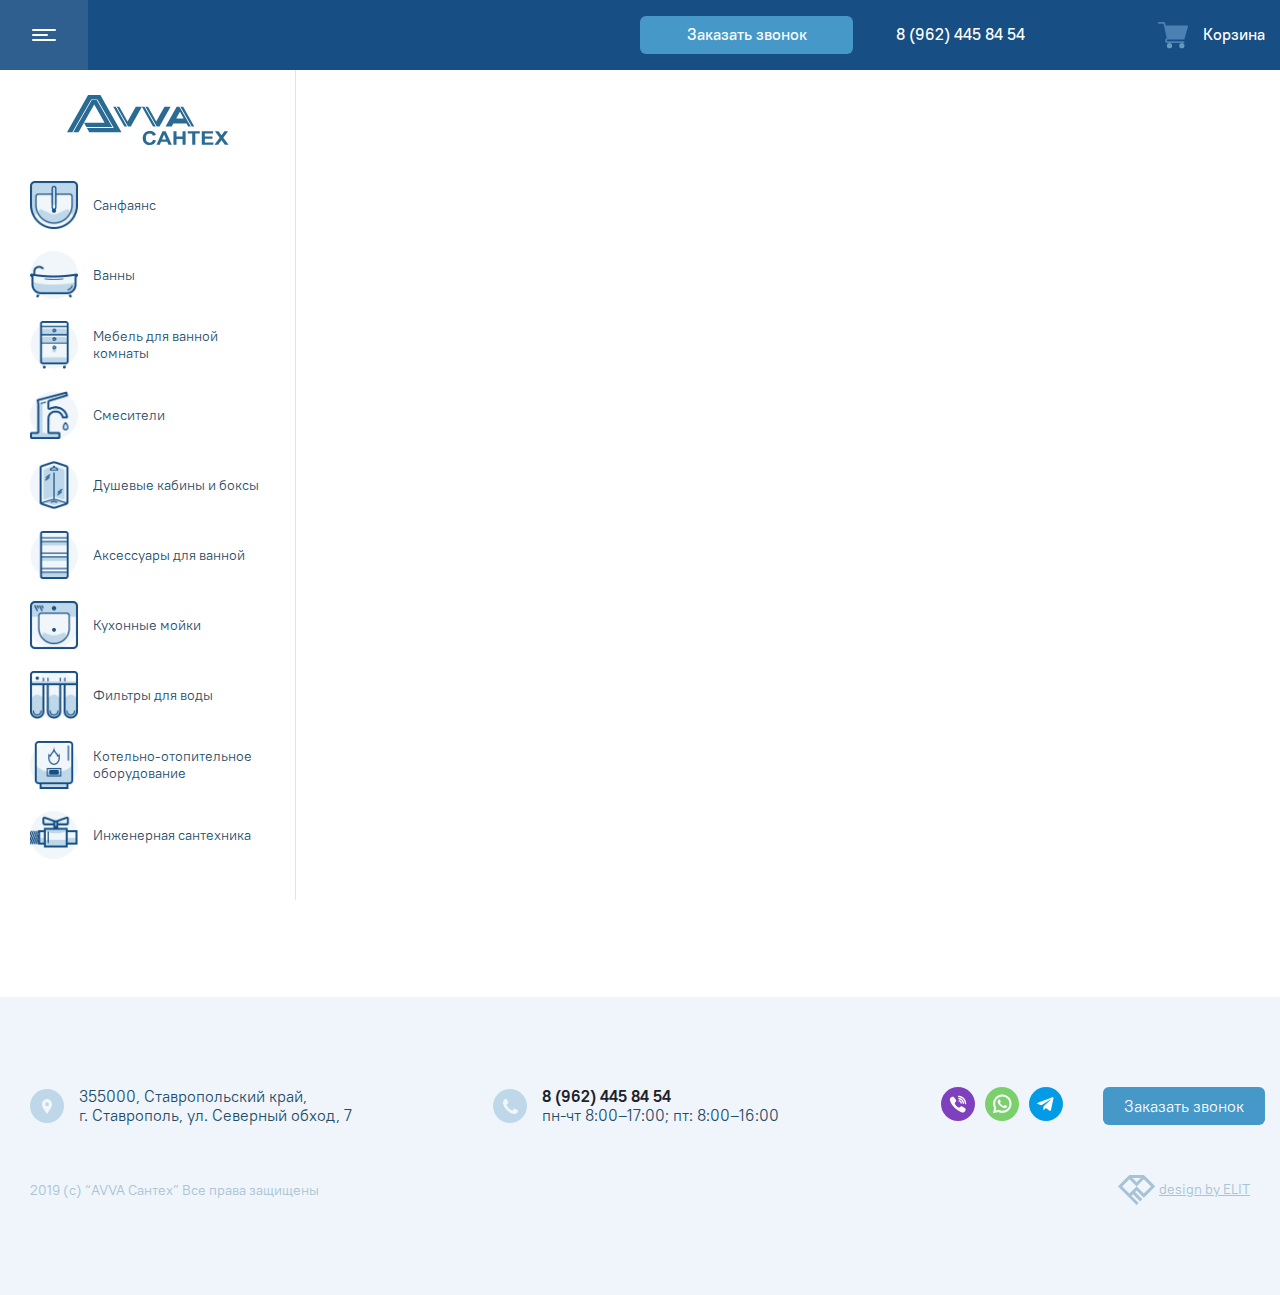
<file: about.html>
<!DOCTYPE html>
<html lang="ru">

<head>
  <meta charset="UTF-8">
  <meta name="viewport" content="width=device-width, initial-scale=1.0">
  <meta http-equiv="X-UA-Compatible" content="ie=edge">
  <title>О компании</title>
  <link rel="stylesheet" href="css/normalize.css">
  <link rel="stylesheet" href="css/bootstrap.css">
  <link rel="stylesheet" href="slick/slick.css">
  <link rel="stylesheet" href="slick/slick-theme.css">
  <link rel="stylesheet" href="css/jquery-ui.css">
  <link rel="stylesheet" href="css/mmenu-light.css">
  <link rel="stylesheet" href="css/style.css">
</head>

<body>

  <div class="mobile-menu-wrapper" id="my-page">

    <div id="my-header">
      <nav class="navigation__mobile-menu" id="my-menu">
        <ul class="navigation__list">
          <li class="navigation__item">
            <div class="navigation__item-wrapper">
              <svg xmlns="http://www.w3.org/2000/svg" width="48" height="48" viewBox="0 0 48 48">
                <defs />
                <path fill="#f0f6fa" d="M48 24c0 13.255-10.745 24-24 24S0 37.255 0 24 10.745 0 24 0s24 10.745 24 24z" />
              </svg>
              <p>Санфаянс</p>
            </div>
            <ul class="navigation__list navigation__list--inner">
              <li class="navigation__item">
                <a class="navigation__link" href="list.html">
                  <div class="navigation__item-wrapper">
                    <svg xmlns="http://www.w3.org/2000/svg" width="48" height="48" viewBox="0 0 48 48">
                      <defs />
                      <path fill="#f0f6fa"
                        d="M48 24c0 13.255-10.745 24-24 24S0 37.255 0 24 10.745 0 24 0s24 10.745 24 24z" />
                    </svg>
                    <p>Раздел 2-го уровня</p>
                  </div>
                </a>
              </li>
              <li class="navigation__item">
                <a class="navigation__link" href="list.html">
                  <div class="navigation__item-wrapper">
                    <svg xmlns="http://www.w3.org/2000/svg" width="48" height="48" viewBox="0 0 48 48">
                      <defs />
                      <path fill="#f0f6fa"
                        d="M48 24c0 13.255-10.745 24-24 24S0 37.255 0 24 10.745 0 24 0s24 10.745 24 24z" />
                    </svg>
                    <p>Раздел 2-го уровня</p>
                  </div>
                </a>
              </li>
            </ul>
          </li>
          <li class="navigation__item">
            <div class="navigation__item-wrapper">
              <svg xmlns="http://www.w3.org/2000/svg" width="48" height="48" viewBox="0 0 48 48">
                <defs />
                <path fill="#f0f6fa" d="M48 24c0 13.255-10.745 24-24 24S0 37.255 0 24 10.745 0 24 0s24 10.745 24 24z" />
              </svg>
              <p>Ванны</p>
            </div>
          </li>
          <li class="navigation__item">
            <div class="navigation__item-wrapper">
              <svg xmlns="http://www.w3.org/2000/svg" width="48" height="48" viewBox="0 0 48 48">
                <defs />
                <path fill="#f0f6fa" d="M48 24c0 13.255-10.745 24-24 24S0 37.255 0 24 10.745 0 24 0s24 10.745 24 24z" />
              </svg>
              <p>Мебель для ванной комнаты</p>
            </div>
          </li>
          <li class="navigation__item">
            <div class="navigation__item-wrapper">
              <svg xmlns="http://www.w3.org/2000/svg" width="48" height="48" viewBox="0 0 48 48">
                <defs />
                <path fill="#f0f6fa" d="M48 24c0 13.255-10.745 24-24 24S0 37.255 0 24 10.745 0 24 0s24 10.745 24 24z" />
              </svg>
              <p>Смесители</p>
            </div>
          </li>
          <li class="navigation__item">
            <div class="navigation__item-wrapper">
              <svg xmlns="http://www.w3.org/2000/svg" width="48" height="48" viewBox="0 0 48 48">
                <defs />
                <path fill="#f0f6fa" d="M48 24c0 13.255-10.745 24-24 24S0 37.255 0 24 10.745 0 24 0s24 10.745 24 24z" />
              </svg>
              <p>Душевые кабины и боксы</p>
            </div>
          </li>
          <li class="navigation__item">
            <div class="navigation__item-wrapper">
              <svg xmlns="http://www.w3.org/2000/svg" width="48" height="48" viewBox="0 0 48 48">
                <defs />
                <path fill="#f0f6fa" d="M48 24c0 13.255-10.745 24-24 24S0 37.255 0 24 10.745 0 24 0s24 10.745 24 24z" />
              </svg>
              <p>Аксессуары для ванной комнаты</p>
            </div>
          </li>
          <li class="navigation__item">
            <div class="navigation__item-wrapper">
              <svg xmlns="http://www.w3.org/2000/svg" width="48" height="48" viewBox="0 0 48 48">
                <defs />
                <path fill="#f0f6fa" d="M48 24c0 13.255-10.745 24-24 24S0 37.255 0 24 10.745 0 24 0s24 10.745 24 24z" />
              </svg>
              <p>Кухонные мойки</p>
            </div>
          </li>
          <li class="navigation__item">
            <div class="navigation__item-wrapper">
              <svg xmlns="http://www.w3.org/2000/svg" width="48" height="48" viewBox="0 0 48 48">
                <defs />
                <path fill="#f0f6fa" d="M48 24c0 13.255-10.745 24-24 24S0 37.255 0 24 10.745 0 24 0s24 10.745 24 24z" />
              </svg>
              <p>Фильтры для воды</p>
            </div>
          </li>
          <li class="navigation__item">
            <div class="navigation__item-wrapper">
              <svg xmlns="http://www.w3.org/2000/svg" width="48" height="48" viewBox="0 0 48 48">
                <defs />
                <path fill="#f0f6fa" d="M48 24c0 13.255-10.745 24-24 24S0 37.255 0 24 10.745 0 24 0s24 10.745 24 24z" />
              </svg>
              <p>Котельно отопительное оборудование</p>
            </div>
          </li>
          <li class="navigation__item">
            <div class="navigation__item-wrapper">
              <svg xmlns="http://www.w3.org/2000/svg" width="48" height="48" viewBox="0 0 48 48">
                <defs />
                <path fill="#f0f6fa" d="M48 24c0 13.255-10.745 24-24 24S0 37.255 0 24 10.745 0 24 0s24 10.745 24 24z" />
              </svg>
              <p>Инженерная сантехника</p>
            </div>
          </li>
          <li class="navigation__item">
            <div class="navigation__item-wrapper">
              <svg xmlns="http://www.w3.org/2000/svg" width="48" height="48" viewBox="0 0 48 48">
                <defs />
                <path fill="#f0f6fa" d="M48 24c0 13.255-10.745 24-24 24S0 37.255 0 24 10.745 0 24 0s24 10.745 24 24z" />
              </svg>
              <p>Расходные материалы</p>
            </div>
          </li>
          <li class="navigation__item">
            <div class="navigation__item-wrapper">
              <svg xmlns="http://www.w3.org/2000/svg" width="48" height="48" viewBox="0 0 48 48">
                <defs />
                <path fill="#f0f6fa" d="M48 24c0 13.255-10.745 24-24 24S0 37.255 0 24 10.745 0 24 0s24 10.745 24 24z" />
              </svg>
              <p>Акции</p>
            </div>
          </li>
        </ul>
      </nav>
    </div>

  </div>

  <div class="main__shadow hide"></div>

  <div class="main-wrapper">

    <div class="wrapper-navigation">

      <aside class="navigation navigation--full">
        <div class="menu-button--full">
          <a class="menu-button">
            <svg xmlns="http://www.w3.org/2000/svg" width="24" height="12" viewBox="0 0 24 12">
              <defs />
              <path fill="#fff"
                d="M0 1a1 1 0 011-1h22a1 1 0 110 2H1a1 1 0 01-1-1zM0 6a1 1 0 011-1h14a1 1 0 110 2H1a1 1 0 01-1-1zM0 11a1 1 0 011-1h22a1 1 0 110 2H1a1 1 0 01-1-1z" />
            </svg>
          </a>
        </div>
        <span class="logo--full">
          <a>
            <svg xmlns="http://www.w3.org/2000/svg" width="162" height="50" fill="none" viewBox="0 0 162 50">
              <defs />
              <path fill="#2A6B93" fill-rule="evenodd"
                d="M33.416 0l7.444 13.167 13.62 24.089H22.294l-2.159-3.811-.314-.567h26.851l-.44-.756-15.565-27-.427-.744H24.24L5.297 37.256H0l13.62-24.09L21.064 0h12.352zM19.394 32.122l-2.472-4.366 5.159-9.134L27.24 9.5l5.16 9.122 5.159 9.134H16.922l-3.227 5.689-2.146 3.81H6.25L24.767 5.123h4.946l15.566 27H19.394zM63.815 31.468l11.097-19.612h-6.076c-2.761 4.867-5.51 9.734-8.272 14.612-2.75-4.878-5.51-9.745-8.26-14.612h-2.56L61.04 31.468h2.774zM48.79 11.856h-2.56l11.084 19.612h2.774L48.789 11.856zM106.344 28.479h13.155l1.683 2.989h2.56l-11.297-19.612h-2.775L98.574 31.468h6.075l1.695-2.99zm18.352 2.989h2.561l-11.084-19.612h-2.774l11.297 19.612zm-8.034-7.99h-7.494l3.753-6.622 3.741 6.622z"
                clip-rule="evenodd" />
              <path fill="#2A6B93" fill-rule="evenodd"
                d="M92.485 31.468l11.096-19.612h-6.088c-2.749 4.867-5.498 9.734-8.26 14.612-2.748-4.878-5.51-9.745-8.26-14.612h-2.56L89.71 31.468h2.774zM77.459 11.856h-2.561l11.084 19.612h2.774L77.46 11.856z"
                clip-rule="evenodd" />
              <path fill="#2A6B93"
                d="M86.019 44.811l2.975.811c-.464 1.478-1.218 2.578-2.284 3.3C85.642 49.645 84.3 50 82.667 50c-2.02 0-3.69-.611-4.996-1.833-1.293-1.223-1.945-2.89-1.945-5.012 0-2.244.652-3.989 1.958-5.233 1.305-1.244 3.038-1.867 5.16-1.867 1.87 0 3.376.49 4.543 1.467.69.578 1.218 1.411 1.557 2.49l-3.038.643c-.176-.7-.552-1.255-1.13-1.655-.565-.411-1.268-.611-2.084-.611-1.13 0-2.046.367-2.749 1.078-.703.722-1.054 1.877-1.054 3.477 0 1.7.351 2.923 1.042 3.645.69.722 1.594 1.078 2.699 1.078.815 0 1.531-.223 2.109-.69.59-.455 1.016-1.177 1.28-2.166zM104.802 49.778h-3.314l-1.318-3.067h-6.1L92.8 49.778h-3.263L95.45 36.3H98.7l6.101 13.478zm-5.636-5.345l-2.11-4.989-2.058 4.99h4.168zM106.446 49.778V36.3h3.076v5.311h6V36.3h3.076v13.478h-3.076v-5.89h-6v5.89h-3.076zM125.218 49.778v-11.2h-4.506V36.3h12.076v2.278h-4.482v11.2h-3.088zM134.78 49.778V36.3h11.26v2.278h-8.185v3h7.62v2.266h-7.62V47.5h8.486v2.278H134.78zM147.427 49.778l5.247-7.023-4.758-6.455h3.578l3 4.01 3-4.01h3.59l-4.77 6.456 5.247 7.022h-3.691l-3.376-4.567-3.377 4.567h-3.69z" />
            </svg>
          </a>
        </span>
        <nav>
          <ul class="navigation__list">
            <li class="navigation__item">
              <a class="navigation__link" href="category.html">
                <img src="img/4.png" alt="">
                <p>Санфаянс</p>
              </a>
              <ul class="navigation__list navigation__list--inner">
                <li class="navigation__item">
                  <a class="navigation__link" href="list.html">
                    <img src="img/1.png" alt="">
                    <p>Унитазы</p>
                  </a>
                </li>
                <li class="navigation__item">
                  <a class="navigation__link" href="list.html">
                    <img src="img/4.png" alt="">
                    <p>Раковины</p>
                  </a>
                </li>
                <li class="navigation__item">
                  <a class="navigation__link" href="list.html">
                    <img src="img/5.png" alt="">
                    <p>Инсталляция</p>
                  </a>
                </li>
                <li class="navigation__item">
                  <a class="navigation__link" href="list.html">
                    <img src="img/2.png" alt="">
                    <p>Биде</p>
                  </a>
                </li>
                <li class="navigation__item">
                  <a class="navigation__link" href="list.html">
                    <img src="img/3.png" alt="">
                    <p>Писсуары</p>
                  </a>
                </li>
                <li class="navigation__item">
                  <a class="navigation__link" href="list.html">
                    <img src="img/6.png" alt="">
                    <p>Слив</p>
                  </a>
                </li>
              </ul>
            </li>
            <li class="navigation__item">
              <a class="navigation__link" href="category.html">
                <img src="img/7.png" alt="">
                <p>Ванны</p>
              </a>
              <ul class="navigation__list navigation__list--inner">
                <li class="navigation__item">
                  <a class="navigation__link" href="list.html">
                    <img src="img/7.png" alt="">
                    <p>Акриловые ванны</p>
                  </a>
                </li>
                <li class="navigation__item">
                  <a class="navigation__link" href="list.html">
                    <img src="img/7.png" alt="">
                    <p>Чугунные ванны</p>
                  </a>
                </li>
                <li class="navigation__item">
                  <a class="navigation__link" href="#">
                    <img src="img/7.png" alt="">
                    <p>Стальные ванны</p>
                  </a>
                </li>
                <li class="navigation__item">
                  <a class="navigation__link" href="#">
                    <img src="img/7.png" alt="">
                    <p>Ванны из искусственного камня</p>
                  </a>
                </li>
                <li class="navigation__item">
                  <a class="navigation__link" href="#">
                    <img src="img/8.png" alt="">
                    <p>Экраны для ванны</p>
                  </a>
                </li>
                <li class="navigation__item">
                  <a class="navigation__link" href="#">
                    <img src="img/9.png" alt="">
                    <p>Слив</p>
                  </a>
                </li>
              </ul>
            </li>
            <li class="navigation__item">
              <a class="navigation__link" href="#">
                <img src="img/13.png" alt="">
                <p>Мебель для ванной комнаты</p>
              </a>
              <ul class="navigation__list navigation__list--inner">
                <li class="navigation__item">
                  <a class="navigation__link" href="list.html">
                    <img src="img/10.png" alt="">
                    <p>Гарнитуры для ванной комнаты</p>
                  </a>
                </li>
                <li class="navigation__item">
                  <a class="navigation__link" href="list.html">
                    <img src="img/10.png" alt="">
                    <p>Тумбы с раковиной</p>
                  </a>
                </li>
                <li class="navigation__item">
                  <a class="navigation__link" href="list.html">
                    <img src="img/11.png" alt="">
                    <p>Консоли для раковины</p>
                  </a>
                </li>
                <li class="navigation__item">
                  <a class="navigation__link" href="list.html">
                    <img src="img/12.png" alt="">
                    <p>Зеркала</p>
                  </a>
                </li>
                <li class="navigation__item">
                  <a class="navigation__link" href="list.html">
                    <img src="img/13.png" alt="">
                    <p>Шкафы-пеналы</p>
                  </a>
                </li>
                <li class="navigation__item">
                  <a class="navigation__link" href="list.html">
                    <img src="img/14.png" alt="">
                    <p>Шкафы</p>
                  </a>
                </li>
                <li class="navigation__item">
                  <a class="navigation__link" href="list.html">
                    <img src="img/15.png" alt="">
                    <p>Тумба в ванную комнату</p>
                  </a>
                </li>
                <li class="navigation__item">
                  <a class="navigation__link" href="list.html">
                    <img src="img/16.png" alt="">
                    <p>Полки в ванную комнату</p>
                  </a>
                </li>
              </ul>
            </li>
            <li class="navigation__item">
              <a class="navigation__link" href="#">
                <img src="img/18.png" alt="">
                <p>Смесители</p>
              </a>
              <ul class="navigation__list navigation__list--inner">
                <li class="navigation__item">
                  <a class="navigation__link" href="list.html">
                    <img src="img/17.png" alt="">
                    <p>Душ</p>
                  </a>
                </li>
                <li class="navigation__item">
                  <a class="navigation__link" href="list.html">
                    <img src="img/17.png" alt="">
                    <p>Встраиваемые душевые системы</p>
                  </a>
                </li>
                <li class="navigation__item">
                  <a class="navigation__link" href="list.html">
                    <img src="img/18.png" alt="">
                    <p>Смесители для раковины</p>
                  </a>
                </li>
                <li class="navigation__item">
                  <a class="navigation__link" href="list.html">
                    <img src="img/18.png" alt="">
                    <p>Смесители для ванны</p>
                  </a>
                </li>
                <li class="navigation__item">
                  <a class="navigation__link" href="list.html">
                    <img src="img/18.png" alt="">
                    <p>Смесители для кухни</p>
                  </a>
                </li>
                <li class="navigation__item">
                  <a class="navigation__link" href="list.html">
                    <img src="img/18.png" alt="">
                    <p>Смесители для душа</p>
                  </a>
                </li>
                <li class="navigation__item">
                  <a class="navigation__link" href="list.html">
                    <img src="img/18.png" alt="">
                    <p>Встраиваемые смесители</p>
                  </a>
                </li>
                <li class="navigation__item">
                  <a class="navigation__link" href="list.html">
                    <img src="img/18.png" alt="">
                    <p>Смесители для биде</p>
                  </a>
                </li>
                <li class="navigation__item">
                  <a class="navigation__link" href="list.html">
                    <img src="img/18.png" alt="">
                    <p>Смеситель на борт ванны</p>
                  </a>
                </li>
              </ul>
            </li>
            <li class="navigation__item">
              <a class="navigation__link" href="#">
                <img src="img/19.png" alt="">
                <p>Душевые кабины и боксы</p>
              </a>
              <ul class="navigation__list navigation__list--inner">
                <li class="navigation__item">
                  <a class="navigation__link" href="list.html">
                    <img src="img/19.png" alt="">
                    <p>Душевые уголки</p>
                  </a>
                </li>
                <li class="navigation__item">
                  <a class="navigation__link" href="list.html">
                    <img src="img/20.png" alt="">
                    <p>Душевые двери</p>
                  </a>
                </li>
                <li class="navigation__item">
                  <a class="navigation__link" href="list.html">
                    <img src="img/21.png" alt="">
                    <p>Душевые поддоны</p>
                  </a>
                </li>
                <li class="navigation__item">
                  <a class="navigation__link" href="list.html">
                    <img src="img/22.png" alt="">
                    <p>Душевые перегородки</p>
                  </a>
                </li>
                <li class="navigation__item">
                  <a class="navigation__link" href="list.html">
                    <img src="img/19.png" alt="">
                    <p>Душевые кабины</p>
                  </a>
                </li>
                <li class="navigation__item">
                  <a class="navigation__link" href="list.html">
                    <img src="img/19.png" alt="">
                    <p>Душевые боксы</p>
                  </a>
                </li>
                <li class="navigation__item">
                  <a class="navigation__link" href="list.html">
                    <img src="img/23.png" alt="">
                    <p>Шторки на ванну</p>
                  </a>
                </li>
                <li class="navigation__item">
                  <a class="navigation__link" href="list.html">
                    <img src="img/24.png" alt="">
                    <p>Сиденья для душа</p>
                  </a>
                </li>
                <li class="navigation__item">
                  <a class="navigation__link" href="list.html">
                    <img src="img/25.png" alt="">
                    <p>Душевые лотки и трапы</p>
                  </a>
                </li>
              </ul>
            </li>
            <li class="navigation__item">
              <a class="navigation__link" href="#">
                <img src="img/16.png" alt="">
                <p>Аксессуары для ванной</p>
              </a>
              <ul class="navigation__list navigation__list--inner">
                <li class="navigation__item">
                  <a class="navigation__link" href="list.html">
                    <img src="img/16.png" alt="">
                    <p>Полки в ванную комнату</p>
                  </a>
                </li>
                <li class="navigation__item">
                  <a class="navigation__link" href="list.html">
                    <img src="img/26.png" alt="">
                    <p>Крючки для ванной</p>
                  </a>
                </li>
                <li class="navigation__item">
                  <a class="navigation__link" href="list.html">
                    <img src="img/27.png" alt="">
                    <p>Полотенцедержатели</p>
                  </a>
                </li>
                <li class="navigation__item">
                  <a class="navigation__link" href="list.html">
                    <img src="img/28.png" alt="">
                    <p>Мыльницы</p>
                  </a>
                </li>
                <li class="navigation__item">
                  <a class="navigation__link" href="list.html">
                    <img src="img/29.png" alt="">
                    <p>Дозаторы</p>
                  </a>
                </li>
                <li class="navigation__item">
                  <a class="navigation__link" href="list.html">
                    <img src="img/30.png" alt="">
                    <p>Стаканы для ванной</p>
                  </a>
                </li>
                <li class="navigation__item">
                  <a class="navigation__link" href="list.html">
                    <img src="img/26.png" alt="">
                    <p>Другие держатели</p>
                  </a>
                </li>
                <li class="navigation__item">
                  <a class="navigation__link" href="list.html">
                    <img src="img/31.png" alt="">
                    <p>Держатели для туалетной бумаги</p>
                  </a>
                </li>
                <li class="navigation__item">
                  <a class="navigation__link" href="list.html">
                    <img src="img/32.png" alt="">
                    <p>Ёршики и стойки</p>
                  </a>
                </li>
                <li class="navigation__item">
                  <a class="navigation__link" href="list.html">
                    <img src="img/33.png" alt="">
                    <p>Шторы,корзины,коврики</p>
                  </a>
                </li>
                <li class="navigation__item">
                  <a class="navigation__link" href="list.html">
                    <img src="img/34.png" alt="">
                    <p>Мусорные вёдра</p>
                  </a>
                </li>
                <li class="navigation__item">
                  <a class="navigation__link" href="list.html">
                    <img src="img/35.png" alt="">
                    <p>Прочее</p>
                  </a>
                </li>
              </ul>
            </li>
            <li class="navigation__item">
              <a class="navigation__link" href="#">
                <img src="img/36.png" alt="">
                <p>Кухонные мойки</p>
              </a>
              <ul class="navigation__list navigation__list--inner">
                <li class="navigation__item">
                  <a class="navigation__link" href="list.html">
                    <img src="img/36.png" alt="">
                    <p>Мойки из искусственного мрамора</p>
                  </a>
                </li>
                <li class="navigation__item">
                  <a class="navigation__link" href="list.html">
                    <img src="img/36.png" alt="">
                    <p>Мойки из искусственного гранита</p>
                  </a>
                </li>
                <li class="navigation__item">
                  <a class="navigation__link" href="list.html">
                    <img src="img/36.png" alt="">
                    <p>Мойки из нержавеющей стали</p>
                  </a>
                </li>
                <li class="navigation__item">
                  <a class="navigation__link" href="list.html">
                    <img src="img/37.png" alt="">
                    <p>Измельчители отходов</p>
                  </a>
                </li>
                <li class="navigation__item">
                  <a class="navigation__link" href="list.html">
                    <img src="img/35.png" alt="">
                    <p>Аксессуары для кухонных моек</p>
                  </a>
                </li>
                <li class="navigation__item">
                  <a class="navigation__link" href="list.html">
                    <img src="img/6.png" alt="">
                    <p>Слив</p>
                  </a>
                </li>
              </ul>
            </li>
            <li class="navigation__item">
              <a class="navigation__link" href="#">
                <img src="img/38.png" alt="">
                <p>Фильтры для воды</p>
              </a>
              <ul class="navigation__list navigation__list--inner">
                <li class="navigation__item">
                  <a class="navigation__link" href="list.html">
                    <img src="img/38.png" alt="">
                    <p>Фильтры под раковину</p>
                  </a>
                </li>
                <li class="navigation__item">
                  <a class="navigation__link" href="list.html">
                    <img src="img/39.png" alt="">
                    <p>Фильтр-кувшин</p>
                  </a>
                </li>
                <li class="navigation__item">
                  <a class="navigation__link" href="list.html">
                    <img src="img/40.png" alt="">
                    <p>Картриджи для фильтров</p>
                  </a>
                </li>
                <li class="navigation__item">
                  <a class="navigation__link" href="list.html">
                    <img src="img/18.png" alt="">
                    <p>Краны для питьевой воды</p>
                  </a>
                </li>
                <li class="navigation__item">
                  <a class="navigation__link" href="list.html">
                    <img src="img/40.png" alt="">
                    <p>Магистральные фильтры</p>
                  </a>
                </li>
                <li class="navigation__item">
                  <a class="navigation__link" href="list.html">
                    <img src="img/41.png" alt="">
                    <p>Кулеры для воды</p>
                  </a>
                </li>
                <li class="navigation__item">
                  <a class="navigation__link" href="list.html">
                    <img src="img/35.png" alt="">
                    <p>Прочее</p>
                  </a>
                </li>
              </ul>
            </li>
            <li class="navigation__item">
              <a class="navigation__link" href="#">
                <img src="img/42.png" alt="">
                <p>Котельно-отопительное оборудование</p>
              </a>
              <ul class="navigation__list navigation__list--inner">
                <li class="navigation__item">
                  <a class="navigation__link" href="list.html">
                    <img src="img/42.png" alt="">
                    <p>Котлы газовые</p>
                  </a>
                </li>
                <li class="navigation__item">
                  <a class="navigation__link" href="list.html">
                    <img src="img/42.png" alt="">
                    <p>Котлы электрические</p>
                  </a>
                </li>
                <li class="navigation__item">
                  <a class="navigation__link" href="list.html">
                    <img src="img/42.png" alt="">
                    <p>Котлы твердотопливные</p>
                  </a>
                </li>
                <li class="navigation__item">
                  <a class="navigation__link" href="list.html">
                    <img src="img/42.png" alt="">
                    <p>Промышленные котлы</p>
                  </a>
                </li>
                <li class="navigation__item">
                  <a class="navigation__link" href="list.html">
                    <img src="img/43.png" alt="">
                    <p>Комплектующие для котлов</p>
                  </a>
                </li>
                <li class="navigation__item">
                  <a class="navigation__link" href="list.html">
                    <img src="img/45.png" alt="">
                    <p>Водонагреватели</p>
                  </a>
                </li>
                <li class="navigation__item">
                  <a class="navigation__link" href="list.html">
                    <img src="img/44.png" alt="">
                    <p>Газовые колонки</p>
                  </a>
                </li>
                <li class="navigation__item">
                  <a class="navigation__link" href="list.html">
                    <img src="img/46.png" alt="">
                    <p>Радиаторы стальные панельные</p>
                  </a>
                </li>
                <li class="navigation__item">
                  <a class="navigation__link" href="list.html">
                    <img src="img/46.png" alt="">
                    <p>Радиаторы Алюминиевые и Биметаллические</p>
                  </a>
                </li>
              </ul>
            </li>
            <li class="navigation__item">
              <a class="navigation__link" href="#">
                <img src="img/47.png" alt="">
                <p>Инженерная сантехника</p>
              </a>
              <ul class="navigation__list navigation__list--inner">
                <li class="navigation__item">
                  <a class="navigation__link" href="list.html">
                    <img src="img/47.png" alt="">
                    <p>Арматура</p>
                  </a>
                </li>
                <li class="navigation__item">
                  <a class="navigation__link" href="list.html">
                    <img src="img/48.png" alt="">
                    <p>Трубы</p>
                  </a>
                </li>
                <li class="navigation__item">
                  <a class="navigation__link" href="list.html">
                    <img src="img/49.png" alt="">
                    <p>Фитинги</p>
                  </a>
                </li>
                <li class="navigation__item">
                  <a class="navigation__link" href="list.html">
                    <img src="img/50.png" alt="">
                    <p>Насосное оборудование</p>
                  </a>
                </li>
                <li class="navigation__item">
                  <a class="navigation__link" href="list.html">
                    <img src="img/51.png" alt="">
                    <p>Баки и ёмкости</p>
                  </a>
                </li>
                <li class="navigation__item">
                  <a class="navigation__link" href="list.html">
                    <img src="img/52.png" alt="">
                    <p>Контрольно-измерительные приборы и автоматика</p>
                  </a>
                </li>
                <li class="navigation__item">
                  <a class="navigation__link" href="list.html">
                    <img src="img/53.png" alt="">
                    <p>Теплоизоляция</p>
                  </a>
                </li>
                <li class="navigation__item">
                  <a class="navigation__link" href="list.html">
                    <img src="img/54.png" alt="">
                    <p>Теплый политика</p>
                  </a>
                </li>
                <li class="navigation__item">
                  <a class="navigation__link" href="list.html">
                    <img src="img/43.png" alt="">
                    <p>Инструменты для монтажа</p>
                  </a>
                </li>
                <li class="navigation__item">
                  <a class="navigation__link" href="list.html">
                    <img src="img/35.png" alt="">
                    <p>Прочее</p>
                  </a>
                </li>
              </ul>
            </li>
          </ul>
        </nav>
      </aside>

      <aside class="navigation navigation--short hide">
        <a class="menu-button">
          <svg xmlns="http://www.w3.org/2000/svg" width="24" height="12" viewBox="0 0 24 12">
            <defs />
            <path fill="#fff"
              d="M0 1a1 1 0 011-1h22a1 1 0 110 2H1a1 1 0 01-1-1zM0 6a1 1 0 011-1h14a1 1 0 110 2H1a1 1 0 01-1-1zM0 11a1 1 0 011-1h22a1 1 0 110 2H1a1 1 0 01-1-1z" />
          </svg>
        </a>
        <span class="logo">
          <a>
            <svg xmlns="http://www.w3.org/2000/svg" width="55" height="38" fill="none" viewBox="0 0 55 38">
              <defs />
              <path fill="#2A6B93" fill-rule="evenodd"
                d="M33.416 0l7.444 13.167 13.62 24.089H22.294l-2.159-3.811-.314-.567h26.851l-.44-.756-15.565-27-.427-.744H24.24L5.297 37.256H0l13.62-24.09L21.064 0h12.352zM19.394 32.122l-2.472-4.366 5.159-9.134L27.24 9.5l5.16 9.122 5.159 9.134H16.922l-3.227 5.689-2.146 3.81H6.25L24.767 5.123h4.946l15.566 27H19.394z"
                clip-rule="evenodd" />
            </svg>
          </a>
        </span>
        <nav>
          <ul class="navigation__list">
            <li class="navigation__item">
              <a class="navigation__link" href="#">
                <img src="img/4.png" alt="">
              </a>
            </li>
            <li class="navigation__item">
              <a class="navigation__link" href="#">
                <img src="img/7.png" alt="">
              </a>
            </li>
            <li class="navigation__item">
              <a class="navigation__link" href="#">
                <img src="img/13.png" alt="">
              </a>
            </li>
            <li class="navigation__item">
              <a class="navigation__link" href="#">
                <img src="img/18.png" alt="">
              </a>
            </li>
            <li class="navigation__item">
              <a class="navigation__link" href="#">
                <img src="img/19.png" alt="">
              </a>
            </li>
            <li class="navigation__item">
              <a class="navigation__link" href="#">
                <img src="img/16.png" alt="">
              </a>
            </li>
            <li class="navigation__item">
              <a class="navigation__link" href="#">
                <img src="img/36.png" alt="">
              </a>
            </li>
            <li class="navigation__item">
              <a class="navigation__link" href="#">
                <img src="img/38.png" alt="">
              </a>
            </li>
            <li class="navigation__item">
              <a class="navigation__link" href="#">
                <img src="img/42.png" alt="">
              </a>
            </li>
            <li class="navigation__item">
              <a class="navigation__link" href="#">
                <img src="img/47.png" alt="">
              </a>
            </li>
          </ul>
        </nav>
      </aside>

    </div>

    <div class="wrapper">

      <header class="header">
        <div class="container-fluid">
          <div class="container content--full">
            <div class="row header__row">
              <div class="col-lg col-xl header__item header__item--account">
                <svg xmlns="http://www.w3.org/2000/svg" width="20" height="27" viewBox="0 0 20 27">
                  <defs />
                  <path fill="#4b80b3"
                    d="M10.004 12.86c2.924 0 5.294-2.879 5.294-6.43 0-3.551-.778-6.43-5.294-6.43S4.71 2.879 4.71 6.43c0 3.551 2.37 6.43 5.294 6.43zM19.986 22.415c-.098-6.186-.906-7.95-7.088-9.065 0 0-.87 1.109-2.899 1.109S7.1 13.35 7.1 13.35C.985 14.454.128 16.19.015 22.214c-.01.492-.013.518-.015.46v.65s1.474 2.968 10 2.968 9.998-2.968 9.998-2.968v-.48c-.001.035-.004-.034-.01-.43z" />
                </svg>
                <a href="#">Личный кабинет</a>
              </div>
              <div class="col-lg-2 col-xl-2 offset-xl-4 header__item header__item--order">
                <a href="#" data-toggle="modal" data-target="#modal-recall">Заказать звонок</a>
              </div>
              <div class="col-lg-2 col-xl-2 header__item header__item--tel">
                <a href="tel:+79624458454">8 (962) 445 84 54</a>
              </div>
              <div class="col-lg-2 col-xl-2 header__item header__item--cart">
                <svg xmlns="http://www.w3.org/2000/svg" width="30" height="27" viewBox="0 0 30 27">
                  <defs />
                  <path fill="#4b80b3"
                    d="M9.727 17.578h15.879c.393 0 .738-.26.844-.637l3.516-12.305a.878.878 0 00-.845-1.12H7.697L7.07.688A.879.879 0 006.211 0H.879a.879.879 0 100 1.758h4.627L8.679 16.04a2.638 2.638 0 00-1.59 2.417 2.64 2.64 0 002.638 2.637h15.879a.878.878 0 100-1.758H9.726a.88.88 0 010-1.758z" />
                  <path fill="#649abc"
                    d="M8.85 23.727a2.64 2.64 0 002.637 2.636 2.64 2.64 0 002.637-2.636 2.64 2.64 0 00-2.637-2.637 2.64 2.64 0 00-2.637 2.637zM21.21 23.727a2.64 2.64 0 002.637 2.636 2.64 2.64 0 002.636-2.636 2.64 2.64 0 00-2.636-2.637 2.64 2.64 0 00-2.637 2.637z" />
                </svg>
                <a href="cart.html">Корзина</a>
              </div>
            </div>
          </div>
        </div>
      </header>

      <div class="header-mobile">

        <div class="controls-mobile">
          <a href="#my-menu" class="menu-mobile">
            <svg xmlns="http://www.w3.org/2000/svg" width="28" height="17" viewBox="0 0 28 17">
              <defs />
              <path fill="#04b2d9" d="M0 0h28v3H0zM0 7h20v3H0zM0 14h28v3H0z" />
            </svg>
          </a>
          <a class="logo-mobile" href="index.html">
            <svg xmlns="http://www.w3.org/2000/svg" fill="none" width="40" height="27" viewBox="0 0 40 27">
              <defs />
              <path fill="#2A6B93" fill-rule="evenodd"
                d="M24.217 0l5.395 9.542L39.482 27H16.158l-1.565-2.762-.227-.41h19.46l-.32-.548-11.28-19.568-.31-.54h-4.348L3.839 27H0L9.87 9.542 15.266 0h8.952zM14.055 23.28l-1.792-3.165 3.74-6.619 3.738-6.611 3.74 6.611 3.738 6.62H12.264l-2.338 4.122L8.37 27H4.531L17.949 3.712h3.585l11.28 19.568H14.055z"
                clip-rule="evenodd" />
            </svg>
          </a>
          <a href="cart.html" class="cart-mobile cart-mobile--active">
            <svg xmlns="http://www.w3.org/2000/svg" fill="none" width="20" height="20" viewBox="0 0 20 20">
              <defs />
              <path fill="#04B2D9"
                d="M6 16c-1.1 0-2 .9-2 2s.9 2 2 2 2-.9 2-2-.9-2-2-2zM0 0v2h2l3.6 7.6L4.2 12c-.1.3-.2.7-.2 1 0 1.1.9 2 2 2h12v-2H6.4c-.1 0-.2-.1-.2-.2v-.1l.9-1.7h7.4c.8 0 1.4-.4 1.7-1l3.6-6.5c.2-.2.2-.3.2-.5 0-.6-.4-1-1-1H4.2l-.9-2H0zm16 16c-1.1 0-2 .9-2 2s.9 2 2 2 2-.9 2-2-.9-2-2-2z" />
            </svg>
          </a>
          <a href="#" data-toggle="modal" data-target="#modal-mobile" class="phone-mobile">
            <svg xmlns="http://www.w3.org/2000/svg" fill="none" width="20" height="20" viewBox="0 0 20 20">
              <defs />
              <path fill="#04B2D9"
                d="M19.957 15.496c-.056-.17-.416-.421-1.08-.752a33.13 33.13 0 00-.766-.427c-.331-.18-.632-.345-.902-.497-.27-.151-.523-.298-.76-.44a18.883 18.883 0 00-.355-.249 4 4 0 00-.504-.305.93.93 0 00-.405-.1c-.19 0-.426.136-.71.405a6.92 6.92 0 00-.781.881c-.237.317-.488.61-.753.88s-.483.406-.654.406a.967.967 0 01-.32-.071 3.336 3.336 0 01-.29-.12 5.33 5.33 0 01-.341-.2 8.722 8.722 0 00-.27-.163c-1.298-.72-2.41-1.544-3.339-2.472-.927-.928-1.751-2.04-2.471-3.338a8.228 8.228 0 00-.164-.27 5.12 5.12 0 01-.198-.34 3.074 3.074 0 01-.121-.292.961.961 0 01-.071-.32c0-.17.135-.388.405-.653s.563-.516.88-.753c.318-.236.611-.497.881-.78.27-.285.405-.521.405-.71a.927.927 0 00-.1-.406 3.949 3.949 0 00-.305-.504c-.137-.199-.22-.317-.249-.355-.142-.237-.288-.49-.44-.76-.152-.27-.317-.57-.497-.902-.18-.331-.322-.587-.426-.767C4.924.46 4.674.1 4.503.042A.796.796 0 004.205 0c-.256 0-.59.047-1.002.142A5.625 5.625 0 002.23.44c-.473.2-.975.777-1.506 1.733C.241 3.063 0 3.943 0 4.815c0 .255.017.504.05.746.033.241.092.513.177.816.086.303.154.529.206.675.052.147.15.41.291.788.142.38.228.611.256.696.331.928.724 1.757 1.179 2.486.748 1.212 1.768 2.465 3.06 3.757 1.294 1.293 2.546 2.313 3.758 3.061.73.455 1.558.848 2.486 1.18.086.028.317.113.696.255.379.142.642.24.788.291.147.053.372.121.675.207.303.085.575.144.817.177s.49.05.746.05c.87 0 1.752-.242 2.642-.724.956-.53 1.534-1.033 1.732-1.506.105-.237.204-.561.299-.973.095-.412.142-.746.142-1.002a.793.793 0 00-.043-.299z" />
            </svg>
          </a>
          <a href="#" data-toggle="modal" data-target="#modal-search" class="search-mobile">
            <svg xmlns="http://www.w3.org/2000/svg" fill="none" width="20" height="20" viewBox="0 0 20 20">
              <defs />
              <path fill="#04B2D9"
                d="M14.677 12.91a8.071 8.071 0 001.573-4.785C16.25 3.645 12.605 0 8.125 0S0 3.645 0 8.125s3.645 8.125 8.125 8.125c1.79 0 3.44-.589 4.785-1.573L18.232 20 20 18.232l-5.323-5.322zm-6.552.84A5.631 5.631 0 012.5 8.125 5.631 5.631 0 018.125 2.5a5.631 5.631 0 015.625 5.625 5.631 5.631 0 01-5.625 5.625z" />
            </svg>
          </a>
        </div>

      </div>

      <main class="container main">
        <section class="content content--full">
          <h1 class="visually-hidden">Интернет магазин Сантех</h1>
          <div class="breadcrumbs">
            <ul>
              <li>
                <a href="index.html">Главная</a>
              </li>
              <li>
                <a href="#">О компании</a>
              </li>
            </ul>
          </div>
        </section>
      </main>

    </div>

  </div>

  <footer class="footer">
    <div class="container-fluid">
      <div class="container footer-container content--full">
        <div class="row">
          <div class="col-lg col-xl">
            <address>
              <span>
                <svg xmlns="http://www.w3.org/2000/svg" width="10" height="15" fill="none" viewBox="0 0 10 15">
                  <defs />
                  <path fill="#F0F6FA"
                    d="M8.536 1.539C7.592.547 6.336 0 5.001 0 3.665 0 2.409.547 1.465 1.539-.283 3.375-.5 6.829.995 8.922L5 15l4-6.07c1.5-2.101 1.283-5.555-.465-7.391zm-3.49 5.583c-1.006 0-1.825-.86-1.825-1.917s.82-1.918 1.826-1.918c1.006 0 1.825.86 1.825 1.918 0 1.057-.82 1.917-1.825 1.917z" />
                </svg>
              </span>
              <p class="footer__address-text">355000, Ставропольский край,<br>г. Ставрополь, ул. Северный обход, 7</p>
            </address>
          </div>
          <div class="col-lg col-xl">
            <address>
              <span>
                <svg xmlns="http://www.w3.org/2000/svg" width="15" height="15" fill="none" viewBox="0 0 15 15">
                  <defs />
                  <path fill="#F0F6FA"
                    d="M14.968 11.622c-.042-.128-.312-.316-.81-.564a24.75 24.75 0 00-.575-.32c-.248-.135-.474-.26-.676-.373a22.598 22.598 0 01-.57-.33 13.913 13.913 0 00-.266-.187 3 3 0 00-.379-.229.698.698 0 00-.303-.074c-.143 0-.32.101-.533.303a5.192 5.192 0 00-.586.661 6.411 6.411 0 01-.564.66c-.2.203-.363.304-.49.304a.723.723 0 01-.24-.053 2.494 2.494 0 01-.219-.09 3.968 3.968 0 01-.255-.15 6.52 6.52 0 00-.203-.122c-.973-.54-1.807-1.158-2.503-1.854C5.1 8.508 4.482 7.674 3.942 6.7a6.18 6.18 0 00-.123-.202 3.846 3.846 0 01-.149-.256 2.31 2.31 0 01-.09-.218.72.72 0 01-.054-.24c0-.127.102-.29.304-.49.202-.199.423-.387.66-.564.239-.178.459-.373.661-.586.202-.213.304-.39.304-.533 0-.099-.025-.2-.075-.303a2.961 2.961 0 00-.229-.379l-.186-.266a23.363 23.363 0 01-.33-.57 53.789 53.789 0 01-.374-.676c-.135-.249-.241-.44-.32-.575-.248-.497-.436-.767-.564-.81A.597.597 0 003.154 0a3.51 3.51 0 00-.752.107c-.309.07-.552.145-.73.223-.354.15-.73.583-1.129 1.3C.181 2.297 0 2.958 0 3.61c0 .192.012.378.037.56.025.18.07.385.134.612.063.227.115.396.154.506.039.11.112.307.218.591.107.284.17.458.192.522a9.65 9.65 0 00.884 1.865c.561.909 1.326 1.848 2.296 2.818.97.969 1.909 1.734 2.818 2.295a9.67 9.67 0 001.864.885c.064.02.238.085.522.191.284.107.482.18.592.219.11.039.278.09.505.154.228.064.432.109.613.134.181.024.368.037.56.037.653 0 1.314-.181 1.981-.543.717-.398 1.15-.774 1.3-1.13.078-.177.152-.42.223-.73.072-.308.107-.559.107-.75 0-.1-.01-.175-.032-.225z" />
                </svg>
              </span>
              <p class="footer__contacts-text"><a href="tel:+79624458454">8 (962) 445 84 54</a><br>пн-чт 8:00–17:00;
                пт:
                8:00–16:00</p>
            </address>
          </div>
          <div class="socials">
            <ul class="socials__list">
              <li>
                <a class="viber-link" href="#" title="Мы в Viber">
                  <svg xmlns="http://www.w3.org/2000/svg" fill="none" width="34" height="34" viewBox="0 0 50 50">
                    <defs />
                    <rect width="50" height="50" fill="#7F40BD" rx="25" />
                    <path fill="#fff"
                      d="M33.76 23.342c.03-3.475-2.93-6.66-6.597-7.1-.073-.01-.153-.022-.237-.036a3.426 3.426 0 00-.559-.061c-.751 0-.952.528-1.005.843-.052.306-.002.563.145.764.25.339.687.399 1.04.447.102.014.2.027.28.046 3.296.736 4.405 1.893 4.947 5.16.014.08.02.178.026.283.024.39.073 1.203.946 1.203.073 0 .151-.007.233-.019.813-.124.788-.866.775-1.223a1.801 1.801 0 01.006-.307z" />
                    <path fill="#fff"
                      d="M26.154 14.966c.098.007.19.014.267.026 5.41.832 7.899 3.395 8.588 8.848.012.093.014.206.016.326.007.426.02 1.312.973 1.33h.03c.298 0 .535-.09.705-.267.296-.31.276-.77.259-1.14-.004-.091-.008-.177-.007-.252.069-5.576-4.759-10.634-10.33-10.822-.024 0-.046 0-.068.004a.469.469 0 01-.066.004c-.056 0-.124-.005-.196-.01-.088-.006-.187-.013-.288-.013-.887 0-1.056.63-1.078 1.007-.05.869.791.93 1.195.96zM34.748 30.888a16.99 16.99 0 01-.345-.269 33.04 33.04 0 00-1.827-1.337l-.378-.264c-.779-.547-1.479-.813-2.14-.813-.89 0-1.667.492-2.308 1.463-.284.43-.629.639-1.053.639-.251 0-.537-.072-.848-.213-2.513-1.14-4.308-2.887-5.334-5.193-.496-1.115-.335-1.844.538-2.437.496-.336 1.419-.962 1.353-2.162-.074-1.362-3.08-5.46-4.346-5.926-.536-.197-1.1-.2-1.677-.005-1.456.49-2.5 1.349-3.021 2.486-.504 1.098-.481 2.387.065 3.728 1.58 3.878 3.8 7.26 6.601 10.05 2.742 2.73 6.111 4.968 10.015 6.649.352.151.72.234.99.294.092.02.171.038.23.054a.381.381 0 00.096.014h.031c1.837 0 4.041-1.678 4.718-3.59.593-1.675-.49-2.503-1.36-3.168zM26.966 19.396c-.314.008-.969.024-1.198.69-.107.312-.095.582.038.804.195.325.569.425.908.48 1.232.197 1.864.878 1.99 2.143.06.59.457 1.001.966 1.001a.943.943 0 00.115-.007c.613-.073.91-.523.883-1.338.01-.851-.435-1.817-1.192-2.587-.76-.771-1.677-1.206-2.51-1.186z" />
                  </svg>
                </a>
              </li>
              <li>
                <a class="whatsapp-link" href="#" title="Мы в Whatsapp">
                  <svg xmlns="http://www.w3.org/2000/svg" fill="none" width="34" height="34" viewBox="0 0 50 50">
                    <defs />
                    <rect width="50" height="50" fill="#7AD06D" rx="25" />
                    <path fill="#fff"
                      d="M24.84 11.016c-7.189.342-12.862 6.329-12.84 13.526a13.44 13.44 0 001.47 6.089l-1.434 6.957a.526.526 0 00.636.617l6.817-1.615a13.436 13.436 0 005.801 1.408c7.348.113 13.474-5.721 13.703-13.066.246-7.874-6.252-14.292-14.153-13.916zm8.134 20.959A10.501 10.501 0 0125.5 35.07c-1.653 0-3.236-.371-4.705-1.103l-.949-.473-4.18.99.88-4.27-.468-.916A10.452 10.452 0 0114.93 24.5c0-2.823 1.1-5.478 3.097-7.475A10.59 10.59 0 0125.5 13.93c2.824 0 5.478 1.1 7.475 3.096A10.502 10.502 0 0136.07 24.5a10.59 10.59 0 01-3.096 7.475z" />
                    <path fill="#fff"
                      d="M32.052 27.428l-2.615-.751a.974.974 0 00-.965.254l-.64.651a.953.953 0 01-1.035.219c-1.237-.5-3.839-2.814-4.503-3.971a.952.952 0 01.075-1.056l.558-.723a.974.974 0 00.12-.99l-1.1-2.488a.975.975 0 00-1.522-.349c-.73.618-1.596 1.556-1.701 2.595-.186 1.832.6 4.142 3.571 6.915 3.433 3.204 6.182 3.627 7.971 3.193 1.016-.246 1.827-1.231 2.339-2.038a.975.975 0 00-.553-1.461z" />
                  </svg>
                </a>
              </li>
              <li>
                <a class="telegram-link" href="#" title="Мы в Telegram">
                  <svg width="34" height="34" viewBox="0 0 50 50" fill="none" xmlns="http://www.w3.org/2000/svg">
                    <rect width="50" height="50" rx="25" fill="#039BE5" />
                    <path
                      d="M13.1175 23.3437L34.4016 15.1009C35.3895 14.7424 36.2522 15.3429 35.9321 16.8433L35.934 16.8415L32.31 33.9904C32.0414 35.2062 31.3221 35.5018 30.3159 34.929L24.7971 30.8436L22.1352 33.4194C21.8409 33.715 21.5925 33.9645 21.0222 33.9645L21.4141 28.3233L31.6422 19.0421C32.0874 18.6485 31.5429 18.4268 30.956 18.8185L18.3162 26.8119L12.8673 25.1046C11.6845 24.7276 11.6587 23.9165 13.1175 23.3437Z"
                      fill="white" />
                  </svg>
                </a>
              </li>
            </ul>
          </div>
          <div class="ml-lg-auto ml-xl-auto footer__order">
            <a href="#" data-toggle="modal" data-target="#modal-recall">Заказать звонок</a>
          </div>
        </div>
      </div>
      <div class="container copyright content--full">
        <div class="row copyright-row">
          <div class="col-lg-4 col-xl-4 copyright-text">
            <p>2019 (c) “AVVA Сантех” Все права защищены </p>
          </div>
          <div class="col-lg-3 ml-lg-auto col-xl-3 ml-xl-auto copyright__link">
            <a href="http://web-elitit.ru" target="_blank">
              <svg xmlns="http://www.w3.org/2000/svg" width="38" height="30" fill="none" viewBox="0 0 38 30">
                <defs />
                <path fill="#A7C3D5" fill-rule="evenodd"
                  d="M18.607 11.397l2.094 2.094 5.115 5.116 7.21-7.21-7.21-7.21-5.115 5.116-2.094 2.094-2.094-2.094-5.116-5.116-7.21 7.21 7.21 7.21 1.511-1.511 2.094-2.094 1.511-1.511 2.094-2.094zm0-4.187l-4.25-4.25h8.5l-4.25 4.25zM11.397 0L9.303 2.094l-7.21 7.21L0 11.396l2.094 2.094 7.21 7.21 2.093 2.09L18.607 30l2.094-2.094-7.21-7.205L15 19.186l7.21 7.21 2.094-2.09-7.21-7.21 1.512-1.515 5.116 5.12 2.093 2.09 2.094-2.09 7.21-7.21 2.09-2.094-2.09-2.094-7.21-7.21L25.816 0H11.397z"
                  clip-rule="evenodd" />
              </svg>
              <span>design by ELIT</span>
            </a>
          </div>
        </div>
      </div>
    </div>
  </footer>

  <div class="modal" id="modal-recall" tabindex="-1" role="dialog">
    <div class="modal-dialog" role="document">
      <div class="modal-content modal-recall">
        <form id="form-contac-1" class="form-element" action="https://echo.htmlacademy.ru" method="get">
          <div class="data data-recall">
            <h3>Заказать звонок</h3>
            <label for="name">
              <span>Ваше имя</span>
              <input type="text" name="name" id="name" placeholder="Поиск товаров на сайте...">
            </label>
            <label for="name">
              <span>Телефон для связи</span>
              <input type="number" name="tel" id="tel" placeholder="Телефон для связи">
            </label>
            <button class="data__send" type="submit">Отправить</button>
            <div class="policy-text">
              <p>Предложение не является публичной офертой. Цены на сайте и в розничной сети могут отличаться. Ссылка на
                <a href="policy.html" target="_blank">политику конфиденциальности</a>.</p>
            </div>
          </div>
          <div class="success" style="display: none;">
            <button class="success__ok" type="button">Ок</button>
          </div>
        </form>
        <button type="button" class="close" data-dismiss="modal" aria-label="Close"></button>
      </div>
    </div>
  </div>

  <div class="modal modal-mobile" id="modal-mobile-recall" tabindex="-1" role="dialog">
    <div class="modal-dialog modal-dialog-mobile" role="document">
      <div class="modal-content modal-mobile">
        <form id="form-contac-2" class="form-element" action="https://echo.htmlacademy.ru" method="get">
          <div class="data data-recall">
            <h3>Заказать обратный звонок</h3>
            <label for="number">
              <input type="tel" name="tel" id="tel" placeholder="Номер телефона">
            </label>
            <button class="data__send" type="submit">Отправить</button>
            <div class="policy-text">
              <p>Оставляя свои контактные данные, вы соглашаетесь с политикой конфиденциальности</p>
            </div>
          </div>
          <div class="success" style="display: none;">
            <button class="success__ok" type="button">Ок</button>
          </div>
        </form>
        <button type="button" class="close" data-dismiss="modal" aria-label="Close"><svg
            xmlns="http://www.w3.org/2000/svg" width="17" height="17" viewBox="0 0 17 17">
            <defs />
            <path fill="#95a7b2" d="M-.014 14.723L14.13.58l1.697 1.697L1.683 16.42z" />
            <path fill="#95a7b2" d="M14.723 17.014L.58 2.87l1.697-1.697L16.42 15.317z" />
          </svg>
        </button>
      </div>
    </div>
  </div>

  <div class="modal modal-mobile modal-info" id="modal-mobile" tabindex="-1" role="dialog">
    <div class="modal-dialog modal-dialog-mobile" role="document">
      <div class="modal-content modal-mobile">
        <ul>
          <li>
            <a class="link telegram-link" href="#">Написать в Telegram</a>
          </li>
          <li>
            <a class="link whatsup-link" href="#">Написать в WhatsApp</a>
          </li>
          <li>
            <a class="link recall-link" href="#" data-dismiss="modal" data-toggle="modal"
              data-target="#modal-mobile-recall">Заказать звонок</a>
          </li>
          <li>
            <a class="link call-link" href="#">Позвонить</a>
          </li>
        </ul>
        <button type="button" class="close" data-dismiss="modal" aria-label="Close"><svg
            xmlns="http://www.w3.org/2000/svg" width="17" height="17" viewBox="0 0 17 17">
            <defs />
            <path fill="#95a7b2" d="M-.014 14.723L14.13.58l1.697 1.697L1.683 16.42z" />
            <path fill="#95a7b2" d="M14.723 17.014L.58 2.87l1.697-1.697L16.42 15.317z" />
          </svg>
        </button>
      </div>
    </div>
  </div>

  <div class="modal modal-mobile modal-search" id="modal-search" tabindex="-1" role="dialog">
    <form action="https://echo.htmlacademy.ru" method="get">
      <label for="search-mobile">
        <svg xmlns="http://www.w3.org/2000/svg" fill="none" width="20" height="20" viewBox="0 0 20 20">
          <defs></defs>
          <path fill="#04B2D9"
            d="M14.677 12.91a8.071 8.071 0 001.573-4.785C16.25 3.645 12.605 0 8.125 0S0 3.645 0 8.125s3.645 8.125 8.125 8.125c1.79 0 3.44-.589 4.785-1.573L18.232 20 20 18.232l-5.323-5.322zm-6.552.84A5.631 5.631 0 012.5 8.125 5.631 5.631 0 018.125 2.5a5.631 5.631 0 015.625 5.625 5.631 5.631 0 01-5.625 5.625z">
          </path>
        </svg>
        <input type="search" name="search" id="search-mobile">
      </label>
      <a href="#" data-dismiss="modal">
        <svg xmlns="http://www.w3.org/2000/svg" width="17" height="17" viewBox="0 0 17 17">
          <defs></defs>
          <path fill="#95a7b2" d="M-.014 14.723L14.13.58l1.697 1.697L1.683 16.42z"></path>
          <path fill="#95a7b2" d="M14.723 17.014L.58 2.87l1.697-1.697L16.42 15.317z"></path>
        </svg>
      </a>
    </form>
    <ul class="search-mobile__list">
      <li>
        <a href="#">Запрос 1</a>
      </li>
      <li>
        <a href="#">Запрос 2</a>
      </li>
      <li>
        <a href="#">Запрос 3</a>
      </li>
    </ul>
  </div>

  <div class="modal modal-mobile modal-menu" id="modal-menu" tabindex="-1" role="dialog">

      <nav class="navigation__mobile-menu">

        <div class="accout-login-wrapper">
          <div class="account-link">
            <span>
              <svg xmlns="http://www.w3.org/2000/svg" fill="none" width="16" height="20" viewBox="0 0 16 20">
                <defs />
                <path fill="#fff"
                  d="M7.606 9.781c2.224 0 4.027-2.19 4.027-4.89C11.633 2.19 11.04 0 7.606 0S3.579 2.19 3.579 4.89c0 2.702 1.803 4.891 4.027 4.891zM0 17.249c0-.165 0-.047 0 0zM15.21 17.377c.003-.045.002-.312 0 0zM15.202 17.051c-.074-4.705-.689-6.046-5.391-6.894 0 0-.662.843-2.205.843-1.543 0-2.205-.843-2.205-.843-4.651.839-5.303 2.16-5.389 6.741-.007.375-.01.394-.011.35v.495S1.121 20 7.606 20s7.604-2.257 7.604-2.257v-.366c0 .027-.003-.025-.008-.326z" />
              </svg>
            </span>
            <a href="#">Личный кабинет</a>
          </div>
          <button data-dismiss="modal" class="menu-mobile-close menu-mobile-close--main" type="button">
            <svg xmlns="http://www.w3.org/2000/svg" width="17" height="17" viewBox="0 0 17 17">
              <defs />
              <path fill="#ffffff" d="M-.014 14.723L14.13.58l1.697 1.697L1.683 16.42z" />
              <path fill="#ffffff" d="M14.723 17.014L.58 2.87l1.697-1.697L16.42 15.317z" />
            </svg>
          </button>
        </div>

        <div class="menu-prev-wrapper hide">
          <a class="menu-prev-link" href="#">Назад</a>
          <button data-dismiss="modal" class="menu-mobile-close menu-mobile-close--inner" type="button">
            <svg xmlns="http://www.w3.org/2000/svg" width="17" height="17" viewBox="0 0 17 17">
              <defs />
              <path fill="#ffffff" d="M-.014 14.723L14.13.58l1.697 1.697L1.683 16.42z" />
              <path fill="#ffffff" d="M14.723 17.014L.58 2.87l1.697-1.697L16.42 15.317z" />
            </svg>
          </button>
        </div>

        <div class="menu-item">
          <a class="collapsse-link" data-toggle="collapse" href="#collapseExample" role="button" aria-expanded="false"
            aria-controls="collapseExample">Каталог товаров</a>
        </div>

        <div class="collapse" id="collapseExample">
          <ul class="navigation__list">

            <li class="navigation__item">

              <div class="navigation__item-wrapper">
                <img src="img/4.png" alt="">
                <p>Санфаянс</p>
              </div>

              <ul class="navigation__list navigation__list--inner hide">
                <li class="navigation__item">
                  <a class="navigation__link" href="list.html">
                    <div class="navigation__item-wrapper">
                      <img src="img/1.png" alt="">
                      <p>Унитазы</p>
                    </div>
                  </a>
                </li>
                <li class="navigation__item">
                  <a class="navigation__link" href="list.html">
                    <div class="navigation__item-wrapper">
                      <img src="img/4.png" alt="">
                      <p>Раковины</p>
                    </div>
                  </a>
                </li>
                <li class="navigation__item">
                  <a class="navigation__link" href="list.html">
                    <div class="navigation__item-wrapper">
                      <img src="img/5.png" alt="">
                      <p>Инсталляция</p>
                    </div>
                  </a>
                </li>
                <li class="navigation__item">
                  <a class="navigation__link" href="list.html">
                    <div class="navigation__item-wrapper">
                      <img src="img/2.png" alt="">
                      <p>Биде</p>
                    </div>
                  </a>
                </li>
                <li class="navigation__item">
                  <a class="navigation__link" href="list.html">
                    <div class="navigation__item-wrapper">
                      <img src="img/3.png" alt="">
                      <p>Писсуары</p>
                    </div>
                  </a>
                </li>
                <li class="navigation__item">
                  <a class="navigation__link" href="list.html">
                    <div class="navigation__item-wrapper">
                      <img src="img/6.png" alt="">
                      <p>Слив</p>
                    </div>
                  </a>
                </li>
              </ul>

            </li>

            <li class="navigation__item">

              <div class="navigation__item-wrapper">
                <img src="img/7.png" alt="">
                <p>Ванны</p>
              </div>

              <ul class="navigation__list navigation__list--inner hide">
                <li class="navigation__item">
                  <a class="navigation__link" href="list.html">
                    <div class="navigation__item-wrapper">
                      <img src="img/7.png" alt="">
                      <p>Акриловые ванны</p>
                    </div>
                  </a>
                </li>
                <li class="navigation__item">
                  <a class="navigation__link" href="list.html">
                    <div class="navigation__item-wrapper">
                      <img src="img/7.png" alt="">
                      <p>Чугунные ванны</p>
                    </div>
                  </a>
                </li>
                <li class="navigation__item">
                  <a class="navigation__link" href="list.html">
                    <div class="navigation__item-wrapper">
                      <img src="img/7.png" alt="">
                      <p>Стальные ванны</p>
                    </div>
                  </a>
                </li>
                <li class="navigation__item">
                  <a class="navigation__link" href="list.html">
                    <div class="navigation__item-wrapper">
                      <img src="img/7.png" alt="">
                      <p>Ванны из искусственного камня</p>
                    </div>
                  </a>
                </li>
                <li class="navigation__item">
                  <a class="navigation__link" href="list.html">
                    <div class="navigation__item-wrapper">
                      <img src="img/8.png" alt="">
                      <p>Экраны для ванны</p>
                    </div>
                  </a>
                </li>
                <li class="navigation__item">
                  <a class="navigation__link" href="list.html">
                    <div class="navigation__item-wrapper">
                      <img src="img/9.png" alt="">
                      <p>Слив</p>
                    </div>
                  </a>
                </li>
              </ul>

            </li>

            <li class="navigation__item">

              <div class="navigation__item-wrapper">
                <img src="img/13.png" alt="">
                <p>Мебель для ванной комнаты</p>
              </div>

              <ul class="navigation__list navigation__list--inner hide">
                <li class="navigation__item">
                  <a class="navigation__link" href="list.html">
                    <div class="navigation__item-wrapper">
                      <img src="img/10.png" alt="">
                      <p>Гарнитуры для ванной комнаты</p>
                    </div>
                  </a>
                </li>
                <li class="navigation__item">
                  <a class="navigation__link" href="list.html">
                    <div class="navigation__item-wrapper">
                      <img src="img/10.png" alt="">
                      <p>Тумбы с раковиной</p>
                    </div>
                  </a>
                </li>
                <li class="navigation__item">
                  <a class="navigation__link" href="list.html">
                    <div class="navigation__item-wrapper">
                      <img src="img/11.png" alt="">
                      <p>Консоли для раковины</p>
                    </div>
                  </a>
                </li>
                <li class="navigation__item">
                  <a class="navigation__link" href="list.html">
                    <div class="navigation__item-wrapper">
                      <img src="img/12.png" alt="">
                      <p>Зеркала</p>
                    </div>
                  </a>
                </li>
                <li class="navigation__item">
                  <a class="navigation__link" href="list.html">
                    <div class="navigation__item-wrapper">
                      <img src="img/13.png" alt="">
                      <p>Шкафы-пеналы</p>
                    </div>
                  </a>
                </li>
                <li class="navigation__item">
                  <a class="navigation__link" href="list.html">
                    <div class="navigation__item-wrapper">
                      <img src="img/14.png" alt="">
                      <p>Шкафы</p>
                    </div>
                  </a>
                </li>
                <li class="navigation__item">
                  <a class="navigation__link" href="list.html">
                    <div class="navigation__item-wrapper">
                      <img src="img/15.png" alt="">
                      <p>Тумба в ванную комнату</p>
                    </div>
                  </a>
                </li>
                <li class="navigation__item">
                  <a class="navigation__link" href="list.html">
                    <div class="navigation__item-wrapper">
                      <img src="img/16.png" alt="">
                      <p>Полки в ванную комнату</p>
                    </div>
                  </a>
                </li>
              </ul>

            </li>

            <li class="navigation__item">

              <div class="navigation__item-wrapper">
                <img src="img/18.png" alt="">
                <p>Смесители</p>
              </div>

              <ul class="navigation__list navigation__list--inner hide">
                <li class="navigation__item">
                  <a class="navigation__link" href="list.html">
                    <div class="navigation__item-wrapper">
                      <img src="img/17.png" alt="">
                      <p>Душ</p>
                    </div>
                  </a>
                </li>
                <li class="navigation__item">
                  <a class="navigation__link" href="list.html">
                    <div class="navigation__item-wrapper">
                      <img src="img/17.png" alt="">
                      <p>Встраиваемые душевые системы</p>
                    </div>
                  </a>
                </li>
                <li class="navigation__item">
                  <a class="navigation__link" href="list.html">
                    <div class="navigation__item-wrapper">
                      <img src="img/18.png" alt="">
                      <p>Смесители для раковины</p>
                    </div>
                  </a>
                </li>
                <li class="navigation__item">
                  <a class="navigation__link" href="list.html">
                    <div class="navigation__item-wrapper">
                      <img src="img/18.png" alt="">
                      <p>Смесители для ванны</p>
                    </div>
                  </a>
                </li>
                <li class="navigation__item">
                  <a class="navigation__link" href="list.html">
                    <div class="navigation__item-wrapper">
                      <img src="img/18.png" alt="">
                      <p>Смесители для кухни</p>
                    </div>
                  </a>
                </li>
                <li class="navigation__item">
                  <a class="navigation__link" href="list.html">
                    <div class="navigation__item-wrapper">
                      <img src="img/18.png" alt="">
                      <p>Смесители для душа</p>
                    </div>
                  </a>
                </li>
                <li class="navigation__item">
                  <a class="navigation__link" href="list.html">
                    <div class="navigation__item-wrapper">
                      <img src="img/18.png" alt="">
                      <p>Встраиваемые смесители</p>
                    </div>
                  </a>
                </li>
                <li class="navigation__item">
                  <a class="navigation__link" href="list.html">
                    <div class="navigation__item-wrapper">
                      <img src="img/18.png" alt="">
                      <p>Смесители для биде</p>
                    </div>
                  </a>
                </li>
                <li class="navigation__item">
                  <a class="navigation__link" href="list.html">
                    <div class="navigation__item-wrapper">
                      <img src="img/18.png" alt="">
                      <p>Смеситель на борт ванны</p>
                    </div>
                  </a>
                </li>
              </ul>

            </li>

            <li class="navigation__item">

              <div class="navigation__item-wrapper">
                <img src="img/19.png" alt="">
                <p>Душевые кабины и боксы</p>
              </div>

              <ul class="navigation__list navigation__list--inner hide">
                <li class="navigation__item">
                  <a class="navigation__link" href="list.html">
                    <div class="navigation__item-wrapper">
                      <img src="img/19.png" alt="">
                      <p>Душевые уголки</p>
                    </div>
                  </a>
                </li>
                <li class="navigation__item">
                  <a class="navigation__link" href="list.html">
                    <div class="navigation__item-wrapper">
                      <img src="img/20.png" alt="">
                      <p>Душевые двери</p>
                    </div>
                  </a>
                </li>
                <li class="navigation__item">
                  <a class="navigation__link" href="list.html">
                    <div class="navigation__item-wrapper">
                      <img src="img/21.png" alt="">
                      <p>Душевые поддоны</p>
                    </div>
                  </a>
                </li>
                <li class="navigation__item">
                  <a class="navigation__link" href="list.html">
                    <div class="navigation__item-wrapper">
                      <img src="img/22.png" alt="">
                      <p>Душевые перегородки</p>
                    </div>
                  </a>
                </li>
                <li class="navigation__item">
                  <a class="navigation__link" href="list.html">
                    <div class="navigation__item-wrapper">
                      <img src="img/19.png" alt="">
                      <p>Душевые кабины</p>
                    </div>
                  </a>
                </li>
                <li class="navigation__item">
                  <a class="navigation__link" href="list.html">
                    <div class="navigation__item-wrapper">
                      <img src="img/19.png" alt="">
                      <p>Душевые боксы</p>
                    </div>
                  </a>
                </li>
                <li class="navigation__item">
                  <a class="navigation__link" href="list.html">
                    <div class="navigation__item-wrapper">
                      <img src="img/23.png" alt="">
                      <p>Шторки на ванну</p>
                    </div>
                  </a>
                </li>
                <li class="navigation__item">
                  <a class="navigation__link" href="list.html">
                    <div class="navigation__item-wrapper">
                      <img src="img/24.png" alt="">
                      <p>Сиденья для душа</p>
                    </div>
                  </a>
                </li>
                <li class="navigation__item">
                  <a class="navigation__link" href="list.html">
                    <div class="navigation__item-wrapper">
                      <img src="img/25.png" alt="">
                      <p>Душевые лотки и трапы</p>
                    </div>
                  </a>
                </li>
              </ul>

            </li>

            <li class="navigation__item">

              <div class="navigation__item-wrapper">
                <img src="img/16.png" alt="">
                <p>Аксессуары для ванной</p>
              </div>

              <ul class="navigation__list navigation__list--inner hide">
                <li class="navigation__item">
                  <a class="navigation__link" href="list.html">
                    <div class="navigation__item-wrapper">
                      <img src="img/16.png" alt="">
                      <p>Полки в ванную комнату</p>
                    </div>
                  </a>
                </li>
                <li class="navigation__item">
                  <a class="navigation__link" href="list.html">
                    <div class="navigation__item-wrapper">
                      <img src="img/26.png" alt="">
                      <p>Крючки для ванной</p>
                    </div>
                  </a>
                </li>
                <li class="navigation__item">
                  <a class="navigation__link" href="list.html">
                    <div class="navigation__item-wrapper">
                      <img src="img/27.png" alt="">
                      <p>Полотенцедержатели</p>
                    </div>
                  </a>
                </li>
                <li class="navigation__item">
                  <a class="navigation__link" href="list.html">
                    <div class="navigation__item-wrapper">
                      <img src="img/28.png" alt="">
                      <p>Мыльницы</p>
                    </div>
                  </a>
                </li>
                <li class="navigation__item">
                  <a class="navigation__link" href="list.html">
                    <div class="navigation__item-wrapper">
                      <img src="img/29.png" alt="">
                      <p>Дозаторы</p>
                    </div>
                  </a>
                </li>
                <li class="navigation__item">
                  <a class="navigation__link" href="list.html">
                    <div class="navigation__item-wrapper">
                      <img src="img/30.png" alt="">
                      <p>Стаканы для ванной</p>
                    </div>
                  </a>
                </li>
                <li class="navigation__item">
                  <a class="navigation__link" href="list.html">
                    <div class="navigation__item-wrapper">
                      <img src="img/26.png" alt="">
                      <p>Другие держатели</p>
                    </div>
                  </a>
                </li>
                <li class="navigation__item">
                  <a class="navigation__link" href="list.html">
                    <div class="navigation__item-wrapper">
                      <img src="img/31.png" alt="">
                      <p>Держатели для туалетной бумаги</p>
                    </div>
                  </a>
                </li>
                <li class="navigation__item">
                  <a class="navigation__link" href="list.html">
                    <div class="navigation__item-wrapper">
                      <img src="img/32.png" alt="">
                      <p>Ёршики и стойки</p>
                    </div>
                  </a>
                </li>
                <li class="navigation__item">
                  <a class="navigation__link" href="list.html">
                    <div class="navigation__item-wrapper">
                      <img src="img/33.png" alt="">
                      <p>Шторы,корзины,коврики</p>
                    </div>
                  </a>
                </li>
                <li class="navigation__item">
                  <a class="navigation__link" href="list.html">
                    <div class="navigation__item-wrapper">
                      <img src="img/34.png" alt="">
                      <p>Мусорные вёдра</p>
                    </div>
                  </a>
                </li>
                <li class="navigation__item">
                  <a class="navigation__link" href="list.html">
                    <div class="navigation__item-wrapper">
                      <img src="img/35.png" alt="">
                      <p>Прочее</p>
                    </div>
                  </a>
                </li>
              </ul>

            </li>

            <li class="navigation__item">

              <div class="navigation__item-wrapper">
                <img src="img/36.png" alt="">
                <p>Кухонные мойки</p>
              </div>

              <ul class="navigation__list navigation__list--inner hide">
                <li class="navigation__item">
                  <a class="navigation__link" href="list.html">
                    <div class="navigation__item-wrapper">
                      <img src="img/36.png" alt="">
                      <p>Мойки из искусственного мрамора</p>
                    </div>
                  </a>
                </li>
                <li class="navigation__item">
                  <a class="navigation__link" href="list.html">
                    <div class="navigation__item-wrapper">
                      <img src="img/36.png" alt="">
                      <p>Мойки из искусственного гранита</p>
                    </div>
                  </a>
                </li>
                <li class="navigation__item">
                  <a class="navigation__link" href="list.html">
                    <div class="navigation__item-wrapper">
                      <img src="img/36.png" alt="">
                      <p>Мойки из нержавеющей стали</p>
                    </div>
                  </a>
                </li>
                <li class="navigation__item">
                  <a class="navigation__link" href="list.html">
                    <div class="navigation__item-wrapper">
                      <img src="img/37.png" alt="">
                      <p>Измельчители отходов</p>
                    </div>
                  </a>
                </li>
                <li class="navigation__item">
                  <a class="navigation__link" href="list.html">
                    <div class="navigation__item-wrapper">
                      <img src="img/35.png" alt="">
                      <p>Аксессуары для кухонных моек</p>
                    </div>
                  </a>
                </li>
                <li class="navigation__item">
                  <a class="navigation__link" href="list.html">
                    <div class="navigation__item-wrapper">
                      <img src="img/6.png" alt="">
                      <p>Слив</p>
                    </div>
                  </a>
                </li>
              </ul>

            </li>

            <li class="navigation__item">

              <div class="navigation__item-wrapper">
                <img src="img/38.png" alt="">
                <p>Фильтры для воды</p>
              </div>

              <ul class="navigation__list navigation__list--inner hide">
                <li class="navigation__item">
                  <a class="navigation__link" href="list.html">
                    <div class="navigation__item-wrapper">
                      <img src="img/38.png" alt="">
                      <p>Фильтры под раковину</p>
                    </div>
                  </a>
                </li>
                <li class="navigation__item">
                  <a class="navigation__link" href="list.html">
                    <div class="navigation__item-wrapper">
                      <img src="img/39.png" alt="">
                      <p>Фильтр-кувшин</p>
                    </div>
                  </a>
                </li>
                <li class="navigation__item">
                  <a class="navigation__link" href="list.html">
                    <div class="navigation__item-wrapper">
                      <img src="img/40.png" alt="">
                      <p>Картриджи для фильтров</p>
                    </div>
                  </a>
                </li>
                <li class="navigation__item">
                  <a class="navigation__link" href="list.html">
                    <div class="navigation__item-wrapper">
                      <img src="img/18.png" alt="">
                      <p>Краны для питьевой воды</p>
                    </div>
                  </a>
                </li>
                <li class="navigation__item">
                  <a class="navigation__link" href="list.html">
                    <div class="navigation__item-wrapper">
                      <img src="img/40.png" alt="">
                      <p>Магистральные фильтры</p>
                    </div>
                  </a>
                </li>
                <li class="navigation__item">
                  <a class="navigation__link" href="list.html">
                    <div class="navigation__item-wrapper">
                      <img src="img/41.png" alt="">
                      <p>Кулеры для воды</p>
                    </div>
                  </a>
                </li>
                <li class="navigation__item">
                  <a class="navigation__link" href="list.html">
                    <div class="navigation__item-wrapper">
                      <img src="img/35.png" alt="">
                      <p>Прочее</p>
                    </div>
                  </a>
                </li>
              </ul>

            </li>

            <li class="navigation__item">

              <div class="navigation__item-wrapper">
                <img src="img/38.png" alt="">
                <p>Фильтры для воды</p>
              </div>

              <ul class="navigation__list navigation__list--inner hide">
                <li class="navigation__item">
                  <a class="navigation__link" href="list.html">
                    <div class="navigation__item-wrapper">
                      <img src="img/38.png" alt="">
                      <p>Фильтры под раковину</p>
                    </div>
                  </a>
                </li>
                <li class="navigation__item">
                  <a class="navigation__link" href="list.html">
                    <div class="navigation__item-wrapper">
                      <img src="img/39.png" alt="">
                      <p>Фильтр-кувшин</p>
                    </div>
                  </a>
                </li>
                <li class="navigation__item">
                  <a class="navigation__link" href="list.html">
                    <div class="navigation__item-wrapper">
                      <img src="img/40.png" alt="">
                      <p>Картриджи для фильтров</p>
                    </div>
                  </a>
                </li>
                <li class="navigation__item">
                  <a class="navigation__link" href="list.html">
                    <div class="navigation__item-wrapper">
                      <img src="img/18.png" alt="">
                      <p>Краны для питьевой воды</p>
                    </div>
                  </a>
                </li>
                <li class="navigation__item">
                  <a class="navigation__link" href="list.html">
                    <div class="navigation__item-wrapper">
                      <img src="img/40.png" alt="">
                      <p>Магистральные фильтры</p>
                    </div>
                  </a>
                </li>
                <li class="navigation__item">
                  <a class="navigation__link" href="list.html">
                    <div class="navigation__item-wrapper">
                      <img src="img/41.png" alt="">
                      <p>Кулеры для воды</p>
                    </div>
                  </a>
                </li>
                <li class="navigation__item">
                  <a class="navigation__link" href="list.html">
                    <div class="navigation__item-wrapper">
                      <img src="img/35.png" alt="">
                      <p>Прочее</p>
                    </div>
                  </a>
                </li>
              </ul>

            </li>

            <li class="navigation__item">

              <div class="navigation__item-wrapper">
                <img src="img/42.png" alt="">
                <p>Котельно-отопительное оборудование</p>
              </div>

              <ul class="navigation__list navigation__list--inner hide">
                <li class="navigation__item">
                  <a class="navigation__link" href="list.html">
                    <div class="navigation__item-wrapper">
                      <img src="img/42.png" alt="">
                      <p>Котлы газовые</p>
                    </div>
                  </a>
                </li>
                <li class="navigation__item">
                  <a class="navigation__link" href="list.html">
                    <div class="navigation__item-wrapper">
                      <img src="img/42.png" alt="">
                      <p>Котлы электрические</p>
                    </div>
                  </a>
                </li>
                <li class="navigation__item">
                  <a class="navigation__link" href="list.html">
                    <div class="navigation__item-wrapper">
                      <img src="img/42.png" alt="">
                      <p>Котлы твердотопливные</p>
                    </div>
                  </a>
                </li>
                <li class="navigation__item">
                  <a class="navigation__link" href="list.html">
                    <div class="navigation__item-wrapper">
                      <img src="img/42.png" alt="">
                      <p>Промышленные котлы</p>
                    </div>
                  </a>
                </li>
                <li class="navigation__item">
                  <a class="navigation__link" href="list.html">
                    <div class="navigation__item-wrapper">
                      <img src="img/43.png" alt="">
                      <p>Комплектующие для котлов</p>
                    </div>
                  </a>
                </li>
                <li class="navigation__item">
                  <a class="navigation__link" href="list.html">
                    <div class="navigation__item-wrapper">
                      <img src="img/45.png" alt="">
                      <p>Водонагреватели</p>
                    </div>
                  </a>
                </li>
                <li class="navigation__item">
                  <a class="navigation__link" href="list.html">
                    <div class="navigation__item-wrapper">
                      <img src="img/44.png" alt="">
                      <p>Газовые колонки</p>
                    </div>
                  </a>
                </li>
                <li class="navigation__item">
                  <a class="navigation__link" href="list.html">
                    <div class="navigation__item-wrapper">
                      <img src="img/46.png" alt="">
                      <p>Радиаторы стальные панельные</p>
                    </div>
                  </a>
                </li>
                <li class="navigation__item">
                  <a class="navigation__link" href="list.html">
                    <div class="navigation__item-wrapper">
                      <img src="img/46.png" alt="">
                      <p>Радиаторы Алюминиевые и Биметаллические</p>
                    </div>
                  </a>
                </li>
              </ul>

            </li>

            <li class="navigation__item">

              <div class="navigation__item-wrapper">
                <img src="img/47.png" alt="">
                <p>Инженерная сантехника</p>
              </div>

              <ul class="navigation__list navigation__list--inner hide">
                <li class="navigation__item">
                  <a class="navigation__link" href="list.html">
                    <div class="navigation__item-wrapper">
                      <img src="img/47.png" alt="">
                      <p>Арматура</p>
                    </div>
                  </a>
                </li>
                <li class="navigation__item">
                  <a class="navigation__link" href="list.html">
                    <div class="navigation__item-wrapper">
                      <img src="img/48.png" alt="">
                      <p>Трубы</p>
                    </div>
                  </a>
                </li>
                <li class="navigation__item">
                  <a class="navigation__link" href="list.html">
                    <div class="navigation__item-wrapper">
                      <img src="img/49.png" alt="">
                      <p>Фитинги</p>
                    </div>
                  </a>
                </li>
                <li class="navigation__item">
                  <a class="navigation__link" href="list.html">
                    <div class="navigation__item-wrapper">
                      <img src="img/50.png" alt="">
                      <p>Насосное оборудование</p>
                    </div>
                  </a>
                </li>
                <li class="navigation__item">
                  <a class="navigation__link" href="list.html">
                    <div class="navigation__item-wrapper">
                      <img src="img/51.png" alt="">
                      <p>Баки и ёмкости</p>
                    </div>
                  </a>
                </li>
                <li class="navigation__item">
                  <a class="navigation__link" href="list.html">
                    <div class="navigation__item-wrapper">
                      <img src="img/52.png" alt="">
                      <p>Контрольно-измерительные приборы и автоматика</p>
                    </div>
                  </a>
                </li>
                <li class="navigation__item">
                  <a class="navigation__link" href="list.html">
                    <div class="navigation__item-wrapper">
                      <img src="img/53.png" alt="">
                      <p>Теплоизоляция</p>
                    </div>
                  </a>
                </li>
                <li class="navigation__item">
                  <a class="navigation__link" href="list.html">
                    <div class="navigation__item-wrapper">
                      <img src="img/54.png" alt="">
                      <p>Теплый политика</p>
                    </div>
                  </a>
                </li>
                <li class="navigation__item">
                  <a class="navigation__link" href="list.html">
                    <div class="navigation__item-wrapper">
                      <img src="img/43.png" alt="">
                      <p>Инструменты для монтажа</p>
                    </div>
                  </a>
                </li>
                <li class="navigation__item">
                  <a class="navigation__link" href="list.html">
                    <div class="navigation__item-wrapper">
                      <img src="img/35.png" alt="">
                      <p>Прочее</p>
                    </div>
                  </a>
                </li>
              </ul>

            </li>


          </ul>
        </div>

        <div class="menu-item">
          <a href="delivery.html">Доставка</a>
        </div>

        <div class="menu-item">
          <a href="guarantee.html">Гарантия и возврат</a>
        </div>

        <div class="menu-item">
          <a href="about.html">О компании</a>
        </div>

        <div class="menu-item menu-item--contacts">

          <p class="menu-item-text">Напиши нам:</p>

          <ul class="socials__list socials__list--mobile">
            <li>
              <a class="viber-link" href="#" title="Мы в Viber">
                <svg xmlns="http://www.w3.org/2000/svg" fill="none" width="34" height="34" viewBox="0 0 50 50">
                  <defs />
                  <rect width="50" height="50" fill="#7F40BD" rx="25" />
                  <path fill="#fff"
                    d="M33.76 23.342c.03-3.475-2.93-6.66-6.597-7.1-.073-.01-.153-.022-.237-.036a3.426 3.426 0 00-.559-.061c-.751 0-.952.528-1.005.843-.052.306-.002.563.145.764.25.339.687.399 1.04.447.102.014.2.027.28.046 3.296.736 4.405 1.893 4.947 5.16.014.08.02.178.026.283.024.39.073 1.203.946 1.203.073 0 .151-.007.233-.019.813-.124.788-.866.775-1.223a1.801 1.801 0 01.006-.307z" />
                  <path fill="#fff"
                    d="M26.154 14.966c.098.007.19.014.267.026 5.41.832 7.899 3.395 8.588 8.848.012.093.014.206.016.326.007.426.02 1.312.973 1.33h.03c.298 0 .535-.09.705-.267.296-.31.276-.77.259-1.14-.004-.091-.008-.177-.007-.252.069-5.576-4.759-10.634-10.33-10.822-.024 0-.046 0-.068.004a.469.469 0 01-.066.004c-.056 0-.124-.005-.196-.01-.088-.006-.187-.013-.288-.013-.887 0-1.056.63-1.078 1.007-.05.869.791.93 1.195.96zM34.748 30.888a16.99 16.99 0 01-.345-.269 33.04 33.04 0 00-1.827-1.337l-.378-.264c-.779-.547-1.479-.813-2.14-.813-.89 0-1.667.492-2.308 1.463-.284.43-.629.639-1.053.639-.251 0-.537-.072-.848-.213-2.513-1.14-4.308-2.887-5.334-5.193-.496-1.115-.335-1.844.538-2.437.496-.336 1.419-.962 1.353-2.162-.074-1.362-3.08-5.46-4.346-5.926-.536-.197-1.1-.2-1.677-.005-1.456.49-2.5 1.349-3.021 2.486-.504 1.098-.481 2.387.065 3.728 1.58 3.878 3.8 7.26 6.601 10.05 2.742 2.73 6.111 4.968 10.015 6.649.352.151.72.234.99.294.092.02.171.038.23.054a.381.381 0 00.096.014h.031c1.837 0 4.041-1.678 4.718-3.59.593-1.675-.49-2.503-1.36-3.168zM26.966 19.396c-.314.008-.969.024-1.198.69-.107.312-.095.582.038.804.195.325.569.425.908.48 1.232.197 1.864.878 1.99 2.143.06.59.457 1.001.966 1.001a.943.943 0 00.115-.007c.613-.073.91-.523.883-1.338.01-.851-.435-1.817-1.192-2.587-.76-.771-1.677-1.206-2.51-1.186z" />
                </svg>
              </a>
            </li>
            <li>
              <a class="whatsapp-link" href="#" title="Мы в Whatsapp">
                <svg xmlns="http://www.w3.org/2000/svg" fill="none" width="34" height="34" viewBox="0 0 50 50">
                  <defs />
                  <rect width="50" height="50" fill="#7AD06D" rx="25" />
                  <path fill="#fff"
                    d="M24.84 11.016c-7.189.342-12.862 6.329-12.84 13.526a13.44 13.44 0 001.47 6.089l-1.434 6.957a.526.526 0 00.636.617l6.817-1.615a13.436 13.436 0 005.801 1.408c7.348.113 13.474-5.721 13.703-13.066.246-7.874-6.252-14.292-14.153-13.916zm8.134 20.959A10.501 10.501 0 0125.5 35.07c-1.653 0-3.236-.371-4.705-1.103l-.949-.473-4.18.99.88-4.27-.468-.916A10.452 10.452 0 0114.93 24.5c0-2.823 1.1-5.478 3.097-7.475A10.59 10.59 0 0125.5 13.93c2.824 0 5.478 1.1 7.475 3.096A10.502 10.502 0 0136.07 24.5a10.59 10.59 0 01-3.096 7.475z" />
                  <path fill="#fff"
                    d="M32.052 27.428l-2.615-.751a.974.974 0 00-.965.254l-.64.651a.953.953 0 01-1.035.219c-1.237-.5-3.839-2.814-4.503-3.971a.952.952 0 01.075-1.056l.558-.723a.974.974 0 00.12-.99l-1.1-2.488a.975.975 0 00-1.522-.349c-.73.618-1.596 1.556-1.701 2.595-.186 1.832.6 4.142 3.571 6.915 3.433 3.204 6.182 3.627 7.971 3.193 1.016-.246 1.827-1.231 2.339-2.038a.975.975 0 00-.553-1.461z" />
                </svg>
              </a>
            </li>
            <li>
              <a class="telegram-link" href="#" title="Мы в Telegram">
                <svg width="34" height="34" viewBox="0 0 50 50" fill="none" xmlns="http://www.w3.org/2000/svg">
                  <rect width="50" height="50" rx="25" fill="#039BE5" />
                  <path
                    d="M13.1175 23.3437L34.4016 15.1009C35.3895 14.7424 36.2522 15.3429 35.9321 16.8433L35.934 16.8415L32.31 33.9904C32.0414 35.2062 31.3221 35.5018 30.3159 34.929L24.7971 30.8436L22.1352 33.4194C21.8409 33.715 21.5925 33.9645 21.0222 33.9645L21.4141 28.3233L31.6422 19.0421C32.0874 18.6485 31.5429 18.4268 30.956 18.8185L18.3162 26.8119L12.8673 25.1046C11.6845 24.7276 11.6587 23.9165 13.1175 23.3437Z"
                    fill="white" />
                </svg>
              </a>
            </li>
          </ul>

          <address>
            <span>
              <svg xmlns="http://www.w3.org/2000/svg" width="15" height="15" fill="none" viewBox="0 0 15 15">
                <defs />
                <path fill="#F0F6FA"
                  d="M14.968 11.622c-.042-.128-.312-.316-.81-.564a24.75 24.75 0 00-.575-.32c-.248-.135-.474-.26-.676-.373a22.598 22.598 0 01-.57-.33 13.913 13.913 0 00-.266-.187 3 3 0 00-.379-.229.698.698 0 00-.303-.074c-.143 0-.32.101-.533.303a5.192 5.192 0 00-.586.661 6.411 6.411 0 01-.564.66c-.2.203-.363.304-.49.304a.723.723 0 01-.24-.053 2.494 2.494 0 01-.219-.09 3.968 3.968 0 01-.255-.15 6.52 6.52 0 00-.203-.122c-.973-.54-1.807-1.158-2.503-1.854C5.1 8.508 4.482 7.674 3.942 6.7a6.18 6.18 0 00-.123-.202 3.846 3.846 0 01-.149-.256 2.31 2.31 0 01-.09-.218.72.72 0 01-.054-.24c0-.127.102-.29.304-.49.202-.199.423-.387.66-.564.239-.178.459-.373.661-.586.202-.213.304-.39.304-.533 0-.099-.025-.2-.075-.303a2.961 2.961 0 00-.229-.379l-.186-.266a23.363 23.363 0 01-.33-.57 53.789 53.789 0 01-.374-.676c-.135-.249-.241-.44-.32-.575-.248-.497-.436-.767-.564-.81A.597.597 0 003.154 0a3.51 3.51 0 00-.752.107c-.309.07-.552.145-.73.223-.354.15-.73.583-1.129 1.3C.181 2.297 0 2.958 0 3.61c0 .192.012.378.037.56.025.18.07.385.134.612.063.227.115.396.154.506.039.11.112.307.218.591.107.284.17.458.192.522a9.65 9.65 0 00.884 1.865c.561.909 1.326 1.848 2.296 2.818.97.969 1.909 1.734 2.818 2.295a9.67 9.67 0 001.864.885c.064.02.238.085.522.191.284.107.482.18.592.219.11.039.278.09.505.154.228.064.432.109.613.134.181.024.368.037.56.037.653 0 1.314-.181 1.981-.543.717-.398 1.15-.774 1.3-1.13.078-.177.152-.42.223-.73.072-.308.107-.559.107-.75 0-.1-.01-.175-.032-.225z" />
              </svg>
            </span>
            <p class="footer__contacts-text">
              <a href="tel:+79624458454">8 (962) 445 84 54</a>пн-чт 8:00–17:00
              пт:
              8:00–16:00</p>
          </address>

          <address>
            <span>
              <svg xmlns="http://www.w3.org/2000/svg" width="10" height="15" fill="none" viewBox="0 0 10 15">
                <defs />
                <path fill="#F0F6FA"
                  d="M8.536 1.539C7.592.547 6.336 0 5.001 0 3.665 0 2.409.547 1.465 1.539-.283 3.375-.5 6.829.995 8.922L5 15l4-6.07c1.5-2.101 1.283-5.555-.465-7.391zm-3.49 5.583c-1.006 0-1.825-.86-1.825-1.917s.82-1.918 1.826-1.918c1.006 0 1.825.86 1.825 1.918 0 1.057-.82 1.917-1.825 1.917z" />
              </svg>
            </span>
            <p class="footer__address-text">355000, Ставропольский край,<br>г. Ставрополь, ул. Северный обход, 7</p>
          </address>

        </div>

      </nav>

    </div>

  <script src="js/jquery.min.js"></script>
  <script src="js/bootstrap.bundle.min.js"></script>
  <script src="slick/slick.min.js"></script>
  <script src="js/mmenu-light.js"></script>
  <script src="js/script.js"></script>
</body>

</html>
</file>
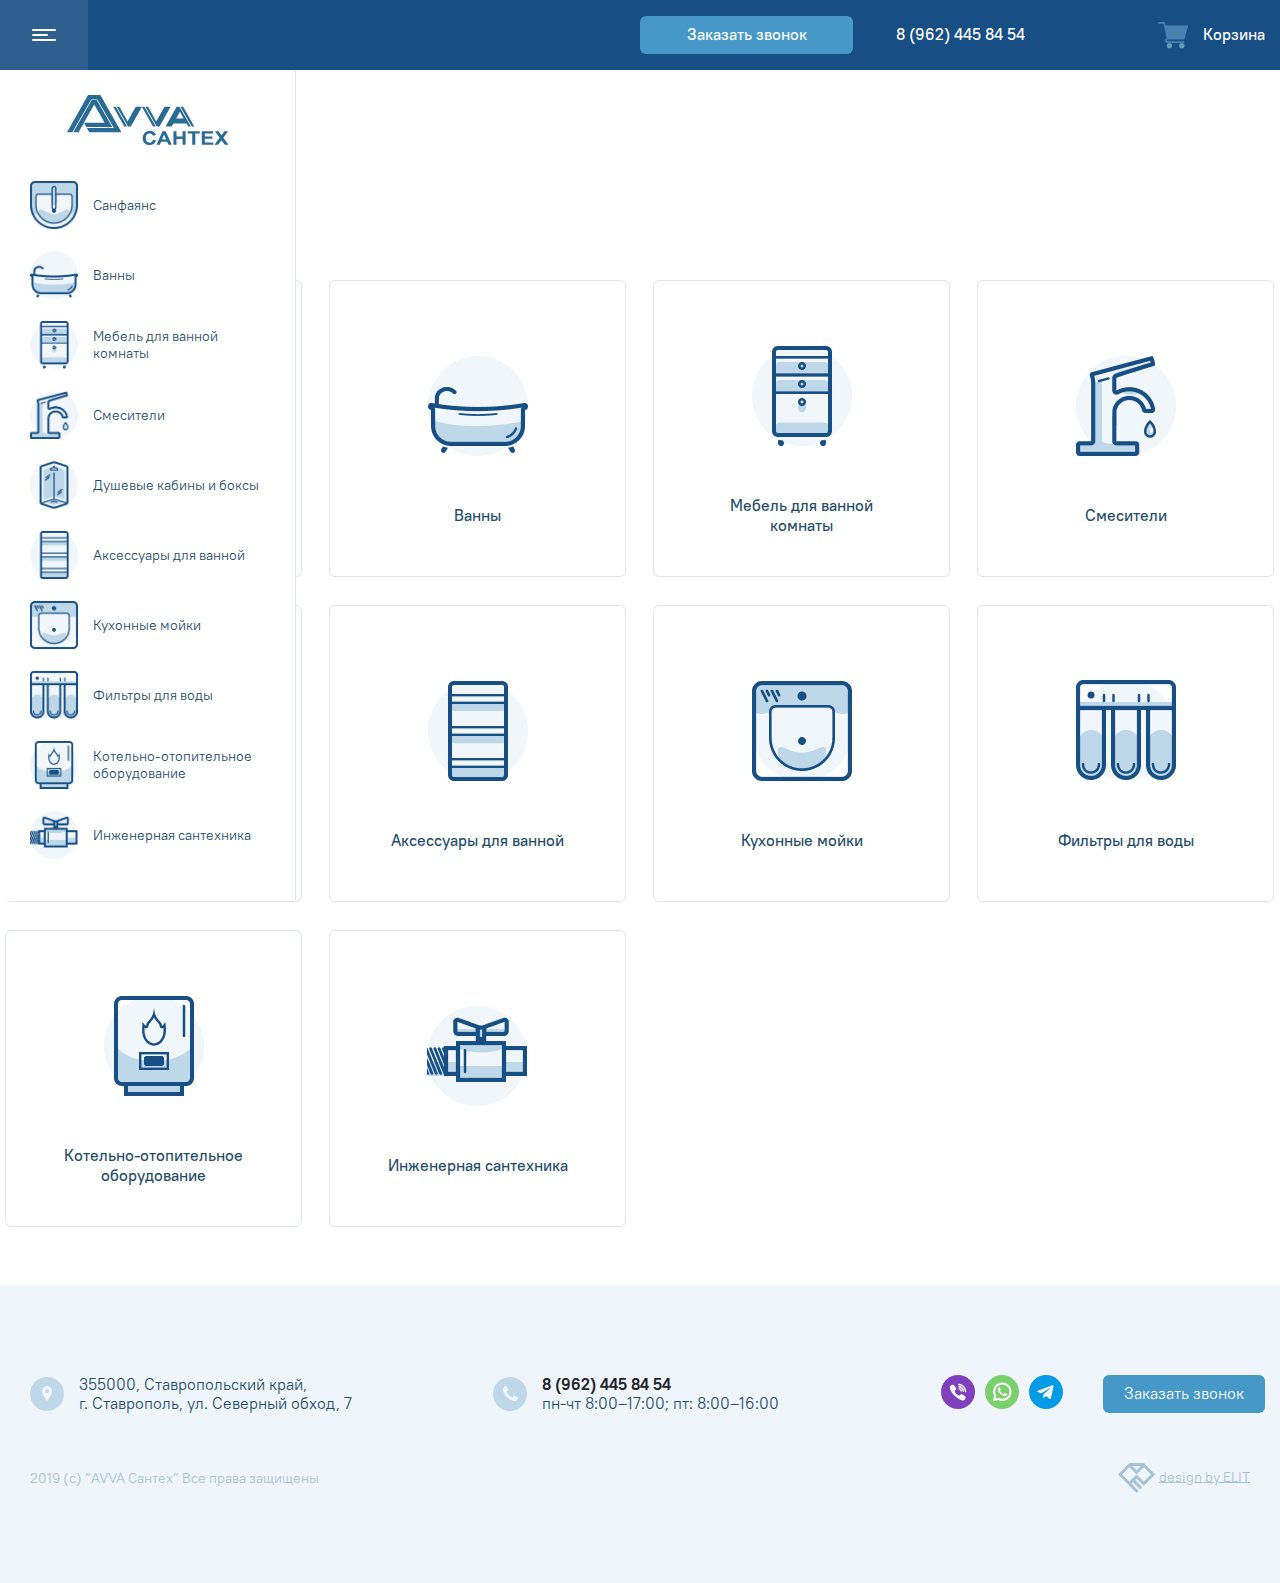
<file: catalog.html>
<!DOCTYPE html>
<html lang="ru">

<head>
  <meta charset="UTF-8">
  <meta name="viewport" content="width=device-width, initial-scale=1.0">
  <meta http-equiv="X-UA-Compatible" content="ie=edge">
  <title>Каталог товаров</title>
  <link rel="stylesheet" href="css/normalize.css">
  <link rel="stylesheet" href="css/bootstrap.css">
  <link rel="stylesheet" href="slick/slick.css">
  <link rel="stylesheet" href="slick/slick-theme.css">
  <link rel="stylesheet" href="css/jquery-ui.css">
  <link rel="stylesheet" href="css/mmenu-light.css">
  <link rel="stylesheet" href="css/style.css">
</head>

<body>

  <div class="mobile-menu-wrapper" id="my-page">

    <div id="my-header">
      <nav class="navigation__mobile-menu" id="my-menu">
        <ul class="navigation__list">
          <li class="navigation__item">
            <div class="navigation__item-wrapper">
              <svg xmlns="http://www.w3.org/2000/svg" width="48" height="48" viewBox="0 0 48 48">
                <defs />
                <path fill="#f0f6fa" d="M48 24c0 13.255-10.745 24-24 24S0 37.255 0 24 10.745 0 24 0s24 10.745 24 24z" />
              </svg>
              <p>Санфаянс</p>
            </div>
            <ul class="navigation__list navigation__list--inner">
              <li class="navigation__item">
                <a class="navigation__link" href="list.html">
                  <div class="navigation__item-wrapper">
                    <svg xmlns="http://www.w3.org/2000/svg" width="48" height="48" viewBox="0 0 48 48">
                      <defs />
                      <path fill="#f0f6fa"
                        d="M48 24c0 13.255-10.745 24-24 24S0 37.255 0 24 10.745 0 24 0s24 10.745 24 24z" />
                    </svg>
                    <p>Раздел 2-го уровня</p>
                  </div>
                </a>
              </li>
              <li class="navigation__item">
                <a class="navigation__link" href="list.html">
                  <div class="navigation__item-wrapper">
                    <svg xmlns="http://www.w3.org/2000/svg" width="48" height="48" viewBox="0 0 48 48">
                      <defs />
                      <path fill="#f0f6fa"
                        d="M48 24c0 13.255-10.745 24-24 24S0 37.255 0 24 10.745 0 24 0s24 10.745 24 24z" />
                    </svg>
                    <p>Раздел 2-го уровня</p>
                  </div>
                </a>
              </li>
            </ul>
          </li>
          <li class="navigation__item">
            <div class="navigation__item-wrapper">
              <svg xmlns="http://www.w3.org/2000/svg" width="48" height="48" viewBox="0 0 48 48">
                <defs />
                <path fill="#f0f6fa" d="M48 24c0 13.255-10.745 24-24 24S0 37.255 0 24 10.745 0 24 0s24 10.745 24 24z" />
              </svg>
              <p>Ванны</p>
            </div>
          </li>
          <li class="navigation__item">
            <div class="navigation__item-wrapper">
              <svg xmlns="http://www.w3.org/2000/svg" width="48" height="48" viewBox="0 0 48 48">
                <defs />
                <path fill="#f0f6fa" d="M48 24c0 13.255-10.745 24-24 24S0 37.255 0 24 10.745 0 24 0s24 10.745 24 24z" />
              </svg>
              <p>Мебель для ванной комнаты</p>
            </div>
          </li>
          <li class="navigation__item">
            <div class="navigation__item-wrapper">
              <svg xmlns="http://www.w3.org/2000/svg" width="48" height="48" viewBox="0 0 48 48">
                <defs />
                <path fill="#f0f6fa" d="M48 24c0 13.255-10.745 24-24 24S0 37.255 0 24 10.745 0 24 0s24 10.745 24 24z" />
              </svg>
              <p>Смесители</p>
            </div>
          </li>
          <li class="navigation__item">
            <div class="navigation__item-wrapper">
              <svg xmlns="http://www.w3.org/2000/svg" width="48" height="48" viewBox="0 0 48 48">
                <defs />
                <path fill="#f0f6fa" d="M48 24c0 13.255-10.745 24-24 24S0 37.255 0 24 10.745 0 24 0s24 10.745 24 24z" />
              </svg>
              <p>Душевые кабины и боксы</p>
            </div>
          </li>
          <li class="navigation__item">
            <div class="navigation__item-wrapper">
              <svg xmlns="http://www.w3.org/2000/svg" width="48" height="48" viewBox="0 0 48 48">
                <defs />
                <path fill="#f0f6fa" d="M48 24c0 13.255-10.745 24-24 24S0 37.255 0 24 10.745 0 24 0s24 10.745 24 24z" />
              </svg>
              <p>Аксессуары для ванной комнаты</p>
            </div>
          </li>
          <li class="navigation__item">
            <div class="navigation__item-wrapper">
              <svg xmlns="http://www.w3.org/2000/svg" width="48" height="48" viewBox="0 0 48 48">
                <defs />
                <path fill="#f0f6fa" d="M48 24c0 13.255-10.745 24-24 24S0 37.255 0 24 10.745 0 24 0s24 10.745 24 24z" />
              </svg>
              <p>Кухонные мойки</p>
            </div>
          </li>
          <li class="navigation__item">
            <div class="navigation__item-wrapper">
              <svg xmlns="http://www.w3.org/2000/svg" width="48" height="48" viewBox="0 0 48 48">
                <defs />
                <path fill="#f0f6fa" d="M48 24c0 13.255-10.745 24-24 24S0 37.255 0 24 10.745 0 24 0s24 10.745 24 24z" />
              </svg>
              <p>Фильтры для воды</p>
            </div>
          </li>
          <li class="navigation__item">
            <div class="navigation__item-wrapper">
              <svg xmlns="http://www.w3.org/2000/svg" width="48" height="48" viewBox="0 0 48 48">
                <defs />
                <path fill="#f0f6fa" d="M48 24c0 13.255-10.745 24-24 24S0 37.255 0 24 10.745 0 24 0s24 10.745 24 24z" />
              </svg>
              <p>Котельно отопительное оборудование</p>
            </div>
          </li>
          <li class="navigation__item">
            <div class="navigation__item-wrapper">
              <svg xmlns="http://www.w3.org/2000/svg" width="48" height="48" viewBox="0 0 48 48">
                <defs />
                <path fill="#f0f6fa" d="M48 24c0 13.255-10.745 24-24 24S0 37.255 0 24 10.745 0 24 0s24 10.745 24 24z" />
              </svg>
              <p>Инженерная сантехника</p>
            </div>
          </li>
          <li class="navigation__item">
            <div class="navigation__item-wrapper">
              <svg xmlns="http://www.w3.org/2000/svg" width="48" height="48" viewBox="0 0 48 48">
                <defs />
                <path fill="#f0f6fa" d="M48 24c0 13.255-10.745 24-24 24S0 37.255 0 24 10.745 0 24 0s24 10.745 24 24z" />
              </svg>
              <p>Расходные материалы</p>
            </div>
          </li>
          <li class="navigation__item">
            <div class="navigation__item-wrapper">
              <svg xmlns="http://www.w3.org/2000/svg" width="48" height="48" viewBox="0 0 48 48">
                <defs />
                <path fill="#f0f6fa" d="M48 24c0 13.255-10.745 24-24 24S0 37.255 0 24 10.745 0 24 0s24 10.745 24 24z" />
              </svg>
              <p>Акции</p>
            </div>
          </li>
        </ul>
      </nav>
    </div>

  </div>

  <div class="main__shadow hide"></div>

  <div class="main-wrapper">

    <div class="wrapper-navigation">

      <aside class="navigation navigation--full">
        <div class="menu-button--full">
          <a class="menu-button">
            <svg xmlns="http://www.w3.org/2000/svg" width="24" height="12" viewBox="0 0 24 12">
              <defs />
              <path fill="#fff"
                d="M0 1a1 1 0 011-1h22a1 1 0 110 2H1a1 1 0 01-1-1zM0 6a1 1 0 011-1h14a1 1 0 110 2H1a1 1 0 01-1-1zM0 11a1 1 0 011-1h22a1 1 0 110 2H1a1 1 0 01-1-1z" />
            </svg>
          </a>
        </div>
        <span class="logo--full">
          <a>
            <svg xmlns="http://www.w3.org/2000/svg" width="162" height="50" fill="none" viewBox="0 0 162 50">
              <defs />
              <path fill="#2A6B93" fill-rule="evenodd"
                d="M33.416 0l7.444 13.167 13.62 24.089H22.294l-2.159-3.811-.314-.567h26.851l-.44-.756-15.565-27-.427-.744H24.24L5.297 37.256H0l13.62-24.09L21.064 0h12.352zM19.394 32.122l-2.472-4.366 5.159-9.134L27.24 9.5l5.16 9.122 5.159 9.134H16.922l-3.227 5.689-2.146 3.81H6.25L24.767 5.123h4.946l15.566 27H19.394zM63.815 31.468l11.097-19.612h-6.076c-2.761 4.867-5.51 9.734-8.272 14.612-2.75-4.878-5.51-9.745-8.26-14.612h-2.56L61.04 31.468h2.774zM48.79 11.856h-2.56l11.084 19.612h2.774L48.789 11.856zM106.344 28.479h13.155l1.683 2.989h2.56l-11.297-19.612h-2.775L98.574 31.468h6.075l1.695-2.99zm18.352 2.989h2.561l-11.084-19.612h-2.774l11.297 19.612zm-8.034-7.99h-7.494l3.753-6.622 3.741 6.622z"
                clip-rule="evenodd" />
              <path fill="#2A6B93" fill-rule="evenodd"
                d="M92.485 31.468l11.096-19.612h-6.088c-2.749 4.867-5.498 9.734-8.26 14.612-2.748-4.878-5.51-9.745-8.26-14.612h-2.56L89.71 31.468h2.774zM77.459 11.856h-2.561l11.084 19.612h2.774L77.46 11.856z"
                clip-rule="evenodd" />
              <path fill="#2A6B93"
                d="M86.019 44.811l2.975.811c-.464 1.478-1.218 2.578-2.284 3.3C85.642 49.645 84.3 50 82.667 50c-2.02 0-3.69-.611-4.996-1.833-1.293-1.223-1.945-2.89-1.945-5.012 0-2.244.652-3.989 1.958-5.233 1.305-1.244 3.038-1.867 5.16-1.867 1.87 0 3.376.49 4.543 1.467.69.578 1.218 1.411 1.557 2.49l-3.038.643c-.176-.7-.552-1.255-1.13-1.655-.565-.411-1.268-.611-2.084-.611-1.13 0-2.046.367-2.749 1.078-.703.722-1.054 1.877-1.054 3.477 0 1.7.351 2.923 1.042 3.645.69.722 1.594 1.078 2.699 1.078.815 0 1.531-.223 2.109-.69.59-.455 1.016-1.177 1.28-2.166zM104.802 49.778h-3.314l-1.318-3.067h-6.1L92.8 49.778h-3.263L95.45 36.3H98.7l6.101 13.478zm-5.636-5.345l-2.11-4.989-2.058 4.99h4.168zM106.446 49.778V36.3h3.076v5.311h6V36.3h3.076v13.478h-3.076v-5.89h-6v5.89h-3.076zM125.218 49.778v-11.2h-4.506V36.3h12.076v2.278h-4.482v11.2h-3.088zM134.78 49.778V36.3h11.26v2.278h-8.185v3h7.62v2.266h-7.62V47.5h8.486v2.278H134.78zM147.427 49.778l5.247-7.023-4.758-6.455h3.578l3 4.01 3-4.01h3.59l-4.77 6.456 5.247 7.022h-3.691l-3.376-4.567-3.377 4.567h-3.69z" />
            </svg>
          </a>
        </span>
        <nav>
          <ul class="navigation__list">
            <li class="navigation__item">
              <a class="navigation__link" href="category.html">
                <img src="img/4.png" alt="">
                <p>Санфаянс</p>
              </a>
              <ul class="navigation__list navigation__list--inner">
                <li class="navigation__item">
                  <a class="navigation__link" href="list.html">
                    <img src="img/1.png" alt="">
                    <p>Унитазы</p>
                  </a>
                </li>
                <li class="navigation__item">
                  <a class="navigation__link" href="list.html">
                    <img src="img/4.png" alt="">
                    <p>Раковины</p>
                  </a>
                </li>
                <li class="navigation__item">
                  <a class="navigation__link" href="list.html">
                    <img src="img/5.png" alt="">
                    <p>Инсталляция</p>
                  </a>
                </li>
                <li class="navigation__item">
                  <a class="navigation__link" href="list.html">
                    <img src="img/2.png" alt="">
                    <p>Биде</p>
                  </a>
                </li>
                <li class="navigation__item">
                  <a class="navigation__link" href="list.html">
                    <img src="img/3.png" alt="">
                    <p>Писсуары</p>
                  </a>
                </li>
                <li class="navigation__item">
                  <a class="navigation__link" href="list.html">
                    <img src="img/6.png" alt="">
                    <p>Слив</p>
                  </a>
                </li>
              </ul>
            </li>
            <li class="navigation__item">
              <a class="navigation__link" href="category.html">
                <img src="img/7.png" alt="">
                <p>Ванны</p>
              </a>
              <ul class="navigation__list navigation__list--inner">
                <li class="navigation__item">
                  <a class="navigation__link" href="list.html">
                    <img src="img/7.png" alt="">
                    <p>Акриловые ванны</p>
                  </a>
                </li>
                <li class="navigation__item">
                  <a class="navigation__link" href="list.html">
                    <img src="img/7.png" alt="">
                    <p>Чугунные ванны</p>
                  </a>
                </li>
                <li class="navigation__item">
                  <a class="navigation__link" href="#">
                    <img src="img/7.png" alt="">
                    <p>Стальные ванны</p>
                  </a>
                </li>
                <li class="navigation__item">
                  <a class="navigation__link" href="#">
                    <img src="img/7.png" alt="">
                    <p>Ванны из искусственного камня</p>
                  </a>
                </li>
                <li class="navigation__item">
                  <a class="navigation__link" href="#">
                    <img src="img/8.png" alt="">
                    <p>Экраны для ванны</p>
                  </a>
                </li>
                <li class="navigation__item">
                  <a class="navigation__link" href="#">
                    <img src="img/9.png" alt="">
                    <p>Слив</p>
                  </a>
                </li>
              </ul>
            </li>
            <li class="navigation__item">
              <a class="navigation__link" href="#">
                <img src="img/13.png" alt="">
                <p>Мебель для ванной комнаты</p>
              </a>
              <ul class="navigation__list navigation__list--inner">
                <li class="navigation__item">
                  <a class="navigation__link" href="list.html">
                    <img src="img/10.png" alt="">
                    <p>Гарнитуры для ванной комнаты</p>
                  </a>
                </li>
                <li class="navigation__item">
                  <a class="navigation__link" href="list.html">
                    <img src="img/10.png" alt="">
                    <p>Тумбы с раковиной</p>
                  </a>
                </li>
                <li class="navigation__item">
                  <a class="navigation__link" href="list.html">
                    <img src="img/11.png" alt="">
                    <p>Консоли для раковины</p>
                  </a>
                </li>
                <li class="navigation__item">
                  <a class="navigation__link" href="list.html">
                    <img src="img/12.png" alt="">
                    <p>Зеркала</p>
                  </a>
                </li>
                <li class="navigation__item">
                  <a class="navigation__link" href="list.html">
                    <img src="img/13.png" alt="">
                    <p>Шкафы-пеналы</p>
                  </a>
                </li>
                <li class="navigation__item">
                  <a class="navigation__link" href="list.html">
                    <img src="img/14.png" alt="">
                    <p>Шкафы</p>
                  </a>
                </li>
                <li class="navigation__item">
                  <a class="navigation__link" href="list.html">
                    <img src="img/15.png" alt="">
                    <p>Тумба в ванную комнату</p>
                  </a>
                </li>
                <li class="navigation__item">
                  <a class="navigation__link" href="list.html">
                    <img src="img/16.png" alt="">
                    <p>Полки в ванную комнату</p>
                  </a>
                </li>
              </ul>
            </li>
            <li class="navigation__item">
              <a class="navigation__link" href="#">
                <img src="img/18.png" alt="">
                <p>Смесители</p>
              </a>
              <ul class="navigation__list navigation__list--inner">
                <li class="navigation__item">
                  <a class="navigation__link" href="list.html">
                    <img src="img/17.png" alt="">
                    <p>Душ</p>
                  </a>
                </li>
                <li class="navigation__item">
                  <a class="navigation__link" href="list.html">
                    <img src="img/17.png" alt="">
                    <p>Встраиваемые душевые системы</p>
                  </a>
                </li>
                <li class="navigation__item">
                  <a class="navigation__link" href="list.html">
                    <img src="img/18.png" alt="">
                    <p>Смесители для раковины</p>
                  </a>
                </li>
                <li class="navigation__item">
                  <a class="navigation__link" href="list.html">
                    <img src="img/18.png" alt="">
                    <p>Смесители для ванны</p>
                  </a>
                </li>
                <li class="navigation__item">
                  <a class="navigation__link" href="list.html">
                    <img src="img/18.png" alt="">
                    <p>Смесители для кухни</p>
                  </a>
                </li>
                <li class="navigation__item">
                  <a class="navigation__link" href="list.html">
                    <img src="img/18.png" alt="">
                    <p>Смесители для душа</p>
                  </a>
                </li>
                <li class="navigation__item">
                  <a class="navigation__link" href="list.html">
                    <img src="img/18.png" alt="">
                    <p>Встраиваемые смесители</p>
                  </a>
                </li>
                <li class="navigation__item">
                  <a class="navigation__link" href="list.html">
                    <img src="img/18.png" alt="">
                    <p>Смесители для биде</p>
                  </a>
                </li>
                <li class="navigation__item">
                  <a class="navigation__link" href="list.html">
                    <img src="img/18.png" alt="">
                    <p>Смеситель на борт ванны</p>
                  </a>
                </li>
              </ul>
            </li>
            <li class="navigation__item">
              <a class="navigation__link" href="#">
                <img src="img/19.png" alt="">
                <p>Душевые кабины и боксы</p>
              </a>
              <ul class="navigation__list navigation__list--inner">
                <li class="navigation__item">
                  <a class="navigation__link" href="list.html">
                    <img src="img/19.png" alt="">
                    <p>Душевые уголки</p>
                  </a>
                </li>
                <li class="navigation__item">
                  <a class="navigation__link" href="list.html">
                    <img src="img/20.png" alt="">
                    <p>Душевые двери</p>
                  </a>
                </li>
                <li class="navigation__item">
                  <a class="navigation__link" href="list.html">
                    <img src="img/21.png" alt="">
                    <p>Душевые поддоны</p>
                  </a>
                </li>
                <li class="navigation__item">
                  <a class="navigation__link" href="list.html">
                    <img src="img/22.png" alt="">
                    <p>Душевые перегородки</p>
                  </a>
                </li>
                <li class="navigation__item">
                  <a class="navigation__link" href="list.html">
                    <img src="img/19.png" alt="">
                    <p>Душевые кабины</p>
                  </a>
                </li>
                <li class="navigation__item">
                  <a class="navigation__link" href="list.html">
                    <img src="img/19.png" alt="">
                    <p>Душевые боксы</p>
                  </a>
                </li>
                <li class="navigation__item">
                  <a class="navigation__link" href="list.html">
                    <img src="img/23.png" alt="">
                    <p>Шторки на ванну</p>
                  </a>
                </li>
                <li class="navigation__item">
                  <a class="navigation__link" href="list.html">
                    <img src="img/24.png" alt="">
                    <p>Сиденья для душа</p>
                  </a>
                </li>
                <li class="navigation__item">
                  <a class="navigation__link" href="list.html">
                    <img src="img/25.png" alt="">
                    <p>Душевые лотки и трапы</p>
                  </a>
                </li>
              </ul>
            </li>
            <li class="navigation__item">
              <a class="navigation__link" href="#">
                <img src="img/16.png" alt="">
                <p>Аксессуары для ванной</p>
              </a>
              <ul class="navigation__list navigation__list--inner">
                <li class="navigation__item">
                  <a class="navigation__link" href="list.html">
                    <img src="img/16.png" alt="">
                    <p>Полки в ванную комнату</p>
                  </a>
                </li>
                <li class="navigation__item">
                  <a class="navigation__link" href="list.html">
                    <img src="img/26.png" alt="">
                    <p>Крючки для ванной</p>
                  </a>
                </li>
                <li class="navigation__item">
                  <a class="navigation__link" href="list.html">
                    <img src="img/27.png" alt="">
                    <p>Полотенцедержатели</p>
                  </a>
                </li>
                <li class="navigation__item">
                  <a class="navigation__link" href="list.html">
                    <img src="img/28.png" alt="">
                    <p>Мыльницы</p>
                  </a>
                </li>
                <li class="navigation__item">
                  <a class="navigation__link" href="list.html">
                    <img src="img/29.png" alt="">
                    <p>Дозаторы</p>
                  </a>
                </li>
                <li class="navigation__item">
                  <a class="navigation__link" href="list.html">
                    <img src="img/30.png" alt="">
                    <p>Стаканы для ванной</p>
                  </a>
                </li>
                <li class="navigation__item">
                  <a class="navigation__link" href="list.html">
                    <img src="img/26.png" alt="">
                    <p>Другие держатели</p>
                  </a>
                </li>
                <li class="navigation__item">
                  <a class="navigation__link" href="list.html">
                    <img src="img/31.png" alt="">
                    <p>Держатели для туалетной бумаги</p>
                  </a>
                </li>
                <li class="navigation__item">
                  <a class="navigation__link" href="list.html">
                    <img src="img/32.png" alt="">
                    <p>Ёршики и стойки</p>
                  </a>
                </li>
                <li class="navigation__item">
                  <a class="navigation__link" href="list.html">
                    <img src="img/33.png" alt="">
                    <p>Шторы,корзины,коврики</p>
                  </a>
                </li>
                <li class="navigation__item">
                  <a class="navigation__link" href="list.html">
                    <img src="img/34.png" alt="">
                    <p>Мусорные вёдра</p>
                  </a>
                </li>
                <li class="navigation__item">
                  <a class="navigation__link" href="list.html">
                    <img src="img/35.png" alt="">
                    <p>Прочее</p>
                  </a>
                </li>
              </ul>
            </li>
            <li class="navigation__item">
              <a class="navigation__link" href="#">
                <img src="img/36.png" alt="">
                <p>Кухонные мойки</p>
              </a>
              <ul class="navigation__list navigation__list--inner">
                <li class="navigation__item">
                  <a class="navigation__link" href="list.html">
                    <img src="img/36.png" alt="">
                    <p>Мойки из искусственного мрамора</p>
                  </a>
                </li>
                <li class="navigation__item">
                  <a class="navigation__link" href="list.html">
                    <img src="img/36.png" alt="">
                    <p>Мойки из искусственного гранита</p>
                  </a>
                </li>
                <li class="navigation__item">
                  <a class="navigation__link" href="list.html">
                    <img src="img/36.png" alt="">
                    <p>Мойки из нержавеющей стали</p>
                  </a>
                </li>
                <li class="navigation__item">
                  <a class="navigation__link" href="list.html">
                    <img src="img/37.png" alt="">
                    <p>Измельчители отходов</p>
                  </a>
                </li>
                <li class="navigation__item">
                  <a class="navigation__link" href="list.html">
                    <img src="img/35.png" alt="">
                    <p>Аксессуары для кухонных моек</p>
                  </a>
                </li>
                <li class="navigation__item">
                  <a class="navigation__link" href="list.html">
                    <img src="img/6.png" alt="">
                    <p>Слив</p>
                  </a>
                </li>
              </ul>
            </li>
            <li class="navigation__item">
              <a class="navigation__link" href="#">
                <img src="img/38.png" alt="">
                <p>Фильтры для воды</p>
              </a>
              <ul class="navigation__list navigation__list--inner">
                <li class="navigation__item">
                  <a class="navigation__link" href="list.html">
                    <img src="img/38.png" alt="">
                    <p>Фильтры под раковину</p>
                  </a>
                </li>
                <li class="navigation__item">
                  <a class="navigation__link" href="list.html">
                    <img src="img/39.png" alt="">
                    <p>Фильтр-кувшин</p>
                  </a>
                </li>
                <li class="navigation__item">
                  <a class="navigation__link" href="list.html">
                    <img src="img/40.png" alt="">
                    <p>Картриджи для фильтров</p>
                  </a>
                </li>
                <li class="navigation__item">
                  <a class="navigation__link" href="list.html">
                    <img src="img/18.png" alt="">
                    <p>Краны для питьевой воды</p>
                  </a>
                </li>
                <li class="navigation__item">
                  <a class="navigation__link" href="list.html">
                    <img src="img/40.png" alt="">
                    <p>Магистральные фильтры</p>
                  </a>
                </li>
                <li class="navigation__item">
                  <a class="navigation__link" href="list.html">
                    <img src="img/41.png" alt="">
                    <p>Кулеры для воды</p>
                  </a>
                </li>
                <li class="navigation__item">
                  <a class="navigation__link" href="list.html">
                    <img src="img/35.png" alt="">
                    <p>Прочее</p>
                  </a>
                </li>
              </ul>
            </li>
            <li class="navigation__item">
              <a class="navigation__link" href="#">
                <img src="img/42.png" alt="">
                <p>Котельно-отопительное оборудование</p>
              </a>
              <ul class="navigation__list navigation__list--inner">
                <li class="navigation__item">
                  <a class="navigation__link" href="list.html">
                    <img src="img/42.png" alt="">
                    <p>Котлы газовые</p>
                  </a>
                </li>
                <li class="navigation__item">
                  <a class="navigation__link" href="list.html">
                    <img src="img/42.png" alt="">
                    <p>Котлы электрические</p>
                  </a>
                </li>
                <li class="navigation__item">
                  <a class="navigation__link" href="list.html">
                    <img src="img/42.png" alt="">
                    <p>Котлы твердотопливные</p>
                  </a>
                </li>
                <li class="navigation__item">
                  <a class="navigation__link" href="list.html">
                    <img src="img/42.png" alt="">
                    <p>Промышленные котлы</p>
                  </a>
                </li>
                <li class="navigation__item">
                  <a class="navigation__link" href="list.html">
                    <img src="img/43.png" alt="">
                    <p>Комплектующие для котлов</p>
                  </a>
                </li>
                <li class="navigation__item">
                  <a class="navigation__link" href="list.html">
                    <img src="img/45.png" alt="">
                    <p>Водонагреватели</p>
                  </a>
                </li>
                <li class="navigation__item">
                  <a class="navigation__link" href="list.html">
                    <img src="img/44.png" alt="">
                    <p>Газовые колонки</p>
                  </a>
                </li>
                <li class="navigation__item">
                  <a class="navigation__link" href="list.html">
                    <img src="img/46.png" alt="">
                    <p>Радиаторы стальные панельные</p>
                  </a>
                </li>
                <li class="navigation__item">
                  <a class="navigation__link" href="list.html">
                    <img src="img/46.png" alt="">
                    <p>Радиаторы Алюминиевые и Биметаллические</p>
                  </a>
                </li>
              </ul>
            </li>
            <li class="navigation__item">
              <a class="navigation__link" href="#">
                <img src="img/47.png" alt="">
                <p>Инженерная сантехника</p>
              </a>
              <ul class="navigation__list navigation__list--inner">
                <li class="navigation__item">
                  <a class="navigation__link" href="list.html">
                    <img src="img/47.png" alt="">
                    <p>Арматура</p>
                  </a>
                </li>
                <li class="navigation__item">
                  <a class="navigation__link" href="list.html">
                    <img src="img/48.png" alt="">
                    <p>Трубы</p>
                  </a>
                </li>
                <li class="navigation__item">
                  <a class="navigation__link" href="list.html">
                    <img src="img/49.png" alt="">
                    <p>Фитинги</p>
                  </a>
                </li>
                <li class="navigation__item">
                  <a class="navigation__link" href="list.html">
                    <img src="img/50.png" alt="">
                    <p>Насосное оборудование</p>
                  </a>
                </li>
                <li class="navigation__item">
                  <a class="navigation__link" href="list.html">
                    <img src="img/51.png" alt="">
                    <p>Баки и ёмкости</p>
                  </a>
                </li>
                <li class="navigation__item">
                  <a class="navigation__link" href="list.html">
                    <img src="img/52.png" alt="">
                    <p>Контрольно-измерительные приборы и автоматика</p>
                  </a>
                </li>
                <li class="navigation__item">
                  <a class="navigation__link" href="list.html">
                    <img src="img/53.png" alt="">
                    <p>Теплоизоляция</p>
                  </a>
                </li>
                <li class="navigation__item">
                  <a class="navigation__link" href="list.html">
                    <img src="img/54.png" alt="">
                    <p>Теплый политика</p>
                  </a>
                </li>
                <li class="navigation__item">
                  <a class="navigation__link" href="list.html">
                    <img src="img/43.png" alt="">
                    <p>Инструменты для монтажа</p>
                  </a>
                </li>
                <li class="navigation__item">
                  <a class="navigation__link" href="list.html">
                    <img src="img/35.png" alt="">
                    <p>Прочее</p>
                  </a>
                </li>
              </ul>
            </li>
          </ul>
        </nav>
      </aside>

      <aside class="navigation navigation--short hide">
        <a class="menu-button">
          <svg xmlns="http://www.w3.org/2000/svg" width="24" height="12" viewBox="0 0 24 12">
            <defs />
            <path fill="#fff"
              d="M0 1a1 1 0 011-1h22a1 1 0 110 2H1a1 1 0 01-1-1zM0 6a1 1 0 011-1h14a1 1 0 110 2H1a1 1 0 01-1-1zM0 11a1 1 0 011-1h22a1 1 0 110 2H1a1 1 0 01-1-1z" />
          </svg>
        </a>
        <span class="logo">
          <a>
            <svg xmlns="http://www.w3.org/2000/svg" width="55" height="38" fill="none" viewBox="0 0 55 38">
              <defs />
              <path fill="#2A6B93" fill-rule="evenodd"
                d="M33.416 0l7.444 13.167 13.62 24.089H22.294l-2.159-3.811-.314-.567h26.851l-.44-.756-15.565-27-.427-.744H24.24L5.297 37.256H0l13.62-24.09L21.064 0h12.352zM19.394 32.122l-2.472-4.366 5.159-9.134L27.24 9.5l5.16 9.122 5.159 9.134H16.922l-3.227 5.689-2.146 3.81H6.25L24.767 5.123h4.946l15.566 27H19.394z"
                clip-rule="evenodd" />
            </svg>
          </a>
        </span>
        <nav>
          <ul class="navigation__list">
            <li class="navigation__item">
              <a class="navigation__link" href="#">
                <img src="img/4.png" alt="">
              </a>
            </li>
            <li class="navigation__item">
              <a class="navigation__link" href="#">
                <img src="img/7.png" alt="">
              </a>
            </li>
            <li class="navigation__item">
              <a class="navigation__link" href="#">
                <img src="img/13.png" alt="">
              </a>
            </li>
            <li class="navigation__item">
              <a class="navigation__link" href="#">
                <img src="img/18.png" alt="">
              </a>
            </li>
            <li class="navigation__item">
              <a class="navigation__link" href="#">
                <img src="img/19.png" alt="">
              </a>
            </li>
            <li class="navigation__item">
              <a class="navigation__link" href="#">
                <img src="img/16.png" alt="">
              </a>
            </li>
            <li class="navigation__item">
              <a class="navigation__link" href="#">
                <img src="img/36.png" alt="">
              </a>
            </li>
            <li class="navigation__item">
              <a class="navigation__link" href="#">
                <img src="img/38.png" alt="">
              </a>
            </li>
            <li class="navigation__item">
              <a class="navigation__link" href="#">
                <img src="img/42.png" alt="">
              </a>
            </li>
            <li class="navigation__item">
              <a class="navigation__link" href="#">
                <img src="img/47.png" alt="">
              </a>
            </li>
          </ul>
        </nav>
      </aside>

    </div>

    <div class="wrapper">

      <header class="header">
        <div class="container-fluid">
          <div class="container content--full">
            <div class="row header__row">
              <div class="col-lg col-xl header__item header__item--account">
                <svg xmlns="http://www.w3.org/2000/svg" width="20" height="27" viewBox="0 0 20 27">
                  <defs />
                  <path fill="#4b80b3"
                    d="M10.004 12.86c2.924 0 5.294-2.879 5.294-6.43 0-3.551-.778-6.43-5.294-6.43S4.71 2.879 4.71 6.43c0 3.551 2.37 6.43 5.294 6.43zM19.986 22.415c-.098-6.186-.906-7.95-7.088-9.065 0 0-.87 1.109-2.899 1.109S7.1 13.35 7.1 13.35C.985 14.454.128 16.19.015 22.214c-.01.492-.013.518-.015.46v.65s1.474 2.968 10 2.968 9.998-2.968 9.998-2.968v-.48c-.001.035-.004-.034-.01-.43z" />
                </svg>
                <a href="#">Личный кабинет</a>
              </div>
              <div class="col-lg-2 col-xl-2 offset-xl-4 header__item header__item--order">
                <a href="#" data-toggle="modal" data-target="#modal-recall">Заказать звонок</a>
              </div>
              <div class="col-lg-2 col-xl-2 header__item header__item--tel">
                <a href="tel:+79624458454">8 (962) 445 84 54</a>
              </div>
              <div class="col-lg-2 col-xl-2 header__item header__item--cart">
                <svg xmlns="http://www.w3.org/2000/svg" width="30" height="27" viewBox="0 0 30 27">
                  <defs />
                  <path fill="#4b80b3"
                    d="M9.727 17.578h15.879c.393 0 .738-.26.844-.637l3.516-12.305a.878.878 0 00-.845-1.12H7.697L7.07.688A.879.879 0 006.211 0H.879a.879.879 0 100 1.758h4.627L8.679 16.04a2.638 2.638 0 00-1.59 2.417 2.64 2.64 0 002.638 2.637h15.879a.878.878 0 100-1.758H9.726a.88.88 0 010-1.758z" />
                  <path fill="#649abc"
                    d="M8.85 23.727a2.64 2.64 0 002.637 2.636 2.64 2.64 0 002.637-2.636 2.64 2.64 0 00-2.637-2.637 2.64 2.64 0 00-2.637 2.637zM21.21 23.727a2.64 2.64 0 002.637 2.636 2.64 2.64 0 002.636-2.636 2.64 2.64 0 00-2.636-2.637 2.64 2.64 0 00-2.637 2.637z" />
                </svg>
                <a href="cart.html">Корзина</a>
              </div>
            </div>
          </div>
        </div>
      </header>

      <div class="header-mobile">

        <div class="controls-mobile">
          <a href="#my-menu" class="menu-mobile">
            <svg xmlns="http://www.w3.org/2000/svg" width="28" height="17" viewBox="0 0 28 17">
              <defs />
              <path fill="#04b2d9" d="M0 0h28v3H0zM0 7h20v3H0zM0 14h28v3H0z" />
            </svg>
          </a>
          <a class="logo-mobile" href="index.html">
            <svg xmlns="http://www.w3.org/2000/svg" fill="none" width="40" height="27" viewBox="0 0 40 27">
              <defs />
              <path fill="#2A6B93" fill-rule="evenodd"
                d="M24.217 0l5.395 9.542L39.482 27H16.158l-1.565-2.762-.227-.41h19.46l-.32-.548-11.28-19.568-.31-.54h-4.348L3.839 27H0L9.87 9.542 15.266 0h8.952zM14.055 23.28l-1.792-3.165 3.74-6.619 3.738-6.611 3.74 6.611 3.738 6.62H12.264l-2.338 4.122L8.37 27H4.531L17.949 3.712h3.585l11.28 19.568H14.055z"
                clip-rule="evenodd" />
            </svg>
          </a>
          <a href="cart.html" class="cart-mobile cart-mobile--active">
            <svg xmlns="http://www.w3.org/2000/svg" fill="none" width="20" height="20" viewBox="0 0 20 20">
              <defs />
              <path fill="#04B2D9"
                d="M6 16c-1.1 0-2 .9-2 2s.9 2 2 2 2-.9 2-2-.9-2-2-2zM0 0v2h2l3.6 7.6L4.2 12c-.1.3-.2.7-.2 1 0 1.1.9 2 2 2h12v-2H6.4c-.1 0-.2-.1-.2-.2v-.1l.9-1.7h7.4c.8 0 1.4-.4 1.7-1l3.6-6.5c.2-.2.2-.3.2-.5 0-.6-.4-1-1-1H4.2l-.9-2H0zm16 16c-1.1 0-2 .9-2 2s.9 2 2 2 2-.9 2-2-.9-2-2-2z" />
            </svg>
          </a>
          <a href="#" data-toggle="modal" data-target="#modal-mobile" class="phone-mobile">
            <svg xmlns="http://www.w3.org/2000/svg" fill="none" width="20" height="20" viewBox="0 0 20 20">
              <defs />
              <path fill="#04B2D9"
                d="M19.957 15.496c-.056-.17-.416-.421-1.08-.752a33.13 33.13 0 00-.766-.427c-.331-.18-.632-.345-.902-.497-.27-.151-.523-.298-.76-.44a18.883 18.883 0 00-.355-.249 4 4 0 00-.504-.305.93.93 0 00-.405-.1c-.19 0-.426.136-.71.405a6.92 6.92 0 00-.781.881c-.237.317-.488.61-.753.88s-.483.406-.654.406a.967.967 0 01-.32-.071 3.336 3.336 0 01-.29-.12 5.33 5.33 0 01-.341-.2 8.722 8.722 0 00-.27-.163c-1.298-.72-2.41-1.544-3.339-2.472-.927-.928-1.751-2.04-2.471-3.338a8.228 8.228 0 00-.164-.27 5.12 5.12 0 01-.198-.34 3.074 3.074 0 01-.121-.292.961.961 0 01-.071-.32c0-.17.135-.388.405-.653s.563-.516.88-.753c.318-.236.611-.497.881-.78.27-.285.405-.521.405-.71a.927.927 0 00-.1-.406 3.949 3.949 0 00-.305-.504c-.137-.199-.22-.317-.249-.355-.142-.237-.288-.49-.44-.76-.152-.27-.317-.57-.497-.902-.18-.331-.322-.587-.426-.767C4.924.46 4.674.1 4.503.042A.796.796 0 004.205 0c-.256 0-.59.047-1.002.142A5.625 5.625 0 002.23.44c-.473.2-.975.777-1.506 1.733C.241 3.063 0 3.943 0 4.815c0 .255.017.504.05.746.033.241.092.513.177.816.086.303.154.529.206.675.052.147.15.41.291.788.142.38.228.611.256.696.331.928.724 1.757 1.179 2.486.748 1.212 1.768 2.465 3.06 3.757 1.294 1.293 2.546 2.313 3.758 3.061.73.455 1.558.848 2.486 1.18.086.028.317.113.696.255.379.142.642.24.788.291.147.053.372.121.675.207.303.085.575.144.817.177s.49.05.746.05c.87 0 1.752-.242 2.642-.724.956-.53 1.534-1.033 1.732-1.506.105-.237.204-.561.299-.973.095-.412.142-.746.142-1.002a.793.793 0 00-.043-.299z" />
            </svg>
          </a>
          <a href="#" data-toggle="modal" data-target="#modal-search" class="search-mobile">
            <svg xmlns="http://www.w3.org/2000/svg" fill="none" width="20" height="20" viewBox="0 0 20 20">
              <defs />
              <path fill="#04B2D9"
                d="M14.677 12.91a8.071 8.071 0 001.573-4.785C16.25 3.645 12.605 0 8.125 0S0 3.645 0 8.125s3.645 8.125 8.125 8.125c1.79 0 3.44-.589 4.785-1.573L18.232 20 20 18.232l-5.323-5.322zm-6.552.84A5.631 5.631 0 012.5 8.125 5.631 5.631 0 018.125 2.5a5.631 5.631 0 015.625 5.625 5.631 5.631 0 01-5.625 5.625z" />
            </svg>
          </a>
        </div>

      </div>

      <main class="container main">
        <section class="content content--full">
          <h1 class="visually-hidden">Интернет магазин Сантех</h1>
          <div class="breadcrumbs">
            <ul>
              <li>
                <a href="index.html">Главная</a>
              </li>
              <li>
                <a href="#" class="active">Каталог товаров</a>
              </li>
            </ul>
          </div>
          <section class="catalog">
            <h2>Каталог товаров</h2>
            <div class="container">
              <div class="row">
                <div class="col-lg-3 col-xl-3 catalog__item">
                  <a href="#">
                    <span>
                      <img src="img/4.png" alt="">
                    </span>
                    <p>Санфаянс</p>
                  </a>
                </div>
                <div class="col-lg-3 col-xl-3 catalog__item">
                  <a href="#">
                    <span>
                        <img src="img/7.png" alt="">
                    </span>
                    <p>Ванны</p>
                  </a>
                </div>
                <div class="col-lg-3 col-xl-3 catalog__item">
                  <a href="#">
                    <span>
                        <img src="img/13.png" alt="">
                    </span>
                    <p>Мебель для ванной комнаты</p>
                  </a>
                </div>
                <div class="col-lg-3 col-xl-3 catalog__item">
                  <a href="#">
                    <span>
                        <img src="img/18.png" alt="">
                    </span>
                    <p>Смесители</p>
                  </a>
                </div>
                <div class="col-lg-3 col-xl-3 catalog__item">
                  <a href="#">
                    <span>
                        <img src="img/19.png" alt="">
                    </span>
                    <p>Душевые кабины и боксы</p>
                  </a>
                </div>
                <div class="col-lg-3 col-xl-3 catalog__item">
                  <a href="#">
                    <span>
                        <img src="img/16.png" alt="">
                    </span>
                    <p>Аксессуары для ванной</p>
                  </a>
                </div>
                <div class="col-lg-3 col-xl-3 catalog__item">
                  <a href="#">
                    <span>
                        <img src="img/36.png" alt="">
                    </span>
                    <p>Кухонные мойки</p>
                  </a>
                </div>
                <div class="col-lg-3 col-xl-3 catalog__item">
                  <a href="#">
                    <span>
                        <img src="img/38.png" alt="">
                    </span>
                    <p>Фильтры для воды</p>
                  </a>
                </div>
                <div class="col-lg-3 col-xl-3 catalog__item">
                  <a href="#">
                    <span>
                        <img src="img/42.png" alt="">
                    </span>
                    <p>Котельно-отопительное оборудование</p>
                  </a>
                </div>
                <div class="col-lg-3 col-xl-3 catalog__item">
                  <a href="#">
                    <span>
                        <img src="img/47.png" alt="">
                    </span>
                    <p>Инженерная сантехника</p>
                  </a>
                </div>
              </div>
            </div>
          </section>
        </section>
      </main>

    </div>

  </div>

  <footer class="footer">
    <div class="container-fluid">
      <div class="container footer-container content--full">
        <div class="row">
          <div class="col-lg col-xl">
            <address>
              <span>
                <svg xmlns="http://www.w3.org/2000/svg" width="10" height="15" fill="none" viewBox="0 0 10 15">
                  <defs />
                  <path fill="#F0F6FA"
                    d="M8.536 1.539C7.592.547 6.336 0 5.001 0 3.665 0 2.409.547 1.465 1.539-.283 3.375-.5 6.829.995 8.922L5 15l4-6.07c1.5-2.101 1.283-5.555-.465-7.391zm-3.49 5.583c-1.006 0-1.825-.86-1.825-1.917s.82-1.918 1.826-1.918c1.006 0 1.825.86 1.825 1.918 0 1.057-.82 1.917-1.825 1.917z" />
                </svg>
              </span>
              <p class="footer__address-text">355000, Ставропольский край,<br>г. Ставрополь, ул. Северный обход, 7</p>
            </address>
          </div>
          <div class="col-lg col-xl">
            <address>
              <span>
                <svg xmlns="http://www.w3.org/2000/svg" width="15" height="15" fill="none" viewBox="0 0 15 15">
                  <defs />
                  <path fill="#F0F6FA"
                    d="M14.968 11.622c-.042-.128-.312-.316-.81-.564a24.75 24.75 0 00-.575-.32c-.248-.135-.474-.26-.676-.373a22.598 22.598 0 01-.57-.33 13.913 13.913 0 00-.266-.187 3 3 0 00-.379-.229.698.698 0 00-.303-.074c-.143 0-.32.101-.533.303a5.192 5.192 0 00-.586.661 6.411 6.411 0 01-.564.66c-.2.203-.363.304-.49.304a.723.723 0 01-.24-.053 2.494 2.494 0 01-.219-.09 3.968 3.968 0 01-.255-.15 6.52 6.52 0 00-.203-.122c-.973-.54-1.807-1.158-2.503-1.854C5.1 8.508 4.482 7.674 3.942 6.7a6.18 6.18 0 00-.123-.202 3.846 3.846 0 01-.149-.256 2.31 2.31 0 01-.09-.218.72.72 0 01-.054-.24c0-.127.102-.29.304-.49.202-.199.423-.387.66-.564.239-.178.459-.373.661-.586.202-.213.304-.39.304-.533 0-.099-.025-.2-.075-.303a2.961 2.961 0 00-.229-.379l-.186-.266a23.363 23.363 0 01-.33-.57 53.789 53.789 0 01-.374-.676c-.135-.249-.241-.44-.32-.575-.248-.497-.436-.767-.564-.81A.597.597 0 003.154 0a3.51 3.51 0 00-.752.107c-.309.07-.552.145-.73.223-.354.15-.73.583-1.129 1.3C.181 2.297 0 2.958 0 3.61c0 .192.012.378.037.56.025.18.07.385.134.612.063.227.115.396.154.506.039.11.112.307.218.591.107.284.17.458.192.522a9.65 9.65 0 00.884 1.865c.561.909 1.326 1.848 2.296 2.818.97.969 1.909 1.734 2.818 2.295a9.67 9.67 0 001.864.885c.064.02.238.085.522.191.284.107.482.18.592.219.11.039.278.09.505.154.228.064.432.109.613.134.181.024.368.037.56.037.653 0 1.314-.181 1.981-.543.717-.398 1.15-.774 1.3-1.13.078-.177.152-.42.223-.73.072-.308.107-.559.107-.75 0-.1-.01-.175-.032-.225z" />
                </svg>
              </span>
              <p class="footer__contacts-text"><a href="tel:+79624458454">8 (962) 445 84 54</a><br>пн-чт 8:00–17:00;
                пт:
                8:00–16:00</p>
            </address>
          </div>
          <div class="socials">
            <ul class="socials__list">
              <li>
                <a class="viber-link" href="#" title="Мы в Viber">
                  <svg xmlns="http://www.w3.org/2000/svg" fill="none" width="34" height="34" viewBox="0 0 50 50">
                    <defs />
                    <rect width="50" height="50" fill="#7F40BD" rx="25" />
                    <path fill="#fff"
                      d="M33.76 23.342c.03-3.475-2.93-6.66-6.597-7.1-.073-.01-.153-.022-.237-.036a3.426 3.426 0 00-.559-.061c-.751 0-.952.528-1.005.843-.052.306-.002.563.145.764.25.339.687.399 1.04.447.102.014.2.027.28.046 3.296.736 4.405 1.893 4.947 5.16.014.08.02.178.026.283.024.39.073 1.203.946 1.203.073 0 .151-.007.233-.019.813-.124.788-.866.775-1.223a1.801 1.801 0 01.006-.307z" />
                    <path fill="#fff"
                      d="M26.154 14.966c.098.007.19.014.267.026 5.41.832 7.899 3.395 8.588 8.848.012.093.014.206.016.326.007.426.02 1.312.973 1.33h.03c.298 0 .535-.09.705-.267.296-.31.276-.77.259-1.14-.004-.091-.008-.177-.007-.252.069-5.576-4.759-10.634-10.33-10.822-.024 0-.046 0-.068.004a.469.469 0 01-.066.004c-.056 0-.124-.005-.196-.01-.088-.006-.187-.013-.288-.013-.887 0-1.056.63-1.078 1.007-.05.869.791.93 1.195.96zM34.748 30.888a16.99 16.99 0 01-.345-.269 33.04 33.04 0 00-1.827-1.337l-.378-.264c-.779-.547-1.479-.813-2.14-.813-.89 0-1.667.492-2.308 1.463-.284.43-.629.639-1.053.639-.251 0-.537-.072-.848-.213-2.513-1.14-4.308-2.887-5.334-5.193-.496-1.115-.335-1.844.538-2.437.496-.336 1.419-.962 1.353-2.162-.074-1.362-3.08-5.46-4.346-5.926-.536-.197-1.1-.2-1.677-.005-1.456.49-2.5 1.349-3.021 2.486-.504 1.098-.481 2.387.065 3.728 1.58 3.878 3.8 7.26 6.601 10.05 2.742 2.73 6.111 4.968 10.015 6.649.352.151.72.234.99.294.092.02.171.038.23.054a.381.381 0 00.096.014h.031c1.837 0 4.041-1.678 4.718-3.59.593-1.675-.49-2.503-1.36-3.168zM26.966 19.396c-.314.008-.969.024-1.198.69-.107.312-.095.582.038.804.195.325.569.425.908.48 1.232.197 1.864.878 1.99 2.143.06.59.457 1.001.966 1.001a.943.943 0 00.115-.007c.613-.073.91-.523.883-1.338.01-.851-.435-1.817-1.192-2.587-.76-.771-1.677-1.206-2.51-1.186z" />
                  </svg>
                </a>
              </li>
              <li>
                <a class="whatsapp-link" href="#" title="Мы в Whatsapp">
                  <svg xmlns="http://www.w3.org/2000/svg" fill="none" width="34" height="34" viewBox="0 0 50 50">
                    <defs />
                    <rect width="50" height="50" fill="#7AD06D" rx="25" />
                    <path fill="#fff"
                      d="M24.84 11.016c-7.189.342-12.862 6.329-12.84 13.526a13.44 13.44 0 001.47 6.089l-1.434 6.957a.526.526 0 00.636.617l6.817-1.615a13.436 13.436 0 005.801 1.408c7.348.113 13.474-5.721 13.703-13.066.246-7.874-6.252-14.292-14.153-13.916zm8.134 20.959A10.501 10.501 0 0125.5 35.07c-1.653 0-3.236-.371-4.705-1.103l-.949-.473-4.18.99.88-4.27-.468-.916A10.452 10.452 0 0114.93 24.5c0-2.823 1.1-5.478 3.097-7.475A10.59 10.59 0 0125.5 13.93c2.824 0 5.478 1.1 7.475 3.096A10.502 10.502 0 0136.07 24.5a10.59 10.59 0 01-3.096 7.475z" />
                    <path fill="#fff"
                      d="M32.052 27.428l-2.615-.751a.974.974 0 00-.965.254l-.64.651a.953.953 0 01-1.035.219c-1.237-.5-3.839-2.814-4.503-3.971a.952.952 0 01.075-1.056l.558-.723a.974.974 0 00.12-.99l-1.1-2.488a.975.975 0 00-1.522-.349c-.73.618-1.596 1.556-1.701 2.595-.186 1.832.6 4.142 3.571 6.915 3.433 3.204 6.182 3.627 7.971 3.193 1.016-.246 1.827-1.231 2.339-2.038a.975.975 0 00-.553-1.461z" />
                  </svg>
                </a>
              </li>
              <li>
                <a class="telegram-link" href="#" title="Мы в Telegram">
                  <svg width="34" height="34" viewBox="0 0 50 50" fill="none" xmlns="http://www.w3.org/2000/svg">
                    <rect width="50" height="50" rx="25" fill="#039BE5" />
                    <path
                      d="M13.1175 23.3437L34.4016 15.1009C35.3895 14.7424 36.2522 15.3429 35.9321 16.8433L35.934 16.8415L32.31 33.9904C32.0414 35.2062 31.3221 35.5018 30.3159 34.929L24.7971 30.8436L22.1352 33.4194C21.8409 33.715 21.5925 33.9645 21.0222 33.9645L21.4141 28.3233L31.6422 19.0421C32.0874 18.6485 31.5429 18.4268 30.956 18.8185L18.3162 26.8119L12.8673 25.1046C11.6845 24.7276 11.6587 23.9165 13.1175 23.3437Z"
                      fill="white" />
                  </svg>
                </a>
              </li>
            </ul>
          </div>
          <div class="ml-lg-auto ml-xl-auto footer__order">
            <a href="#" data-toggle="modal" data-target="#modal-recall">Заказать звонок</a>
          </div>
        </div>
      </div>
      <div class="container copyright content--full">
        <div class="row copyright-row">
          <div class="col-lg-4 col-xl-4 copyright-text">
            <p>2019 (c) “AVVA Сантех” Все права защищены </p>
          </div>
          <div class="col-lg-3 ml-lg-auto col-xl-3 ml-xl-auto copyright__link">
            <a href="http://web-elitit.ru" target="_blank">
              <svg xmlns="http://www.w3.org/2000/svg" width="38" height="30" fill="none" viewBox="0 0 38 30">
                <defs />
                <path fill="#A7C3D5" fill-rule="evenodd"
                  d="M18.607 11.397l2.094 2.094 5.115 5.116 7.21-7.21-7.21-7.21-5.115 5.116-2.094 2.094-2.094-2.094-5.116-5.116-7.21 7.21 7.21 7.21 1.511-1.511 2.094-2.094 1.511-1.511 2.094-2.094zm0-4.187l-4.25-4.25h8.5l-4.25 4.25zM11.397 0L9.303 2.094l-7.21 7.21L0 11.396l2.094 2.094 7.21 7.21 2.093 2.09L18.607 30l2.094-2.094-7.21-7.205L15 19.186l7.21 7.21 2.094-2.09-7.21-7.21 1.512-1.515 5.116 5.12 2.093 2.09 2.094-2.09 7.21-7.21 2.09-2.094-2.09-2.094-7.21-7.21L25.816 0H11.397z"
                  clip-rule="evenodd" />
              </svg>
              <span>design by ELIT</span>
            </a>
          </div>
        </div>
      </div>
    </div>
  </footer>

  <div class="modal" id="modal-recall" tabindex="-1" role="dialog">
    <div class="modal-dialog" role="document">
      <div class="modal-content modal-recall">
        <form id="form-contac-1" class="form-element" action="https://echo.htmlacademy.ru" method="get">
          <div class="data data-recall">
            <h3>Заказать звонок</h3>
            <label for="name">
              <span>Ваше имя</span>
              <input type="text" name="name" id="name" placeholder="Поиск товаров на сайте...">
            </label>
            <label for="name">
              <span>Телефон для связи</span>
              <input type="number" name="tel" id="tel" placeholder="Телефон для связи">
            </label>
            <button class="data__send" type="submit">Отправить</button>
            <div class="policy-text">
              <p>Предложение не является публичной офертой. Цены на сайте и в розничной сети могут отличаться. Ссылка на
                <a href="policy.html" target="_blank">политику конфиденциальности</a>.</p>
            </div>
          </div>
          <div class="success" style="display: none;">
            <button class="success__ok" type="button">Ок</button>
          </div>
        </form>
        <button type="button" class="close" data-dismiss="modal" aria-label="Close"></button>
      </div>
    </div>
  </div>

  <div class="modal modal-mobile" id="modal-mobile-recall" tabindex="-1" role="dialog">
    <div class="modal-dialog modal-dialog-mobile" role="document">
      <div class="modal-content modal-mobile">
        <form id="form-contac-2" class="form-element" action="https://echo.htmlacademy.ru" method="get">
          <div class="data data-recall">
            <h3>Заказать обратный звонок</h3>
            <label for="number">
              <input type="tel" name="tel" id="tel" placeholder="Номер телефона">
            </label>
            <button class="data__send" type="submit">Отправить</button>
            <div class="policy-text">
              <p>Оставляя свои контактные данные, вы соглашаетесь с политикой конфиденциальности</p>
            </div>
          </div>
          <div class="success" style="display: none;">
            <button class="success__ok" type="button">Ок</button>
          </div>
        </form>
        <button type="button" class="close" data-dismiss="modal" aria-label="Close"><svg
            xmlns="http://www.w3.org/2000/svg" width="17" height="17" viewBox="0 0 17 17">
            <defs />
            <path fill="#95a7b2" d="M-.014 14.723L14.13.58l1.697 1.697L1.683 16.42z" />
            <path fill="#95a7b2" d="M14.723 17.014L.58 2.87l1.697-1.697L16.42 15.317z" />
          </svg>
        </button>
      </div>
    </div>
  </div>

  <div class="modal modal-mobile modal-info" id="modal-mobile" tabindex="-1" role="dialog">
    <div class="modal-dialog modal-dialog-mobile" role="document">
      <div class="modal-content modal-mobile">
        <ul>
          <li>
            <a class="link telegram-link" href="#">Написать в Telegram</a>
          </li>
          <li>
            <a class="link whatsup-link" href="#">Написать в WhatsApp</a>
          </li>
          <li>
            <a class="link recall-link" href="#" data-dismiss="modal" data-toggle="modal"
              data-target="#modal-mobile-recall">Заказать звонок</a>
          </li>
          <li>
            <a class="link call-link" href="#">Позвонить</a>
          </li>
        </ul>
        <button type="button" class="close" data-dismiss="modal" aria-label="Close"><svg
            xmlns="http://www.w3.org/2000/svg" width="17" height="17" viewBox="0 0 17 17">
            <defs />
            <path fill="#95a7b2" d="M-.014 14.723L14.13.58l1.697 1.697L1.683 16.42z" />
            <path fill="#95a7b2" d="M14.723 17.014L.58 2.87l1.697-1.697L16.42 15.317z" />
          </svg>
        </button>
      </div>
    </div>
  </div>

  <div class="modal modal-mobile modal-search" id="modal-search" tabindex="-1" role="dialog">
    <form action="https://echo.htmlacademy.ru" method="get">
      <label for="search-mobile">
        <svg xmlns="http://www.w3.org/2000/svg" fill="none" width="20" height="20" viewBox="0 0 20 20">
          <defs></defs>
          <path fill="#04B2D9"
            d="M14.677 12.91a8.071 8.071 0 001.573-4.785C16.25 3.645 12.605 0 8.125 0S0 3.645 0 8.125s3.645 8.125 8.125 8.125c1.79 0 3.44-.589 4.785-1.573L18.232 20 20 18.232l-5.323-5.322zm-6.552.84A5.631 5.631 0 012.5 8.125 5.631 5.631 0 018.125 2.5a5.631 5.631 0 015.625 5.625 5.631 5.631 0 01-5.625 5.625z">
          </path>
        </svg>
        <input type="search" name="search" id="search-mobile">
      </label>
      <a href="#" data-dismiss="modal">
        <svg xmlns="http://www.w3.org/2000/svg" width="17" height="17" viewBox="0 0 17 17">
          <defs></defs>
          <path fill="#95a7b2" d="M-.014 14.723L14.13.58l1.697 1.697L1.683 16.42z"></path>
          <path fill="#95a7b2" d="M14.723 17.014L.58 2.87l1.697-1.697L16.42 15.317z"></path>
        </svg>
      </a>
    </form>
    <ul class="search-mobile__list">
      <li>
        <a href="#">Запрос 1</a>
      </li>
      <li>
        <a href="#">Запрос 2</a>
      </li>
      <li>
        <a href="#">Запрос 3</a>
      </li>
    </ul>
  </div>

  <div class="modal modal-mobile modal-menu" id="modal-menu" tabindex="-1" role="dialog">

      <nav class="navigation__mobile-menu">

        <div class="accout-login-wrapper">
          <div class="account-link">
            <span>
              <svg xmlns="http://www.w3.org/2000/svg" fill="none" width="16" height="20" viewBox="0 0 16 20">
                <defs />
                <path fill="#fff"
                  d="M7.606 9.781c2.224 0 4.027-2.19 4.027-4.89C11.633 2.19 11.04 0 7.606 0S3.579 2.19 3.579 4.89c0 2.702 1.803 4.891 4.027 4.891zM0 17.249c0-.165 0-.047 0 0zM15.21 17.377c.003-.045.002-.312 0 0zM15.202 17.051c-.074-4.705-.689-6.046-5.391-6.894 0 0-.662.843-2.205.843-1.543 0-2.205-.843-2.205-.843-4.651.839-5.303 2.16-5.389 6.741-.007.375-.01.394-.011.35v.495S1.121 20 7.606 20s7.604-2.257 7.604-2.257v-.366c0 .027-.003-.025-.008-.326z" />
              </svg>
            </span>
            <a href="#">Личный кабинет</a>
          </div>
          <button data-dismiss="modal" class="menu-mobile-close menu-mobile-close--main" type="button">
            <svg xmlns="http://www.w3.org/2000/svg" width="17" height="17" viewBox="0 0 17 17">
              <defs />
              <path fill="#ffffff" d="M-.014 14.723L14.13.58l1.697 1.697L1.683 16.42z" />
              <path fill="#ffffff" d="M14.723 17.014L.58 2.87l1.697-1.697L16.42 15.317z" />
            </svg>
          </button>
        </div>

        <div class="menu-prev-wrapper hide">
          <a class="menu-prev-link" href="#">Назад</a>
          <button data-dismiss="modal" class="menu-mobile-close menu-mobile-close--inner" type="button">
            <svg xmlns="http://www.w3.org/2000/svg" width="17" height="17" viewBox="0 0 17 17">
              <defs />
              <path fill="#ffffff" d="M-.014 14.723L14.13.58l1.697 1.697L1.683 16.42z" />
              <path fill="#ffffff" d="M14.723 17.014L.58 2.87l1.697-1.697L16.42 15.317z" />
            </svg>
          </button>
        </div>

        <div class="menu-item">
          <a class="collapsse-link" data-toggle="collapse" href="#collapseExample" role="button" aria-expanded="false"
            aria-controls="collapseExample">Каталог товаров</a>
        </div>

        <div class="collapse" id="collapseExample">
          <ul class="navigation__list">

            <li class="navigation__item">

              <div class="navigation__item-wrapper">
                <img src="img/4.png" alt="">
                <p>Санфаянс</p>
              </div>

              <ul class="navigation__list navigation__list--inner hide">
                <li class="navigation__item">
                  <a class="navigation__link" href="list.html">
                    <div class="navigation__item-wrapper">
                      <img src="img/1.png" alt="">
                      <p>Унитазы</p>
                    </div>
                  </a>
                </li>
                <li class="navigation__item">
                  <a class="navigation__link" href="list.html">
                    <div class="navigation__item-wrapper">
                      <img src="img/4.png" alt="">
                      <p>Раковины</p>
                    </div>
                  </a>
                </li>
                <li class="navigation__item">
                  <a class="navigation__link" href="list.html">
                    <div class="navigation__item-wrapper">
                      <img src="img/5.png" alt="">
                      <p>Инсталляция</p>
                    </div>
                  </a>
                </li>
                <li class="navigation__item">
                  <a class="navigation__link" href="list.html">
                    <div class="navigation__item-wrapper">
                      <img src="img/2.png" alt="">
                      <p>Биде</p>
                    </div>
                  </a>
                </li>
                <li class="navigation__item">
                  <a class="navigation__link" href="list.html">
                    <div class="navigation__item-wrapper">
                      <img src="img/3.png" alt="">
                      <p>Писсуары</p>
                    </div>
                  </a>
                </li>
                <li class="navigation__item">
                  <a class="navigation__link" href="list.html">
                    <div class="navigation__item-wrapper">
                      <img src="img/6.png" alt="">
                      <p>Слив</p>
                    </div>
                  </a>
                </li>
              </ul>

            </li>

            <li class="navigation__item">

              <div class="navigation__item-wrapper">
                <img src="img/7.png" alt="">
                <p>Ванны</p>
              </div>

              <ul class="navigation__list navigation__list--inner hide">
                <li class="navigation__item">
                  <a class="navigation__link" href="list.html">
                    <div class="navigation__item-wrapper">
                      <img src="img/7.png" alt="">
                      <p>Акриловые ванны</p>
                    </div>
                  </a>
                </li>
                <li class="navigation__item">
                  <a class="navigation__link" href="list.html">
                    <div class="navigation__item-wrapper">
                      <img src="img/7.png" alt="">
                      <p>Чугунные ванны</p>
                    </div>
                  </a>
                </li>
                <li class="navigation__item">
                  <a class="navigation__link" href="list.html">
                    <div class="navigation__item-wrapper">
                      <img src="img/7.png" alt="">
                      <p>Стальные ванны</p>
                    </div>
                  </a>
                </li>
                <li class="navigation__item">
                  <a class="navigation__link" href="list.html">
                    <div class="navigation__item-wrapper">
                      <img src="img/7.png" alt="">
                      <p>Ванны из искусственного камня</p>
                    </div>
                  </a>
                </li>
                <li class="navigation__item">
                  <a class="navigation__link" href="list.html">
                    <div class="navigation__item-wrapper">
                      <img src="img/8.png" alt="">
                      <p>Экраны для ванны</p>
                    </div>
                  </a>
                </li>
                <li class="navigation__item">
                  <a class="navigation__link" href="list.html">
                    <div class="navigation__item-wrapper">
                      <img src="img/9.png" alt="">
                      <p>Слив</p>
                    </div>
                  </a>
                </li>
              </ul>

            </li>

            <li class="navigation__item">

              <div class="navigation__item-wrapper">
                <img src="img/13.png" alt="">
                <p>Мебель для ванной комнаты</p>
              </div>

              <ul class="navigation__list navigation__list--inner hide">
                <li class="navigation__item">
                  <a class="navigation__link" href="list.html">
                    <div class="navigation__item-wrapper">
                      <img src="img/10.png" alt="">
                      <p>Гарнитуры для ванной комнаты</p>
                    </div>
                  </a>
                </li>
                <li class="navigation__item">
                  <a class="navigation__link" href="list.html">
                    <div class="navigation__item-wrapper">
                      <img src="img/10.png" alt="">
                      <p>Тумбы с раковиной</p>
                    </div>
                  </a>
                </li>
                <li class="navigation__item">
                  <a class="navigation__link" href="list.html">
                    <div class="navigation__item-wrapper">
                      <img src="img/11.png" alt="">
                      <p>Консоли для раковины</p>
                    </div>
                  </a>
                </li>
                <li class="navigation__item">
                  <a class="navigation__link" href="list.html">
                    <div class="navigation__item-wrapper">
                      <img src="img/12.png" alt="">
                      <p>Зеркала</p>
                    </div>
                  </a>
                </li>
                <li class="navigation__item">
                  <a class="navigation__link" href="list.html">
                    <div class="navigation__item-wrapper">
                      <img src="img/13.png" alt="">
                      <p>Шкафы-пеналы</p>
                    </div>
                  </a>
                </li>
                <li class="navigation__item">
                  <a class="navigation__link" href="list.html">
                    <div class="navigation__item-wrapper">
                      <img src="img/14.png" alt="">
                      <p>Шкафы</p>
                    </div>
                  </a>
                </li>
                <li class="navigation__item">
                  <a class="navigation__link" href="list.html">
                    <div class="navigation__item-wrapper">
                      <img src="img/15.png" alt="">
                      <p>Тумба в ванную комнату</p>
                    </div>
                  </a>
                </li>
                <li class="navigation__item">
                  <a class="navigation__link" href="list.html">
                    <div class="navigation__item-wrapper">
                      <img src="img/16.png" alt="">
                      <p>Полки в ванную комнату</p>
                    </div>
                  </a>
                </li>
              </ul>

            </li>

            <li class="navigation__item">

              <div class="navigation__item-wrapper">
                <img src="img/18.png" alt="">
                <p>Смесители</p>
              </div>

              <ul class="navigation__list navigation__list--inner hide">
                <li class="navigation__item">
                  <a class="navigation__link" href="list.html">
                    <div class="navigation__item-wrapper">
                      <img src="img/17.png" alt="">
                      <p>Душ</p>
                    </div>
                  </a>
                </li>
                <li class="navigation__item">
                  <a class="navigation__link" href="list.html">
                    <div class="navigation__item-wrapper">
                      <img src="img/17.png" alt="">
                      <p>Встраиваемые душевые системы</p>
                    </div>
                  </a>
                </li>
                <li class="navigation__item">
                  <a class="navigation__link" href="list.html">
                    <div class="navigation__item-wrapper">
                      <img src="img/18.png" alt="">
                      <p>Смесители для раковины</p>
                    </div>
                  </a>
                </li>
                <li class="navigation__item">
                  <a class="navigation__link" href="list.html">
                    <div class="navigation__item-wrapper">
                      <img src="img/18.png" alt="">
                      <p>Смесители для ванны</p>
                    </div>
                  </a>
                </li>
                <li class="navigation__item">
                  <a class="navigation__link" href="list.html">
                    <div class="navigation__item-wrapper">
                      <img src="img/18.png" alt="">
                      <p>Смесители для кухни</p>
                    </div>
                  </a>
                </li>
                <li class="navigation__item">
                  <a class="navigation__link" href="list.html">
                    <div class="navigation__item-wrapper">
                      <img src="img/18.png" alt="">
                      <p>Смесители для душа</p>
                    </div>
                  </a>
                </li>
                <li class="navigation__item">
                  <a class="navigation__link" href="list.html">
                    <div class="navigation__item-wrapper">
                      <img src="img/18.png" alt="">
                      <p>Встраиваемые смесители</p>
                    </div>
                  </a>
                </li>
                <li class="navigation__item">
                  <a class="navigation__link" href="list.html">
                    <div class="navigation__item-wrapper">
                      <img src="img/18.png" alt="">
                      <p>Смесители для биде</p>
                    </div>
                  </a>
                </li>
                <li class="navigation__item">
                  <a class="navigation__link" href="list.html">
                    <div class="navigation__item-wrapper">
                      <img src="img/18.png" alt="">
                      <p>Смеситель на борт ванны</p>
                    </div>
                  </a>
                </li>
              </ul>

            </li>

            <li class="navigation__item">

              <div class="navigation__item-wrapper">
                <img src="img/19.png" alt="">
                <p>Душевые кабины и боксы</p>
              </div>

              <ul class="navigation__list navigation__list--inner hide">
                <li class="navigation__item">
                  <a class="navigation__link" href="list.html">
                    <div class="navigation__item-wrapper">
                      <img src="img/19.png" alt="">
                      <p>Душевые уголки</p>
                    </div>
                  </a>
                </li>
                <li class="navigation__item">
                  <a class="navigation__link" href="list.html">
                    <div class="navigation__item-wrapper">
                      <img src="img/20.png" alt="">
                      <p>Душевые двери</p>
                    </div>
                  </a>
                </li>
                <li class="navigation__item">
                  <a class="navigation__link" href="list.html">
                    <div class="navigation__item-wrapper">
                      <img src="img/21.png" alt="">
                      <p>Душевые поддоны</p>
                    </div>
                  </a>
                </li>
                <li class="navigation__item">
                  <a class="navigation__link" href="list.html">
                    <div class="navigation__item-wrapper">
                      <img src="img/22.png" alt="">
                      <p>Душевые перегородки</p>
                    </div>
                  </a>
                </li>
                <li class="navigation__item">
                  <a class="navigation__link" href="list.html">
                    <div class="navigation__item-wrapper">
                      <img src="img/19.png" alt="">
                      <p>Душевые кабины</p>
                    </div>
                  </a>
                </li>
                <li class="navigation__item">
                  <a class="navigation__link" href="list.html">
                    <div class="navigation__item-wrapper">
                      <img src="img/19.png" alt="">
                      <p>Душевые боксы</p>
                    </div>
                  </a>
                </li>
                <li class="navigation__item">
                  <a class="navigation__link" href="list.html">
                    <div class="navigation__item-wrapper">
                      <img src="img/23.png" alt="">
                      <p>Шторки на ванну</p>
                    </div>
                  </a>
                </li>
                <li class="navigation__item">
                  <a class="navigation__link" href="list.html">
                    <div class="navigation__item-wrapper">
                      <img src="img/24.png" alt="">
                      <p>Сиденья для душа</p>
                    </div>
                  </a>
                </li>
                <li class="navigation__item">
                  <a class="navigation__link" href="list.html">
                    <div class="navigation__item-wrapper">
                      <img src="img/25.png" alt="">
                      <p>Душевые лотки и трапы</p>
                    </div>
                  </a>
                </li>
              </ul>

            </li>

            <li class="navigation__item">

              <div class="navigation__item-wrapper">
                <img src="img/16.png" alt="">
                <p>Аксессуары для ванной</p>
              </div>

              <ul class="navigation__list navigation__list--inner hide">
                <li class="navigation__item">
                  <a class="navigation__link" href="list.html">
                    <div class="navigation__item-wrapper">
                      <img src="img/16.png" alt="">
                      <p>Полки в ванную комнату</p>
                    </div>
                  </a>
                </li>
                <li class="navigation__item">
                  <a class="navigation__link" href="list.html">
                    <div class="navigation__item-wrapper">
                      <img src="img/26.png" alt="">
                      <p>Крючки для ванной</p>
                    </div>
                  </a>
                </li>
                <li class="navigation__item">
                  <a class="navigation__link" href="list.html">
                    <div class="navigation__item-wrapper">
                      <img src="img/27.png" alt="">
                      <p>Полотенцедержатели</p>
                    </div>
                  </a>
                </li>
                <li class="navigation__item">
                  <a class="navigation__link" href="list.html">
                    <div class="navigation__item-wrapper">
                      <img src="img/28.png" alt="">
                      <p>Мыльницы</p>
                    </div>
                  </a>
                </li>
                <li class="navigation__item">
                  <a class="navigation__link" href="list.html">
                    <div class="navigation__item-wrapper">
                      <img src="img/29.png" alt="">
                      <p>Дозаторы</p>
                    </div>
                  </a>
                </li>
                <li class="navigation__item">
                  <a class="navigation__link" href="list.html">
                    <div class="navigation__item-wrapper">
                      <img src="img/30.png" alt="">
                      <p>Стаканы для ванной</p>
                    </div>
                  </a>
                </li>
                <li class="navigation__item">
                  <a class="navigation__link" href="list.html">
                    <div class="navigation__item-wrapper">
                      <img src="img/26.png" alt="">
                      <p>Другие держатели</p>
                    </div>
                  </a>
                </li>
                <li class="navigation__item">
                  <a class="navigation__link" href="list.html">
                    <div class="navigation__item-wrapper">
                      <img src="img/31.png" alt="">
                      <p>Держатели для туалетной бумаги</p>
                    </div>
                  </a>
                </li>
                <li class="navigation__item">
                  <a class="navigation__link" href="list.html">
                    <div class="navigation__item-wrapper">
                      <img src="img/32.png" alt="">
                      <p>Ёршики и стойки</p>
                    </div>
                  </a>
                </li>
                <li class="navigation__item">
                  <a class="navigation__link" href="list.html">
                    <div class="navigation__item-wrapper">
                      <img src="img/33.png" alt="">
                      <p>Шторы,корзины,коврики</p>
                    </div>
                  </a>
                </li>
                <li class="navigation__item">
                  <a class="navigation__link" href="list.html">
                    <div class="navigation__item-wrapper">
                      <img src="img/34.png" alt="">
                      <p>Мусорные вёдра</p>
                    </div>
                  </a>
                </li>
                <li class="navigation__item">
                  <a class="navigation__link" href="list.html">
                    <div class="navigation__item-wrapper">
                      <img src="img/35.png" alt="">
                      <p>Прочее</p>
                    </div>
                  </a>
                </li>
              </ul>

            </li>

            <li class="navigation__item">

              <div class="navigation__item-wrapper">
                <img src="img/36.png" alt="">
                <p>Кухонные мойки</p>
              </div>

              <ul class="navigation__list navigation__list--inner hide">
                <li class="navigation__item">
                  <a class="navigation__link" href="list.html">
                    <div class="navigation__item-wrapper">
                      <img src="img/36.png" alt="">
                      <p>Мойки из искусственного мрамора</p>
                    </div>
                  </a>
                </li>
                <li class="navigation__item">
                  <a class="navigation__link" href="list.html">
                    <div class="navigation__item-wrapper">
                      <img src="img/36.png" alt="">
                      <p>Мойки из искусственного гранита</p>
                    </div>
                  </a>
                </li>
                <li class="navigation__item">
                  <a class="navigation__link" href="list.html">
                    <div class="navigation__item-wrapper">
                      <img src="img/36.png" alt="">
                      <p>Мойки из нержавеющей стали</p>
                    </div>
                  </a>
                </li>
                <li class="navigation__item">
                  <a class="navigation__link" href="list.html">
                    <div class="navigation__item-wrapper">
                      <img src="img/37.png" alt="">
                      <p>Измельчители отходов</p>
                    </div>
                  </a>
                </li>
                <li class="navigation__item">
                  <a class="navigation__link" href="list.html">
                    <div class="navigation__item-wrapper">
                      <img src="img/35.png" alt="">
                      <p>Аксессуары для кухонных моек</p>
                    </div>
                  </a>
                </li>
                <li class="navigation__item">
                  <a class="navigation__link" href="list.html">
                    <div class="navigation__item-wrapper">
                      <img src="img/6.png" alt="">
                      <p>Слив</p>
                    </div>
                  </a>
                </li>
              </ul>

            </li>

            <li class="navigation__item">

              <div class="navigation__item-wrapper">
                <img src="img/38.png" alt="">
                <p>Фильтры для воды</p>
              </div>

              <ul class="navigation__list navigation__list--inner hide">
                <li class="navigation__item">
                  <a class="navigation__link" href="list.html">
                    <div class="navigation__item-wrapper">
                      <img src="img/38.png" alt="">
                      <p>Фильтры под раковину</p>
                    </div>
                  </a>
                </li>
                <li class="navigation__item">
                  <a class="navigation__link" href="list.html">
                    <div class="navigation__item-wrapper">
                      <img src="img/39.png" alt="">
                      <p>Фильтр-кувшин</p>
                    </div>
                  </a>
                </li>
                <li class="navigation__item">
                  <a class="navigation__link" href="list.html">
                    <div class="navigation__item-wrapper">
                      <img src="img/40.png" alt="">
                      <p>Картриджи для фильтров</p>
                    </div>
                  </a>
                </li>
                <li class="navigation__item">
                  <a class="navigation__link" href="list.html">
                    <div class="navigation__item-wrapper">
                      <img src="img/18.png" alt="">
                      <p>Краны для питьевой воды</p>
                    </div>
                  </a>
                </li>
                <li class="navigation__item">
                  <a class="navigation__link" href="list.html">
                    <div class="navigation__item-wrapper">
                      <img src="img/40.png" alt="">
                      <p>Магистральные фильтры</p>
                    </div>
                  </a>
                </li>
                <li class="navigation__item">
                  <a class="navigation__link" href="list.html">
                    <div class="navigation__item-wrapper">
                      <img src="img/41.png" alt="">
                      <p>Кулеры для воды</p>
                    </div>
                  </a>
                </li>
                <li class="navigation__item">
                  <a class="navigation__link" href="list.html">
                    <div class="navigation__item-wrapper">
                      <img src="img/35.png" alt="">
                      <p>Прочее</p>
                    </div>
                  </a>
                </li>
              </ul>

            </li>

            <li class="navigation__item">

              <div class="navigation__item-wrapper">
                <img src="img/38.png" alt="">
                <p>Фильтры для воды</p>
              </div>

              <ul class="navigation__list navigation__list--inner hide">
                <li class="navigation__item">
                  <a class="navigation__link" href="list.html">
                    <div class="navigation__item-wrapper">
                      <img src="img/38.png" alt="">
                      <p>Фильтры под раковину</p>
                    </div>
                  </a>
                </li>
                <li class="navigation__item">
                  <a class="navigation__link" href="list.html">
                    <div class="navigation__item-wrapper">
                      <img src="img/39.png" alt="">
                      <p>Фильтр-кувшин</p>
                    </div>
                  </a>
                </li>
                <li class="navigation__item">
                  <a class="navigation__link" href="list.html">
                    <div class="navigation__item-wrapper">
                      <img src="img/40.png" alt="">
                      <p>Картриджи для фильтров</p>
                    </div>
                  </a>
                </li>
                <li class="navigation__item">
                  <a class="navigation__link" href="list.html">
                    <div class="navigation__item-wrapper">
                      <img src="img/18.png" alt="">
                      <p>Краны для питьевой воды</p>
                    </div>
                  </a>
                </li>
                <li class="navigation__item">
                  <a class="navigation__link" href="list.html">
                    <div class="navigation__item-wrapper">
                      <img src="img/40.png" alt="">
                      <p>Магистральные фильтры</p>
                    </div>
                  </a>
                </li>
                <li class="navigation__item">
                  <a class="navigation__link" href="list.html">
                    <div class="navigation__item-wrapper">
                      <img src="img/41.png" alt="">
                      <p>Кулеры для воды</p>
                    </div>
                  </a>
                </li>
                <li class="navigation__item">
                  <a class="navigation__link" href="list.html">
                    <div class="navigation__item-wrapper">
                      <img src="img/35.png" alt="">
                      <p>Прочее</p>
                    </div>
                  </a>
                </li>
              </ul>

            </li>

            <li class="navigation__item">

              <div class="navigation__item-wrapper">
                <img src="img/42.png" alt="">
                <p>Котельно-отопительное оборудование</p>
              </div>

              <ul class="navigation__list navigation__list--inner hide">
                <li class="navigation__item">
                  <a class="navigation__link" href="list.html">
                    <div class="navigation__item-wrapper">
                      <img src="img/42.png" alt="">
                      <p>Котлы газовые</p>
                    </div>
                  </a>
                </li>
                <li class="navigation__item">
                  <a class="navigation__link" href="list.html">
                    <div class="navigation__item-wrapper">
                      <img src="img/42.png" alt="">
                      <p>Котлы электрические</p>
                    </div>
                  </a>
                </li>
                <li class="navigation__item">
                  <a class="navigation__link" href="list.html">
                    <div class="navigation__item-wrapper">
                      <img src="img/42.png" alt="">
                      <p>Котлы твердотопливные</p>
                    </div>
                  </a>
                </li>
                <li class="navigation__item">
                  <a class="navigation__link" href="list.html">
                    <div class="navigation__item-wrapper">
                      <img src="img/42.png" alt="">
                      <p>Промышленные котлы</p>
                    </div>
                  </a>
                </li>
                <li class="navigation__item">
                  <a class="navigation__link" href="list.html">
                    <div class="navigation__item-wrapper">
                      <img src="img/43.png" alt="">
                      <p>Комплектующие для котлов</p>
                    </div>
                  </a>
                </li>
                <li class="navigation__item">
                  <a class="navigation__link" href="list.html">
                    <div class="navigation__item-wrapper">
                      <img src="img/45.png" alt="">
                      <p>Водонагреватели</p>
                    </div>
                  </a>
                </li>
                <li class="navigation__item">
                  <a class="navigation__link" href="list.html">
                    <div class="navigation__item-wrapper">
                      <img src="img/44.png" alt="">
                      <p>Газовые колонки</p>
                    </div>
                  </a>
                </li>
                <li class="navigation__item">
                  <a class="navigation__link" href="list.html">
                    <div class="navigation__item-wrapper">
                      <img src="img/46.png" alt="">
                      <p>Радиаторы стальные панельные</p>
                    </div>
                  </a>
                </li>
                <li class="navigation__item">
                  <a class="navigation__link" href="list.html">
                    <div class="navigation__item-wrapper">
                      <img src="img/46.png" alt="">
                      <p>Радиаторы Алюминиевые и Биметаллические</p>
                    </div>
                  </a>
                </li>
              </ul>

            </li>

            <li class="navigation__item">

              <div class="navigation__item-wrapper">
                <img src="img/47.png" alt="">
                <p>Инженерная сантехника</p>
              </div>

              <ul class="navigation__list navigation__list--inner hide">
                <li class="navigation__item">
                  <a class="navigation__link" href="list.html">
                    <div class="navigation__item-wrapper">
                      <img src="img/47.png" alt="">
                      <p>Арматура</p>
                    </div>
                  </a>
                </li>
                <li class="navigation__item">
                  <a class="navigation__link" href="list.html">
                    <div class="navigation__item-wrapper">
                      <img src="img/48.png" alt="">
                      <p>Трубы</p>
                    </div>
                  </a>
                </li>
                <li class="navigation__item">
                  <a class="navigation__link" href="list.html">
                    <div class="navigation__item-wrapper">
                      <img src="img/49.png" alt="">
                      <p>Фитинги</p>
                    </div>
                  </a>
                </li>
                <li class="navigation__item">
                  <a class="navigation__link" href="list.html">
                    <div class="navigation__item-wrapper">
                      <img src="img/50.png" alt="">
                      <p>Насосное оборудование</p>
                    </div>
                  </a>
                </li>
                <li class="navigation__item">
                  <a class="navigation__link" href="list.html">
                    <div class="navigation__item-wrapper">
                      <img src="img/51.png" alt="">
                      <p>Баки и ёмкости</p>
                    </div>
                  </a>
                </li>
                <li class="navigation__item">
                  <a class="navigation__link" href="list.html">
                    <div class="navigation__item-wrapper">
                      <img src="img/52.png" alt="">
                      <p>Контрольно-измерительные приборы и автоматика</p>
                    </div>
                  </a>
                </li>
                <li class="navigation__item">
                  <a class="navigation__link" href="list.html">
                    <div class="navigation__item-wrapper">
                      <img src="img/53.png" alt="">
                      <p>Теплоизоляция</p>
                    </div>
                  </a>
                </li>
                <li class="navigation__item">
                  <a class="navigation__link" href="list.html">
                    <div class="navigation__item-wrapper">
                      <img src="img/54.png" alt="">
                      <p>Теплый политика</p>
                    </div>
                  </a>
                </li>
                <li class="navigation__item">
                  <a class="navigation__link" href="list.html">
                    <div class="navigation__item-wrapper">
                      <img src="img/43.png" alt="">
                      <p>Инструменты для монтажа</p>
                    </div>
                  </a>
                </li>
                <li class="navigation__item">
                  <a class="navigation__link" href="list.html">
                    <div class="navigation__item-wrapper">
                      <img src="img/35.png" alt="">
                      <p>Прочее</p>
                    </div>
                  </a>
                </li>
              </ul>

            </li>


          </ul>
        </div>

        <div class="menu-item">
          <a href="delivery.html">Доставка</a>
        </div>

        <div class="menu-item">
          <a href="guarantee.html">Гарантия и возврат</a>
        </div>

        <div class="menu-item">
          <a href="about.html">О компании</a>
        </div>

        <div class="menu-item menu-item--contacts">

          <p class="menu-item-text">Напиши нам:</p>

          <ul class="socials__list socials__list--mobile">
            <li>
              <a class="viber-link" href="#" title="Мы в Viber">
                <svg xmlns="http://www.w3.org/2000/svg" fill="none" width="34" height="34" viewBox="0 0 50 50">
                  <defs />
                  <rect width="50" height="50" fill="#7F40BD" rx="25" />
                  <path fill="#fff"
                    d="M33.76 23.342c.03-3.475-2.93-6.66-6.597-7.1-.073-.01-.153-.022-.237-.036a3.426 3.426 0 00-.559-.061c-.751 0-.952.528-1.005.843-.052.306-.002.563.145.764.25.339.687.399 1.04.447.102.014.2.027.28.046 3.296.736 4.405 1.893 4.947 5.16.014.08.02.178.026.283.024.39.073 1.203.946 1.203.073 0 .151-.007.233-.019.813-.124.788-.866.775-1.223a1.801 1.801 0 01.006-.307z" />
                  <path fill="#fff"
                    d="M26.154 14.966c.098.007.19.014.267.026 5.41.832 7.899 3.395 8.588 8.848.012.093.014.206.016.326.007.426.02 1.312.973 1.33h.03c.298 0 .535-.09.705-.267.296-.31.276-.77.259-1.14-.004-.091-.008-.177-.007-.252.069-5.576-4.759-10.634-10.33-10.822-.024 0-.046 0-.068.004a.469.469 0 01-.066.004c-.056 0-.124-.005-.196-.01-.088-.006-.187-.013-.288-.013-.887 0-1.056.63-1.078 1.007-.05.869.791.93 1.195.96zM34.748 30.888a16.99 16.99 0 01-.345-.269 33.04 33.04 0 00-1.827-1.337l-.378-.264c-.779-.547-1.479-.813-2.14-.813-.89 0-1.667.492-2.308 1.463-.284.43-.629.639-1.053.639-.251 0-.537-.072-.848-.213-2.513-1.14-4.308-2.887-5.334-5.193-.496-1.115-.335-1.844.538-2.437.496-.336 1.419-.962 1.353-2.162-.074-1.362-3.08-5.46-4.346-5.926-.536-.197-1.1-.2-1.677-.005-1.456.49-2.5 1.349-3.021 2.486-.504 1.098-.481 2.387.065 3.728 1.58 3.878 3.8 7.26 6.601 10.05 2.742 2.73 6.111 4.968 10.015 6.649.352.151.72.234.99.294.092.02.171.038.23.054a.381.381 0 00.096.014h.031c1.837 0 4.041-1.678 4.718-3.59.593-1.675-.49-2.503-1.36-3.168zM26.966 19.396c-.314.008-.969.024-1.198.69-.107.312-.095.582.038.804.195.325.569.425.908.48 1.232.197 1.864.878 1.99 2.143.06.59.457 1.001.966 1.001a.943.943 0 00.115-.007c.613-.073.91-.523.883-1.338.01-.851-.435-1.817-1.192-2.587-.76-.771-1.677-1.206-2.51-1.186z" />
                </svg>
              </a>
            </li>
            <li>
              <a class="whatsapp-link" href="#" title="Мы в Whatsapp">
                <svg xmlns="http://www.w3.org/2000/svg" fill="none" width="34" height="34" viewBox="0 0 50 50">
                  <defs />
                  <rect width="50" height="50" fill="#7AD06D" rx="25" />
                  <path fill="#fff"
                    d="M24.84 11.016c-7.189.342-12.862 6.329-12.84 13.526a13.44 13.44 0 001.47 6.089l-1.434 6.957a.526.526 0 00.636.617l6.817-1.615a13.436 13.436 0 005.801 1.408c7.348.113 13.474-5.721 13.703-13.066.246-7.874-6.252-14.292-14.153-13.916zm8.134 20.959A10.501 10.501 0 0125.5 35.07c-1.653 0-3.236-.371-4.705-1.103l-.949-.473-4.18.99.88-4.27-.468-.916A10.452 10.452 0 0114.93 24.5c0-2.823 1.1-5.478 3.097-7.475A10.59 10.59 0 0125.5 13.93c2.824 0 5.478 1.1 7.475 3.096A10.502 10.502 0 0136.07 24.5a10.59 10.59 0 01-3.096 7.475z" />
                  <path fill="#fff"
                    d="M32.052 27.428l-2.615-.751a.974.974 0 00-.965.254l-.64.651a.953.953 0 01-1.035.219c-1.237-.5-3.839-2.814-4.503-3.971a.952.952 0 01.075-1.056l.558-.723a.974.974 0 00.12-.99l-1.1-2.488a.975.975 0 00-1.522-.349c-.73.618-1.596 1.556-1.701 2.595-.186 1.832.6 4.142 3.571 6.915 3.433 3.204 6.182 3.627 7.971 3.193 1.016-.246 1.827-1.231 2.339-2.038a.975.975 0 00-.553-1.461z" />
                </svg>
              </a>
            </li>
            <li>
              <a class="telegram-link" href="#" title="Мы в Telegram">
                <svg width="34" height="34" viewBox="0 0 50 50" fill="none" xmlns="http://www.w3.org/2000/svg">
                  <rect width="50" height="50" rx="25" fill="#039BE5" />
                  <path
                    d="M13.1175 23.3437L34.4016 15.1009C35.3895 14.7424 36.2522 15.3429 35.9321 16.8433L35.934 16.8415L32.31 33.9904C32.0414 35.2062 31.3221 35.5018 30.3159 34.929L24.7971 30.8436L22.1352 33.4194C21.8409 33.715 21.5925 33.9645 21.0222 33.9645L21.4141 28.3233L31.6422 19.0421C32.0874 18.6485 31.5429 18.4268 30.956 18.8185L18.3162 26.8119L12.8673 25.1046C11.6845 24.7276 11.6587 23.9165 13.1175 23.3437Z"
                    fill="white" />
                </svg>
              </a>
            </li>
          </ul>

          <address>
            <span>
              <svg xmlns="http://www.w3.org/2000/svg" width="15" height="15" fill="none" viewBox="0 0 15 15">
                <defs />
                <path fill="#F0F6FA"
                  d="M14.968 11.622c-.042-.128-.312-.316-.81-.564a24.75 24.75 0 00-.575-.32c-.248-.135-.474-.26-.676-.373a22.598 22.598 0 01-.57-.33 13.913 13.913 0 00-.266-.187 3 3 0 00-.379-.229.698.698 0 00-.303-.074c-.143 0-.32.101-.533.303a5.192 5.192 0 00-.586.661 6.411 6.411 0 01-.564.66c-.2.203-.363.304-.49.304a.723.723 0 01-.24-.053 2.494 2.494 0 01-.219-.09 3.968 3.968 0 01-.255-.15 6.52 6.52 0 00-.203-.122c-.973-.54-1.807-1.158-2.503-1.854C5.1 8.508 4.482 7.674 3.942 6.7a6.18 6.18 0 00-.123-.202 3.846 3.846 0 01-.149-.256 2.31 2.31 0 01-.09-.218.72.72 0 01-.054-.24c0-.127.102-.29.304-.49.202-.199.423-.387.66-.564.239-.178.459-.373.661-.586.202-.213.304-.39.304-.533 0-.099-.025-.2-.075-.303a2.961 2.961 0 00-.229-.379l-.186-.266a23.363 23.363 0 01-.33-.57 53.789 53.789 0 01-.374-.676c-.135-.249-.241-.44-.32-.575-.248-.497-.436-.767-.564-.81A.597.597 0 003.154 0a3.51 3.51 0 00-.752.107c-.309.07-.552.145-.73.223-.354.15-.73.583-1.129 1.3C.181 2.297 0 2.958 0 3.61c0 .192.012.378.037.56.025.18.07.385.134.612.063.227.115.396.154.506.039.11.112.307.218.591.107.284.17.458.192.522a9.65 9.65 0 00.884 1.865c.561.909 1.326 1.848 2.296 2.818.97.969 1.909 1.734 2.818 2.295a9.67 9.67 0 001.864.885c.064.02.238.085.522.191.284.107.482.18.592.219.11.039.278.09.505.154.228.064.432.109.613.134.181.024.368.037.56.037.653 0 1.314-.181 1.981-.543.717-.398 1.15-.774 1.3-1.13.078-.177.152-.42.223-.73.072-.308.107-.559.107-.75 0-.1-.01-.175-.032-.225z" />
              </svg>
            </span>
            <p class="footer__contacts-text">
              <a href="tel:+79624458454">8 (962) 445 84 54</a>пн-чт 8:00–17:00
              пт:
              8:00–16:00</p>
          </address>

          <address>
            <span>
              <svg xmlns="http://www.w3.org/2000/svg" width="10" height="15" fill="none" viewBox="0 0 10 15">
                <defs />
                <path fill="#F0F6FA"
                  d="M8.536 1.539C7.592.547 6.336 0 5.001 0 3.665 0 2.409.547 1.465 1.539-.283 3.375-.5 6.829.995 8.922L5 15l4-6.07c1.5-2.101 1.283-5.555-.465-7.391zm-3.49 5.583c-1.006 0-1.825-.86-1.825-1.917s.82-1.918 1.826-1.918c1.006 0 1.825.86 1.825 1.918 0 1.057-.82 1.917-1.825 1.917z" />
              </svg>
            </span>
            <p class="footer__address-text">355000, Ставропольский край,<br>г. Ставрополь, ул. Северный обход, 7</p>
          </address>

        </div>

      </nav>

    </div>

  <script src="js/jquery.min.js"></script>
  <script src="js/bootstrap.bundle.min.js"></script>
  <script src="slick/slick.min.js"></script>
  <script src="js/mmenu-light.js"></script>
  <script src="js/script.js"></script>
</body>

</html>
</file>
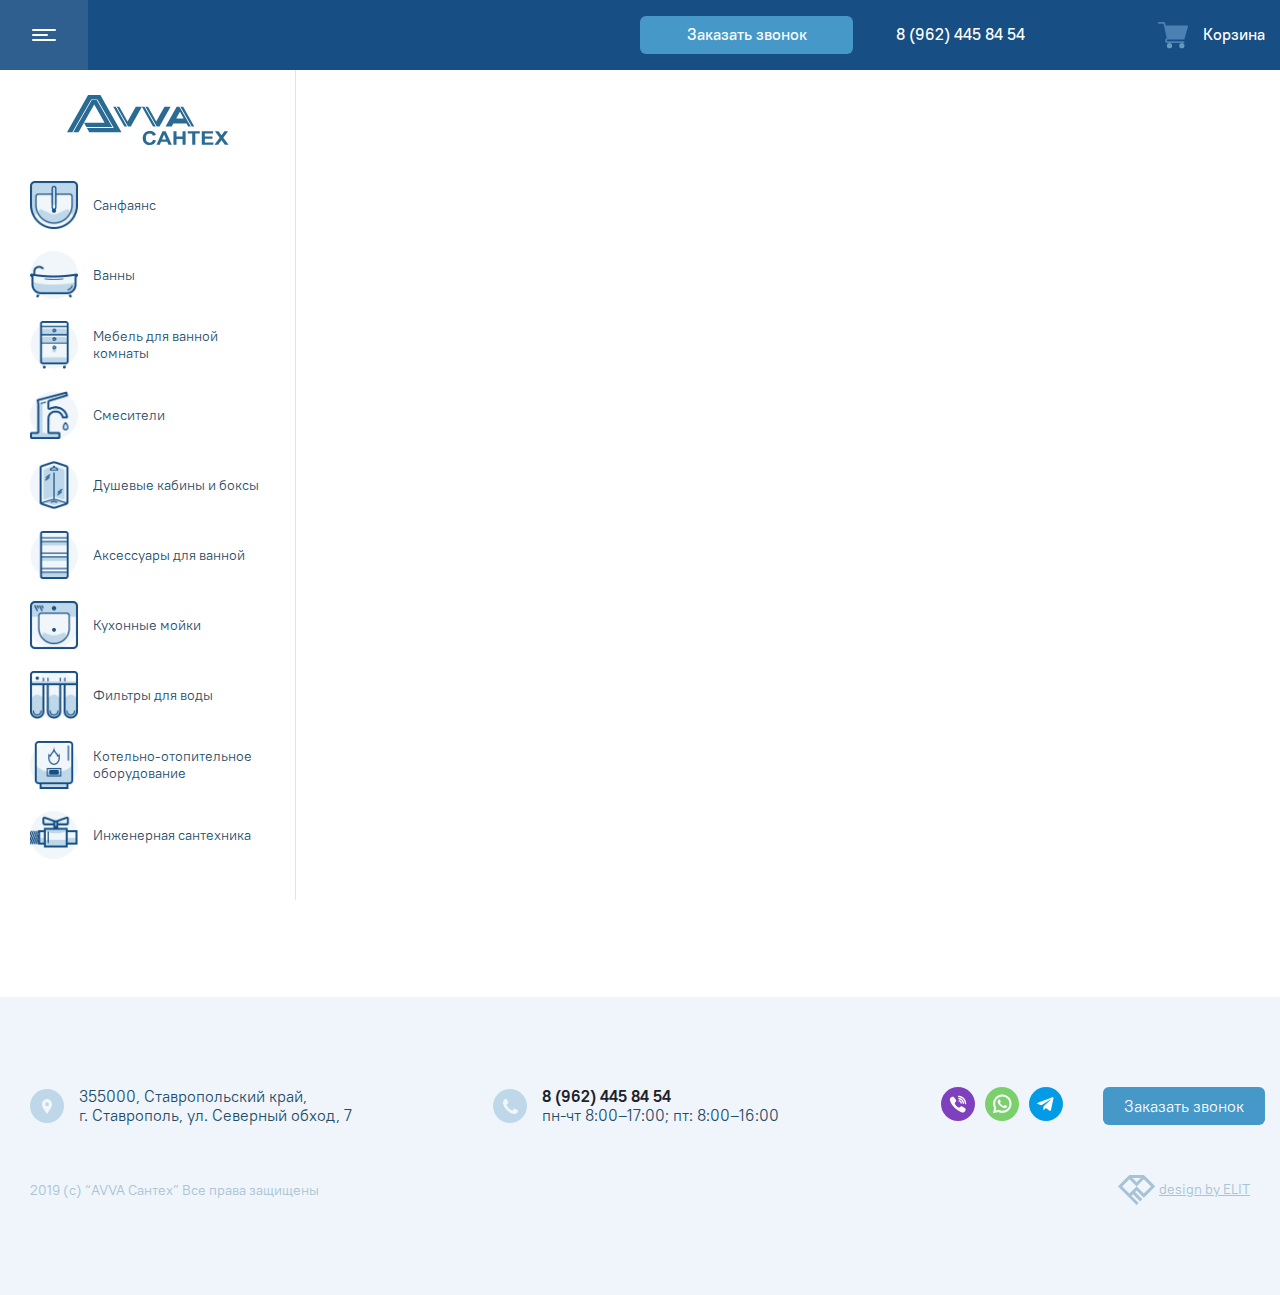
<file: delivery.html>
<!DOCTYPE html>
<html lang="ru">

<head>
  <meta charset="UTF-8">
  <meta name="viewport" content="width=device-width, initial-scale=1.0">
  <meta http-equiv="X-UA-Compatible" content="ie=edge">
  <title>Доставка</title>
  <link rel="stylesheet" href="css/normalize.css">
  <link rel="stylesheet" href="css/bootstrap.css">
  <link rel="stylesheet" href="slick/slick.css">
  <link rel="stylesheet" href="slick/slick-theme.css">
  <link rel="stylesheet" href="css/jquery-ui.css">
  <link rel="stylesheet" href="css/mmenu-light.css">
  <link rel="stylesheet" href="css/style.css">
</head>

<body>

  <div class="mobile-menu-wrapper" id="my-page">

    <div id="my-header">
      <nav class="navigation__mobile-menu" id="my-menu">
        <ul class="navigation__list">
          <li class="navigation__item">
            <div class="navigation__item-wrapper">
              <svg xmlns="http://www.w3.org/2000/svg" width="48" height="48" viewBox="0 0 48 48">
                <defs />
                <path fill="#f0f6fa" d="M48 24c0 13.255-10.745 24-24 24S0 37.255 0 24 10.745 0 24 0s24 10.745 24 24z" />
              </svg>
              <p>Санфаянс</p>
            </div>
            <ul class="navigation__list navigation__list--inner">
              <li class="navigation__item">
                <a class="navigation__link" href="list.html">
                  <div class="navigation__item-wrapper">
                    <svg xmlns="http://www.w3.org/2000/svg" width="48" height="48" viewBox="0 0 48 48">
                      <defs />
                      <path fill="#f0f6fa"
                        d="M48 24c0 13.255-10.745 24-24 24S0 37.255 0 24 10.745 0 24 0s24 10.745 24 24z" />
                    </svg>
                    <p>Раздел 2-го уровня</p>
                  </div>
                </a>
              </li>
              <li class="navigation__item">
                <a class="navigation__link" href="list.html">
                  <div class="navigation__item-wrapper">
                    <svg xmlns="http://www.w3.org/2000/svg" width="48" height="48" viewBox="0 0 48 48">
                      <defs />
                      <path fill="#f0f6fa"
                        d="M48 24c0 13.255-10.745 24-24 24S0 37.255 0 24 10.745 0 24 0s24 10.745 24 24z" />
                    </svg>
                    <p>Раздел 2-го уровня</p>
                  </div>
                </a>
              </li>
            </ul>
          </li>
          <li class="navigation__item">
            <div class="navigation__item-wrapper">
              <svg xmlns="http://www.w3.org/2000/svg" width="48" height="48" viewBox="0 0 48 48">
                <defs />
                <path fill="#f0f6fa" d="M48 24c0 13.255-10.745 24-24 24S0 37.255 0 24 10.745 0 24 0s24 10.745 24 24z" />
              </svg>
              <p>Ванны</p>
            </div>
          </li>
          <li class="navigation__item">
            <div class="navigation__item-wrapper">
              <svg xmlns="http://www.w3.org/2000/svg" width="48" height="48" viewBox="0 0 48 48">
                <defs />
                <path fill="#f0f6fa" d="M48 24c0 13.255-10.745 24-24 24S0 37.255 0 24 10.745 0 24 0s24 10.745 24 24z" />
              </svg>
              <p>Мебель для ванной комнаты</p>
            </div>
          </li>
          <li class="navigation__item">
            <div class="navigation__item-wrapper">
              <svg xmlns="http://www.w3.org/2000/svg" width="48" height="48" viewBox="0 0 48 48">
                <defs />
                <path fill="#f0f6fa" d="M48 24c0 13.255-10.745 24-24 24S0 37.255 0 24 10.745 0 24 0s24 10.745 24 24z" />
              </svg>
              <p>Смесители</p>
            </div>
          </li>
          <li class="navigation__item">
            <div class="navigation__item-wrapper">
              <svg xmlns="http://www.w3.org/2000/svg" width="48" height="48" viewBox="0 0 48 48">
                <defs />
                <path fill="#f0f6fa" d="M48 24c0 13.255-10.745 24-24 24S0 37.255 0 24 10.745 0 24 0s24 10.745 24 24z" />
              </svg>
              <p>Душевые кабины и боксы</p>
            </div>
          </li>
          <li class="navigation__item">
            <div class="navigation__item-wrapper">
              <svg xmlns="http://www.w3.org/2000/svg" width="48" height="48" viewBox="0 0 48 48">
                <defs />
                <path fill="#f0f6fa" d="M48 24c0 13.255-10.745 24-24 24S0 37.255 0 24 10.745 0 24 0s24 10.745 24 24z" />
              </svg>
              <p>Аксессуары для ванной комнаты</p>
            </div>
          </li>
          <li class="navigation__item">
            <div class="navigation__item-wrapper">
              <svg xmlns="http://www.w3.org/2000/svg" width="48" height="48" viewBox="0 0 48 48">
                <defs />
                <path fill="#f0f6fa" d="M48 24c0 13.255-10.745 24-24 24S0 37.255 0 24 10.745 0 24 0s24 10.745 24 24z" />
              </svg>
              <p>Кухонные мойки</p>
            </div>
          </li>
          <li class="navigation__item">
            <div class="navigation__item-wrapper">
              <svg xmlns="http://www.w3.org/2000/svg" width="48" height="48" viewBox="0 0 48 48">
                <defs />
                <path fill="#f0f6fa" d="M48 24c0 13.255-10.745 24-24 24S0 37.255 0 24 10.745 0 24 0s24 10.745 24 24z" />
              </svg>
              <p>Фильтры для воды</p>
            </div>
          </li>
          <li class="navigation__item">
            <div class="navigation__item-wrapper">
              <svg xmlns="http://www.w3.org/2000/svg" width="48" height="48" viewBox="0 0 48 48">
                <defs />
                <path fill="#f0f6fa" d="M48 24c0 13.255-10.745 24-24 24S0 37.255 0 24 10.745 0 24 0s24 10.745 24 24z" />
              </svg>
              <p>Котельно отопительное оборудование</p>
            </div>
          </li>
          <li class="navigation__item">
            <div class="navigation__item-wrapper">
              <svg xmlns="http://www.w3.org/2000/svg" width="48" height="48" viewBox="0 0 48 48">
                <defs />
                <path fill="#f0f6fa" d="M48 24c0 13.255-10.745 24-24 24S0 37.255 0 24 10.745 0 24 0s24 10.745 24 24z" />
              </svg>
              <p>Инженерная сантехника</p>
            </div>
          </li>
          <li class="navigation__item">
            <div class="navigation__item-wrapper">
              <svg xmlns="http://www.w3.org/2000/svg" width="48" height="48" viewBox="0 0 48 48">
                <defs />
                <path fill="#f0f6fa" d="M48 24c0 13.255-10.745 24-24 24S0 37.255 0 24 10.745 0 24 0s24 10.745 24 24z" />
              </svg>
              <p>Расходные материалы</p>
            </div>
          </li>
          <li class="navigation__item">
            <div class="navigation__item-wrapper">
              <svg xmlns="http://www.w3.org/2000/svg" width="48" height="48" viewBox="0 0 48 48">
                <defs />
                <path fill="#f0f6fa" d="M48 24c0 13.255-10.745 24-24 24S0 37.255 0 24 10.745 0 24 0s24 10.745 24 24z" />
              </svg>
              <p>Акции</p>
            </div>
          </li>
        </ul>
      </nav>
    </div>

  </div>

  <div class="main__shadow hide"></div>

  <div class="main-wrapper">

    <div class="wrapper-navigation">

      <aside class="navigation navigation--full">
        <div class="menu-button--full">
          <a class="menu-button">
            <svg xmlns="http://www.w3.org/2000/svg" width="24" height="12" viewBox="0 0 24 12">
              <defs />
              <path fill="#fff"
                d="M0 1a1 1 0 011-1h22a1 1 0 110 2H1a1 1 0 01-1-1zM0 6a1 1 0 011-1h14a1 1 0 110 2H1a1 1 0 01-1-1zM0 11a1 1 0 011-1h22a1 1 0 110 2H1a1 1 0 01-1-1z" />
            </svg>
          </a>
        </div>
        <span class="logo--full">
          <a>
            <svg xmlns="http://www.w3.org/2000/svg" width="162" height="50" fill="none" viewBox="0 0 162 50">
              <defs />
              <path fill="#2A6B93" fill-rule="evenodd"
                d="M33.416 0l7.444 13.167 13.62 24.089H22.294l-2.159-3.811-.314-.567h26.851l-.44-.756-15.565-27-.427-.744H24.24L5.297 37.256H0l13.62-24.09L21.064 0h12.352zM19.394 32.122l-2.472-4.366 5.159-9.134L27.24 9.5l5.16 9.122 5.159 9.134H16.922l-3.227 5.689-2.146 3.81H6.25L24.767 5.123h4.946l15.566 27H19.394zM63.815 31.468l11.097-19.612h-6.076c-2.761 4.867-5.51 9.734-8.272 14.612-2.75-4.878-5.51-9.745-8.26-14.612h-2.56L61.04 31.468h2.774zM48.79 11.856h-2.56l11.084 19.612h2.774L48.789 11.856zM106.344 28.479h13.155l1.683 2.989h2.56l-11.297-19.612h-2.775L98.574 31.468h6.075l1.695-2.99zm18.352 2.989h2.561l-11.084-19.612h-2.774l11.297 19.612zm-8.034-7.99h-7.494l3.753-6.622 3.741 6.622z"
                clip-rule="evenodd" />
              <path fill="#2A6B93" fill-rule="evenodd"
                d="M92.485 31.468l11.096-19.612h-6.088c-2.749 4.867-5.498 9.734-8.26 14.612-2.748-4.878-5.51-9.745-8.26-14.612h-2.56L89.71 31.468h2.774zM77.459 11.856h-2.561l11.084 19.612h2.774L77.46 11.856z"
                clip-rule="evenodd" />
              <path fill="#2A6B93"
                d="M86.019 44.811l2.975.811c-.464 1.478-1.218 2.578-2.284 3.3C85.642 49.645 84.3 50 82.667 50c-2.02 0-3.69-.611-4.996-1.833-1.293-1.223-1.945-2.89-1.945-5.012 0-2.244.652-3.989 1.958-5.233 1.305-1.244 3.038-1.867 5.16-1.867 1.87 0 3.376.49 4.543 1.467.69.578 1.218 1.411 1.557 2.49l-3.038.643c-.176-.7-.552-1.255-1.13-1.655-.565-.411-1.268-.611-2.084-.611-1.13 0-2.046.367-2.749 1.078-.703.722-1.054 1.877-1.054 3.477 0 1.7.351 2.923 1.042 3.645.69.722 1.594 1.078 2.699 1.078.815 0 1.531-.223 2.109-.69.59-.455 1.016-1.177 1.28-2.166zM104.802 49.778h-3.314l-1.318-3.067h-6.1L92.8 49.778h-3.263L95.45 36.3H98.7l6.101 13.478zm-5.636-5.345l-2.11-4.989-2.058 4.99h4.168zM106.446 49.778V36.3h3.076v5.311h6V36.3h3.076v13.478h-3.076v-5.89h-6v5.89h-3.076zM125.218 49.778v-11.2h-4.506V36.3h12.076v2.278h-4.482v11.2h-3.088zM134.78 49.778V36.3h11.26v2.278h-8.185v3h7.62v2.266h-7.62V47.5h8.486v2.278H134.78zM147.427 49.778l5.247-7.023-4.758-6.455h3.578l3 4.01 3-4.01h3.59l-4.77 6.456 5.247 7.022h-3.691l-3.376-4.567-3.377 4.567h-3.69z" />
            </svg>
          </a>
        </span>
        <nav>
          <ul class="navigation__list">
            <li class="navigation__item">
              <a class="navigation__link" href="category.html">
                <img src="img/4.png" alt="">
                <p>Санфаянс</p>
              </a>
              <ul class="navigation__list navigation__list--inner">
                <li class="navigation__item">
                  <a class="navigation__link" href="list.html">
                    <img src="img/1.png" alt="">
                    <p>Унитазы</p>
                  </a>
                </li>
                <li class="navigation__item">
                  <a class="navigation__link" href="list.html">
                    <img src="img/4.png" alt="">
                    <p>Раковины</p>
                  </a>
                </li>
                <li class="navigation__item">
                  <a class="navigation__link" href="list.html">
                    <img src="img/5.png" alt="">
                    <p>Инсталляция</p>
                  </a>
                </li>
                <li class="navigation__item">
                  <a class="navigation__link" href="list.html">
                    <img src="img/2.png" alt="">
                    <p>Биде</p>
                  </a>
                </li>
                <li class="navigation__item">
                  <a class="navigation__link" href="list.html">
                    <img src="img/3.png" alt="">
                    <p>Писсуары</p>
                  </a>
                </li>
                <li class="navigation__item">
                  <a class="navigation__link" href="list.html">
                    <img src="img/6.png" alt="">
                    <p>Слив</p>
                  </a>
                </li>
              </ul>
            </li>
            <li class="navigation__item">
              <a class="navigation__link" href="category.html">
                <img src="img/7.png" alt="">
                <p>Ванны</p>
              </a>
              <ul class="navigation__list navigation__list--inner">
                <li class="navigation__item">
                  <a class="navigation__link" href="list.html">
                    <img src="img/7.png" alt="">
                    <p>Акриловые ванны</p>
                  </a>
                </li>
                <li class="navigation__item">
                  <a class="navigation__link" href="list.html">
                    <img src="img/7.png" alt="">
                    <p>Чугунные ванны</p>
                  </a>
                </li>
                <li class="navigation__item">
                  <a class="navigation__link" href="#">
                    <img src="img/7.png" alt="">
                    <p>Стальные ванны</p>
                  </a>
                </li>
                <li class="navigation__item">
                  <a class="navigation__link" href="#">
                    <img src="img/7.png" alt="">
                    <p>Ванны из искусственного камня</p>
                  </a>
                </li>
                <li class="navigation__item">
                  <a class="navigation__link" href="#">
                    <img src="img/8.png" alt="">
                    <p>Экраны для ванны</p>
                  </a>
                </li>
                <li class="navigation__item">
                  <a class="navigation__link" href="#">
                    <img src="img/9.png" alt="">
                    <p>Слив</p>
                  </a>
                </li>
              </ul>
            </li>
            <li class="navigation__item">
              <a class="navigation__link" href="#">
                <img src="img/13.png" alt="">
                <p>Мебель для ванной комнаты</p>
              </a>
              <ul class="navigation__list navigation__list--inner">
                <li class="navigation__item">
                  <a class="navigation__link" href="list.html">
                    <img src="img/10.png" alt="">
                    <p>Гарнитуры для ванной комнаты</p>
                  </a>
                </li>
                <li class="navigation__item">
                  <a class="navigation__link" href="list.html">
                    <img src="img/10.png" alt="">
                    <p>Тумбы с раковиной</p>
                  </a>
                </li>
                <li class="navigation__item">
                  <a class="navigation__link" href="list.html">
                    <img src="img/11.png" alt="">
                    <p>Консоли для раковины</p>
                  </a>
                </li>
                <li class="navigation__item">
                  <a class="navigation__link" href="list.html">
                    <img src="img/12.png" alt="">
                    <p>Зеркала</p>
                  </a>
                </li>
                <li class="navigation__item">
                  <a class="navigation__link" href="list.html">
                    <img src="img/13.png" alt="">
                    <p>Шкафы-пеналы</p>
                  </a>
                </li>
                <li class="navigation__item">
                  <a class="navigation__link" href="list.html">
                    <img src="img/14.png" alt="">
                    <p>Шкафы</p>
                  </a>
                </li>
                <li class="navigation__item">
                  <a class="navigation__link" href="list.html">
                    <img src="img/15.png" alt="">
                    <p>Тумба в ванную комнату</p>
                  </a>
                </li>
                <li class="navigation__item">
                  <a class="navigation__link" href="list.html">
                    <img src="img/16.png" alt="">
                    <p>Полки в ванную комнату</p>
                  </a>
                </li>
              </ul>
            </li>
            <li class="navigation__item">
              <a class="navigation__link" href="#">
                <img src="img/18.png" alt="">
                <p>Смесители</p>
              </a>
              <ul class="navigation__list navigation__list--inner">
                <li class="navigation__item">
                  <a class="navigation__link" href="list.html">
                    <img src="img/17.png" alt="">
                    <p>Душ</p>
                  </a>
                </li>
                <li class="navigation__item">
                  <a class="navigation__link" href="list.html">
                    <img src="img/17.png" alt="">
                    <p>Встраиваемые душевые системы</p>
                  </a>
                </li>
                <li class="navigation__item">
                  <a class="navigation__link" href="list.html">
                    <img src="img/18.png" alt="">
                    <p>Смесители для раковины</p>
                  </a>
                </li>
                <li class="navigation__item">
                  <a class="navigation__link" href="list.html">
                    <img src="img/18.png" alt="">
                    <p>Смесители для ванны</p>
                  </a>
                </li>
                <li class="navigation__item">
                  <a class="navigation__link" href="list.html">
                    <img src="img/18.png" alt="">
                    <p>Смесители для кухни</p>
                  </a>
                </li>
                <li class="navigation__item">
                  <a class="navigation__link" href="list.html">
                    <img src="img/18.png" alt="">
                    <p>Смесители для душа</p>
                  </a>
                </li>
                <li class="navigation__item">
                  <a class="navigation__link" href="list.html">
                    <img src="img/18.png" alt="">
                    <p>Встраиваемые смесители</p>
                  </a>
                </li>
                <li class="navigation__item">
                  <a class="navigation__link" href="list.html">
                    <img src="img/18.png" alt="">
                    <p>Смесители для биде</p>
                  </a>
                </li>
                <li class="navigation__item">
                  <a class="navigation__link" href="list.html">
                    <img src="img/18.png" alt="">
                    <p>Смеситель на борт ванны</p>
                  </a>
                </li>
              </ul>
            </li>
            <li class="navigation__item">
              <a class="navigation__link" href="#">
                <img src="img/19.png" alt="">
                <p>Душевые кабины и боксы</p>
              </a>
              <ul class="navigation__list navigation__list--inner">
                <li class="navigation__item">
                  <a class="navigation__link" href="list.html">
                    <img src="img/19.png" alt="">
                    <p>Душевые уголки</p>
                  </a>
                </li>
                <li class="navigation__item">
                  <a class="navigation__link" href="list.html">
                    <img src="img/20.png" alt="">
                    <p>Душевые двери</p>
                  </a>
                </li>
                <li class="navigation__item">
                  <a class="navigation__link" href="list.html">
                    <img src="img/21.png" alt="">
                    <p>Душевые поддоны</p>
                  </a>
                </li>
                <li class="navigation__item">
                  <a class="navigation__link" href="list.html">
                    <img src="img/22.png" alt="">
                    <p>Душевые перегородки</p>
                  </a>
                </li>
                <li class="navigation__item">
                  <a class="navigation__link" href="list.html">
                    <img src="img/19.png" alt="">
                    <p>Душевые кабины</p>
                  </a>
                </li>
                <li class="navigation__item">
                  <a class="navigation__link" href="list.html">
                    <img src="img/19.png" alt="">
                    <p>Душевые боксы</p>
                  </a>
                </li>
                <li class="navigation__item">
                  <a class="navigation__link" href="list.html">
                    <img src="img/23.png" alt="">
                    <p>Шторки на ванну</p>
                  </a>
                </li>
                <li class="navigation__item">
                  <a class="navigation__link" href="list.html">
                    <img src="img/24.png" alt="">
                    <p>Сиденья для душа</p>
                  </a>
                </li>
                <li class="navigation__item">
                  <a class="navigation__link" href="list.html">
                    <img src="img/25.png" alt="">
                    <p>Душевые лотки и трапы</p>
                  </a>
                </li>
              </ul>
            </li>
            <li class="navigation__item">
              <a class="navigation__link" href="#">
                <img src="img/16.png" alt="">
                <p>Аксессуары для ванной</p>
              </a>
              <ul class="navigation__list navigation__list--inner">
                <li class="navigation__item">
                  <a class="navigation__link" href="list.html">
                    <img src="img/16.png" alt="">
                    <p>Полки в ванную комнату</p>
                  </a>
                </li>
                <li class="navigation__item">
                  <a class="navigation__link" href="list.html">
                    <img src="img/26.png" alt="">
                    <p>Крючки для ванной</p>
                  </a>
                </li>
                <li class="navigation__item">
                  <a class="navigation__link" href="list.html">
                    <img src="img/27.png" alt="">
                    <p>Полотенцедержатели</p>
                  </a>
                </li>
                <li class="navigation__item">
                  <a class="navigation__link" href="list.html">
                    <img src="img/28.png" alt="">
                    <p>Мыльницы</p>
                  </a>
                </li>
                <li class="navigation__item">
                  <a class="navigation__link" href="list.html">
                    <img src="img/29.png" alt="">
                    <p>Дозаторы</p>
                  </a>
                </li>
                <li class="navigation__item">
                  <a class="navigation__link" href="list.html">
                    <img src="img/30.png" alt="">
                    <p>Стаканы для ванной</p>
                  </a>
                </li>
                <li class="navigation__item">
                  <a class="navigation__link" href="list.html">
                    <img src="img/26.png" alt="">
                    <p>Другие держатели</p>
                  </a>
                </li>
                <li class="navigation__item">
                  <a class="navigation__link" href="list.html">
                    <img src="img/31.png" alt="">
                    <p>Держатели для туалетной бумаги</p>
                  </a>
                </li>
                <li class="navigation__item">
                  <a class="navigation__link" href="list.html">
                    <img src="img/32.png" alt="">
                    <p>Ёршики и стойки</p>
                  </a>
                </li>
                <li class="navigation__item">
                  <a class="navigation__link" href="list.html">
                    <img src="img/33.png" alt="">
                    <p>Шторы,корзины,коврики</p>
                  </a>
                </li>
                <li class="navigation__item">
                  <a class="navigation__link" href="list.html">
                    <img src="img/34.png" alt="">
                    <p>Мусорные вёдра</p>
                  </a>
                </li>
                <li class="navigation__item">
                  <a class="navigation__link" href="list.html">
                    <img src="img/35.png" alt="">
                    <p>Прочее</p>
                  </a>
                </li>
              </ul>
            </li>
            <li class="navigation__item">
              <a class="navigation__link" href="#">
                <img src="img/36.png" alt="">
                <p>Кухонные мойки</p>
              </a>
              <ul class="navigation__list navigation__list--inner">
                <li class="navigation__item">
                  <a class="navigation__link" href="list.html">
                    <img src="img/36.png" alt="">
                    <p>Мойки из искусственного мрамора</p>
                  </a>
                </li>
                <li class="navigation__item">
                  <a class="navigation__link" href="list.html">
                    <img src="img/36.png" alt="">
                    <p>Мойки из искусственного гранита</p>
                  </a>
                </li>
                <li class="navigation__item">
                  <a class="navigation__link" href="list.html">
                    <img src="img/36.png" alt="">
                    <p>Мойки из нержавеющей стали</p>
                  </a>
                </li>
                <li class="navigation__item">
                  <a class="navigation__link" href="list.html">
                    <img src="img/37.png" alt="">
                    <p>Измельчители отходов</p>
                  </a>
                </li>
                <li class="navigation__item">
                  <a class="navigation__link" href="list.html">
                    <img src="img/35.png" alt="">
                    <p>Аксессуары для кухонных моек</p>
                  </a>
                </li>
                <li class="navigation__item">
                  <a class="navigation__link" href="list.html">
                    <img src="img/6.png" alt="">
                    <p>Слив</p>
                  </a>
                </li>
              </ul>
            </li>
            <li class="navigation__item">
              <a class="navigation__link" href="#">
                <img src="img/38.png" alt="">
                <p>Фильтры для воды</p>
              </a>
              <ul class="navigation__list navigation__list--inner">
                <li class="navigation__item">
                  <a class="navigation__link" href="list.html">
                    <img src="img/38.png" alt="">
                    <p>Фильтры под раковину</p>
                  </a>
                </li>
                <li class="navigation__item">
                  <a class="navigation__link" href="list.html">
                    <img src="img/39.png" alt="">
                    <p>Фильтр-кувшин</p>
                  </a>
                </li>
                <li class="navigation__item">
                  <a class="navigation__link" href="list.html">
                    <img src="img/40.png" alt="">
                    <p>Картриджи для фильтров</p>
                  </a>
                </li>
                <li class="navigation__item">
                  <a class="navigation__link" href="list.html">
                    <img src="img/18.png" alt="">
                    <p>Краны для питьевой воды</p>
                  </a>
                </li>
                <li class="navigation__item">
                  <a class="navigation__link" href="list.html">
                    <img src="img/40.png" alt="">
                    <p>Магистральные фильтры</p>
                  </a>
                </li>
                <li class="navigation__item">
                  <a class="navigation__link" href="list.html">
                    <img src="img/41.png" alt="">
                    <p>Кулеры для воды</p>
                  </a>
                </li>
                <li class="navigation__item">
                  <a class="navigation__link" href="list.html">
                    <img src="img/35.png" alt="">
                    <p>Прочее</p>
                  </a>
                </li>
              </ul>
            </li>
            <li class="navigation__item">
              <a class="navigation__link" href="#">
                <img src="img/42.png" alt="">
                <p>Котельно-отопительное оборудование</p>
              </a>
              <ul class="navigation__list navigation__list--inner">
                <li class="navigation__item">
                  <a class="navigation__link" href="list.html">
                    <img src="img/42.png" alt="">
                    <p>Котлы газовые</p>
                  </a>
                </li>
                <li class="navigation__item">
                  <a class="navigation__link" href="list.html">
                    <img src="img/42.png" alt="">
                    <p>Котлы электрические</p>
                  </a>
                </li>
                <li class="navigation__item">
                  <a class="navigation__link" href="list.html">
                    <img src="img/42.png" alt="">
                    <p>Котлы твердотопливные</p>
                  </a>
                </li>
                <li class="navigation__item">
                  <a class="navigation__link" href="list.html">
                    <img src="img/42.png" alt="">
                    <p>Промышленные котлы</p>
                  </a>
                </li>
                <li class="navigation__item">
                  <a class="navigation__link" href="list.html">
                    <img src="img/43.png" alt="">
                    <p>Комплектующие для котлов</p>
                  </a>
                </li>
                <li class="navigation__item">
                  <a class="navigation__link" href="list.html">
                    <img src="img/45.png" alt="">
                    <p>Водонагреватели</p>
                  </a>
                </li>
                <li class="navigation__item">
                  <a class="navigation__link" href="list.html">
                    <img src="img/44.png" alt="">
                    <p>Газовые колонки</p>
                  </a>
                </li>
                <li class="navigation__item">
                  <a class="navigation__link" href="list.html">
                    <img src="img/46.png" alt="">
                    <p>Радиаторы стальные панельные</p>
                  </a>
                </li>
                <li class="navigation__item">
                  <a class="navigation__link" href="list.html">
                    <img src="img/46.png" alt="">
                    <p>Радиаторы Алюминиевые и Биметаллические</p>
                  </a>
                </li>
              </ul>
            </li>
            <li class="navigation__item">
              <a class="navigation__link" href="#">
                <img src="img/47.png" alt="">
                <p>Инженерная сантехника</p>
              </a>
              <ul class="navigation__list navigation__list--inner">
                <li class="navigation__item">
                  <a class="navigation__link" href="list.html">
                    <img src="img/47.png" alt="">
                    <p>Арматура</p>
                  </a>
                </li>
                <li class="navigation__item">
                  <a class="navigation__link" href="list.html">
                    <img src="img/48.png" alt="">
                    <p>Трубы</p>
                  </a>
                </li>
                <li class="navigation__item">
                  <a class="navigation__link" href="list.html">
                    <img src="img/49.png" alt="">
                    <p>Фитинги</p>
                  </a>
                </li>
                <li class="navigation__item">
                  <a class="navigation__link" href="list.html">
                    <img src="img/50.png" alt="">
                    <p>Насосное оборудование</p>
                  </a>
                </li>
                <li class="navigation__item">
                  <a class="navigation__link" href="list.html">
                    <img src="img/51.png" alt="">
                    <p>Баки и ёмкости</p>
                  </a>
                </li>
                <li class="navigation__item">
                  <a class="navigation__link" href="list.html">
                    <img src="img/52.png" alt="">
                    <p>Контрольно-измерительные приборы и автоматика</p>
                  </a>
                </li>
                <li class="navigation__item">
                  <a class="navigation__link" href="list.html">
                    <img src="img/53.png" alt="">
                    <p>Теплоизоляция</p>
                  </a>
                </li>
                <li class="navigation__item">
                  <a class="navigation__link" href="list.html">
                    <img src="img/54.png" alt="">
                    <p>Теплый политика</p>
                  </a>
                </li>
                <li class="navigation__item">
                  <a class="navigation__link" href="list.html">
                    <img src="img/43.png" alt="">
                    <p>Инструменты для монтажа</p>
                  </a>
                </li>
                <li class="navigation__item">
                  <a class="navigation__link" href="list.html">
                    <img src="img/35.png" alt="">
                    <p>Прочее</p>
                  </a>
                </li>
              </ul>
            </li>
          </ul>
        </nav>
      </aside>

      <aside class="navigation navigation--short hide">
        <a class="menu-button">
          <svg xmlns="http://www.w3.org/2000/svg" width="24" height="12" viewBox="0 0 24 12">
            <defs />
            <path fill="#fff"
              d="M0 1a1 1 0 011-1h22a1 1 0 110 2H1a1 1 0 01-1-1zM0 6a1 1 0 011-1h14a1 1 0 110 2H1a1 1 0 01-1-1zM0 11a1 1 0 011-1h22a1 1 0 110 2H1a1 1 0 01-1-1z" />
          </svg>
        </a>
        <span class="logo">
          <a>
            <svg xmlns="http://www.w3.org/2000/svg" width="55" height="38" fill="none" viewBox="0 0 55 38">
              <defs />
              <path fill="#2A6B93" fill-rule="evenodd"
                d="M33.416 0l7.444 13.167 13.62 24.089H22.294l-2.159-3.811-.314-.567h26.851l-.44-.756-15.565-27-.427-.744H24.24L5.297 37.256H0l13.62-24.09L21.064 0h12.352zM19.394 32.122l-2.472-4.366 5.159-9.134L27.24 9.5l5.16 9.122 5.159 9.134H16.922l-3.227 5.689-2.146 3.81H6.25L24.767 5.123h4.946l15.566 27H19.394z"
                clip-rule="evenodd" />
            </svg>
          </a>
        </span>
        <nav>
          <ul class="navigation__list">
            <li class="navigation__item">
              <a class="navigation__link" href="#">
                <img src="img/4.png" alt="">
              </a>
            </li>
            <li class="navigation__item">
              <a class="navigation__link" href="#">
                <img src="img/7.png" alt="">
              </a>
            </li>
            <li class="navigation__item">
              <a class="navigation__link" href="#">
                <img src="img/13.png" alt="">
              </a>
            </li>
            <li class="navigation__item">
              <a class="navigation__link" href="#">
                <img src="img/18.png" alt="">
              </a>
            </li>
            <li class="navigation__item">
              <a class="navigation__link" href="#">
                <img src="img/19.png" alt="">
              </a>
            </li>
            <li class="navigation__item">
              <a class="navigation__link" href="#">
                <img src="img/16.png" alt="">
              </a>
            </li>
            <li class="navigation__item">
              <a class="navigation__link" href="#">
                <img src="img/36.png" alt="">
              </a>
            </li>
            <li class="navigation__item">
              <a class="navigation__link" href="#">
                <img src="img/38.png" alt="">
              </a>
            </li>
            <li class="navigation__item">
              <a class="navigation__link" href="#">
                <img src="img/42.png" alt="">
              </a>
            </li>
            <li class="navigation__item">
              <a class="navigation__link" href="#">
                <img src="img/47.png" alt="">
              </a>
            </li>
          </ul>
        </nav>
      </aside>

    </div>

    <div class="wrapper">

      <header class="header">
        <div class="container-fluid">
          <div class="container content--full">
            <div class="row header__row">
              <div class="col-lg col-xl header__item header__item--account">
                <svg xmlns="http://www.w3.org/2000/svg" width="20" height="27" viewBox="0 0 20 27">
                  <defs />
                  <path fill="#4b80b3"
                    d="M10.004 12.86c2.924 0 5.294-2.879 5.294-6.43 0-3.551-.778-6.43-5.294-6.43S4.71 2.879 4.71 6.43c0 3.551 2.37 6.43 5.294 6.43zM19.986 22.415c-.098-6.186-.906-7.95-7.088-9.065 0 0-.87 1.109-2.899 1.109S7.1 13.35 7.1 13.35C.985 14.454.128 16.19.015 22.214c-.01.492-.013.518-.015.46v.65s1.474 2.968 10 2.968 9.998-2.968 9.998-2.968v-.48c-.001.035-.004-.034-.01-.43z" />
                </svg>
                <a href="#">Личный кабинет</a>
              </div>
              <div class="col-lg-2 col-xl-2 offset-xl-4 header__item header__item--order">
                <a href="#" data-toggle="modal" data-target="#modal-recall">Заказать звонок</a>
              </div>
              <div class="col-lg-2 col-xl-2 header__item header__item--tel">
                <a href="tel:+79624458454">8 (962) 445 84 54</a>
              </div>
              <div class="col-lg-2 col-xl-2 header__item header__item--cart">
                <svg xmlns="http://www.w3.org/2000/svg" width="30" height="27" viewBox="0 0 30 27">
                  <defs />
                  <path fill="#4b80b3"
                    d="M9.727 17.578h15.879c.393 0 .738-.26.844-.637l3.516-12.305a.878.878 0 00-.845-1.12H7.697L7.07.688A.879.879 0 006.211 0H.879a.879.879 0 100 1.758h4.627L8.679 16.04a2.638 2.638 0 00-1.59 2.417 2.64 2.64 0 002.638 2.637h15.879a.878.878 0 100-1.758H9.726a.88.88 0 010-1.758z" />
                  <path fill="#649abc"
                    d="M8.85 23.727a2.64 2.64 0 002.637 2.636 2.64 2.64 0 002.637-2.636 2.64 2.64 0 00-2.637-2.637 2.64 2.64 0 00-2.637 2.637zM21.21 23.727a2.64 2.64 0 002.637 2.636 2.64 2.64 0 002.636-2.636 2.64 2.64 0 00-2.636-2.637 2.64 2.64 0 00-2.637 2.637z" />
                </svg>
                <a href="cart.html">Корзина</a>
              </div>
            </div>
          </div>
        </div>
      </header>

      <div class="header-mobile">

        <div class="controls-mobile">
          <a href="#my-menu" class="menu-mobile">
            <svg xmlns="http://www.w3.org/2000/svg" width="28" height="17" viewBox="0 0 28 17">
              <defs />
              <path fill="#04b2d9" d="M0 0h28v3H0zM0 7h20v3H0zM0 14h28v3H0z" />
            </svg>
          </a>
          <a class="logo-mobile" href="index.html">
            <svg xmlns="http://www.w3.org/2000/svg" fill="none" width="40" height="27" viewBox="0 0 40 27">
              <defs />
              <path fill="#2A6B93" fill-rule="evenodd"
                d="M24.217 0l5.395 9.542L39.482 27H16.158l-1.565-2.762-.227-.41h19.46l-.32-.548-11.28-19.568-.31-.54h-4.348L3.839 27H0L9.87 9.542 15.266 0h8.952zM14.055 23.28l-1.792-3.165 3.74-6.619 3.738-6.611 3.74 6.611 3.738 6.62H12.264l-2.338 4.122L8.37 27H4.531L17.949 3.712h3.585l11.28 19.568H14.055z"
                clip-rule="evenodd" />
            </svg>
          </a>
          <a href="cart.html" class="cart-mobile cart-mobile--active">
            <svg xmlns="http://www.w3.org/2000/svg" fill="none" width="20" height="20" viewBox="0 0 20 20">
              <defs />
              <path fill="#04B2D9"
                d="M6 16c-1.1 0-2 .9-2 2s.9 2 2 2 2-.9 2-2-.9-2-2-2zM0 0v2h2l3.6 7.6L4.2 12c-.1.3-.2.7-.2 1 0 1.1.9 2 2 2h12v-2H6.4c-.1 0-.2-.1-.2-.2v-.1l.9-1.7h7.4c.8 0 1.4-.4 1.7-1l3.6-6.5c.2-.2.2-.3.2-.5 0-.6-.4-1-1-1H4.2l-.9-2H0zm16 16c-1.1 0-2 .9-2 2s.9 2 2 2 2-.9 2-2-.9-2-2-2z" />
            </svg>
          </a>
          <a href="#" data-toggle="modal" data-target="#modal-mobile" class="phone-mobile">
            <svg xmlns="http://www.w3.org/2000/svg" fill="none" width="20" height="20" viewBox="0 0 20 20">
              <defs />
              <path fill="#04B2D9"
                d="M19.957 15.496c-.056-.17-.416-.421-1.08-.752a33.13 33.13 0 00-.766-.427c-.331-.18-.632-.345-.902-.497-.27-.151-.523-.298-.76-.44a18.883 18.883 0 00-.355-.249 4 4 0 00-.504-.305.93.93 0 00-.405-.1c-.19 0-.426.136-.71.405a6.92 6.92 0 00-.781.881c-.237.317-.488.61-.753.88s-.483.406-.654.406a.967.967 0 01-.32-.071 3.336 3.336 0 01-.29-.12 5.33 5.33 0 01-.341-.2 8.722 8.722 0 00-.27-.163c-1.298-.72-2.41-1.544-3.339-2.472-.927-.928-1.751-2.04-2.471-3.338a8.228 8.228 0 00-.164-.27 5.12 5.12 0 01-.198-.34 3.074 3.074 0 01-.121-.292.961.961 0 01-.071-.32c0-.17.135-.388.405-.653s.563-.516.88-.753c.318-.236.611-.497.881-.78.27-.285.405-.521.405-.71a.927.927 0 00-.1-.406 3.949 3.949 0 00-.305-.504c-.137-.199-.22-.317-.249-.355-.142-.237-.288-.49-.44-.76-.152-.27-.317-.57-.497-.902-.18-.331-.322-.587-.426-.767C4.924.46 4.674.1 4.503.042A.796.796 0 004.205 0c-.256 0-.59.047-1.002.142A5.625 5.625 0 002.23.44c-.473.2-.975.777-1.506 1.733C.241 3.063 0 3.943 0 4.815c0 .255.017.504.05.746.033.241.092.513.177.816.086.303.154.529.206.675.052.147.15.41.291.788.142.38.228.611.256.696.331.928.724 1.757 1.179 2.486.748 1.212 1.768 2.465 3.06 3.757 1.294 1.293 2.546 2.313 3.758 3.061.73.455 1.558.848 2.486 1.18.086.028.317.113.696.255.379.142.642.24.788.291.147.053.372.121.675.207.303.085.575.144.817.177s.49.05.746.05c.87 0 1.752-.242 2.642-.724.956-.53 1.534-1.033 1.732-1.506.105-.237.204-.561.299-.973.095-.412.142-.746.142-1.002a.793.793 0 00-.043-.299z" />
            </svg>
          </a>
          <a href="#" data-toggle="modal" data-target="#modal-search" class="search-mobile">
            <svg xmlns="http://www.w3.org/2000/svg" fill="none" width="20" height="20" viewBox="0 0 20 20">
              <defs />
              <path fill="#04B2D9"
                d="M14.677 12.91a8.071 8.071 0 001.573-4.785C16.25 3.645 12.605 0 8.125 0S0 3.645 0 8.125s3.645 8.125 8.125 8.125c1.79 0 3.44-.589 4.785-1.573L18.232 20 20 18.232l-5.323-5.322zm-6.552.84A5.631 5.631 0 012.5 8.125 5.631 5.631 0 018.125 2.5a5.631 5.631 0 015.625 5.625 5.631 5.631 0 01-5.625 5.625z" />
            </svg>
          </a>
        </div>

      </div>

      <main class="container main">
        <section class="content content--full">
          <h1 class="visually-hidden">Интернет магазин Сантех</h1>
          <div class="breadcrumbs">
            <ul>
              <li>
                <a href="index.html">Главная</a>
              </li>
              <li>
                <a href="#">Доставка</a>
              </li>
            </ul>
          </div>
        </section>
      </main>

    </div>

  </div>

  <footer class="footer">
    <div class="container-fluid">
      <div class="container footer-container content--full">
        <div class="row">
          <div class="col-lg col-xl">
            <address>
              <span>
                <svg xmlns="http://www.w3.org/2000/svg" width="10" height="15" fill="none" viewBox="0 0 10 15">
                  <defs />
                  <path fill="#F0F6FA"
                    d="M8.536 1.539C7.592.547 6.336 0 5.001 0 3.665 0 2.409.547 1.465 1.539-.283 3.375-.5 6.829.995 8.922L5 15l4-6.07c1.5-2.101 1.283-5.555-.465-7.391zm-3.49 5.583c-1.006 0-1.825-.86-1.825-1.917s.82-1.918 1.826-1.918c1.006 0 1.825.86 1.825 1.918 0 1.057-.82 1.917-1.825 1.917z" />
                </svg>
              </span>
              <p class="footer__address-text">355000, Ставропольский край,<br>г. Ставрополь, ул. Северный обход, 7</p>
            </address>
          </div>
          <div class="col-lg col-xl">
            <address>
              <span>
                <svg xmlns="http://www.w3.org/2000/svg" width="15" height="15" fill="none" viewBox="0 0 15 15">
                  <defs />
                  <path fill="#F0F6FA"
                    d="M14.968 11.622c-.042-.128-.312-.316-.81-.564a24.75 24.75 0 00-.575-.32c-.248-.135-.474-.26-.676-.373a22.598 22.598 0 01-.57-.33 13.913 13.913 0 00-.266-.187 3 3 0 00-.379-.229.698.698 0 00-.303-.074c-.143 0-.32.101-.533.303a5.192 5.192 0 00-.586.661 6.411 6.411 0 01-.564.66c-.2.203-.363.304-.49.304a.723.723 0 01-.24-.053 2.494 2.494 0 01-.219-.09 3.968 3.968 0 01-.255-.15 6.52 6.52 0 00-.203-.122c-.973-.54-1.807-1.158-2.503-1.854C5.1 8.508 4.482 7.674 3.942 6.7a6.18 6.18 0 00-.123-.202 3.846 3.846 0 01-.149-.256 2.31 2.31 0 01-.09-.218.72.72 0 01-.054-.24c0-.127.102-.29.304-.49.202-.199.423-.387.66-.564.239-.178.459-.373.661-.586.202-.213.304-.39.304-.533 0-.099-.025-.2-.075-.303a2.961 2.961 0 00-.229-.379l-.186-.266a23.363 23.363 0 01-.33-.57 53.789 53.789 0 01-.374-.676c-.135-.249-.241-.44-.32-.575-.248-.497-.436-.767-.564-.81A.597.597 0 003.154 0a3.51 3.51 0 00-.752.107c-.309.07-.552.145-.73.223-.354.15-.73.583-1.129 1.3C.181 2.297 0 2.958 0 3.61c0 .192.012.378.037.56.025.18.07.385.134.612.063.227.115.396.154.506.039.11.112.307.218.591.107.284.17.458.192.522a9.65 9.65 0 00.884 1.865c.561.909 1.326 1.848 2.296 2.818.97.969 1.909 1.734 2.818 2.295a9.67 9.67 0 001.864.885c.064.02.238.085.522.191.284.107.482.18.592.219.11.039.278.09.505.154.228.064.432.109.613.134.181.024.368.037.56.037.653 0 1.314-.181 1.981-.543.717-.398 1.15-.774 1.3-1.13.078-.177.152-.42.223-.73.072-.308.107-.559.107-.75 0-.1-.01-.175-.032-.225z" />
                </svg>
              </span>
              <p class="footer__contacts-text"><a href="tel:+79624458454">8 (962) 445 84 54</a><br>пн-чт 8:00–17:00;
                пт:
                8:00–16:00</p>
            </address>
          </div>
          <div class="socials">
            <ul class="socials__list">
              <li>
                <a class="viber-link" href="#" title="Мы в Viber">
                  <svg xmlns="http://www.w3.org/2000/svg" fill="none" width="34" height="34" viewBox="0 0 50 50">
                    <defs />
                    <rect width="50" height="50" fill="#7F40BD" rx="25" />
                    <path fill="#fff"
                      d="M33.76 23.342c.03-3.475-2.93-6.66-6.597-7.1-.073-.01-.153-.022-.237-.036a3.426 3.426 0 00-.559-.061c-.751 0-.952.528-1.005.843-.052.306-.002.563.145.764.25.339.687.399 1.04.447.102.014.2.027.28.046 3.296.736 4.405 1.893 4.947 5.16.014.08.02.178.026.283.024.39.073 1.203.946 1.203.073 0 .151-.007.233-.019.813-.124.788-.866.775-1.223a1.801 1.801 0 01.006-.307z" />
                    <path fill="#fff"
                      d="M26.154 14.966c.098.007.19.014.267.026 5.41.832 7.899 3.395 8.588 8.848.012.093.014.206.016.326.007.426.02 1.312.973 1.33h.03c.298 0 .535-.09.705-.267.296-.31.276-.77.259-1.14-.004-.091-.008-.177-.007-.252.069-5.576-4.759-10.634-10.33-10.822-.024 0-.046 0-.068.004a.469.469 0 01-.066.004c-.056 0-.124-.005-.196-.01-.088-.006-.187-.013-.288-.013-.887 0-1.056.63-1.078 1.007-.05.869.791.93 1.195.96zM34.748 30.888a16.99 16.99 0 01-.345-.269 33.04 33.04 0 00-1.827-1.337l-.378-.264c-.779-.547-1.479-.813-2.14-.813-.89 0-1.667.492-2.308 1.463-.284.43-.629.639-1.053.639-.251 0-.537-.072-.848-.213-2.513-1.14-4.308-2.887-5.334-5.193-.496-1.115-.335-1.844.538-2.437.496-.336 1.419-.962 1.353-2.162-.074-1.362-3.08-5.46-4.346-5.926-.536-.197-1.1-.2-1.677-.005-1.456.49-2.5 1.349-3.021 2.486-.504 1.098-.481 2.387.065 3.728 1.58 3.878 3.8 7.26 6.601 10.05 2.742 2.73 6.111 4.968 10.015 6.649.352.151.72.234.99.294.092.02.171.038.23.054a.381.381 0 00.096.014h.031c1.837 0 4.041-1.678 4.718-3.59.593-1.675-.49-2.503-1.36-3.168zM26.966 19.396c-.314.008-.969.024-1.198.69-.107.312-.095.582.038.804.195.325.569.425.908.48 1.232.197 1.864.878 1.99 2.143.06.59.457 1.001.966 1.001a.943.943 0 00.115-.007c.613-.073.91-.523.883-1.338.01-.851-.435-1.817-1.192-2.587-.76-.771-1.677-1.206-2.51-1.186z" />
                  </svg>
                </a>
              </li>
              <li>
                <a class="whatsapp-link" href="#" title="Мы в Whatsapp">
                  <svg xmlns="http://www.w3.org/2000/svg" fill="none" width="34" height="34" viewBox="0 0 50 50">
                    <defs />
                    <rect width="50" height="50" fill="#7AD06D" rx="25" />
                    <path fill="#fff"
                      d="M24.84 11.016c-7.189.342-12.862 6.329-12.84 13.526a13.44 13.44 0 001.47 6.089l-1.434 6.957a.526.526 0 00.636.617l6.817-1.615a13.436 13.436 0 005.801 1.408c7.348.113 13.474-5.721 13.703-13.066.246-7.874-6.252-14.292-14.153-13.916zm8.134 20.959A10.501 10.501 0 0125.5 35.07c-1.653 0-3.236-.371-4.705-1.103l-.949-.473-4.18.99.88-4.27-.468-.916A10.452 10.452 0 0114.93 24.5c0-2.823 1.1-5.478 3.097-7.475A10.59 10.59 0 0125.5 13.93c2.824 0 5.478 1.1 7.475 3.096A10.502 10.502 0 0136.07 24.5a10.59 10.59 0 01-3.096 7.475z" />
                    <path fill="#fff"
                      d="M32.052 27.428l-2.615-.751a.974.974 0 00-.965.254l-.64.651a.953.953 0 01-1.035.219c-1.237-.5-3.839-2.814-4.503-3.971a.952.952 0 01.075-1.056l.558-.723a.974.974 0 00.12-.99l-1.1-2.488a.975.975 0 00-1.522-.349c-.73.618-1.596 1.556-1.701 2.595-.186 1.832.6 4.142 3.571 6.915 3.433 3.204 6.182 3.627 7.971 3.193 1.016-.246 1.827-1.231 2.339-2.038a.975.975 0 00-.553-1.461z" />
                  </svg>
                </a>
              </li>
              <li>
                <a class="telegram-link" href="#" title="Мы в Telegram">
                  <svg width="34" height="34" viewBox="0 0 50 50" fill="none" xmlns="http://www.w3.org/2000/svg">
                    <rect width="50" height="50" rx="25" fill="#039BE5" />
                    <path
                      d="M13.1175 23.3437L34.4016 15.1009C35.3895 14.7424 36.2522 15.3429 35.9321 16.8433L35.934 16.8415L32.31 33.9904C32.0414 35.2062 31.3221 35.5018 30.3159 34.929L24.7971 30.8436L22.1352 33.4194C21.8409 33.715 21.5925 33.9645 21.0222 33.9645L21.4141 28.3233L31.6422 19.0421C32.0874 18.6485 31.5429 18.4268 30.956 18.8185L18.3162 26.8119L12.8673 25.1046C11.6845 24.7276 11.6587 23.9165 13.1175 23.3437Z"
                      fill="white" />
                  </svg>
                </a>
              </li>
            </ul>
          </div>
          <div class="ml-lg-auto ml-xl-auto footer__order">
            <a href="#" data-toggle="modal" data-target="#modal-recall">Заказать звонок</a>
          </div>
        </div>
      </div>
      <div class="container copyright content--full">
        <div class="row copyright-row">
          <div class="col-lg-4 col-xl-4 copyright-text">
            <p>2019 (c) “AVVA Сантех” Все права защищены </p>
          </div>
          <div class="col-lg-3 ml-lg-auto col-xl-3 ml-xl-auto copyright__link">
            <a href="http://web-elitit.ru" target="_blank">
              <svg xmlns="http://www.w3.org/2000/svg" width="38" height="30" fill="none" viewBox="0 0 38 30">
                <defs />
                <path fill="#A7C3D5" fill-rule="evenodd"
                  d="M18.607 11.397l2.094 2.094 5.115 5.116 7.21-7.21-7.21-7.21-5.115 5.116-2.094 2.094-2.094-2.094-5.116-5.116-7.21 7.21 7.21 7.21 1.511-1.511 2.094-2.094 1.511-1.511 2.094-2.094zm0-4.187l-4.25-4.25h8.5l-4.25 4.25zM11.397 0L9.303 2.094l-7.21 7.21L0 11.396l2.094 2.094 7.21 7.21 2.093 2.09L18.607 30l2.094-2.094-7.21-7.205L15 19.186l7.21 7.21 2.094-2.09-7.21-7.21 1.512-1.515 5.116 5.12 2.093 2.09 2.094-2.09 7.21-7.21 2.09-2.094-2.09-2.094-7.21-7.21L25.816 0H11.397z"
                  clip-rule="evenodd" />
              </svg>
              <span>design by ELIT</span>
            </a>
          </div>
        </div>
      </div>
    </div>
  </footer>

  <div class="modal" id="modal-recall" tabindex="-1" role="dialog">
    <div class="modal-dialog" role="document">
      <div class="modal-content modal-recall">
        <form id="form-contac-1" class="form-element" action="https://echo.htmlacademy.ru" method="get">
          <div class="data data-recall">
            <h3>Заказать звонок</h3>
            <label for="name">
              <span>Ваше имя</span>
              <input type="text" name="name" id="name" placeholder="Поиск товаров на сайте...">
            </label>
            <label for="name">
              <span>Телефон для связи</span>
              <input type="number" name="tel" id="tel" placeholder="Телефон для связи">
            </label>
            <button class="data__send" type="submit">Отправить</button>
            <div class="policy-text">
              <p>Предложение не является публичной офертой. Цены на сайте и в розничной сети могут отличаться. Ссылка на
                <a href="policy.html" target="_blank">политику конфиденциальности</a>.</p>
            </div>
          </div>
          <div class="success" style="display: none;">
            <button class="success__ok" type="button">Ок</button>
          </div>
        </form>
        <button type="button" class="close" data-dismiss="modal" aria-label="Close"></button>
      </div>
    </div>
  </div>

  <div class="modal modal-mobile" id="modal-mobile-recall" tabindex="-1" role="dialog">
    <div class="modal-dialog modal-dialog-mobile" role="document">
      <div class="modal-content modal-mobile">
        <form id="form-contac-2" class="form-element" action="https://echo.htmlacademy.ru" method="get">
          <div class="data data-recall">
            <h3>Заказать обратный звонок</h3>
            <label for="number">
              <input type="tel" name="tel" id="tel" placeholder="Номер телефона">
            </label>
            <button class="data__send" type="submit">Отправить</button>
            <div class="policy-text">
              <p>Оставляя свои контактные данные, вы соглашаетесь с политикой конфиденциальности</p>
            </div>
          </div>
          <div class="success" style="display: none;">
            <button class="success__ok" type="button">Ок</button>
          </div>
        </form>
        <button type="button" class="close" data-dismiss="modal" aria-label="Close"><svg
            xmlns="http://www.w3.org/2000/svg" width="17" height="17" viewBox="0 0 17 17">
            <defs />
            <path fill="#95a7b2" d="M-.014 14.723L14.13.58l1.697 1.697L1.683 16.42z" />
            <path fill="#95a7b2" d="M14.723 17.014L.58 2.87l1.697-1.697L16.42 15.317z" />
          </svg>
        </button>
      </div>
    </div>
  </div>

  <div class="modal modal-mobile modal-info" id="modal-mobile" tabindex="-1" role="dialog">
    <div class="modal-dialog modal-dialog-mobile" role="document">
      <div class="modal-content modal-mobile">
        <ul>
          <li>
            <a class="link telegram-link" href="#">Написать в Telegram</a>
          </li>
          <li>
            <a class="link whatsup-link" href="#">Написать в WhatsApp</a>
          </li>
          <li>
            <a class="link recall-link" href="#" data-dismiss="modal" data-toggle="modal"
              data-target="#modal-mobile-recall">Заказать звонок</a>
          </li>
          <li>
            <a class="link call-link" href="#">Позвонить</a>
          </li>
        </ul>
        <button type="button" class="close" data-dismiss="modal" aria-label="Close"><svg
            xmlns="http://www.w3.org/2000/svg" width="17" height="17" viewBox="0 0 17 17">
            <defs />
            <path fill="#95a7b2" d="M-.014 14.723L14.13.58l1.697 1.697L1.683 16.42z" />
            <path fill="#95a7b2" d="M14.723 17.014L.58 2.87l1.697-1.697L16.42 15.317z" />
          </svg>
        </button>
      </div>
    </div>
  </div>

  <div class="modal modal-mobile modal-search" id="modal-search" tabindex="-1" role="dialog">
    <form action="https://echo.htmlacademy.ru" method="get">
      <label for="search-mobile">
        <svg xmlns="http://www.w3.org/2000/svg" fill="none" width="20" height="20" viewBox="0 0 20 20">
          <defs></defs>
          <path fill="#04B2D9"
            d="M14.677 12.91a8.071 8.071 0 001.573-4.785C16.25 3.645 12.605 0 8.125 0S0 3.645 0 8.125s3.645 8.125 8.125 8.125c1.79 0 3.44-.589 4.785-1.573L18.232 20 20 18.232l-5.323-5.322zm-6.552.84A5.631 5.631 0 012.5 8.125 5.631 5.631 0 018.125 2.5a5.631 5.631 0 015.625 5.625 5.631 5.631 0 01-5.625 5.625z">
          </path>
        </svg>
        <input type="search" name="search" id="search-mobile">
      </label>
      <a href="#" data-dismiss="modal">
        <svg xmlns="http://www.w3.org/2000/svg" width="17" height="17" viewBox="0 0 17 17">
          <defs></defs>
          <path fill="#95a7b2" d="M-.014 14.723L14.13.58l1.697 1.697L1.683 16.42z"></path>
          <path fill="#95a7b2" d="M14.723 17.014L.58 2.87l1.697-1.697L16.42 15.317z"></path>
        </svg>
      </a>
    </form>
    <ul class="search-mobile__list">
      <li>
        <a href="#">Запрос 1</a>
      </li>
      <li>
        <a href="#">Запрос 2</a>
      </li>
      <li>
        <a href="#">Запрос 3</a>
      </li>
    </ul>
  </div>

  <div class="modal modal-mobile modal-menu" id="modal-menu" tabindex="-1" role="dialog">

      <nav class="navigation__mobile-menu">

        <div class="accout-login-wrapper">
          <div class="account-link">
            <span>
              <svg xmlns="http://www.w3.org/2000/svg" fill="none" width="16" height="20" viewBox="0 0 16 20">
                <defs />
                <path fill="#fff"
                  d="M7.606 9.781c2.224 0 4.027-2.19 4.027-4.89C11.633 2.19 11.04 0 7.606 0S3.579 2.19 3.579 4.89c0 2.702 1.803 4.891 4.027 4.891zM0 17.249c0-.165 0-.047 0 0zM15.21 17.377c.003-.045.002-.312 0 0zM15.202 17.051c-.074-4.705-.689-6.046-5.391-6.894 0 0-.662.843-2.205.843-1.543 0-2.205-.843-2.205-.843-4.651.839-5.303 2.16-5.389 6.741-.007.375-.01.394-.011.35v.495S1.121 20 7.606 20s7.604-2.257 7.604-2.257v-.366c0 .027-.003-.025-.008-.326z" />
              </svg>
            </span>
            <a href="#">Личный кабинет</a>
          </div>
          <button data-dismiss="modal" class="menu-mobile-close menu-mobile-close--main" type="button">
            <svg xmlns="http://www.w3.org/2000/svg" width="17" height="17" viewBox="0 0 17 17">
              <defs />
              <path fill="#ffffff" d="M-.014 14.723L14.13.58l1.697 1.697L1.683 16.42z" />
              <path fill="#ffffff" d="M14.723 17.014L.58 2.87l1.697-1.697L16.42 15.317z" />
            </svg>
          </button>
        </div>

        <div class="menu-prev-wrapper hide">
          <a class="menu-prev-link" href="#">Назад</a>
          <button data-dismiss="modal" class="menu-mobile-close menu-mobile-close--inner" type="button">
            <svg xmlns="http://www.w3.org/2000/svg" width="17" height="17" viewBox="0 0 17 17">
              <defs />
              <path fill="#ffffff" d="M-.014 14.723L14.13.58l1.697 1.697L1.683 16.42z" />
              <path fill="#ffffff" d="M14.723 17.014L.58 2.87l1.697-1.697L16.42 15.317z" />
            </svg>
          </button>
        </div>

        <div class="menu-item">
          <a class="collapsse-link" data-toggle="collapse" href="#collapseExample" role="button" aria-expanded="false"
            aria-controls="collapseExample">Каталог товаров</a>
        </div>

        <div class="collapse" id="collapseExample">
          <ul class="navigation__list">

            <li class="navigation__item">

              <div class="navigation__item-wrapper">
                <img src="img/4.png" alt="">
                <p>Санфаянс</p>
              </div>

              <ul class="navigation__list navigation__list--inner hide">
                <li class="navigation__item">
                  <a class="navigation__link" href="list.html">
                    <div class="navigation__item-wrapper">
                      <img src="img/1.png" alt="">
                      <p>Унитазы</p>
                    </div>
                  </a>
                </li>
                <li class="navigation__item">
                  <a class="navigation__link" href="list.html">
                    <div class="navigation__item-wrapper">
                      <img src="img/4.png" alt="">
                      <p>Раковины</p>
                    </div>
                  </a>
                </li>
                <li class="navigation__item">
                  <a class="navigation__link" href="list.html">
                    <div class="navigation__item-wrapper">
                      <img src="img/5.png" alt="">
                      <p>Инсталляция</p>
                    </div>
                  </a>
                </li>
                <li class="navigation__item">
                  <a class="navigation__link" href="list.html">
                    <div class="navigation__item-wrapper">
                      <img src="img/2.png" alt="">
                      <p>Биде</p>
                    </div>
                  </a>
                </li>
                <li class="navigation__item">
                  <a class="navigation__link" href="list.html">
                    <div class="navigation__item-wrapper">
                      <img src="img/3.png" alt="">
                      <p>Писсуары</p>
                    </div>
                  </a>
                </li>
                <li class="navigation__item">
                  <a class="navigation__link" href="list.html">
                    <div class="navigation__item-wrapper">
                      <img src="img/6.png" alt="">
                      <p>Слив</p>
                    </div>
                  </a>
                </li>
              </ul>

            </li>

            <li class="navigation__item">

              <div class="navigation__item-wrapper">
                <img src="img/7.png" alt="">
                <p>Ванны</p>
              </div>

              <ul class="navigation__list navigation__list--inner hide">
                <li class="navigation__item">
                  <a class="navigation__link" href="list.html">
                    <div class="navigation__item-wrapper">
                      <img src="img/7.png" alt="">
                      <p>Акриловые ванны</p>
                    </div>
                  </a>
                </li>
                <li class="navigation__item">
                  <a class="navigation__link" href="list.html">
                    <div class="navigation__item-wrapper">
                      <img src="img/7.png" alt="">
                      <p>Чугунные ванны</p>
                    </div>
                  </a>
                </li>
                <li class="navigation__item">
                  <a class="navigation__link" href="list.html">
                    <div class="navigation__item-wrapper">
                      <img src="img/7.png" alt="">
                      <p>Стальные ванны</p>
                    </div>
                  </a>
                </li>
                <li class="navigation__item">
                  <a class="navigation__link" href="list.html">
                    <div class="navigation__item-wrapper">
                      <img src="img/7.png" alt="">
                      <p>Ванны из искусственного камня</p>
                    </div>
                  </a>
                </li>
                <li class="navigation__item">
                  <a class="navigation__link" href="list.html">
                    <div class="navigation__item-wrapper">
                      <img src="img/8.png" alt="">
                      <p>Экраны для ванны</p>
                    </div>
                  </a>
                </li>
                <li class="navigation__item">
                  <a class="navigation__link" href="list.html">
                    <div class="navigation__item-wrapper">
                      <img src="img/9.png" alt="">
                      <p>Слив</p>
                    </div>
                  </a>
                </li>
              </ul>

            </li>

            <li class="navigation__item">

              <div class="navigation__item-wrapper">
                <img src="img/13.png" alt="">
                <p>Мебель для ванной комнаты</p>
              </div>

              <ul class="navigation__list navigation__list--inner hide">
                <li class="navigation__item">
                  <a class="navigation__link" href="list.html">
                    <div class="navigation__item-wrapper">
                      <img src="img/10.png" alt="">
                      <p>Гарнитуры для ванной комнаты</p>
                    </div>
                  </a>
                </li>
                <li class="navigation__item">
                  <a class="navigation__link" href="list.html">
                    <div class="navigation__item-wrapper">
                      <img src="img/10.png" alt="">
                      <p>Тумбы с раковиной</p>
                    </div>
                  </a>
                </li>
                <li class="navigation__item">
                  <a class="navigation__link" href="list.html">
                    <div class="navigation__item-wrapper">
                      <img src="img/11.png" alt="">
                      <p>Консоли для раковины</p>
                    </div>
                  </a>
                </li>
                <li class="navigation__item">
                  <a class="navigation__link" href="list.html">
                    <div class="navigation__item-wrapper">
                      <img src="img/12.png" alt="">
                      <p>Зеркала</p>
                    </div>
                  </a>
                </li>
                <li class="navigation__item">
                  <a class="navigation__link" href="list.html">
                    <div class="navigation__item-wrapper">
                      <img src="img/13.png" alt="">
                      <p>Шкафы-пеналы</p>
                    </div>
                  </a>
                </li>
                <li class="navigation__item">
                  <a class="navigation__link" href="list.html">
                    <div class="navigation__item-wrapper">
                      <img src="img/14.png" alt="">
                      <p>Шкафы</p>
                    </div>
                  </a>
                </li>
                <li class="navigation__item">
                  <a class="navigation__link" href="list.html">
                    <div class="navigation__item-wrapper">
                      <img src="img/15.png" alt="">
                      <p>Тумба в ванную комнату</p>
                    </div>
                  </a>
                </li>
                <li class="navigation__item">
                  <a class="navigation__link" href="list.html">
                    <div class="navigation__item-wrapper">
                      <img src="img/16.png" alt="">
                      <p>Полки в ванную комнату</p>
                    </div>
                  </a>
                </li>
              </ul>

            </li>

            <li class="navigation__item">

              <div class="navigation__item-wrapper">
                <img src="img/18.png" alt="">
                <p>Смесители</p>
              </div>

              <ul class="navigation__list navigation__list--inner hide">
                <li class="navigation__item">
                  <a class="navigation__link" href="list.html">
                    <div class="navigation__item-wrapper">
                      <img src="img/17.png" alt="">
                      <p>Душ</p>
                    </div>
                  </a>
                </li>
                <li class="navigation__item">
                  <a class="navigation__link" href="list.html">
                    <div class="navigation__item-wrapper">
                      <img src="img/17.png" alt="">
                      <p>Встраиваемые душевые системы</p>
                    </div>
                  </a>
                </li>
                <li class="navigation__item">
                  <a class="navigation__link" href="list.html">
                    <div class="navigation__item-wrapper">
                      <img src="img/18.png" alt="">
                      <p>Смесители для раковины</p>
                    </div>
                  </a>
                </li>
                <li class="navigation__item">
                  <a class="navigation__link" href="list.html">
                    <div class="navigation__item-wrapper">
                      <img src="img/18.png" alt="">
                      <p>Смесители для ванны</p>
                    </div>
                  </a>
                </li>
                <li class="navigation__item">
                  <a class="navigation__link" href="list.html">
                    <div class="navigation__item-wrapper">
                      <img src="img/18.png" alt="">
                      <p>Смесители для кухни</p>
                    </div>
                  </a>
                </li>
                <li class="navigation__item">
                  <a class="navigation__link" href="list.html">
                    <div class="navigation__item-wrapper">
                      <img src="img/18.png" alt="">
                      <p>Смесители для душа</p>
                    </div>
                  </a>
                </li>
                <li class="navigation__item">
                  <a class="navigation__link" href="list.html">
                    <div class="navigation__item-wrapper">
                      <img src="img/18.png" alt="">
                      <p>Встраиваемые смесители</p>
                    </div>
                  </a>
                </li>
                <li class="navigation__item">
                  <a class="navigation__link" href="list.html">
                    <div class="navigation__item-wrapper">
                      <img src="img/18.png" alt="">
                      <p>Смесители для биде</p>
                    </div>
                  </a>
                </li>
                <li class="navigation__item">
                  <a class="navigation__link" href="list.html">
                    <div class="navigation__item-wrapper">
                      <img src="img/18.png" alt="">
                      <p>Смеситель на борт ванны</p>
                    </div>
                  </a>
                </li>
              </ul>

            </li>

            <li class="navigation__item">

              <div class="navigation__item-wrapper">
                <img src="img/19.png" alt="">
                <p>Душевые кабины и боксы</p>
              </div>

              <ul class="navigation__list navigation__list--inner hide">
                <li class="navigation__item">
                  <a class="navigation__link" href="list.html">
                    <div class="navigation__item-wrapper">
                      <img src="img/19.png" alt="">
                      <p>Душевые уголки</p>
                    </div>
                  </a>
                </li>
                <li class="navigation__item">
                  <a class="navigation__link" href="list.html">
                    <div class="navigation__item-wrapper">
                      <img src="img/20.png" alt="">
                      <p>Душевые двери</p>
                    </div>
                  </a>
                </li>
                <li class="navigation__item">
                  <a class="navigation__link" href="list.html">
                    <div class="navigation__item-wrapper">
                      <img src="img/21.png" alt="">
                      <p>Душевые поддоны</p>
                    </div>
                  </a>
                </li>
                <li class="navigation__item">
                  <a class="navigation__link" href="list.html">
                    <div class="navigation__item-wrapper">
                      <img src="img/22.png" alt="">
                      <p>Душевые перегородки</p>
                    </div>
                  </a>
                </li>
                <li class="navigation__item">
                  <a class="navigation__link" href="list.html">
                    <div class="navigation__item-wrapper">
                      <img src="img/19.png" alt="">
                      <p>Душевые кабины</p>
                    </div>
                  </a>
                </li>
                <li class="navigation__item">
                  <a class="navigation__link" href="list.html">
                    <div class="navigation__item-wrapper">
                      <img src="img/19.png" alt="">
                      <p>Душевые боксы</p>
                    </div>
                  </a>
                </li>
                <li class="navigation__item">
                  <a class="navigation__link" href="list.html">
                    <div class="navigation__item-wrapper">
                      <img src="img/23.png" alt="">
                      <p>Шторки на ванну</p>
                    </div>
                  </a>
                </li>
                <li class="navigation__item">
                  <a class="navigation__link" href="list.html">
                    <div class="navigation__item-wrapper">
                      <img src="img/24.png" alt="">
                      <p>Сиденья для душа</p>
                    </div>
                  </a>
                </li>
                <li class="navigation__item">
                  <a class="navigation__link" href="list.html">
                    <div class="navigation__item-wrapper">
                      <img src="img/25.png" alt="">
                      <p>Душевые лотки и трапы</p>
                    </div>
                  </a>
                </li>
              </ul>

            </li>

            <li class="navigation__item">

              <div class="navigation__item-wrapper">
                <img src="img/16.png" alt="">
                <p>Аксессуары для ванной</p>
              </div>

              <ul class="navigation__list navigation__list--inner hide">
                <li class="navigation__item">
                  <a class="navigation__link" href="list.html">
                    <div class="navigation__item-wrapper">
                      <img src="img/16.png" alt="">
                      <p>Полки в ванную комнату</p>
                    </div>
                  </a>
                </li>
                <li class="navigation__item">
                  <a class="navigation__link" href="list.html">
                    <div class="navigation__item-wrapper">
                      <img src="img/26.png" alt="">
                      <p>Крючки для ванной</p>
                    </div>
                  </a>
                </li>
                <li class="navigation__item">
                  <a class="navigation__link" href="list.html">
                    <div class="navigation__item-wrapper">
                      <img src="img/27.png" alt="">
                      <p>Полотенцедержатели</p>
                    </div>
                  </a>
                </li>
                <li class="navigation__item">
                  <a class="navigation__link" href="list.html">
                    <div class="navigation__item-wrapper">
                      <img src="img/28.png" alt="">
                      <p>Мыльницы</p>
                    </div>
                  </a>
                </li>
                <li class="navigation__item">
                  <a class="navigation__link" href="list.html">
                    <div class="navigation__item-wrapper">
                      <img src="img/29.png" alt="">
                      <p>Дозаторы</p>
                    </div>
                  </a>
                </li>
                <li class="navigation__item">
                  <a class="navigation__link" href="list.html">
                    <div class="navigation__item-wrapper">
                      <img src="img/30.png" alt="">
                      <p>Стаканы для ванной</p>
                    </div>
                  </a>
                </li>
                <li class="navigation__item">
                  <a class="navigation__link" href="list.html">
                    <div class="navigation__item-wrapper">
                      <img src="img/26.png" alt="">
                      <p>Другие держатели</p>
                    </div>
                  </a>
                </li>
                <li class="navigation__item">
                  <a class="navigation__link" href="list.html">
                    <div class="navigation__item-wrapper">
                      <img src="img/31.png" alt="">
                      <p>Держатели для туалетной бумаги</p>
                    </div>
                  </a>
                </li>
                <li class="navigation__item">
                  <a class="navigation__link" href="list.html">
                    <div class="navigation__item-wrapper">
                      <img src="img/32.png" alt="">
                      <p>Ёршики и стойки</p>
                    </div>
                  </a>
                </li>
                <li class="navigation__item">
                  <a class="navigation__link" href="list.html">
                    <div class="navigation__item-wrapper">
                      <img src="img/33.png" alt="">
                      <p>Шторы,корзины,коврики</p>
                    </div>
                  </a>
                </li>
                <li class="navigation__item">
                  <a class="navigation__link" href="list.html">
                    <div class="navigation__item-wrapper">
                      <img src="img/34.png" alt="">
                      <p>Мусорные вёдра</p>
                    </div>
                  </a>
                </li>
                <li class="navigation__item">
                  <a class="navigation__link" href="list.html">
                    <div class="navigation__item-wrapper">
                      <img src="img/35.png" alt="">
                      <p>Прочее</p>
                    </div>
                  </a>
                </li>
              </ul>

            </li>

            <li class="navigation__item">

              <div class="navigation__item-wrapper">
                <img src="img/36.png" alt="">
                <p>Кухонные мойки</p>
              </div>

              <ul class="navigation__list navigation__list--inner hide">
                <li class="navigation__item">
                  <a class="navigation__link" href="list.html">
                    <div class="navigation__item-wrapper">
                      <img src="img/36.png" alt="">
                      <p>Мойки из искусственного мрамора</p>
                    </div>
                  </a>
                </li>
                <li class="navigation__item">
                  <a class="navigation__link" href="list.html">
                    <div class="navigation__item-wrapper">
                      <img src="img/36.png" alt="">
                      <p>Мойки из искусственного гранита</p>
                    </div>
                  </a>
                </li>
                <li class="navigation__item">
                  <a class="navigation__link" href="list.html">
                    <div class="navigation__item-wrapper">
                      <img src="img/36.png" alt="">
                      <p>Мойки из нержавеющей стали</p>
                    </div>
                  </a>
                </li>
                <li class="navigation__item">
                  <a class="navigation__link" href="list.html">
                    <div class="navigation__item-wrapper">
                      <img src="img/37.png" alt="">
                      <p>Измельчители отходов</p>
                    </div>
                  </a>
                </li>
                <li class="navigation__item">
                  <a class="navigation__link" href="list.html">
                    <div class="navigation__item-wrapper">
                      <img src="img/35.png" alt="">
                      <p>Аксессуары для кухонных моек</p>
                    </div>
                  </a>
                </li>
                <li class="navigation__item">
                  <a class="navigation__link" href="list.html">
                    <div class="navigation__item-wrapper">
                      <img src="img/6.png" alt="">
                      <p>Слив</p>
                    </div>
                  </a>
                </li>
              </ul>

            </li>

            <li class="navigation__item">

              <div class="navigation__item-wrapper">
                <img src="img/38.png" alt="">
                <p>Фильтры для воды</p>
              </div>

              <ul class="navigation__list navigation__list--inner hide">
                <li class="navigation__item">
                  <a class="navigation__link" href="list.html">
                    <div class="navigation__item-wrapper">
                      <img src="img/38.png" alt="">
                      <p>Фильтры под раковину</p>
                    </div>
                  </a>
                </li>
                <li class="navigation__item">
                  <a class="navigation__link" href="list.html">
                    <div class="navigation__item-wrapper">
                      <img src="img/39.png" alt="">
                      <p>Фильтр-кувшин</p>
                    </div>
                  </a>
                </li>
                <li class="navigation__item">
                  <a class="navigation__link" href="list.html">
                    <div class="navigation__item-wrapper">
                      <img src="img/40.png" alt="">
                      <p>Картриджи для фильтров</p>
                    </div>
                  </a>
                </li>
                <li class="navigation__item">
                  <a class="navigation__link" href="list.html">
                    <div class="navigation__item-wrapper">
                      <img src="img/18.png" alt="">
                      <p>Краны для питьевой воды</p>
                    </div>
                  </a>
                </li>
                <li class="navigation__item">
                  <a class="navigation__link" href="list.html">
                    <div class="navigation__item-wrapper">
                      <img src="img/40.png" alt="">
                      <p>Магистральные фильтры</p>
                    </div>
                  </a>
                </li>
                <li class="navigation__item">
                  <a class="navigation__link" href="list.html">
                    <div class="navigation__item-wrapper">
                      <img src="img/41.png" alt="">
                      <p>Кулеры для воды</p>
                    </div>
                  </a>
                </li>
                <li class="navigation__item">
                  <a class="navigation__link" href="list.html">
                    <div class="navigation__item-wrapper">
                      <img src="img/35.png" alt="">
                      <p>Прочее</p>
                    </div>
                  </a>
                </li>
              </ul>

            </li>

            <li class="navigation__item">

              <div class="navigation__item-wrapper">
                <img src="img/38.png" alt="">
                <p>Фильтры для воды</p>
              </div>

              <ul class="navigation__list navigation__list--inner hide">
                <li class="navigation__item">
                  <a class="navigation__link" href="list.html">
                    <div class="navigation__item-wrapper">
                      <img src="img/38.png" alt="">
                      <p>Фильтры под раковину</p>
                    </div>
                  </a>
                </li>
                <li class="navigation__item">
                  <a class="navigation__link" href="list.html">
                    <div class="navigation__item-wrapper">
                      <img src="img/39.png" alt="">
                      <p>Фильтр-кувшин</p>
                    </div>
                  </a>
                </li>
                <li class="navigation__item">
                  <a class="navigation__link" href="list.html">
                    <div class="navigation__item-wrapper">
                      <img src="img/40.png" alt="">
                      <p>Картриджи для фильтров</p>
                    </div>
                  </a>
                </li>
                <li class="navigation__item">
                  <a class="navigation__link" href="list.html">
                    <div class="navigation__item-wrapper">
                      <img src="img/18.png" alt="">
                      <p>Краны для питьевой воды</p>
                    </div>
                  </a>
                </li>
                <li class="navigation__item">
                  <a class="navigation__link" href="list.html">
                    <div class="navigation__item-wrapper">
                      <img src="img/40.png" alt="">
                      <p>Магистральные фильтры</p>
                    </div>
                  </a>
                </li>
                <li class="navigation__item">
                  <a class="navigation__link" href="list.html">
                    <div class="navigation__item-wrapper">
                      <img src="img/41.png" alt="">
                      <p>Кулеры для воды</p>
                    </div>
                  </a>
                </li>
                <li class="navigation__item">
                  <a class="navigation__link" href="list.html">
                    <div class="navigation__item-wrapper">
                      <img src="img/35.png" alt="">
                      <p>Прочее</p>
                    </div>
                  </a>
                </li>
              </ul>

            </li>

            <li class="navigation__item">

              <div class="navigation__item-wrapper">
                <img src="img/42.png" alt="">
                <p>Котельно-отопительное оборудование</p>
              </div>

              <ul class="navigation__list navigation__list--inner hide">
                <li class="navigation__item">
                  <a class="navigation__link" href="list.html">
                    <div class="navigation__item-wrapper">
                      <img src="img/42.png" alt="">
                      <p>Котлы газовые</p>
                    </div>
                  </a>
                </li>
                <li class="navigation__item">
                  <a class="navigation__link" href="list.html">
                    <div class="navigation__item-wrapper">
                      <img src="img/42.png" alt="">
                      <p>Котлы электрические</p>
                    </div>
                  </a>
                </li>
                <li class="navigation__item">
                  <a class="navigation__link" href="list.html">
                    <div class="navigation__item-wrapper">
                      <img src="img/42.png" alt="">
                      <p>Котлы твердотопливные</p>
                    </div>
                  </a>
                </li>
                <li class="navigation__item">
                  <a class="navigation__link" href="list.html">
                    <div class="navigation__item-wrapper">
                      <img src="img/42.png" alt="">
                      <p>Промышленные котлы</p>
                    </div>
                  </a>
                </li>
                <li class="navigation__item">
                  <a class="navigation__link" href="list.html">
                    <div class="navigation__item-wrapper">
                      <img src="img/43.png" alt="">
                      <p>Комплектующие для котлов</p>
                    </div>
                  </a>
                </li>
                <li class="navigation__item">
                  <a class="navigation__link" href="list.html">
                    <div class="navigation__item-wrapper">
                      <img src="img/45.png" alt="">
                      <p>Водонагреватели</p>
                    </div>
                  </a>
                </li>
                <li class="navigation__item">
                  <a class="navigation__link" href="list.html">
                    <div class="navigation__item-wrapper">
                      <img src="img/44.png" alt="">
                      <p>Газовые колонки</p>
                    </div>
                  </a>
                </li>
                <li class="navigation__item">
                  <a class="navigation__link" href="list.html">
                    <div class="navigation__item-wrapper">
                      <img src="img/46.png" alt="">
                      <p>Радиаторы стальные панельные</p>
                    </div>
                  </a>
                </li>
                <li class="navigation__item">
                  <a class="navigation__link" href="list.html">
                    <div class="navigation__item-wrapper">
                      <img src="img/46.png" alt="">
                      <p>Радиаторы Алюминиевые и Биметаллические</p>
                    </div>
                  </a>
                </li>
              </ul>

            </li>

            <li class="navigation__item">

              <div class="navigation__item-wrapper">
                <img src="img/47.png" alt="">
                <p>Инженерная сантехника</p>
              </div>

              <ul class="navigation__list navigation__list--inner hide">
                <li class="navigation__item">
                  <a class="navigation__link" href="list.html">
                    <div class="navigation__item-wrapper">
                      <img src="img/47.png" alt="">
                      <p>Арматура</p>
                    </div>
                  </a>
                </li>
                <li class="navigation__item">
                  <a class="navigation__link" href="list.html">
                    <div class="navigation__item-wrapper">
                      <img src="img/48.png" alt="">
                      <p>Трубы</p>
                    </div>
                  </a>
                </li>
                <li class="navigation__item">
                  <a class="navigation__link" href="list.html">
                    <div class="navigation__item-wrapper">
                      <img src="img/49.png" alt="">
                      <p>Фитинги</p>
                    </div>
                  </a>
                </li>
                <li class="navigation__item">
                  <a class="navigation__link" href="list.html">
                    <div class="navigation__item-wrapper">
                      <img src="img/50.png" alt="">
                      <p>Насосное оборудование</p>
                    </div>
                  </a>
                </li>
                <li class="navigation__item">
                  <a class="navigation__link" href="list.html">
                    <div class="navigation__item-wrapper">
                      <img src="img/51.png" alt="">
                      <p>Баки и ёмкости</p>
                    </div>
                  </a>
                </li>
                <li class="navigation__item">
                  <a class="navigation__link" href="list.html">
                    <div class="navigation__item-wrapper">
                      <img src="img/52.png" alt="">
                      <p>Контрольно-измерительные приборы и автоматика</p>
                    </div>
                  </a>
                </li>
                <li class="navigation__item">
                  <a class="navigation__link" href="list.html">
                    <div class="navigation__item-wrapper">
                      <img src="img/53.png" alt="">
                      <p>Теплоизоляция</p>
                    </div>
                  </a>
                </li>
                <li class="navigation__item">
                  <a class="navigation__link" href="list.html">
                    <div class="navigation__item-wrapper">
                      <img src="img/54.png" alt="">
                      <p>Теплый политика</p>
                    </div>
                  </a>
                </li>
                <li class="navigation__item">
                  <a class="navigation__link" href="list.html">
                    <div class="navigation__item-wrapper">
                      <img src="img/43.png" alt="">
                      <p>Инструменты для монтажа</p>
                    </div>
                  </a>
                </li>
                <li class="navigation__item">
                  <a class="navigation__link" href="list.html">
                    <div class="navigation__item-wrapper">
                      <img src="img/35.png" alt="">
                      <p>Прочее</p>
                    </div>
                  </a>
                </li>
              </ul>

            </li>


          </ul>
        </div>

        <div class="menu-item">
          <a href="delivery.html">Доставка</a>
        </div>

        <div class="menu-item">
          <a href="guarantee.html">Гарантия и возврат</a>
        </div>

        <div class="menu-item">
          <a href="about.html">О компании</a>
        </div>

        <div class="menu-item menu-item--contacts">

          <p class="menu-item-text">Напиши нам:</p>

          <ul class="socials__list socials__list--mobile">
            <li>
              <a class="viber-link" href="#" title="Мы в Viber">
                <svg xmlns="http://www.w3.org/2000/svg" fill="none" width="34" height="34" viewBox="0 0 50 50">
                  <defs />
                  <rect width="50" height="50" fill="#7F40BD" rx="25" />
                  <path fill="#fff"
                    d="M33.76 23.342c.03-3.475-2.93-6.66-6.597-7.1-.073-.01-.153-.022-.237-.036a3.426 3.426 0 00-.559-.061c-.751 0-.952.528-1.005.843-.052.306-.002.563.145.764.25.339.687.399 1.04.447.102.014.2.027.28.046 3.296.736 4.405 1.893 4.947 5.16.014.08.02.178.026.283.024.39.073 1.203.946 1.203.073 0 .151-.007.233-.019.813-.124.788-.866.775-1.223a1.801 1.801 0 01.006-.307z" />
                  <path fill="#fff"
                    d="M26.154 14.966c.098.007.19.014.267.026 5.41.832 7.899 3.395 8.588 8.848.012.093.014.206.016.326.007.426.02 1.312.973 1.33h.03c.298 0 .535-.09.705-.267.296-.31.276-.77.259-1.14-.004-.091-.008-.177-.007-.252.069-5.576-4.759-10.634-10.33-10.822-.024 0-.046 0-.068.004a.469.469 0 01-.066.004c-.056 0-.124-.005-.196-.01-.088-.006-.187-.013-.288-.013-.887 0-1.056.63-1.078 1.007-.05.869.791.93 1.195.96zM34.748 30.888a16.99 16.99 0 01-.345-.269 33.04 33.04 0 00-1.827-1.337l-.378-.264c-.779-.547-1.479-.813-2.14-.813-.89 0-1.667.492-2.308 1.463-.284.43-.629.639-1.053.639-.251 0-.537-.072-.848-.213-2.513-1.14-4.308-2.887-5.334-5.193-.496-1.115-.335-1.844.538-2.437.496-.336 1.419-.962 1.353-2.162-.074-1.362-3.08-5.46-4.346-5.926-.536-.197-1.1-.2-1.677-.005-1.456.49-2.5 1.349-3.021 2.486-.504 1.098-.481 2.387.065 3.728 1.58 3.878 3.8 7.26 6.601 10.05 2.742 2.73 6.111 4.968 10.015 6.649.352.151.72.234.99.294.092.02.171.038.23.054a.381.381 0 00.096.014h.031c1.837 0 4.041-1.678 4.718-3.59.593-1.675-.49-2.503-1.36-3.168zM26.966 19.396c-.314.008-.969.024-1.198.69-.107.312-.095.582.038.804.195.325.569.425.908.48 1.232.197 1.864.878 1.99 2.143.06.59.457 1.001.966 1.001a.943.943 0 00.115-.007c.613-.073.91-.523.883-1.338.01-.851-.435-1.817-1.192-2.587-.76-.771-1.677-1.206-2.51-1.186z" />
                </svg>
              </a>
            </li>
            <li>
              <a class="whatsapp-link" href="#" title="Мы в Whatsapp">
                <svg xmlns="http://www.w3.org/2000/svg" fill="none" width="34" height="34" viewBox="0 0 50 50">
                  <defs />
                  <rect width="50" height="50" fill="#7AD06D" rx="25" />
                  <path fill="#fff"
                    d="M24.84 11.016c-7.189.342-12.862 6.329-12.84 13.526a13.44 13.44 0 001.47 6.089l-1.434 6.957a.526.526 0 00.636.617l6.817-1.615a13.436 13.436 0 005.801 1.408c7.348.113 13.474-5.721 13.703-13.066.246-7.874-6.252-14.292-14.153-13.916zm8.134 20.959A10.501 10.501 0 0125.5 35.07c-1.653 0-3.236-.371-4.705-1.103l-.949-.473-4.18.99.88-4.27-.468-.916A10.452 10.452 0 0114.93 24.5c0-2.823 1.1-5.478 3.097-7.475A10.59 10.59 0 0125.5 13.93c2.824 0 5.478 1.1 7.475 3.096A10.502 10.502 0 0136.07 24.5a10.59 10.59 0 01-3.096 7.475z" />
                  <path fill="#fff"
                    d="M32.052 27.428l-2.615-.751a.974.974 0 00-.965.254l-.64.651a.953.953 0 01-1.035.219c-1.237-.5-3.839-2.814-4.503-3.971a.952.952 0 01.075-1.056l.558-.723a.974.974 0 00.12-.99l-1.1-2.488a.975.975 0 00-1.522-.349c-.73.618-1.596 1.556-1.701 2.595-.186 1.832.6 4.142 3.571 6.915 3.433 3.204 6.182 3.627 7.971 3.193 1.016-.246 1.827-1.231 2.339-2.038a.975.975 0 00-.553-1.461z" />
                </svg>
              </a>
            </li>
            <li>
              <a class="telegram-link" href="#" title="Мы в Telegram">
                <svg width="34" height="34" viewBox="0 0 50 50" fill="none" xmlns="http://www.w3.org/2000/svg">
                  <rect width="50" height="50" rx="25" fill="#039BE5" />
                  <path
                    d="M13.1175 23.3437L34.4016 15.1009C35.3895 14.7424 36.2522 15.3429 35.9321 16.8433L35.934 16.8415L32.31 33.9904C32.0414 35.2062 31.3221 35.5018 30.3159 34.929L24.7971 30.8436L22.1352 33.4194C21.8409 33.715 21.5925 33.9645 21.0222 33.9645L21.4141 28.3233L31.6422 19.0421C32.0874 18.6485 31.5429 18.4268 30.956 18.8185L18.3162 26.8119L12.8673 25.1046C11.6845 24.7276 11.6587 23.9165 13.1175 23.3437Z"
                    fill="white" />
                </svg>
              </a>
            </li>
          </ul>

          <address>
            <span>
              <svg xmlns="http://www.w3.org/2000/svg" width="15" height="15" fill="none" viewBox="0 0 15 15">
                <defs />
                <path fill="#F0F6FA"
                  d="M14.968 11.622c-.042-.128-.312-.316-.81-.564a24.75 24.75 0 00-.575-.32c-.248-.135-.474-.26-.676-.373a22.598 22.598 0 01-.57-.33 13.913 13.913 0 00-.266-.187 3 3 0 00-.379-.229.698.698 0 00-.303-.074c-.143 0-.32.101-.533.303a5.192 5.192 0 00-.586.661 6.411 6.411 0 01-.564.66c-.2.203-.363.304-.49.304a.723.723 0 01-.24-.053 2.494 2.494 0 01-.219-.09 3.968 3.968 0 01-.255-.15 6.52 6.52 0 00-.203-.122c-.973-.54-1.807-1.158-2.503-1.854C5.1 8.508 4.482 7.674 3.942 6.7a6.18 6.18 0 00-.123-.202 3.846 3.846 0 01-.149-.256 2.31 2.31 0 01-.09-.218.72.72 0 01-.054-.24c0-.127.102-.29.304-.49.202-.199.423-.387.66-.564.239-.178.459-.373.661-.586.202-.213.304-.39.304-.533 0-.099-.025-.2-.075-.303a2.961 2.961 0 00-.229-.379l-.186-.266a23.363 23.363 0 01-.33-.57 53.789 53.789 0 01-.374-.676c-.135-.249-.241-.44-.32-.575-.248-.497-.436-.767-.564-.81A.597.597 0 003.154 0a3.51 3.51 0 00-.752.107c-.309.07-.552.145-.73.223-.354.15-.73.583-1.129 1.3C.181 2.297 0 2.958 0 3.61c0 .192.012.378.037.56.025.18.07.385.134.612.063.227.115.396.154.506.039.11.112.307.218.591.107.284.17.458.192.522a9.65 9.65 0 00.884 1.865c.561.909 1.326 1.848 2.296 2.818.97.969 1.909 1.734 2.818 2.295a9.67 9.67 0 001.864.885c.064.02.238.085.522.191.284.107.482.18.592.219.11.039.278.09.505.154.228.064.432.109.613.134.181.024.368.037.56.037.653 0 1.314-.181 1.981-.543.717-.398 1.15-.774 1.3-1.13.078-.177.152-.42.223-.73.072-.308.107-.559.107-.75 0-.1-.01-.175-.032-.225z" />
              </svg>
            </span>
            <p class="footer__contacts-text">
              <a href="tel:+79624458454">8 (962) 445 84 54</a>пн-чт 8:00–17:00
              пт:
              8:00–16:00</p>
          </address>

          <address>
            <span>
              <svg xmlns="http://www.w3.org/2000/svg" width="10" height="15" fill="none" viewBox="0 0 10 15">
                <defs />
                <path fill="#F0F6FA"
                  d="M8.536 1.539C7.592.547 6.336 0 5.001 0 3.665 0 2.409.547 1.465 1.539-.283 3.375-.5 6.829.995 8.922L5 15l4-6.07c1.5-2.101 1.283-5.555-.465-7.391zm-3.49 5.583c-1.006 0-1.825-.86-1.825-1.917s.82-1.918 1.826-1.918c1.006 0 1.825.86 1.825 1.918 0 1.057-.82 1.917-1.825 1.917z" />
              </svg>
            </span>
            <p class="footer__address-text">355000, Ставропольский край,<br>г. Ставрополь, ул. Северный обход, 7</p>
          </address>

        </div>

      </nav>

    </div>

  <script src="js/jquery.min.js"></script>
  <script src="js/bootstrap.bundle.min.js"></script>
  <script src="slick/slick.min.js"></script>
  <script src="js/mmenu-light.js"></script>
  <script src="js/script.js"></script>
</body>

</html>
</file>
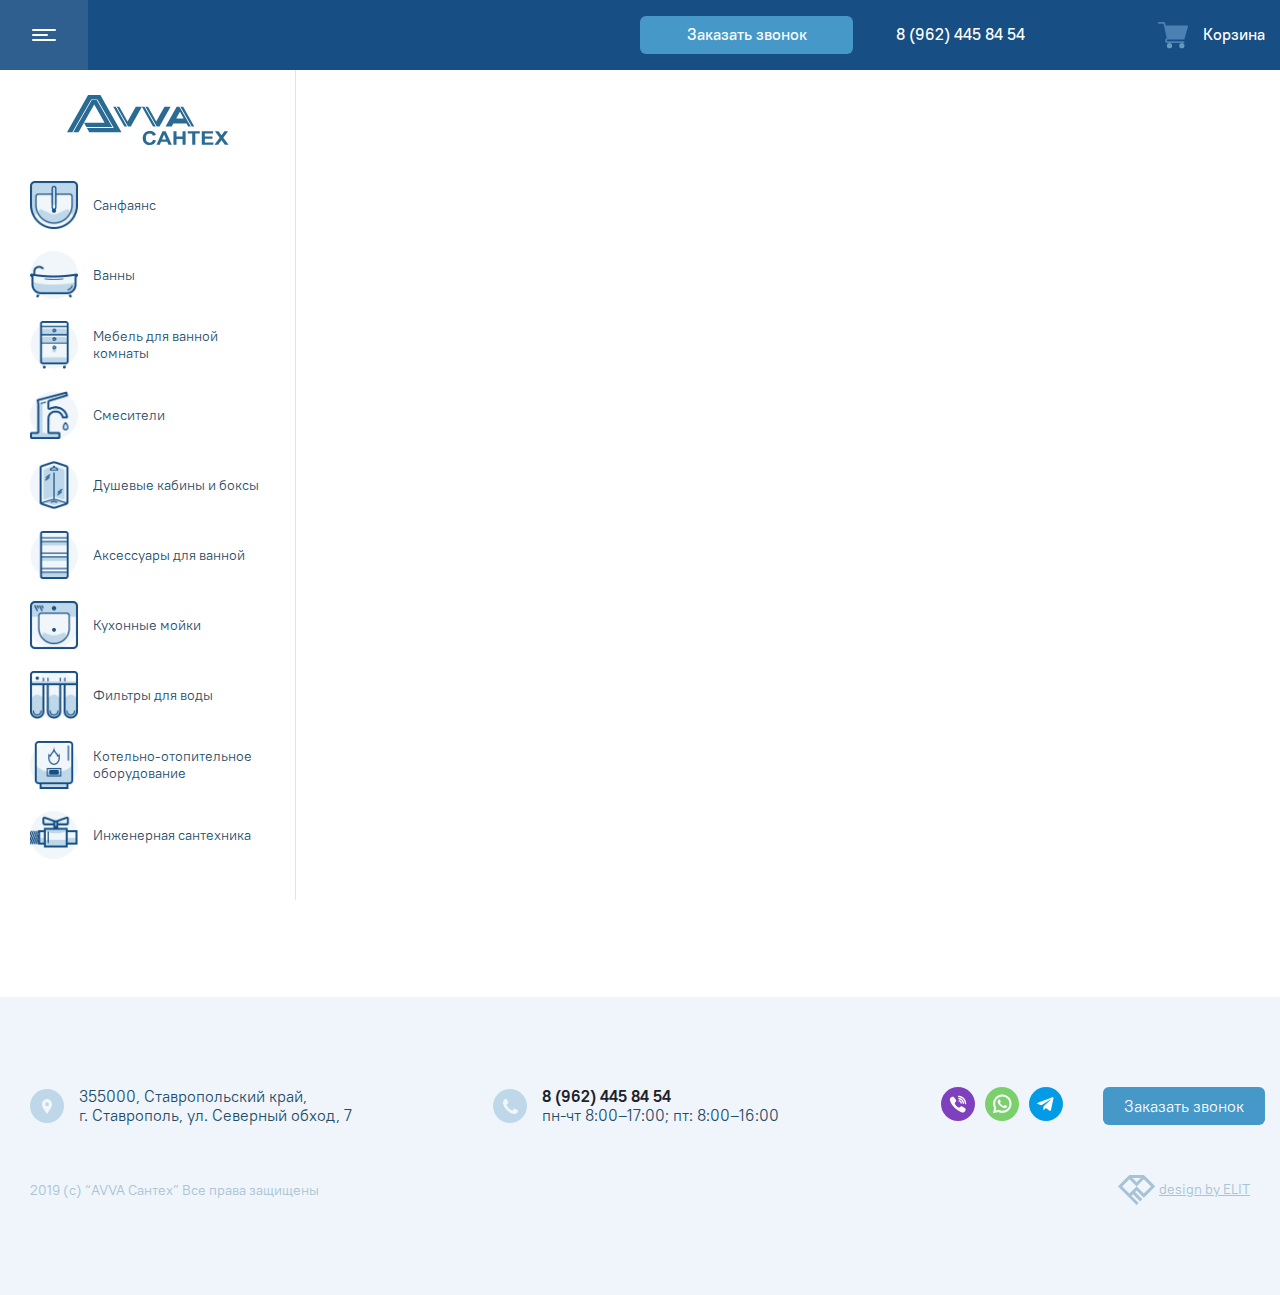
<file: guarantee.html>
<!DOCTYPE html>
<html lang="ru">

<head>
  <meta charset="UTF-8">
  <meta name="viewport" content="width=device-width, initial-scale=1.0">
  <meta http-equiv="X-UA-Compatible" content="ie=edge">
  <title>Гарантия и возврат</title>
  <link rel="stylesheet" href="css/normalize.css">
  <link rel="stylesheet" href="css/bootstrap.css">
  <link rel="stylesheet" href="slick/slick.css">
  <link rel="stylesheet" href="slick/slick-theme.css">
  <link rel="stylesheet" href="css/jquery-ui.css">
  <link rel="stylesheet" href="css/mmenu-light.css">
  <link rel="stylesheet" href="css/style.css">
</head>

<body>

  <div class="mobile-menu-wrapper" id="my-page">

    <div id="my-header">
      <nav class="navigation__mobile-menu" id="my-menu">
        <ul class="navigation__list">
          <li class="navigation__item">
            <div class="navigation__item-wrapper">
              <svg xmlns="http://www.w3.org/2000/svg" width="48" height="48" viewBox="0 0 48 48">
                <defs />
                <path fill="#f0f6fa" d="M48 24c0 13.255-10.745 24-24 24S0 37.255 0 24 10.745 0 24 0s24 10.745 24 24z" />
              </svg>
              <p>Санфаянс</p>
            </div>
            <ul class="navigation__list navigation__list--inner">
              <li class="navigation__item">
                <a class="navigation__link" href="list.html">
                  <div class="navigation__item-wrapper">
                    <svg xmlns="http://www.w3.org/2000/svg" width="48" height="48" viewBox="0 0 48 48">
                      <defs />
                      <path fill="#f0f6fa"
                        d="M48 24c0 13.255-10.745 24-24 24S0 37.255 0 24 10.745 0 24 0s24 10.745 24 24z" />
                    </svg>
                    <p>Раздел 2-го уровня</p>
                  </div>
                </a>
              </li>
              <li class="navigation__item">
                <a class="navigation__link" href="list.html">
                  <div class="navigation__item-wrapper">
                    <svg xmlns="http://www.w3.org/2000/svg" width="48" height="48" viewBox="0 0 48 48">
                      <defs />
                      <path fill="#f0f6fa"
                        d="M48 24c0 13.255-10.745 24-24 24S0 37.255 0 24 10.745 0 24 0s24 10.745 24 24z" />
                    </svg>
                    <p>Раздел 2-го уровня</p>
                  </div>
                </a>
              </li>
            </ul>
          </li>
          <li class="navigation__item">
            <div class="navigation__item-wrapper">
              <svg xmlns="http://www.w3.org/2000/svg" width="48" height="48" viewBox="0 0 48 48">
                <defs />
                <path fill="#f0f6fa" d="M48 24c0 13.255-10.745 24-24 24S0 37.255 0 24 10.745 0 24 0s24 10.745 24 24z" />
              </svg>
              <p>Ванны</p>
            </div>
          </li>
          <li class="navigation__item">
            <div class="navigation__item-wrapper">
              <svg xmlns="http://www.w3.org/2000/svg" width="48" height="48" viewBox="0 0 48 48">
                <defs />
                <path fill="#f0f6fa" d="M48 24c0 13.255-10.745 24-24 24S0 37.255 0 24 10.745 0 24 0s24 10.745 24 24z" />
              </svg>
              <p>Мебель для ванной комнаты</p>
            </div>
          </li>
          <li class="navigation__item">
            <div class="navigation__item-wrapper">
              <svg xmlns="http://www.w3.org/2000/svg" width="48" height="48" viewBox="0 0 48 48">
                <defs />
                <path fill="#f0f6fa" d="M48 24c0 13.255-10.745 24-24 24S0 37.255 0 24 10.745 0 24 0s24 10.745 24 24z" />
              </svg>
              <p>Смесители</p>
            </div>
          </li>
          <li class="navigation__item">
            <div class="navigation__item-wrapper">
              <svg xmlns="http://www.w3.org/2000/svg" width="48" height="48" viewBox="0 0 48 48">
                <defs />
                <path fill="#f0f6fa" d="M48 24c0 13.255-10.745 24-24 24S0 37.255 0 24 10.745 0 24 0s24 10.745 24 24z" />
              </svg>
              <p>Душевые кабины и боксы</p>
            </div>
          </li>
          <li class="navigation__item">
            <div class="navigation__item-wrapper">
              <svg xmlns="http://www.w3.org/2000/svg" width="48" height="48" viewBox="0 0 48 48">
                <defs />
                <path fill="#f0f6fa" d="M48 24c0 13.255-10.745 24-24 24S0 37.255 0 24 10.745 0 24 0s24 10.745 24 24z" />
              </svg>
              <p>Аксессуары для ванной комнаты</p>
            </div>
          </li>
          <li class="navigation__item">
            <div class="navigation__item-wrapper">
              <svg xmlns="http://www.w3.org/2000/svg" width="48" height="48" viewBox="0 0 48 48">
                <defs />
                <path fill="#f0f6fa" d="M48 24c0 13.255-10.745 24-24 24S0 37.255 0 24 10.745 0 24 0s24 10.745 24 24z" />
              </svg>
              <p>Кухонные мойки</p>
            </div>
          </li>
          <li class="navigation__item">
            <div class="navigation__item-wrapper">
              <svg xmlns="http://www.w3.org/2000/svg" width="48" height="48" viewBox="0 0 48 48">
                <defs />
                <path fill="#f0f6fa" d="M48 24c0 13.255-10.745 24-24 24S0 37.255 0 24 10.745 0 24 0s24 10.745 24 24z" />
              </svg>
              <p>Фильтры для воды</p>
            </div>
          </li>
          <li class="navigation__item">
            <div class="navigation__item-wrapper">
              <svg xmlns="http://www.w3.org/2000/svg" width="48" height="48" viewBox="0 0 48 48">
                <defs />
                <path fill="#f0f6fa" d="M48 24c0 13.255-10.745 24-24 24S0 37.255 0 24 10.745 0 24 0s24 10.745 24 24z" />
              </svg>
              <p>Котельно отопительное оборудование</p>
            </div>
          </li>
          <li class="navigation__item">
            <div class="navigation__item-wrapper">
              <svg xmlns="http://www.w3.org/2000/svg" width="48" height="48" viewBox="0 0 48 48">
                <defs />
                <path fill="#f0f6fa" d="M48 24c0 13.255-10.745 24-24 24S0 37.255 0 24 10.745 0 24 0s24 10.745 24 24z" />
              </svg>
              <p>Инженерная сантехника</p>
            </div>
          </li>
          <li class="navigation__item">
            <div class="navigation__item-wrapper">
              <svg xmlns="http://www.w3.org/2000/svg" width="48" height="48" viewBox="0 0 48 48">
                <defs />
                <path fill="#f0f6fa" d="M48 24c0 13.255-10.745 24-24 24S0 37.255 0 24 10.745 0 24 0s24 10.745 24 24z" />
              </svg>
              <p>Расходные материалы</p>
            </div>
          </li>
          <li class="navigation__item">
            <div class="navigation__item-wrapper">
              <svg xmlns="http://www.w3.org/2000/svg" width="48" height="48" viewBox="0 0 48 48">
                <defs />
                <path fill="#f0f6fa" d="M48 24c0 13.255-10.745 24-24 24S0 37.255 0 24 10.745 0 24 0s24 10.745 24 24z" />
              </svg>
              <p>Акции</p>
            </div>
          </li>
        </ul>
      </nav>
    </div>

  </div>

  <div class="main__shadow hide"></div>

  <div class="main-wrapper">

    <div class="wrapper-navigation">

      <aside class="navigation navigation--full">
        <div class="menu-button--full">
          <a class="menu-button">
            <svg xmlns="http://www.w3.org/2000/svg" width="24" height="12" viewBox="0 0 24 12">
              <defs />
              <path fill="#fff"
                d="M0 1a1 1 0 011-1h22a1 1 0 110 2H1a1 1 0 01-1-1zM0 6a1 1 0 011-1h14a1 1 0 110 2H1a1 1 0 01-1-1zM0 11a1 1 0 011-1h22a1 1 0 110 2H1a1 1 0 01-1-1z" />
            </svg>
          </a>
        </div>
        <span class="logo--full">
          <a>
            <svg xmlns="http://www.w3.org/2000/svg" width="162" height="50" fill="none" viewBox="0 0 162 50">
              <defs />
              <path fill="#2A6B93" fill-rule="evenodd"
                d="M33.416 0l7.444 13.167 13.62 24.089H22.294l-2.159-3.811-.314-.567h26.851l-.44-.756-15.565-27-.427-.744H24.24L5.297 37.256H0l13.62-24.09L21.064 0h12.352zM19.394 32.122l-2.472-4.366 5.159-9.134L27.24 9.5l5.16 9.122 5.159 9.134H16.922l-3.227 5.689-2.146 3.81H6.25L24.767 5.123h4.946l15.566 27H19.394zM63.815 31.468l11.097-19.612h-6.076c-2.761 4.867-5.51 9.734-8.272 14.612-2.75-4.878-5.51-9.745-8.26-14.612h-2.56L61.04 31.468h2.774zM48.79 11.856h-2.56l11.084 19.612h2.774L48.789 11.856zM106.344 28.479h13.155l1.683 2.989h2.56l-11.297-19.612h-2.775L98.574 31.468h6.075l1.695-2.99zm18.352 2.989h2.561l-11.084-19.612h-2.774l11.297 19.612zm-8.034-7.99h-7.494l3.753-6.622 3.741 6.622z"
                clip-rule="evenodd" />
              <path fill="#2A6B93" fill-rule="evenodd"
                d="M92.485 31.468l11.096-19.612h-6.088c-2.749 4.867-5.498 9.734-8.26 14.612-2.748-4.878-5.51-9.745-8.26-14.612h-2.56L89.71 31.468h2.774zM77.459 11.856h-2.561l11.084 19.612h2.774L77.46 11.856z"
                clip-rule="evenodd" />
              <path fill="#2A6B93"
                d="M86.019 44.811l2.975.811c-.464 1.478-1.218 2.578-2.284 3.3C85.642 49.645 84.3 50 82.667 50c-2.02 0-3.69-.611-4.996-1.833-1.293-1.223-1.945-2.89-1.945-5.012 0-2.244.652-3.989 1.958-5.233 1.305-1.244 3.038-1.867 5.16-1.867 1.87 0 3.376.49 4.543 1.467.69.578 1.218 1.411 1.557 2.49l-3.038.643c-.176-.7-.552-1.255-1.13-1.655-.565-.411-1.268-.611-2.084-.611-1.13 0-2.046.367-2.749 1.078-.703.722-1.054 1.877-1.054 3.477 0 1.7.351 2.923 1.042 3.645.69.722 1.594 1.078 2.699 1.078.815 0 1.531-.223 2.109-.69.59-.455 1.016-1.177 1.28-2.166zM104.802 49.778h-3.314l-1.318-3.067h-6.1L92.8 49.778h-3.263L95.45 36.3H98.7l6.101 13.478zm-5.636-5.345l-2.11-4.989-2.058 4.99h4.168zM106.446 49.778V36.3h3.076v5.311h6V36.3h3.076v13.478h-3.076v-5.89h-6v5.89h-3.076zM125.218 49.778v-11.2h-4.506V36.3h12.076v2.278h-4.482v11.2h-3.088zM134.78 49.778V36.3h11.26v2.278h-8.185v3h7.62v2.266h-7.62V47.5h8.486v2.278H134.78zM147.427 49.778l5.247-7.023-4.758-6.455h3.578l3 4.01 3-4.01h3.59l-4.77 6.456 5.247 7.022h-3.691l-3.376-4.567-3.377 4.567h-3.69z" />
            </svg>
          </a>
        </span>
        <nav>
          <ul class="navigation__list">
            <li class="navigation__item">
              <a class="navigation__link" href="category.html">
                <img src="img/4.png" alt="">
                <p>Санфаянс</p>
              </a>
              <ul class="navigation__list navigation__list--inner">
                <li class="navigation__item">
                  <a class="navigation__link" href="list.html">
                    <img src="img/1.png" alt="">
                    <p>Унитазы</p>
                  </a>
                </li>
                <li class="navigation__item">
                  <a class="navigation__link" href="list.html">
                    <img src="img/4.png" alt="">
                    <p>Раковины</p>
                  </a>
                </li>
                <li class="navigation__item">
                  <a class="navigation__link" href="list.html">
                    <img src="img/5.png" alt="">
                    <p>Инсталляция</p>
                  </a>
                </li>
                <li class="navigation__item">
                  <a class="navigation__link" href="list.html">
                    <img src="img/2.png" alt="">
                    <p>Биде</p>
                  </a>
                </li>
                <li class="navigation__item">
                  <a class="navigation__link" href="list.html">
                    <img src="img/3.png" alt="">
                    <p>Писсуары</p>
                  </a>
                </li>
                <li class="navigation__item">
                  <a class="navigation__link" href="list.html">
                    <img src="img/6.png" alt="">
                    <p>Слив</p>
                  </a>
                </li>
              </ul>
            </li>
            <li class="navigation__item">
              <a class="navigation__link" href="category.html">
                <img src="img/7.png" alt="">
                <p>Ванны</p>
              </a>
              <ul class="navigation__list navigation__list--inner">
                <li class="navigation__item">
                  <a class="navigation__link" href="list.html">
                    <img src="img/7.png" alt="">
                    <p>Акриловые ванны</p>
                  </a>
                </li>
                <li class="navigation__item">
                  <a class="navigation__link" href="list.html">
                    <img src="img/7.png" alt="">
                    <p>Чугунные ванны</p>
                  </a>
                </li>
                <li class="navigation__item">
                  <a class="navigation__link" href="#">
                    <img src="img/7.png" alt="">
                    <p>Стальные ванны</p>
                  </a>
                </li>
                <li class="navigation__item">
                  <a class="navigation__link" href="#">
                    <img src="img/7.png" alt="">
                    <p>Ванны из искусственного камня</p>
                  </a>
                </li>
                <li class="navigation__item">
                  <a class="navigation__link" href="#">
                    <img src="img/8.png" alt="">
                    <p>Экраны для ванны</p>
                  </a>
                </li>
                <li class="navigation__item">
                  <a class="navigation__link" href="#">
                    <img src="img/9.png" alt="">
                    <p>Слив</p>
                  </a>
                </li>
              </ul>
            </li>
            <li class="navigation__item">
              <a class="navigation__link" href="#">
                <img src="img/13.png" alt="">
                <p>Мебель для ванной комнаты</p>
              </a>
              <ul class="navigation__list navigation__list--inner">
                <li class="navigation__item">
                  <a class="navigation__link" href="list.html">
                    <img src="img/10.png" alt="">
                    <p>Гарнитуры для ванной комнаты</p>
                  </a>
                </li>
                <li class="navigation__item">
                  <a class="navigation__link" href="list.html">
                    <img src="img/10.png" alt="">
                    <p>Тумбы с раковиной</p>
                  </a>
                </li>
                <li class="navigation__item">
                  <a class="navigation__link" href="list.html">
                    <img src="img/11.png" alt="">
                    <p>Консоли для раковины</p>
                  </a>
                </li>
                <li class="navigation__item">
                  <a class="navigation__link" href="list.html">
                    <img src="img/12.png" alt="">
                    <p>Зеркала</p>
                  </a>
                </li>
                <li class="navigation__item">
                  <a class="navigation__link" href="list.html">
                    <img src="img/13.png" alt="">
                    <p>Шкафы-пеналы</p>
                  </a>
                </li>
                <li class="navigation__item">
                  <a class="navigation__link" href="list.html">
                    <img src="img/14.png" alt="">
                    <p>Шкафы</p>
                  </a>
                </li>
                <li class="navigation__item">
                  <a class="navigation__link" href="list.html">
                    <img src="img/15.png" alt="">
                    <p>Тумба в ванную комнату</p>
                  </a>
                </li>
                <li class="navigation__item">
                  <a class="navigation__link" href="list.html">
                    <img src="img/16.png" alt="">
                    <p>Полки в ванную комнату</p>
                  </a>
                </li>
              </ul>
            </li>
            <li class="navigation__item">
              <a class="navigation__link" href="#">
                <img src="img/18.png" alt="">
                <p>Смесители</p>
              </a>
              <ul class="navigation__list navigation__list--inner">
                <li class="navigation__item">
                  <a class="navigation__link" href="list.html">
                    <img src="img/17.png" alt="">
                    <p>Душ</p>
                  </a>
                </li>
                <li class="navigation__item">
                  <a class="navigation__link" href="list.html">
                    <img src="img/17.png" alt="">
                    <p>Встраиваемые душевые системы</p>
                  </a>
                </li>
                <li class="navigation__item">
                  <a class="navigation__link" href="list.html">
                    <img src="img/18.png" alt="">
                    <p>Смесители для раковины</p>
                  </a>
                </li>
                <li class="navigation__item">
                  <a class="navigation__link" href="list.html">
                    <img src="img/18.png" alt="">
                    <p>Смесители для ванны</p>
                  </a>
                </li>
                <li class="navigation__item">
                  <a class="navigation__link" href="list.html">
                    <img src="img/18.png" alt="">
                    <p>Смесители для кухни</p>
                  </a>
                </li>
                <li class="navigation__item">
                  <a class="navigation__link" href="list.html">
                    <img src="img/18.png" alt="">
                    <p>Смесители для душа</p>
                  </a>
                </li>
                <li class="navigation__item">
                  <a class="navigation__link" href="list.html">
                    <img src="img/18.png" alt="">
                    <p>Встраиваемые смесители</p>
                  </a>
                </li>
                <li class="navigation__item">
                  <a class="navigation__link" href="list.html">
                    <img src="img/18.png" alt="">
                    <p>Смесители для биде</p>
                  </a>
                </li>
                <li class="navigation__item">
                  <a class="navigation__link" href="list.html">
                    <img src="img/18.png" alt="">
                    <p>Смеситель на борт ванны</p>
                  </a>
                </li>
              </ul>
            </li>
            <li class="navigation__item">
              <a class="navigation__link" href="#">
                <img src="img/19.png" alt="">
                <p>Душевые кабины и боксы</p>
              </a>
              <ul class="navigation__list navigation__list--inner">
                <li class="navigation__item">
                  <a class="navigation__link" href="list.html">
                    <img src="img/19.png" alt="">
                    <p>Душевые уголки</p>
                  </a>
                </li>
                <li class="navigation__item">
                  <a class="navigation__link" href="list.html">
                    <img src="img/20.png" alt="">
                    <p>Душевые двери</p>
                  </a>
                </li>
                <li class="navigation__item">
                  <a class="navigation__link" href="list.html">
                    <img src="img/21.png" alt="">
                    <p>Душевые поддоны</p>
                  </a>
                </li>
                <li class="navigation__item">
                  <a class="navigation__link" href="list.html">
                    <img src="img/22.png" alt="">
                    <p>Душевые перегородки</p>
                  </a>
                </li>
                <li class="navigation__item">
                  <a class="navigation__link" href="list.html">
                    <img src="img/19.png" alt="">
                    <p>Душевые кабины</p>
                  </a>
                </li>
                <li class="navigation__item">
                  <a class="navigation__link" href="list.html">
                    <img src="img/19.png" alt="">
                    <p>Душевые боксы</p>
                  </a>
                </li>
                <li class="navigation__item">
                  <a class="navigation__link" href="list.html">
                    <img src="img/23.png" alt="">
                    <p>Шторки на ванну</p>
                  </a>
                </li>
                <li class="navigation__item">
                  <a class="navigation__link" href="list.html">
                    <img src="img/24.png" alt="">
                    <p>Сиденья для душа</p>
                  </a>
                </li>
                <li class="navigation__item">
                  <a class="navigation__link" href="list.html">
                    <img src="img/25.png" alt="">
                    <p>Душевые лотки и трапы</p>
                  </a>
                </li>
              </ul>
            </li>
            <li class="navigation__item">
              <a class="navigation__link" href="#">
                <img src="img/16.png" alt="">
                <p>Аксессуары для ванной</p>
              </a>
              <ul class="navigation__list navigation__list--inner">
                <li class="navigation__item">
                  <a class="navigation__link" href="list.html">
                    <img src="img/16.png" alt="">
                    <p>Полки в ванную комнату</p>
                  </a>
                </li>
                <li class="navigation__item">
                  <a class="navigation__link" href="list.html">
                    <img src="img/26.png" alt="">
                    <p>Крючки для ванной</p>
                  </a>
                </li>
                <li class="navigation__item">
                  <a class="navigation__link" href="list.html">
                    <img src="img/27.png" alt="">
                    <p>Полотенцедержатели</p>
                  </a>
                </li>
                <li class="navigation__item">
                  <a class="navigation__link" href="list.html">
                    <img src="img/28.png" alt="">
                    <p>Мыльницы</p>
                  </a>
                </li>
                <li class="navigation__item">
                  <a class="navigation__link" href="list.html">
                    <img src="img/29.png" alt="">
                    <p>Дозаторы</p>
                  </a>
                </li>
                <li class="navigation__item">
                  <a class="navigation__link" href="list.html">
                    <img src="img/30.png" alt="">
                    <p>Стаканы для ванной</p>
                  </a>
                </li>
                <li class="navigation__item">
                  <a class="navigation__link" href="list.html">
                    <img src="img/26.png" alt="">
                    <p>Другие держатели</p>
                  </a>
                </li>
                <li class="navigation__item">
                  <a class="navigation__link" href="list.html">
                    <img src="img/31.png" alt="">
                    <p>Держатели для туалетной бумаги</p>
                  </a>
                </li>
                <li class="navigation__item">
                  <a class="navigation__link" href="list.html">
                    <img src="img/32.png" alt="">
                    <p>Ёршики и стойки</p>
                  </a>
                </li>
                <li class="navigation__item">
                  <a class="navigation__link" href="list.html">
                    <img src="img/33.png" alt="">
                    <p>Шторы,корзины,коврики</p>
                  </a>
                </li>
                <li class="navigation__item">
                  <a class="navigation__link" href="list.html">
                    <img src="img/34.png" alt="">
                    <p>Мусорные вёдра</p>
                  </a>
                </li>
                <li class="navigation__item">
                  <a class="navigation__link" href="list.html">
                    <img src="img/35.png" alt="">
                    <p>Прочее</p>
                  </a>
                </li>
              </ul>
            </li>
            <li class="navigation__item">
              <a class="navigation__link" href="#">
                <img src="img/36.png" alt="">
                <p>Кухонные мойки</p>
              </a>
              <ul class="navigation__list navigation__list--inner">
                <li class="navigation__item">
                  <a class="navigation__link" href="list.html">
                    <img src="img/36.png" alt="">
                    <p>Мойки из искусственного мрамора</p>
                  </a>
                </li>
                <li class="navigation__item">
                  <a class="navigation__link" href="list.html">
                    <img src="img/36.png" alt="">
                    <p>Мойки из искусственного гранита</p>
                  </a>
                </li>
                <li class="navigation__item">
                  <a class="navigation__link" href="list.html">
                    <img src="img/36.png" alt="">
                    <p>Мойки из нержавеющей стали</p>
                  </a>
                </li>
                <li class="navigation__item">
                  <a class="navigation__link" href="list.html">
                    <img src="img/37.png" alt="">
                    <p>Измельчители отходов</p>
                  </a>
                </li>
                <li class="navigation__item">
                  <a class="navigation__link" href="list.html">
                    <img src="img/35.png" alt="">
                    <p>Аксессуары для кухонных моек</p>
                  </a>
                </li>
                <li class="navigation__item">
                  <a class="navigation__link" href="list.html">
                    <img src="img/6.png" alt="">
                    <p>Слив</p>
                  </a>
                </li>
              </ul>
            </li>
            <li class="navigation__item">
              <a class="navigation__link" href="#">
                <img src="img/38.png" alt="">
                <p>Фильтры для воды</p>
              </a>
              <ul class="navigation__list navigation__list--inner">
                <li class="navigation__item">
                  <a class="navigation__link" href="list.html">
                    <img src="img/38.png" alt="">
                    <p>Фильтры под раковину</p>
                  </a>
                </li>
                <li class="navigation__item">
                  <a class="navigation__link" href="list.html">
                    <img src="img/39.png" alt="">
                    <p>Фильтр-кувшин</p>
                  </a>
                </li>
                <li class="navigation__item">
                  <a class="navigation__link" href="list.html">
                    <img src="img/40.png" alt="">
                    <p>Картриджи для фильтров</p>
                  </a>
                </li>
                <li class="navigation__item">
                  <a class="navigation__link" href="list.html">
                    <img src="img/18.png" alt="">
                    <p>Краны для питьевой воды</p>
                  </a>
                </li>
                <li class="navigation__item">
                  <a class="navigation__link" href="list.html">
                    <img src="img/40.png" alt="">
                    <p>Магистральные фильтры</p>
                  </a>
                </li>
                <li class="navigation__item">
                  <a class="navigation__link" href="list.html">
                    <img src="img/41.png" alt="">
                    <p>Кулеры для воды</p>
                  </a>
                </li>
                <li class="navigation__item">
                  <a class="navigation__link" href="list.html">
                    <img src="img/35.png" alt="">
                    <p>Прочее</p>
                  </a>
                </li>
              </ul>
            </li>
            <li class="navigation__item">
              <a class="navigation__link" href="#">
                <img src="img/42.png" alt="">
                <p>Котельно-отопительное оборудование</p>
              </a>
              <ul class="navigation__list navigation__list--inner">
                <li class="navigation__item">
                  <a class="navigation__link" href="list.html">
                    <img src="img/42.png" alt="">
                    <p>Котлы газовые</p>
                  </a>
                </li>
                <li class="navigation__item">
                  <a class="navigation__link" href="list.html">
                    <img src="img/42.png" alt="">
                    <p>Котлы электрические</p>
                  </a>
                </li>
                <li class="navigation__item">
                  <a class="navigation__link" href="list.html">
                    <img src="img/42.png" alt="">
                    <p>Котлы твердотопливные</p>
                  </a>
                </li>
                <li class="navigation__item">
                  <a class="navigation__link" href="list.html">
                    <img src="img/42.png" alt="">
                    <p>Промышленные котлы</p>
                  </a>
                </li>
                <li class="navigation__item">
                  <a class="navigation__link" href="list.html">
                    <img src="img/43.png" alt="">
                    <p>Комплектующие для котлов</p>
                  </a>
                </li>
                <li class="navigation__item">
                  <a class="navigation__link" href="list.html">
                    <img src="img/45.png" alt="">
                    <p>Водонагреватели</p>
                  </a>
                </li>
                <li class="navigation__item">
                  <a class="navigation__link" href="list.html">
                    <img src="img/44.png" alt="">
                    <p>Газовые колонки</p>
                  </a>
                </li>
                <li class="navigation__item">
                  <a class="navigation__link" href="list.html">
                    <img src="img/46.png" alt="">
                    <p>Радиаторы стальные панельные</p>
                  </a>
                </li>
                <li class="navigation__item">
                  <a class="navigation__link" href="list.html">
                    <img src="img/46.png" alt="">
                    <p>Радиаторы Алюминиевые и Биметаллические</p>
                  </a>
                </li>
              </ul>
            </li>
            <li class="navigation__item">
              <a class="navigation__link" href="#">
                <img src="img/47.png" alt="">
                <p>Инженерная сантехника</p>
              </a>
              <ul class="navigation__list navigation__list--inner">
                <li class="navigation__item">
                  <a class="navigation__link" href="list.html">
                    <img src="img/47.png" alt="">
                    <p>Арматура</p>
                  </a>
                </li>
                <li class="navigation__item">
                  <a class="navigation__link" href="list.html">
                    <img src="img/48.png" alt="">
                    <p>Трубы</p>
                  </a>
                </li>
                <li class="navigation__item">
                  <a class="navigation__link" href="list.html">
                    <img src="img/49.png" alt="">
                    <p>Фитинги</p>
                  </a>
                </li>
                <li class="navigation__item">
                  <a class="navigation__link" href="list.html">
                    <img src="img/50.png" alt="">
                    <p>Насосное оборудование</p>
                  </a>
                </li>
                <li class="navigation__item">
                  <a class="navigation__link" href="list.html">
                    <img src="img/51.png" alt="">
                    <p>Баки и ёмкости</p>
                  </a>
                </li>
                <li class="navigation__item">
                  <a class="navigation__link" href="list.html">
                    <img src="img/52.png" alt="">
                    <p>Контрольно-измерительные приборы и автоматика</p>
                  </a>
                </li>
                <li class="navigation__item">
                  <a class="navigation__link" href="list.html">
                    <img src="img/53.png" alt="">
                    <p>Теплоизоляция</p>
                  </a>
                </li>
                <li class="navigation__item">
                  <a class="navigation__link" href="list.html">
                    <img src="img/54.png" alt="">
                    <p>Теплый политика</p>
                  </a>
                </li>
                <li class="navigation__item">
                  <a class="navigation__link" href="list.html">
                    <img src="img/43.png" alt="">
                    <p>Инструменты для монтажа</p>
                  </a>
                </li>
                <li class="navigation__item">
                  <a class="navigation__link" href="list.html">
                    <img src="img/35.png" alt="">
                    <p>Прочее</p>
                  </a>
                </li>
              </ul>
            </li>
          </ul>
        </nav>
      </aside>

      <aside class="navigation navigation--short hide">
        <a class="menu-button">
          <svg xmlns="http://www.w3.org/2000/svg" width="24" height="12" viewBox="0 0 24 12">
            <defs />
            <path fill="#fff"
              d="M0 1a1 1 0 011-1h22a1 1 0 110 2H1a1 1 0 01-1-1zM0 6a1 1 0 011-1h14a1 1 0 110 2H1a1 1 0 01-1-1zM0 11a1 1 0 011-1h22a1 1 0 110 2H1a1 1 0 01-1-1z" />
          </svg>
        </a>
        <span class="logo">
          <a>
            <svg xmlns="http://www.w3.org/2000/svg" width="55" height="38" fill="none" viewBox="0 0 55 38">
              <defs />
              <path fill="#2A6B93" fill-rule="evenodd"
                d="M33.416 0l7.444 13.167 13.62 24.089H22.294l-2.159-3.811-.314-.567h26.851l-.44-.756-15.565-27-.427-.744H24.24L5.297 37.256H0l13.62-24.09L21.064 0h12.352zM19.394 32.122l-2.472-4.366 5.159-9.134L27.24 9.5l5.16 9.122 5.159 9.134H16.922l-3.227 5.689-2.146 3.81H6.25L24.767 5.123h4.946l15.566 27H19.394z"
                clip-rule="evenodd" />
            </svg>
          </a>
        </span>
        <nav>
          <ul class="navigation__list">
            <li class="navigation__item">
              <a class="navigation__link" href="#">
                <img src="img/4.png" alt="">
              </a>
            </li>
            <li class="navigation__item">
              <a class="navigation__link" href="#">
                <img src="img/7.png" alt="">
              </a>
            </li>
            <li class="navigation__item">
              <a class="navigation__link" href="#">
                <img src="img/13.png" alt="">
              </a>
            </li>
            <li class="navigation__item">
              <a class="navigation__link" href="#">
                <img src="img/18.png" alt="">
              </a>
            </li>
            <li class="navigation__item">
              <a class="navigation__link" href="#">
                <img src="img/19.png" alt="">
              </a>
            </li>
            <li class="navigation__item">
              <a class="navigation__link" href="#">
                <img src="img/16.png" alt="">
              </a>
            </li>
            <li class="navigation__item">
              <a class="navigation__link" href="#">
                <img src="img/36.png" alt="">
              </a>
            </li>
            <li class="navigation__item">
              <a class="navigation__link" href="#">
                <img src="img/38.png" alt="">
              </a>
            </li>
            <li class="navigation__item">
              <a class="navigation__link" href="#">
                <img src="img/42.png" alt="">
              </a>
            </li>
            <li class="navigation__item">
              <a class="navigation__link" href="#">
                <img src="img/47.png" alt="">
              </a>
            </li>
          </ul>
        </nav>
      </aside>

    </div>

    <div class="wrapper">

      <header class="header">
        <div class="container-fluid">
          <div class="container content--full">
            <div class="row header__row">
              <div class="col-lg col-xl header__item header__item--account">
                <svg xmlns="http://www.w3.org/2000/svg" width="20" height="27" viewBox="0 0 20 27">
                  <defs />
                  <path fill="#4b80b3"
                    d="M10.004 12.86c2.924 0 5.294-2.879 5.294-6.43 0-3.551-.778-6.43-5.294-6.43S4.71 2.879 4.71 6.43c0 3.551 2.37 6.43 5.294 6.43zM19.986 22.415c-.098-6.186-.906-7.95-7.088-9.065 0 0-.87 1.109-2.899 1.109S7.1 13.35 7.1 13.35C.985 14.454.128 16.19.015 22.214c-.01.492-.013.518-.015.46v.65s1.474 2.968 10 2.968 9.998-2.968 9.998-2.968v-.48c-.001.035-.004-.034-.01-.43z" />
                </svg>
                <a href="#">Личный кабинет</a>
              </div>
              <div class="col-lg-2 col-xl-2 offset-xl-4 header__item header__item--order">
                <a href="#" data-toggle="modal" data-target="#modal-recall">Заказать звонок</a>
              </div>
              <div class="col-lg-2 col-xl-2 header__item header__item--tel">
                <a href="tel:+79624458454">8 (962) 445 84 54</a>
              </div>
              <div class="col-lg-2 col-xl-2 header__item header__item--cart">
                <svg xmlns="http://www.w3.org/2000/svg" width="30" height="27" viewBox="0 0 30 27">
                  <defs />
                  <path fill="#4b80b3"
                    d="M9.727 17.578h15.879c.393 0 .738-.26.844-.637l3.516-12.305a.878.878 0 00-.845-1.12H7.697L7.07.688A.879.879 0 006.211 0H.879a.879.879 0 100 1.758h4.627L8.679 16.04a2.638 2.638 0 00-1.59 2.417 2.64 2.64 0 002.638 2.637h15.879a.878.878 0 100-1.758H9.726a.88.88 0 010-1.758z" />
                  <path fill="#649abc"
                    d="M8.85 23.727a2.64 2.64 0 002.637 2.636 2.64 2.64 0 002.637-2.636 2.64 2.64 0 00-2.637-2.637 2.64 2.64 0 00-2.637 2.637zM21.21 23.727a2.64 2.64 0 002.637 2.636 2.64 2.64 0 002.636-2.636 2.64 2.64 0 00-2.636-2.637 2.64 2.64 0 00-2.637 2.637z" />
                </svg>
                <a href="cart.html">Корзина</a>
              </div>
            </div>
          </div>
        </div>
      </header>

      <div class="header-mobile">

        <div class="controls-mobile">
          <a href="#my-menu" class="menu-mobile">
            <svg xmlns="http://www.w3.org/2000/svg" width="28" height="17" viewBox="0 0 28 17">
              <defs />
              <path fill="#04b2d9" d="M0 0h28v3H0zM0 7h20v3H0zM0 14h28v3H0z" />
            </svg>
          </a>
          <a class="logo-mobile" href="index.html">
            <svg xmlns="http://www.w3.org/2000/svg" fill="none" width="40" height="27" viewBox="0 0 40 27">
              <defs />
              <path fill="#2A6B93" fill-rule="evenodd"
                d="M24.217 0l5.395 9.542L39.482 27H16.158l-1.565-2.762-.227-.41h19.46l-.32-.548-11.28-19.568-.31-.54h-4.348L3.839 27H0L9.87 9.542 15.266 0h8.952zM14.055 23.28l-1.792-3.165 3.74-6.619 3.738-6.611 3.74 6.611 3.738 6.62H12.264l-2.338 4.122L8.37 27H4.531L17.949 3.712h3.585l11.28 19.568H14.055z"
                clip-rule="evenodd" />
            </svg>
          </a>
          <a href="cart.html" class="cart-mobile cart-mobile--active">
            <svg xmlns="http://www.w3.org/2000/svg" fill="none" width="20" height="20" viewBox="0 0 20 20">
              <defs />
              <path fill="#04B2D9"
                d="M6 16c-1.1 0-2 .9-2 2s.9 2 2 2 2-.9 2-2-.9-2-2-2zM0 0v2h2l3.6 7.6L4.2 12c-.1.3-.2.7-.2 1 0 1.1.9 2 2 2h12v-2H6.4c-.1 0-.2-.1-.2-.2v-.1l.9-1.7h7.4c.8 0 1.4-.4 1.7-1l3.6-6.5c.2-.2.2-.3.2-.5 0-.6-.4-1-1-1H4.2l-.9-2H0zm16 16c-1.1 0-2 .9-2 2s.9 2 2 2 2-.9 2-2-.9-2-2-2z" />
            </svg>
          </a>
          <a href="#" data-toggle="modal" data-target="#modal-mobile" class="phone-mobile">
            <svg xmlns="http://www.w3.org/2000/svg" fill="none" width="20" height="20" viewBox="0 0 20 20">
              <defs />
              <path fill="#04B2D9"
                d="M19.957 15.496c-.056-.17-.416-.421-1.08-.752a33.13 33.13 0 00-.766-.427c-.331-.18-.632-.345-.902-.497-.27-.151-.523-.298-.76-.44a18.883 18.883 0 00-.355-.249 4 4 0 00-.504-.305.93.93 0 00-.405-.1c-.19 0-.426.136-.71.405a6.92 6.92 0 00-.781.881c-.237.317-.488.61-.753.88s-.483.406-.654.406a.967.967 0 01-.32-.071 3.336 3.336 0 01-.29-.12 5.33 5.33 0 01-.341-.2 8.722 8.722 0 00-.27-.163c-1.298-.72-2.41-1.544-3.339-2.472-.927-.928-1.751-2.04-2.471-3.338a8.228 8.228 0 00-.164-.27 5.12 5.12 0 01-.198-.34 3.074 3.074 0 01-.121-.292.961.961 0 01-.071-.32c0-.17.135-.388.405-.653s.563-.516.88-.753c.318-.236.611-.497.881-.78.27-.285.405-.521.405-.71a.927.927 0 00-.1-.406 3.949 3.949 0 00-.305-.504c-.137-.199-.22-.317-.249-.355-.142-.237-.288-.49-.44-.76-.152-.27-.317-.57-.497-.902-.18-.331-.322-.587-.426-.767C4.924.46 4.674.1 4.503.042A.796.796 0 004.205 0c-.256 0-.59.047-1.002.142A5.625 5.625 0 002.23.44c-.473.2-.975.777-1.506 1.733C.241 3.063 0 3.943 0 4.815c0 .255.017.504.05.746.033.241.092.513.177.816.086.303.154.529.206.675.052.147.15.41.291.788.142.38.228.611.256.696.331.928.724 1.757 1.179 2.486.748 1.212 1.768 2.465 3.06 3.757 1.294 1.293 2.546 2.313 3.758 3.061.73.455 1.558.848 2.486 1.18.086.028.317.113.696.255.379.142.642.24.788.291.147.053.372.121.675.207.303.085.575.144.817.177s.49.05.746.05c.87 0 1.752-.242 2.642-.724.956-.53 1.534-1.033 1.732-1.506.105-.237.204-.561.299-.973.095-.412.142-.746.142-1.002a.793.793 0 00-.043-.299z" />
            </svg>
          </a>
          <a href="#" data-toggle="modal" data-target="#modal-search" class="search-mobile">
            <svg xmlns="http://www.w3.org/2000/svg" fill="none" width="20" height="20" viewBox="0 0 20 20">
              <defs />
              <path fill="#04B2D9"
                d="M14.677 12.91a8.071 8.071 0 001.573-4.785C16.25 3.645 12.605 0 8.125 0S0 3.645 0 8.125s3.645 8.125 8.125 8.125c1.79 0 3.44-.589 4.785-1.573L18.232 20 20 18.232l-5.323-5.322zm-6.552.84A5.631 5.631 0 012.5 8.125 5.631 5.631 0 018.125 2.5a5.631 5.631 0 015.625 5.625 5.631 5.631 0 01-5.625 5.625z" />
            </svg>
          </a>
        </div>

      </div>

      <main class="container main">
        <section class="content content--full">
          <h1 class="visually-hidden">Интернет магазин Сантех</h1>
          <div class="breadcrumbs">
            <ul>
              <li>
                <a href="index.html">Главная</a>
              </li>
              <li>
                <a href="#">Гарантия и возврат</a>
              </li>
            </ul>
          </div>
        </section>
      </main>

    </div>

  </div>

  <footer class="footer">
    <div class="container-fluid">
      <div class="container footer-container content--full">
        <div class="row">
          <div class="col-lg col-xl">
            <address>
              <span>
                <svg xmlns="http://www.w3.org/2000/svg" width="10" height="15" fill="none" viewBox="0 0 10 15">
                  <defs />
                  <path fill="#F0F6FA"
                    d="M8.536 1.539C7.592.547 6.336 0 5.001 0 3.665 0 2.409.547 1.465 1.539-.283 3.375-.5 6.829.995 8.922L5 15l4-6.07c1.5-2.101 1.283-5.555-.465-7.391zm-3.49 5.583c-1.006 0-1.825-.86-1.825-1.917s.82-1.918 1.826-1.918c1.006 0 1.825.86 1.825 1.918 0 1.057-.82 1.917-1.825 1.917z" />
                </svg>
              </span>
              <p class="footer__address-text">355000, Ставропольский край,<br>г. Ставрополь, ул. Северный обход, 7</p>
            </address>
          </div>
          <div class="col-lg col-xl">
            <address>
              <span>
                <svg xmlns="http://www.w3.org/2000/svg" width="15" height="15" fill="none" viewBox="0 0 15 15">
                  <defs />
                  <path fill="#F0F6FA"
                    d="M14.968 11.622c-.042-.128-.312-.316-.81-.564a24.75 24.75 0 00-.575-.32c-.248-.135-.474-.26-.676-.373a22.598 22.598 0 01-.57-.33 13.913 13.913 0 00-.266-.187 3 3 0 00-.379-.229.698.698 0 00-.303-.074c-.143 0-.32.101-.533.303a5.192 5.192 0 00-.586.661 6.411 6.411 0 01-.564.66c-.2.203-.363.304-.49.304a.723.723 0 01-.24-.053 2.494 2.494 0 01-.219-.09 3.968 3.968 0 01-.255-.15 6.52 6.52 0 00-.203-.122c-.973-.54-1.807-1.158-2.503-1.854C5.1 8.508 4.482 7.674 3.942 6.7a6.18 6.18 0 00-.123-.202 3.846 3.846 0 01-.149-.256 2.31 2.31 0 01-.09-.218.72.72 0 01-.054-.24c0-.127.102-.29.304-.49.202-.199.423-.387.66-.564.239-.178.459-.373.661-.586.202-.213.304-.39.304-.533 0-.099-.025-.2-.075-.303a2.961 2.961 0 00-.229-.379l-.186-.266a23.363 23.363 0 01-.33-.57 53.789 53.789 0 01-.374-.676c-.135-.249-.241-.44-.32-.575-.248-.497-.436-.767-.564-.81A.597.597 0 003.154 0a3.51 3.51 0 00-.752.107c-.309.07-.552.145-.73.223-.354.15-.73.583-1.129 1.3C.181 2.297 0 2.958 0 3.61c0 .192.012.378.037.56.025.18.07.385.134.612.063.227.115.396.154.506.039.11.112.307.218.591.107.284.17.458.192.522a9.65 9.65 0 00.884 1.865c.561.909 1.326 1.848 2.296 2.818.97.969 1.909 1.734 2.818 2.295a9.67 9.67 0 001.864.885c.064.02.238.085.522.191.284.107.482.18.592.219.11.039.278.09.505.154.228.064.432.109.613.134.181.024.368.037.56.037.653 0 1.314-.181 1.981-.543.717-.398 1.15-.774 1.3-1.13.078-.177.152-.42.223-.73.072-.308.107-.559.107-.75 0-.1-.01-.175-.032-.225z" />
                </svg>
              </span>
              <p class="footer__contacts-text"><a href="tel:+79624458454">8 (962) 445 84 54</a><br>пн-чт 8:00–17:00;
                пт:
                8:00–16:00</p>
            </address>
          </div>
          <div class="socials">
            <ul class="socials__list">
              <li>
                <a class="viber-link" href="#" title="Мы в Viber">
                  <svg xmlns="http://www.w3.org/2000/svg" fill="none" width="34" height="34" viewBox="0 0 50 50">
                    <defs />
                    <rect width="50" height="50" fill="#7F40BD" rx="25" />
                    <path fill="#fff"
                      d="M33.76 23.342c.03-3.475-2.93-6.66-6.597-7.1-.073-.01-.153-.022-.237-.036a3.426 3.426 0 00-.559-.061c-.751 0-.952.528-1.005.843-.052.306-.002.563.145.764.25.339.687.399 1.04.447.102.014.2.027.28.046 3.296.736 4.405 1.893 4.947 5.16.014.08.02.178.026.283.024.39.073 1.203.946 1.203.073 0 .151-.007.233-.019.813-.124.788-.866.775-1.223a1.801 1.801 0 01.006-.307z" />
                    <path fill="#fff"
                      d="M26.154 14.966c.098.007.19.014.267.026 5.41.832 7.899 3.395 8.588 8.848.012.093.014.206.016.326.007.426.02 1.312.973 1.33h.03c.298 0 .535-.09.705-.267.296-.31.276-.77.259-1.14-.004-.091-.008-.177-.007-.252.069-5.576-4.759-10.634-10.33-10.822-.024 0-.046 0-.068.004a.469.469 0 01-.066.004c-.056 0-.124-.005-.196-.01-.088-.006-.187-.013-.288-.013-.887 0-1.056.63-1.078 1.007-.05.869.791.93 1.195.96zM34.748 30.888a16.99 16.99 0 01-.345-.269 33.04 33.04 0 00-1.827-1.337l-.378-.264c-.779-.547-1.479-.813-2.14-.813-.89 0-1.667.492-2.308 1.463-.284.43-.629.639-1.053.639-.251 0-.537-.072-.848-.213-2.513-1.14-4.308-2.887-5.334-5.193-.496-1.115-.335-1.844.538-2.437.496-.336 1.419-.962 1.353-2.162-.074-1.362-3.08-5.46-4.346-5.926-.536-.197-1.1-.2-1.677-.005-1.456.49-2.5 1.349-3.021 2.486-.504 1.098-.481 2.387.065 3.728 1.58 3.878 3.8 7.26 6.601 10.05 2.742 2.73 6.111 4.968 10.015 6.649.352.151.72.234.99.294.092.02.171.038.23.054a.381.381 0 00.096.014h.031c1.837 0 4.041-1.678 4.718-3.59.593-1.675-.49-2.503-1.36-3.168zM26.966 19.396c-.314.008-.969.024-1.198.69-.107.312-.095.582.038.804.195.325.569.425.908.48 1.232.197 1.864.878 1.99 2.143.06.59.457 1.001.966 1.001a.943.943 0 00.115-.007c.613-.073.91-.523.883-1.338.01-.851-.435-1.817-1.192-2.587-.76-.771-1.677-1.206-2.51-1.186z" />
                  </svg>
                </a>
              </li>
              <li>
                <a class="whatsapp-link" href="#" title="Мы в Whatsapp">
                  <svg xmlns="http://www.w3.org/2000/svg" fill="none" width="34" height="34" viewBox="0 0 50 50">
                    <defs />
                    <rect width="50" height="50" fill="#7AD06D" rx="25" />
                    <path fill="#fff"
                      d="M24.84 11.016c-7.189.342-12.862 6.329-12.84 13.526a13.44 13.44 0 001.47 6.089l-1.434 6.957a.526.526 0 00.636.617l6.817-1.615a13.436 13.436 0 005.801 1.408c7.348.113 13.474-5.721 13.703-13.066.246-7.874-6.252-14.292-14.153-13.916zm8.134 20.959A10.501 10.501 0 0125.5 35.07c-1.653 0-3.236-.371-4.705-1.103l-.949-.473-4.18.99.88-4.27-.468-.916A10.452 10.452 0 0114.93 24.5c0-2.823 1.1-5.478 3.097-7.475A10.59 10.59 0 0125.5 13.93c2.824 0 5.478 1.1 7.475 3.096A10.502 10.502 0 0136.07 24.5a10.59 10.59 0 01-3.096 7.475z" />
                    <path fill="#fff"
                      d="M32.052 27.428l-2.615-.751a.974.974 0 00-.965.254l-.64.651a.953.953 0 01-1.035.219c-1.237-.5-3.839-2.814-4.503-3.971a.952.952 0 01.075-1.056l.558-.723a.974.974 0 00.12-.99l-1.1-2.488a.975.975 0 00-1.522-.349c-.73.618-1.596 1.556-1.701 2.595-.186 1.832.6 4.142 3.571 6.915 3.433 3.204 6.182 3.627 7.971 3.193 1.016-.246 1.827-1.231 2.339-2.038a.975.975 0 00-.553-1.461z" />
                  </svg>
                </a>
              </li>
              <li>
                <a class="telegram-link" href="#" title="Мы в Telegram">
                  <svg width="34" height="34" viewBox="0 0 50 50" fill="none" xmlns="http://www.w3.org/2000/svg">
                    <rect width="50" height="50" rx="25" fill="#039BE5" />
                    <path
                      d="M13.1175 23.3437L34.4016 15.1009C35.3895 14.7424 36.2522 15.3429 35.9321 16.8433L35.934 16.8415L32.31 33.9904C32.0414 35.2062 31.3221 35.5018 30.3159 34.929L24.7971 30.8436L22.1352 33.4194C21.8409 33.715 21.5925 33.9645 21.0222 33.9645L21.4141 28.3233L31.6422 19.0421C32.0874 18.6485 31.5429 18.4268 30.956 18.8185L18.3162 26.8119L12.8673 25.1046C11.6845 24.7276 11.6587 23.9165 13.1175 23.3437Z"
                      fill="white" />
                  </svg>
                </a>
              </li>
            </ul>
          </div>
          <div class="ml-lg-auto ml-xl-auto footer__order">
            <a href="#" data-toggle="modal" data-target="#modal-recall">Заказать звонок</a>
          </div>
        </div>
      </div>
      <div class="container copyright content--full">
        <div class="row copyright-row">
          <div class="col-lg-4 col-xl-4 copyright-text">
            <p>2019 (c) “AVVA Сантех” Все права защищены </p>
          </div>
          <div class="col-lg-3 ml-lg-auto col-xl-3 ml-xl-auto copyright__link">
            <a href="http://web-elitit.ru" target="_blank">
              <svg xmlns="http://www.w3.org/2000/svg" width="38" height="30" fill="none" viewBox="0 0 38 30">
                <defs />
                <path fill="#A7C3D5" fill-rule="evenodd"
                  d="M18.607 11.397l2.094 2.094 5.115 5.116 7.21-7.21-7.21-7.21-5.115 5.116-2.094 2.094-2.094-2.094-5.116-5.116-7.21 7.21 7.21 7.21 1.511-1.511 2.094-2.094 1.511-1.511 2.094-2.094zm0-4.187l-4.25-4.25h8.5l-4.25 4.25zM11.397 0L9.303 2.094l-7.21 7.21L0 11.396l2.094 2.094 7.21 7.21 2.093 2.09L18.607 30l2.094-2.094-7.21-7.205L15 19.186l7.21 7.21 2.094-2.09-7.21-7.21 1.512-1.515 5.116 5.12 2.093 2.09 2.094-2.09 7.21-7.21 2.09-2.094-2.09-2.094-7.21-7.21L25.816 0H11.397z"
                  clip-rule="evenodd" />
              </svg>
              <span>design by ELIT</span>
            </a>
          </div>
        </div>
      </div>
    </div>
  </footer>

  <div class="modal" id="modal-recall" tabindex="-1" role="dialog">
    <div class="modal-dialog" role="document">
      <div class="modal-content modal-recall">
        <form id="form-contac-1" class="form-element" action="https://echo.htmlacademy.ru" method="get">
          <div class="data data-recall">
            <h3>Заказать звонок</h3>
            <label for="name">
              <span>Ваше имя</span>
              <input type="text" name="name" id="name" placeholder="Поиск товаров на сайте...">
            </label>
            <label for="name">
              <span>Телефон для связи</span>
              <input type="number" name="tel" id="tel" placeholder="Телефон для связи">
            </label>
            <button class="data__send" type="submit">Отправить</button>
            <div class="policy-text">
              <p>Предложение не является публичной офертой. Цены на сайте и в розничной сети могут отличаться. Ссылка на
                <a href="policy.html" target="_blank">политику конфиденциальности</a>.</p>
            </div>
          </div>
          <div class="success" style="display: none;">
            <button class="success__ok" type="button">Ок</button>
          </div>
        </form>
        <button type="button" class="close" data-dismiss="modal" aria-label="Close"></button>
      </div>
    </div>
  </div>

  <div class="modal modal-mobile" id="modal-mobile-recall" tabindex="-1" role="dialog">
    <div class="modal-dialog modal-dialog-mobile" role="document">
      <div class="modal-content modal-mobile">
        <form id="form-contac-2" class="form-element" action="https://echo.htmlacademy.ru" method="get">
          <div class="data data-recall">
            <h3>Заказать обратный звонок</h3>
            <label for="number">
              <input type="tel" name="tel" id="tel" placeholder="Номер телефона">
            </label>
            <button class="data__send" type="submit">Отправить</button>
            <div class="policy-text">
              <p>Оставляя свои контактные данные, вы соглашаетесь с политикой конфиденциальности</p>
            </div>
          </div>
          <div class="success" style="display: none;">
            <button class="success__ok" type="button">Ок</button>
          </div>
        </form>
        <button type="button" class="close" data-dismiss="modal" aria-label="Close"><svg
            xmlns="http://www.w3.org/2000/svg" width="17" height="17" viewBox="0 0 17 17">
            <defs />
            <path fill="#95a7b2" d="M-.014 14.723L14.13.58l1.697 1.697L1.683 16.42z" />
            <path fill="#95a7b2" d="M14.723 17.014L.58 2.87l1.697-1.697L16.42 15.317z" />
          </svg>
        </button>
      </div>
    </div>
  </div>

  <div class="modal modal-mobile modal-info" id="modal-mobile" tabindex="-1" role="dialog">
    <div class="modal-dialog modal-dialog-mobile" role="document">
      <div class="modal-content modal-mobile">
        <ul>
          <li>
            <a class="link telegram-link" href="#">Написать в Telegram</a>
          </li>
          <li>
            <a class="link whatsup-link" href="#">Написать в WhatsApp</a>
          </li>
          <li>
            <a class="link recall-link" href="#" data-dismiss="modal" data-toggle="modal"
              data-target="#modal-mobile-recall">Заказать звонок</a>
          </li>
          <li>
            <a class="link call-link" href="#">Позвонить</a>
          </li>
        </ul>
        <button type="button" class="close" data-dismiss="modal" aria-label="Close"><svg
            xmlns="http://www.w3.org/2000/svg" width="17" height="17" viewBox="0 0 17 17">
            <defs />
            <path fill="#95a7b2" d="M-.014 14.723L14.13.58l1.697 1.697L1.683 16.42z" />
            <path fill="#95a7b2" d="M14.723 17.014L.58 2.87l1.697-1.697L16.42 15.317z" />
          </svg>
        </button>
      </div>
    </div>
  </div>

  <div class="modal modal-mobile modal-search" id="modal-search" tabindex="-1" role="dialog">
    <form action="https://echo.htmlacademy.ru" method="get">
      <label for="search-mobile">
        <svg xmlns="http://www.w3.org/2000/svg" fill="none" width="20" height="20" viewBox="0 0 20 20">
          <defs></defs>
          <path fill="#04B2D9"
            d="M14.677 12.91a8.071 8.071 0 001.573-4.785C16.25 3.645 12.605 0 8.125 0S0 3.645 0 8.125s3.645 8.125 8.125 8.125c1.79 0 3.44-.589 4.785-1.573L18.232 20 20 18.232l-5.323-5.322zm-6.552.84A5.631 5.631 0 012.5 8.125 5.631 5.631 0 018.125 2.5a5.631 5.631 0 015.625 5.625 5.631 5.631 0 01-5.625 5.625z">
          </path>
        </svg>
        <input type="search" name="search" id="search-mobile">
      </label>
      <a href="#" data-dismiss="modal">
        <svg xmlns="http://www.w3.org/2000/svg" width="17" height="17" viewBox="0 0 17 17">
          <defs></defs>
          <path fill="#95a7b2" d="M-.014 14.723L14.13.58l1.697 1.697L1.683 16.42z"></path>
          <path fill="#95a7b2" d="M14.723 17.014L.58 2.87l1.697-1.697L16.42 15.317z"></path>
        </svg>
      </a>
    </form>
    <ul class="search-mobile__list">
      <li>
        <a href="#">Запрос 1</a>
      </li>
      <li>
        <a href="#">Запрос 2</a>
      </li>
      <li>
        <a href="#">Запрос 3</a>
      </li>
    </ul>
  </div>

  <div class="modal modal-mobile modal-menu" id="modal-menu" tabindex="-1" role="dialog">

      <nav class="navigation__mobile-menu">

        <div class="accout-login-wrapper">
          <div class="account-link">
            <span>
              <svg xmlns="http://www.w3.org/2000/svg" fill="none" width="16" height="20" viewBox="0 0 16 20">
                <defs />
                <path fill="#fff"
                  d="M7.606 9.781c2.224 0 4.027-2.19 4.027-4.89C11.633 2.19 11.04 0 7.606 0S3.579 2.19 3.579 4.89c0 2.702 1.803 4.891 4.027 4.891zM0 17.249c0-.165 0-.047 0 0zM15.21 17.377c.003-.045.002-.312 0 0zM15.202 17.051c-.074-4.705-.689-6.046-5.391-6.894 0 0-.662.843-2.205.843-1.543 0-2.205-.843-2.205-.843-4.651.839-5.303 2.16-5.389 6.741-.007.375-.01.394-.011.35v.495S1.121 20 7.606 20s7.604-2.257 7.604-2.257v-.366c0 .027-.003-.025-.008-.326z" />
              </svg>
            </span>
            <a href="#">Личный кабинет</a>
          </div>
          <button data-dismiss="modal" class="menu-mobile-close menu-mobile-close--main" type="button">
            <svg xmlns="http://www.w3.org/2000/svg" width="17" height="17" viewBox="0 0 17 17">
              <defs />
              <path fill="#ffffff" d="M-.014 14.723L14.13.58l1.697 1.697L1.683 16.42z" />
              <path fill="#ffffff" d="M14.723 17.014L.58 2.87l1.697-1.697L16.42 15.317z" />
            </svg>
          </button>
        </div>

        <div class="menu-prev-wrapper hide">
          <a class="menu-prev-link" href="#">Назад</a>
          <button data-dismiss="modal" class="menu-mobile-close menu-mobile-close--inner" type="button">
            <svg xmlns="http://www.w3.org/2000/svg" width="17" height="17" viewBox="0 0 17 17">
              <defs />
              <path fill="#ffffff" d="M-.014 14.723L14.13.58l1.697 1.697L1.683 16.42z" />
              <path fill="#ffffff" d="M14.723 17.014L.58 2.87l1.697-1.697L16.42 15.317z" />
            </svg>
          </button>
        </div>

        <div class="menu-item">
          <a class="collapsse-link" data-toggle="collapse" href="#collapseExample" role="button" aria-expanded="false"
            aria-controls="collapseExample">Каталог товаров</a>
        </div>

        <div class="collapse" id="collapseExample">
          <ul class="navigation__list">

            <li class="navigation__item">

              <div class="navigation__item-wrapper">
                <img src="img/4.png" alt="">
                <p>Санфаянс</p>
              </div>

              <ul class="navigation__list navigation__list--inner hide">
                <li class="navigation__item">
                  <a class="navigation__link" href="list.html">
                    <div class="navigation__item-wrapper">
                      <img src="img/1.png" alt="">
                      <p>Унитазы</p>
                    </div>
                  </a>
                </li>
                <li class="navigation__item">
                  <a class="navigation__link" href="list.html">
                    <div class="navigation__item-wrapper">
                      <img src="img/4.png" alt="">
                      <p>Раковины</p>
                    </div>
                  </a>
                </li>
                <li class="navigation__item">
                  <a class="navigation__link" href="list.html">
                    <div class="navigation__item-wrapper">
                      <img src="img/5.png" alt="">
                      <p>Инсталляция</p>
                    </div>
                  </a>
                </li>
                <li class="navigation__item">
                  <a class="navigation__link" href="list.html">
                    <div class="navigation__item-wrapper">
                      <img src="img/2.png" alt="">
                      <p>Биде</p>
                    </div>
                  </a>
                </li>
                <li class="navigation__item">
                  <a class="navigation__link" href="list.html">
                    <div class="navigation__item-wrapper">
                      <img src="img/3.png" alt="">
                      <p>Писсуары</p>
                    </div>
                  </a>
                </li>
                <li class="navigation__item">
                  <a class="navigation__link" href="list.html">
                    <div class="navigation__item-wrapper">
                      <img src="img/6.png" alt="">
                      <p>Слив</p>
                    </div>
                  </a>
                </li>
              </ul>

            </li>

            <li class="navigation__item">

              <div class="navigation__item-wrapper">
                <img src="img/7.png" alt="">
                <p>Ванны</p>
              </div>

              <ul class="navigation__list navigation__list--inner hide">
                <li class="navigation__item">
                  <a class="navigation__link" href="list.html">
                    <div class="navigation__item-wrapper">
                      <img src="img/7.png" alt="">
                      <p>Акриловые ванны</p>
                    </div>
                  </a>
                </li>
                <li class="navigation__item">
                  <a class="navigation__link" href="list.html">
                    <div class="navigation__item-wrapper">
                      <img src="img/7.png" alt="">
                      <p>Чугунные ванны</p>
                    </div>
                  </a>
                </li>
                <li class="navigation__item">
                  <a class="navigation__link" href="list.html">
                    <div class="navigation__item-wrapper">
                      <img src="img/7.png" alt="">
                      <p>Стальные ванны</p>
                    </div>
                  </a>
                </li>
                <li class="navigation__item">
                  <a class="navigation__link" href="list.html">
                    <div class="navigation__item-wrapper">
                      <img src="img/7.png" alt="">
                      <p>Ванны из искусственного камня</p>
                    </div>
                  </a>
                </li>
                <li class="navigation__item">
                  <a class="navigation__link" href="list.html">
                    <div class="navigation__item-wrapper">
                      <img src="img/8.png" alt="">
                      <p>Экраны для ванны</p>
                    </div>
                  </a>
                </li>
                <li class="navigation__item">
                  <a class="navigation__link" href="list.html">
                    <div class="navigation__item-wrapper">
                      <img src="img/9.png" alt="">
                      <p>Слив</p>
                    </div>
                  </a>
                </li>
              </ul>

            </li>

            <li class="navigation__item">

              <div class="navigation__item-wrapper">
                <img src="img/13.png" alt="">
                <p>Мебель для ванной комнаты</p>
              </div>

              <ul class="navigation__list navigation__list--inner hide">
                <li class="navigation__item">
                  <a class="navigation__link" href="list.html">
                    <div class="navigation__item-wrapper">
                      <img src="img/10.png" alt="">
                      <p>Гарнитуры для ванной комнаты</p>
                    </div>
                  </a>
                </li>
                <li class="navigation__item">
                  <a class="navigation__link" href="list.html">
                    <div class="navigation__item-wrapper">
                      <img src="img/10.png" alt="">
                      <p>Тумбы с раковиной</p>
                    </div>
                  </a>
                </li>
                <li class="navigation__item">
                  <a class="navigation__link" href="list.html">
                    <div class="navigation__item-wrapper">
                      <img src="img/11.png" alt="">
                      <p>Консоли для раковины</p>
                    </div>
                  </a>
                </li>
                <li class="navigation__item">
                  <a class="navigation__link" href="list.html">
                    <div class="navigation__item-wrapper">
                      <img src="img/12.png" alt="">
                      <p>Зеркала</p>
                    </div>
                  </a>
                </li>
                <li class="navigation__item">
                  <a class="navigation__link" href="list.html">
                    <div class="navigation__item-wrapper">
                      <img src="img/13.png" alt="">
                      <p>Шкафы-пеналы</p>
                    </div>
                  </a>
                </li>
                <li class="navigation__item">
                  <a class="navigation__link" href="list.html">
                    <div class="navigation__item-wrapper">
                      <img src="img/14.png" alt="">
                      <p>Шкафы</p>
                    </div>
                  </a>
                </li>
                <li class="navigation__item">
                  <a class="navigation__link" href="list.html">
                    <div class="navigation__item-wrapper">
                      <img src="img/15.png" alt="">
                      <p>Тумба в ванную комнату</p>
                    </div>
                  </a>
                </li>
                <li class="navigation__item">
                  <a class="navigation__link" href="list.html">
                    <div class="navigation__item-wrapper">
                      <img src="img/16.png" alt="">
                      <p>Полки в ванную комнату</p>
                    </div>
                  </a>
                </li>
              </ul>

            </li>

            <li class="navigation__item">

              <div class="navigation__item-wrapper">
                <img src="img/18.png" alt="">
                <p>Смесители</p>
              </div>

              <ul class="navigation__list navigation__list--inner hide">
                <li class="navigation__item">
                  <a class="navigation__link" href="list.html">
                    <div class="navigation__item-wrapper">
                      <img src="img/17.png" alt="">
                      <p>Душ</p>
                    </div>
                  </a>
                </li>
                <li class="navigation__item">
                  <a class="navigation__link" href="list.html">
                    <div class="navigation__item-wrapper">
                      <img src="img/17.png" alt="">
                      <p>Встраиваемые душевые системы</p>
                    </div>
                  </a>
                </li>
                <li class="navigation__item">
                  <a class="navigation__link" href="list.html">
                    <div class="navigation__item-wrapper">
                      <img src="img/18.png" alt="">
                      <p>Смесители для раковины</p>
                    </div>
                  </a>
                </li>
                <li class="navigation__item">
                  <a class="navigation__link" href="list.html">
                    <div class="navigation__item-wrapper">
                      <img src="img/18.png" alt="">
                      <p>Смесители для ванны</p>
                    </div>
                  </a>
                </li>
                <li class="navigation__item">
                  <a class="navigation__link" href="list.html">
                    <div class="navigation__item-wrapper">
                      <img src="img/18.png" alt="">
                      <p>Смесители для кухни</p>
                    </div>
                  </a>
                </li>
                <li class="navigation__item">
                  <a class="navigation__link" href="list.html">
                    <div class="navigation__item-wrapper">
                      <img src="img/18.png" alt="">
                      <p>Смесители для душа</p>
                    </div>
                  </a>
                </li>
                <li class="navigation__item">
                  <a class="navigation__link" href="list.html">
                    <div class="navigation__item-wrapper">
                      <img src="img/18.png" alt="">
                      <p>Встраиваемые смесители</p>
                    </div>
                  </a>
                </li>
                <li class="navigation__item">
                  <a class="navigation__link" href="list.html">
                    <div class="navigation__item-wrapper">
                      <img src="img/18.png" alt="">
                      <p>Смесители для биде</p>
                    </div>
                  </a>
                </li>
                <li class="navigation__item">
                  <a class="navigation__link" href="list.html">
                    <div class="navigation__item-wrapper">
                      <img src="img/18.png" alt="">
                      <p>Смеситель на борт ванны</p>
                    </div>
                  </a>
                </li>
              </ul>

            </li>

            <li class="navigation__item">

              <div class="navigation__item-wrapper">
                <img src="img/19.png" alt="">
                <p>Душевые кабины и боксы</p>
              </div>

              <ul class="navigation__list navigation__list--inner hide">
                <li class="navigation__item">
                  <a class="navigation__link" href="list.html">
                    <div class="navigation__item-wrapper">
                      <img src="img/19.png" alt="">
                      <p>Душевые уголки</p>
                    </div>
                  </a>
                </li>
                <li class="navigation__item">
                  <a class="navigation__link" href="list.html">
                    <div class="navigation__item-wrapper">
                      <img src="img/20.png" alt="">
                      <p>Душевые двери</p>
                    </div>
                  </a>
                </li>
                <li class="navigation__item">
                  <a class="navigation__link" href="list.html">
                    <div class="navigation__item-wrapper">
                      <img src="img/21.png" alt="">
                      <p>Душевые поддоны</p>
                    </div>
                  </a>
                </li>
                <li class="navigation__item">
                  <a class="navigation__link" href="list.html">
                    <div class="navigation__item-wrapper">
                      <img src="img/22.png" alt="">
                      <p>Душевые перегородки</p>
                    </div>
                  </a>
                </li>
                <li class="navigation__item">
                  <a class="navigation__link" href="list.html">
                    <div class="navigation__item-wrapper">
                      <img src="img/19.png" alt="">
                      <p>Душевые кабины</p>
                    </div>
                  </a>
                </li>
                <li class="navigation__item">
                  <a class="navigation__link" href="list.html">
                    <div class="navigation__item-wrapper">
                      <img src="img/19.png" alt="">
                      <p>Душевые боксы</p>
                    </div>
                  </a>
                </li>
                <li class="navigation__item">
                  <a class="navigation__link" href="list.html">
                    <div class="navigation__item-wrapper">
                      <img src="img/23.png" alt="">
                      <p>Шторки на ванну</p>
                    </div>
                  </a>
                </li>
                <li class="navigation__item">
                  <a class="navigation__link" href="list.html">
                    <div class="navigation__item-wrapper">
                      <img src="img/24.png" alt="">
                      <p>Сиденья для душа</p>
                    </div>
                  </a>
                </li>
                <li class="navigation__item">
                  <a class="navigation__link" href="list.html">
                    <div class="navigation__item-wrapper">
                      <img src="img/25.png" alt="">
                      <p>Душевые лотки и трапы</p>
                    </div>
                  </a>
                </li>
              </ul>

            </li>

            <li class="navigation__item">

              <div class="navigation__item-wrapper">
                <img src="img/16.png" alt="">
                <p>Аксессуары для ванной</p>
              </div>

              <ul class="navigation__list navigation__list--inner hide">
                <li class="navigation__item">
                  <a class="navigation__link" href="list.html">
                    <div class="navigation__item-wrapper">
                      <img src="img/16.png" alt="">
                      <p>Полки в ванную комнату</p>
                    </div>
                  </a>
                </li>
                <li class="navigation__item">
                  <a class="navigation__link" href="list.html">
                    <div class="navigation__item-wrapper">
                      <img src="img/26.png" alt="">
                      <p>Крючки для ванной</p>
                    </div>
                  </a>
                </li>
                <li class="navigation__item">
                  <a class="navigation__link" href="list.html">
                    <div class="navigation__item-wrapper">
                      <img src="img/27.png" alt="">
                      <p>Полотенцедержатели</p>
                    </div>
                  </a>
                </li>
                <li class="navigation__item">
                  <a class="navigation__link" href="list.html">
                    <div class="navigation__item-wrapper">
                      <img src="img/28.png" alt="">
                      <p>Мыльницы</p>
                    </div>
                  </a>
                </li>
                <li class="navigation__item">
                  <a class="navigation__link" href="list.html">
                    <div class="navigation__item-wrapper">
                      <img src="img/29.png" alt="">
                      <p>Дозаторы</p>
                    </div>
                  </a>
                </li>
                <li class="navigation__item">
                  <a class="navigation__link" href="list.html">
                    <div class="navigation__item-wrapper">
                      <img src="img/30.png" alt="">
                      <p>Стаканы для ванной</p>
                    </div>
                  </a>
                </li>
                <li class="navigation__item">
                  <a class="navigation__link" href="list.html">
                    <div class="navigation__item-wrapper">
                      <img src="img/26.png" alt="">
                      <p>Другие держатели</p>
                    </div>
                  </a>
                </li>
                <li class="navigation__item">
                  <a class="navigation__link" href="list.html">
                    <div class="navigation__item-wrapper">
                      <img src="img/31.png" alt="">
                      <p>Держатели для туалетной бумаги</p>
                    </div>
                  </a>
                </li>
                <li class="navigation__item">
                  <a class="navigation__link" href="list.html">
                    <div class="navigation__item-wrapper">
                      <img src="img/32.png" alt="">
                      <p>Ёршики и стойки</p>
                    </div>
                  </a>
                </li>
                <li class="navigation__item">
                  <a class="navigation__link" href="list.html">
                    <div class="navigation__item-wrapper">
                      <img src="img/33.png" alt="">
                      <p>Шторы,корзины,коврики</p>
                    </div>
                  </a>
                </li>
                <li class="navigation__item">
                  <a class="navigation__link" href="list.html">
                    <div class="navigation__item-wrapper">
                      <img src="img/34.png" alt="">
                      <p>Мусорные вёдра</p>
                    </div>
                  </a>
                </li>
                <li class="navigation__item">
                  <a class="navigation__link" href="list.html">
                    <div class="navigation__item-wrapper">
                      <img src="img/35.png" alt="">
                      <p>Прочее</p>
                    </div>
                  </a>
                </li>
              </ul>

            </li>

            <li class="navigation__item">

              <div class="navigation__item-wrapper">
                <img src="img/36.png" alt="">
                <p>Кухонные мойки</p>
              </div>

              <ul class="navigation__list navigation__list--inner hide">
                <li class="navigation__item">
                  <a class="navigation__link" href="list.html">
                    <div class="navigation__item-wrapper">
                      <img src="img/36.png" alt="">
                      <p>Мойки из искусственного мрамора</p>
                    </div>
                  </a>
                </li>
                <li class="navigation__item">
                  <a class="navigation__link" href="list.html">
                    <div class="navigation__item-wrapper">
                      <img src="img/36.png" alt="">
                      <p>Мойки из искусственного гранита</p>
                    </div>
                  </a>
                </li>
                <li class="navigation__item">
                  <a class="navigation__link" href="list.html">
                    <div class="navigation__item-wrapper">
                      <img src="img/36.png" alt="">
                      <p>Мойки из нержавеющей стали</p>
                    </div>
                  </a>
                </li>
                <li class="navigation__item">
                  <a class="navigation__link" href="list.html">
                    <div class="navigation__item-wrapper">
                      <img src="img/37.png" alt="">
                      <p>Измельчители отходов</p>
                    </div>
                  </a>
                </li>
                <li class="navigation__item">
                  <a class="navigation__link" href="list.html">
                    <div class="navigation__item-wrapper">
                      <img src="img/35.png" alt="">
                      <p>Аксессуары для кухонных моек</p>
                    </div>
                  </a>
                </li>
                <li class="navigation__item">
                  <a class="navigation__link" href="list.html">
                    <div class="navigation__item-wrapper">
                      <img src="img/6.png" alt="">
                      <p>Слив</p>
                    </div>
                  </a>
                </li>
              </ul>

            </li>

            <li class="navigation__item">

              <div class="navigation__item-wrapper">
                <img src="img/38.png" alt="">
                <p>Фильтры для воды</p>
              </div>

              <ul class="navigation__list navigation__list--inner hide">
                <li class="navigation__item">
                  <a class="navigation__link" href="list.html">
                    <div class="navigation__item-wrapper">
                      <img src="img/38.png" alt="">
                      <p>Фильтры под раковину</p>
                    </div>
                  </a>
                </li>
                <li class="navigation__item">
                  <a class="navigation__link" href="list.html">
                    <div class="navigation__item-wrapper">
                      <img src="img/39.png" alt="">
                      <p>Фильтр-кувшин</p>
                    </div>
                  </a>
                </li>
                <li class="navigation__item">
                  <a class="navigation__link" href="list.html">
                    <div class="navigation__item-wrapper">
                      <img src="img/40.png" alt="">
                      <p>Картриджи для фильтров</p>
                    </div>
                  </a>
                </li>
                <li class="navigation__item">
                  <a class="navigation__link" href="list.html">
                    <div class="navigation__item-wrapper">
                      <img src="img/18.png" alt="">
                      <p>Краны для питьевой воды</p>
                    </div>
                  </a>
                </li>
                <li class="navigation__item">
                  <a class="navigation__link" href="list.html">
                    <div class="navigation__item-wrapper">
                      <img src="img/40.png" alt="">
                      <p>Магистральные фильтры</p>
                    </div>
                  </a>
                </li>
                <li class="navigation__item">
                  <a class="navigation__link" href="list.html">
                    <div class="navigation__item-wrapper">
                      <img src="img/41.png" alt="">
                      <p>Кулеры для воды</p>
                    </div>
                  </a>
                </li>
                <li class="navigation__item">
                  <a class="navigation__link" href="list.html">
                    <div class="navigation__item-wrapper">
                      <img src="img/35.png" alt="">
                      <p>Прочее</p>
                    </div>
                  </a>
                </li>
              </ul>

            </li>

            <li class="navigation__item">

              <div class="navigation__item-wrapper">
                <img src="img/38.png" alt="">
                <p>Фильтры для воды</p>
              </div>

              <ul class="navigation__list navigation__list--inner hide">
                <li class="navigation__item">
                  <a class="navigation__link" href="list.html">
                    <div class="navigation__item-wrapper">
                      <img src="img/38.png" alt="">
                      <p>Фильтры под раковину</p>
                    </div>
                  </a>
                </li>
                <li class="navigation__item">
                  <a class="navigation__link" href="list.html">
                    <div class="navigation__item-wrapper">
                      <img src="img/39.png" alt="">
                      <p>Фильтр-кувшин</p>
                    </div>
                  </a>
                </li>
                <li class="navigation__item">
                  <a class="navigation__link" href="list.html">
                    <div class="navigation__item-wrapper">
                      <img src="img/40.png" alt="">
                      <p>Картриджи для фильтров</p>
                    </div>
                  </a>
                </li>
                <li class="navigation__item">
                  <a class="navigation__link" href="list.html">
                    <div class="navigation__item-wrapper">
                      <img src="img/18.png" alt="">
                      <p>Краны для питьевой воды</p>
                    </div>
                  </a>
                </li>
                <li class="navigation__item">
                  <a class="navigation__link" href="list.html">
                    <div class="navigation__item-wrapper">
                      <img src="img/40.png" alt="">
                      <p>Магистральные фильтры</p>
                    </div>
                  </a>
                </li>
                <li class="navigation__item">
                  <a class="navigation__link" href="list.html">
                    <div class="navigation__item-wrapper">
                      <img src="img/41.png" alt="">
                      <p>Кулеры для воды</p>
                    </div>
                  </a>
                </li>
                <li class="navigation__item">
                  <a class="navigation__link" href="list.html">
                    <div class="navigation__item-wrapper">
                      <img src="img/35.png" alt="">
                      <p>Прочее</p>
                    </div>
                  </a>
                </li>
              </ul>

            </li>

            <li class="navigation__item">

              <div class="navigation__item-wrapper">
                <img src="img/42.png" alt="">
                <p>Котельно-отопительное оборудование</p>
              </div>

              <ul class="navigation__list navigation__list--inner hide">
                <li class="navigation__item">
                  <a class="navigation__link" href="list.html">
                    <div class="navigation__item-wrapper">
                      <img src="img/42.png" alt="">
                      <p>Котлы газовые</p>
                    </div>
                  </a>
                </li>
                <li class="navigation__item">
                  <a class="navigation__link" href="list.html">
                    <div class="navigation__item-wrapper">
                      <img src="img/42.png" alt="">
                      <p>Котлы электрические</p>
                    </div>
                  </a>
                </li>
                <li class="navigation__item">
                  <a class="navigation__link" href="list.html">
                    <div class="navigation__item-wrapper">
                      <img src="img/42.png" alt="">
                      <p>Котлы твердотопливные</p>
                    </div>
                  </a>
                </li>
                <li class="navigation__item">
                  <a class="navigation__link" href="list.html">
                    <div class="navigation__item-wrapper">
                      <img src="img/42.png" alt="">
                      <p>Промышленные котлы</p>
                    </div>
                  </a>
                </li>
                <li class="navigation__item">
                  <a class="navigation__link" href="list.html">
                    <div class="navigation__item-wrapper">
                      <img src="img/43.png" alt="">
                      <p>Комплектующие для котлов</p>
                    </div>
                  </a>
                </li>
                <li class="navigation__item">
                  <a class="navigation__link" href="list.html">
                    <div class="navigation__item-wrapper">
                      <img src="img/45.png" alt="">
                      <p>Водонагреватели</p>
                    </div>
                  </a>
                </li>
                <li class="navigation__item">
                  <a class="navigation__link" href="list.html">
                    <div class="navigation__item-wrapper">
                      <img src="img/44.png" alt="">
                      <p>Газовые колонки</p>
                    </div>
                  </a>
                </li>
                <li class="navigation__item">
                  <a class="navigation__link" href="list.html">
                    <div class="navigation__item-wrapper">
                      <img src="img/46.png" alt="">
                      <p>Радиаторы стальные панельные</p>
                    </div>
                  </a>
                </li>
                <li class="navigation__item">
                  <a class="navigation__link" href="list.html">
                    <div class="navigation__item-wrapper">
                      <img src="img/46.png" alt="">
                      <p>Радиаторы Алюминиевые и Биметаллические</p>
                    </div>
                  </a>
                </li>
              </ul>

            </li>

            <li class="navigation__item">

              <div class="navigation__item-wrapper">
                <img src="img/47.png" alt="">
                <p>Инженерная сантехника</p>
              </div>

              <ul class="navigation__list navigation__list--inner hide">
                <li class="navigation__item">
                  <a class="navigation__link" href="list.html">
                    <div class="navigation__item-wrapper">
                      <img src="img/47.png" alt="">
                      <p>Арматура</p>
                    </div>
                  </a>
                </li>
                <li class="navigation__item">
                  <a class="navigation__link" href="list.html">
                    <div class="navigation__item-wrapper">
                      <img src="img/48.png" alt="">
                      <p>Трубы</p>
                    </div>
                  </a>
                </li>
                <li class="navigation__item">
                  <a class="navigation__link" href="list.html">
                    <div class="navigation__item-wrapper">
                      <img src="img/49.png" alt="">
                      <p>Фитинги</p>
                    </div>
                  </a>
                </li>
                <li class="navigation__item">
                  <a class="navigation__link" href="list.html">
                    <div class="navigation__item-wrapper">
                      <img src="img/50.png" alt="">
                      <p>Насосное оборудование</p>
                    </div>
                  </a>
                </li>
                <li class="navigation__item">
                  <a class="navigation__link" href="list.html">
                    <div class="navigation__item-wrapper">
                      <img src="img/51.png" alt="">
                      <p>Баки и ёмкости</p>
                    </div>
                  </a>
                </li>
                <li class="navigation__item">
                  <a class="navigation__link" href="list.html">
                    <div class="navigation__item-wrapper">
                      <img src="img/52.png" alt="">
                      <p>Контрольно-измерительные приборы и автоматика</p>
                    </div>
                  </a>
                </li>
                <li class="navigation__item">
                  <a class="navigation__link" href="list.html">
                    <div class="navigation__item-wrapper">
                      <img src="img/53.png" alt="">
                      <p>Теплоизоляция</p>
                    </div>
                  </a>
                </li>
                <li class="navigation__item">
                  <a class="navigation__link" href="list.html">
                    <div class="navigation__item-wrapper">
                      <img src="img/54.png" alt="">
                      <p>Теплый политика</p>
                    </div>
                  </a>
                </li>
                <li class="navigation__item">
                  <a class="navigation__link" href="list.html">
                    <div class="navigation__item-wrapper">
                      <img src="img/43.png" alt="">
                      <p>Инструменты для монтажа</p>
                    </div>
                  </a>
                </li>
                <li class="navigation__item">
                  <a class="navigation__link" href="list.html">
                    <div class="navigation__item-wrapper">
                      <img src="img/35.png" alt="">
                      <p>Прочее</p>
                    </div>
                  </a>
                </li>
              </ul>

            </li>


          </ul>
        </div>

        <div class="menu-item">
          <a href="delivery.html">Доставка</a>
        </div>

        <div class="menu-item">
          <a href="guarantee.html">Гарантия и возврат</a>
        </div>

        <div class="menu-item">
          <a href="about.html">О компании</a>
        </div>

        <div class="menu-item menu-item--contacts">

          <p class="menu-item-text">Напиши нам:</p>

          <ul class="socials__list socials__list--mobile">
            <li>
              <a class="viber-link" href="#" title="Мы в Viber">
                <svg xmlns="http://www.w3.org/2000/svg" fill="none" width="34" height="34" viewBox="0 0 50 50">
                  <defs />
                  <rect width="50" height="50" fill="#7F40BD" rx="25" />
                  <path fill="#fff"
                    d="M33.76 23.342c.03-3.475-2.93-6.66-6.597-7.1-.073-.01-.153-.022-.237-.036a3.426 3.426 0 00-.559-.061c-.751 0-.952.528-1.005.843-.052.306-.002.563.145.764.25.339.687.399 1.04.447.102.014.2.027.28.046 3.296.736 4.405 1.893 4.947 5.16.014.08.02.178.026.283.024.39.073 1.203.946 1.203.073 0 .151-.007.233-.019.813-.124.788-.866.775-1.223a1.801 1.801 0 01.006-.307z" />
                  <path fill="#fff"
                    d="M26.154 14.966c.098.007.19.014.267.026 5.41.832 7.899 3.395 8.588 8.848.012.093.014.206.016.326.007.426.02 1.312.973 1.33h.03c.298 0 .535-.09.705-.267.296-.31.276-.77.259-1.14-.004-.091-.008-.177-.007-.252.069-5.576-4.759-10.634-10.33-10.822-.024 0-.046 0-.068.004a.469.469 0 01-.066.004c-.056 0-.124-.005-.196-.01-.088-.006-.187-.013-.288-.013-.887 0-1.056.63-1.078 1.007-.05.869.791.93 1.195.96zM34.748 30.888a16.99 16.99 0 01-.345-.269 33.04 33.04 0 00-1.827-1.337l-.378-.264c-.779-.547-1.479-.813-2.14-.813-.89 0-1.667.492-2.308 1.463-.284.43-.629.639-1.053.639-.251 0-.537-.072-.848-.213-2.513-1.14-4.308-2.887-5.334-5.193-.496-1.115-.335-1.844.538-2.437.496-.336 1.419-.962 1.353-2.162-.074-1.362-3.08-5.46-4.346-5.926-.536-.197-1.1-.2-1.677-.005-1.456.49-2.5 1.349-3.021 2.486-.504 1.098-.481 2.387.065 3.728 1.58 3.878 3.8 7.26 6.601 10.05 2.742 2.73 6.111 4.968 10.015 6.649.352.151.72.234.99.294.092.02.171.038.23.054a.381.381 0 00.096.014h.031c1.837 0 4.041-1.678 4.718-3.59.593-1.675-.49-2.503-1.36-3.168zM26.966 19.396c-.314.008-.969.024-1.198.69-.107.312-.095.582.038.804.195.325.569.425.908.48 1.232.197 1.864.878 1.99 2.143.06.59.457 1.001.966 1.001a.943.943 0 00.115-.007c.613-.073.91-.523.883-1.338.01-.851-.435-1.817-1.192-2.587-.76-.771-1.677-1.206-2.51-1.186z" />
                </svg>
              </a>
            </li>
            <li>
              <a class="whatsapp-link" href="#" title="Мы в Whatsapp">
                <svg xmlns="http://www.w3.org/2000/svg" fill="none" width="34" height="34" viewBox="0 0 50 50">
                  <defs />
                  <rect width="50" height="50" fill="#7AD06D" rx="25" />
                  <path fill="#fff"
                    d="M24.84 11.016c-7.189.342-12.862 6.329-12.84 13.526a13.44 13.44 0 001.47 6.089l-1.434 6.957a.526.526 0 00.636.617l6.817-1.615a13.436 13.436 0 005.801 1.408c7.348.113 13.474-5.721 13.703-13.066.246-7.874-6.252-14.292-14.153-13.916zm8.134 20.959A10.501 10.501 0 0125.5 35.07c-1.653 0-3.236-.371-4.705-1.103l-.949-.473-4.18.99.88-4.27-.468-.916A10.452 10.452 0 0114.93 24.5c0-2.823 1.1-5.478 3.097-7.475A10.59 10.59 0 0125.5 13.93c2.824 0 5.478 1.1 7.475 3.096A10.502 10.502 0 0136.07 24.5a10.59 10.59 0 01-3.096 7.475z" />
                  <path fill="#fff"
                    d="M32.052 27.428l-2.615-.751a.974.974 0 00-.965.254l-.64.651a.953.953 0 01-1.035.219c-1.237-.5-3.839-2.814-4.503-3.971a.952.952 0 01.075-1.056l.558-.723a.974.974 0 00.12-.99l-1.1-2.488a.975.975 0 00-1.522-.349c-.73.618-1.596 1.556-1.701 2.595-.186 1.832.6 4.142 3.571 6.915 3.433 3.204 6.182 3.627 7.971 3.193 1.016-.246 1.827-1.231 2.339-2.038a.975.975 0 00-.553-1.461z" />
                </svg>
              </a>
            </li>
            <li>
              <a class="telegram-link" href="#" title="Мы в Telegram">
                <svg width="34" height="34" viewBox="0 0 50 50" fill="none" xmlns="http://www.w3.org/2000/svg">
                  <rect width="50" height="50" rx="25" fill="#039BE5" />
                  <path
                    d="M13.1175 23.3437L34.4016 15.1009C35.3895 14.7424 36.2522 15.3429 35.9321 16.8433L35.934 16.8415L32.31 33.9904C32.0414 35.2062 31.3221 35.5018 30.3159 34.929L24.7971 30.8436L22.1352 33.4194C21.8409 33.715 21.5925 33.9645 21.0222 33.9645L21.4141 28.3233L31.6422 19.0421C32.0874 18.6485 31.5429 18.4268 30.956 18.8185L18.3162 26.8119L12.8673 25.1046C11.6845 24.7276 11.6587 23.9165 13.1175 23.3437Z"
                    fill="white" />
                </svg>
              </a>
            </li>
          </ul>

          <address>
            <span>
              <svg xmlns="http://www.w3.org/2000/svg" width="15" height="15" fill="none" viewBox="0 0 15 15">
                <defs />
                <path fill="#F0F6FA"
                  d="M14.968 11.622c-.042-.128-.312-.316-.81-.564a24.75 24.75 0 00-.575-.32c-.248-.135-.474-.26-.676-.373a22.598 22.598 0 01-.57-.33 13.913 13.913 0 00-.266-.187 3 3 0 00-.379-.229.698.698 0 00-.303-.074c-.143 0-.32.101-.533.303a5.192 5.192 0 00-.586.661 6.411 6.411 0 01-.564.66c-.2.203-.363.304-.49.304a.723.723 0 01-.24-.053 2.494 2.494 0 01-.219-.09 3.968 3.968 0 01-.255-.15 6.52 6.52 0 00-.203-.122c-.973-.54-1.807-1.158-2.503-1.854C5.1 8.508 4.482 7.674 3.942 6.7a6.18 6.18 0 00-.123-.202 3.846 3.846 0 01-.149-.256 2.31 2.31 0 01-.09-.218.72.72 0 01-.054-.24c0-.127.102-.29.304-.49.202-.199.423-.387.66-.564.239-.178.459-.373.661-.586.202-.213.304-.39.304-.533 0-.099-.025-.2-.075-.303a2.961 2.961 0 00-.229-.379l-.186-.266a23.363 23.363 0 01-.33-.57 53.789 53.789 0 01-.374-.676c-.135-.249-.241-.44-.32-.575-.248-.497-.436-.767-.564-.81A.597.597 0 003.154 0a3.51 3.51 0 00-.752.107c-.309.07-.552.145-.73.223-.354.15-.73.583-1.129 1.3C.181 2.297 0 2.958 0 3.61c0 .192.012.378.037.56.025.18.07.385.134.612.063.227.115.396.154.506.039.11.112.307.218.591.107.284.17.458.192.522a9.65 9.65 0 00.884 1.865c.561.909 1.326 1.848 2.296 2.818.97.969 1.909 1.734 2.818 2.295a9.67 9.67 0 001.864.885c.064.02.238.085.522.191.284.107.482.18.592.219.11.039.278.09.505.154.228.064.432.109.613.134.181.024.368.037.56.037.653 0 1.314-.181 1.981-.543.717-.398 1.15-.774 1.3-1.13.078-.177.152-.42.223-.73.072-.308.107-.559.107-.75 0-.1-.01-.175-.032-.225z" />
              </svg>
            </span>
            <p class="footer__contacts-text">
              <a href="tel:+79624458454">8 (962) 445 84 54</a>пн-чт 8:00–17:00
              пт:
              8:00–16:00</p>
          </address>

          <address>
            <span>
              <svg xmlns="http://www.w3.org/2000/svg" width="10" height="15" fill="none" viewBox="0 0 10 15">
                <defs />
                <path fill="#F0F6FA"
                  d="M8.536 1.539C7.592.547 6.336 0 5.001 0 3.665 0 2.409.547 1.465 1.539-.283 3.375-.5 6.829.995 8.922L5 15l4-6.07c1.5-2.101 1.283-5.555-.465-7.391zm-3.49 5.583c-1.006 0-1.825-.86-1.825-1.917s.82-1.918 1.826-1.918c1.006 0 1.825.86 1.825 1.918 0 1.057-.82 1.917-1.825 1.917z" />
              </svg>
            </span>
            <p class="footer__address-text">355000, Ставропольский край,<br>г. Ставрополь, ул. Северный обход, 7</p>
          </address>

        </div>

      </nav>

    </div>

  <script src="js/jquery.min.js"></script>
  <script src="js/bootstrap.bundle.min.js"></script>
  <script src="slick/slick.min.js"></script>
  <script src="js/mmenu-light.js"></script>
  <script src="js/script.js"></script>
</body>

</html>
</file>
<file: css/mmenu-light.css>
/*!
 * mmenujs.com/mmenu-light
 *
 * Copyright (c) Fred Heusschen
 * www.frebsite.nl
 *
 * License: CC-BY-4.0
 * http://creativecommons.org/licenses/by/4.0/
 */.mm,.mm a,.mm li,.mm span,.mm ul{display:block;padding:0;margin:0;-webkit-box-sizing:border-box;box-sizing:border-box}:root{--mm-item-height:50px;--mm-item-indent:20px;--mm-line-height:24px}.mm-hidden{display:none!important}.mm{-webkit-tap-highlight-color:transparent;-webkit-overflow-scrolling:touch;overflow:hidden;-webkit-clip-path:inset(0 0 0 0);clip-path:inset(0 0 0 0);color:#444;background:#f3f3f3;line-height:24px;line-height:var(--mm-line-height);-webkit-transform:translateX(0);-ms-transform:translateX(0);transform:translateX(0)}.mm{cursor:pointer}.mm:before{content:'';display:block;position:absolute;top:25px;top:calc(var(--mm-item-height)/ 2);left:20px;left:var(--mm-item-indent);width:10px;height:10px;margin-top:2px;border-top:2px solid;border-left:2px solid;-webkit-transform:rotate(-45deg) translate(50%,-50%);-ms-transform:rotate(-45deg) translate(50%,-50%);transform:rotate(-45deg) translate(50%,-50%);opacity:.4}.mm.mm--main{cursor:default}.mm.mm--main:before{content:none;display:none}.mm:after{content:attr(data-mm-title);display:block;position:absolute;top:0;left:0;right:0;height:50px;height:var(--mm-item-height);padding:0 40px;padding:0 calc(var(--mm-item-indent) * 2);line-height:50px;line-height:var(--mm-item-height);opacity:.4;text-align:center;overflow:hidden;white-space:nowrap;-o-text-overflow:ellipsis;text-overflow:ellipsis;-webkit-box-shadow:0 1px 0 0 rgba(255,255,255,.625),0 1px 0 0 currentColor;box-shadow:0 1px 0 0 rgba(255,255,255,.625),0 1px 0 0 currentColor}.mm.mm--main:after{padding-left:20px;padding-left:var(--mm-item-indent)}.mm ul{-webkit-overflow-scrolling:touch;position:fixed;top:50px;top:var(--mm-item-height);left:100%;bottom:0;width:200%;padding-right:100%;overflow:visible;overflow-y:auto;background:inherit;-webkit-transition:left .3s ease 0s;-o-transition:left .3s ease 0s;transition:left .3s ease 0s;cursor:default}.mm ul:after{content:'';display:block;height:50px;height:var(--mm-item-height)}.mm>ul{left:0}.mm ul.mm--open{left:0}.mm ul.mm--parent{left:-100%;overflow-y:hidden}.mm li{position:relative;background:inherit;cursor:pointer}.mm li:before{content:'';display:block;position:absolute;top:25px;top:calc(var(--mm-item-height)/ 2);right:25px;right:calc(var(--mm-item-height)/ 2);z-index:0;width:10px;height:10px;border-top:2px solid;border-right:2px solid;-webkit-transform:rotate(45deg) translate(0,-50%);-ms-transform:rotate(45deg) translate(0,-50%);transform:rotate(45deg) translate(0,-50%);opacity:.4}.mm li:after{content:'';display:block;margin-left:20px;margin-left:var(--mm-item-indent);border-top:1px solid;opacity:.15}.mm a,.mm span{position:relative;z-index:1;padding:13px 20px;padding:calc((var(--mm-item-height) - var(--mm-line-height))/ 2) var(--mm-item-indent)}.mm a{background:inherit;color:inherit;text-decoration:none}.mm a:not(:last-child){width:calc(100% - 50px);width:calc(100% - var(--mm-item-height))}.mm a:not(:last-child):after{content:'';display:block;position:absolute;top:0;right:0;bottom:0;border-right:1px solid;opacity:.15}.mm span{background:0 0}.mm.mm--dark{background:#333;color:#ccc}.mm.mm--vertical:after,.mm.mm--vertical:before{content:none;display:none}.mm.mm--vertical{overflow-y:auto}.mm.mm--vertical ul{width:100%;padding-right:0;position:static}.mm.mm--vertical ul ul{display:none;padding-left:20px;padding-left:var(--mm-item-indent)}.mm.mm--vertical ul ul:after{height:25px;height:calc(var(--mm-item-height)/ 2)}.mm.mm--vertical ul.mm--open{display:block}.mm.mm--vertical li.mm--open:before{-webkit-transform:rotate(135deg) translate(-50%,0);-ms-transform:rotate(135deg) translate(-50%,0);transform:rotate(135deg) translate(-50%,0)}.mm.mm--vertical ul ul li:last-child:after{content:none;display:none}:root{--mm-width:80%;--mm-min-width:200px;--mm-max-width:440px}.mm-body--open{overflow-y:hidden;pointer-events:none}.mm{pointer-events:auto}.mm.mm--offcanvas{position:fixed;top:0;bottom:0;left:0;z-index:9995;width:80%;width:var(--mm-width);min-width:200px;min-width:var(--mm-min-width);max-width:440px;max-width:var(--mm-max-width);-webkit-transition:bottom 0s ease 0s,-webkit-transform .3s ease 0s;transition:bottom 0s ease 0s,-webkit-transform .3s ease 0s;-o-transition:transform .3s ease 0s,bottom 0s ease 0s;transition:transform .3s ease 0s,bottom 0s ease 0s;transition:transform .3s ease 0s,bottom 0s ease 0s,-webkit-transform .3s ease 0s}.mm.mm--offcanvas:not(.mm--open){bottom:100%;-webkit-transform:translateX(-100%);-ms-transform:translateX(-100%);transform:translateX(-100%);-webkit-transition-delay:0s,.6s;-o-transition-delay:0s,.6s;transition-delay:0s,.6s}.mm.mm--right{left:auto;right:0}.mm.mm--right:not(.mm--open){-webkit-transform:translateX(100%);-ms-transform:translateX(100%);transform:translateX(100%)}.mm-blocker{pointer-events:auto;display:block;position:fixed;bottom:0;right:0;background:rgba(0,0,0,.2);top:100%;z-index:9990;width:100%;opacity:0;-webkit-transition-property:opacity,top;-o-transition-property:opacity,top;transition-property:opacity,top;-webkit-transition-timing-function:ease,linear;-o-transition-timing-function:ease,linear;transition-timing-function:ease,linear;-webkit-transition-duration:.45s,0s;-o-transition-duration:.45s,0s;transition-duration:.45s,0s;-webkit-transition-delay:0s,.45s;-o-transition-delay:0s,.45s;transition-delay:0s,.45s}.mm-blocker.mm--open{top:0;z-index:9999;width:calc(100% - 80%);width:calc(100% - var(--mm-width));min-width:calc(100% - 440px);min-width:calc(100% - var(--mm-max-width));max-width:calc(100% - 200px);max-width:calc(100% - var(--mm-min-width));opacity:1;-webkit-transition-delay:.3s,0s;-o-transition-delay:.3s,0s;transition-delay:.3s,0s}.mm.mm--right{left:auto;right:0}.mm.mm--right:not(.mm--open){-webkit-transform:translateX(100%);-ms-transform:translateX(100%);transform:translateX(100%)}.mm-blocker.mm--right{right:auto;left:0}
</file>
<file: css/style.css>
@font-face {
  font-family: "PT Root UI";
  font-weight: 400;
  src: url("../fonts/ptrootuiregular.woff") format("woff");
}

@font-face {
  font-family: "PT Root UI";
  font-weight: 500;
  src: url("../fonts/ptrootuimedium.woff") format("woff");
}

@font-face {
  font-family: "PT Root UI";
  font-weight: 700;
  src: url("../fonts/ptrootuibold.woff") format("woff");
}

*,
*::before,
*::after {
  box-sizing: inherit;
  outline: none !important;
}

html {
  box-sizing: border-box;
}

body {
  font-family: "PT Root UI", "Arial", sans-serif;
  font-size: 14px;
  font-weight: 400;
  line-height: 1.2;
  color: #000000;
  background-color: #ffffff;
  position: relative;
  /* flexy-blocks */
  display: flex;
  flex-direction: column;
  justify-content: space-between;
}

.visually-hidden {
  position: absolute;
  width: 1px;
  height: 1px;
  margin: -1px;
  border: 0;
  padding: 0;
  clip: rect(0 0 0 0);
  overflow: hidden
}

.header {
  display: flex;
  align-items: center;
  width: 100%;
  height: 70px;
  background-color: #174e83;
  position: fixed;
  top: 0;
  z-index: 3;
}

.menu-button {
  width: 88px;
  height: 70px;
  display: flex;
  align-items: center;
  justify-content: center;
  background-color: #174e83;
  display: flex;
  align-items: center;
  justify-content: center;
  cursor: pointer;
}

.navigation .menu-button svg {
  margin: 0;
}

.menu-button--full {
  background-color: #174e83;
}

.menu-button:hover,
.menu-button:focus {
  background-color: #2e5f8f;
}

.menu-button:active {
  background-color: #144675;
}

.header__item {
  display: flex;
  align-items: center;
}

.header__item svg {
  margin-right: 15px;
}

.header__item a {
  color: #ffffff;
  font-size: 16px;
  font-weight: 500;
}

.header__item--account {
  text-decoration: underline;
}

.header__item--order {
  width: 162px;
  height: 38px;
  padding: 0;
  font-size: 16px;
  font-weight: 400;
  color: #ffffff;
  background-color: #4598c7;
  border-radius: 6px;
}

.header__item--order a {
  width: 100%;
  height: 100%;
  display: flex;
  align-items: center;
  justify-content: center;
}

.header__item--tel {
  justify-content: center;
}

.header__item--cart {
  justify-content: flex-end;
}

.wrapper-navigation {
  z-index: 4;
  position: fixed;
  top: 0;
  left: 0;
  height: 100vh;
}

.navigation {
  width: 295px;
  height: 100%;
  background-color: #ffffff;
  z-index: 2;
}

.navigation nav {
  overflow-y: scroll;
  box-shadow: 1px 0 0 0 #dee5ea;
  height: calc(100% - 170px);
}

.navigation svg {
  display: block;
  margin: 0;
}

.navigation__list {
  list-style: none;
  padding: 0;
  margin: 0;
  display: flex;
  flex-direction: column;
  background-color: #ffffff;
}

.navigation__item {
  display: flex;
  align-items: center;
  padding-left: 30px;
  padding-right: 20px;
}

.navigation__item:hover,
.navigation__item:focus {
  background-color: #F0F6FA;
}

.navigation__link {
  display: flex;
  align-items: center;
  height: 70px;
  flex-grow: 1;
}

.navigation__link:hover,
.navigation__link:focus {
  text-decoration: none;
}

.navigation__link img {
  min-width: 48px;
  height: 48px;
  margin: 0;
  margin-right: 15px;
  /* background-color: #f0f6fa; */
  /* border-radius: 50%; */
}

.navigation__link p {
  margin: 0;
  font-size: 14px;
  font-weight: 400;
  color: #1f4e6a;
  max-height: 52px;
  overflow: hidden
}

/* .navigation__item:hover p,
.navigation__item:focus p {
  color: #ffffff;
} */

.navigation--full {
  /* box-shadow: 1px 0 0 0 #dee5ea; */
  z-index: 1;
}

.navigation--short {
  width: 88px;
  z-index: 1;
  /* box-shadow: 1px 0 0 0 #dee5ea; */
}

.navigation--short .navigation__item {
  padding: 0 20px;
}

.hide {
  display: none !important;
}

.show {
  display: block !important;
}


/* scrollbar start */

::-webkit-scrollbar {
  /* 1 - скроллбар */
  /* width: 4px;
  height: 4px;
  background-color: #FFFFFF; */
  display: none;
}

::-webkit-scrollbar-button {
  /* 2 - кнопка */
  display: none;
}

::-webkit-scrollbar-track {
  /* 3 - трек */
  display: none;
}

::-webkit-scrollbar-track-piece {
  /* 4 - видимая часть трека */
  display: none;
}

::-webkit-scrollbar-thumb {
  /* 5 - ползунок */
  /* border-radius: 2px;
  background-color: #d1d1d1; */
  display: none;
}

::-webkit-scrollbar-corner {
  /* 6 - уголок */
  display: none;
}

::-webkit-resizer {
  /* 7 - изменение размеров */
  display: none;
}

/* scrollbar end */

.navigation-wrapper {
  display: flex;
  z-index: 1;
  /* height: 100%; */
}

.navigation__item .navigation__list--inner {
  display: none;
  overflow-y: scroll;
}

.navigation__item:hover .navigation__list--inner,
.navigation__item:focus .navigation__list--inner {
  display: block;
}

.navigation__item:hover .navigation__list--inner .navigation__link p,
.navigation__item:focus .navigation__list--inner .navigation__link p {
  color: #1f4e6a;
}

/* .navigation__list--inner .navigation__item:hover .navigation__link p,
.navigation__list--inner .navigation__item:focus .navigation__link p {
  color: #ffffff;
} */

.navigation__list--inner {
  width: 295px;
  position: absolute;
  left: 295px;
  /* min-height: 830px; */
  height: 100%;
  /* margin-top: 70px; */
  margin-left: 1px;
  top: 0;
  margin-top: 70px;
  padding-top: 100px;
  z-index: 2;
}

main {
  display: flex;
  position: relative;
  margin-top: 70px;
}

.content {
  width: 100%;
  padding: 30px 0;
  /* flexy-blocks */
  min-height: 100vh;
}

.page-navigation {
  list-style: none;
  padding: 0;
  margin: 0;
  display: flex;
  margin-bottom: 30px;
}

.page-navigation li {
  font-size: 16px;
  font-weight: 700;
  text-transform: uppercase;
  margin-right: 25px;
}

.page-navigation li a {
  color: #0d2635;
}

.main__shadow {
  background-color: rgba(0, 0, 0, 0.3);
  position: absolute;
  top: 0;
  left: 0;
  width: 100%;
  height: 100%;
  z-index: 3;
}

.form--search {
  width: 100%;
  margin-bottom: 30px;
}

.form--search label {
  width: 100%;
  position: relative;
  margin: 0;
}

.form--search input {
  width: 100%;
  height: 60px;
  border-radius: 6px;
  background-color: #f0f6fa;
  border: none;
  color: #95a7b2;
  font-size: 16px;
  font-weight: 400;
  padding: 0 30px;
}

/* search input clear hide start */

input::-webkit-search-decoration,
input::-webkit-search-cancel-button,
input::-webkit-search-results-button,
input::-webkit-search-results-decoration {
  display: none;
}

/* search input clear hide end */

.form--search svg {
  position: absolute;
  top: 22px;
  right: 22px;
}

.slider {
  width: 100%;
  margin: 0;
  margin-bottom: 40px;
}

.slider a {
  width: 100%;
  height: 520px;
  border-radius: 6px;
  background-color: #f0f6fa;
  display: block;
}

.slider a img {
  width: 100%;
  height: 100%;
  object-fit: cover;
  border-radius: 6px;
}

.slider ul {
  list-style: none;
  padding: 0;
  margin: 0;
}

.slider-one .slick-dots {
  bottom: 25px;
}

.slick-dots li button {
  background-color: #ffffff;
  border-radius: 50%;
}

.slick-dots li button:before {
  color: #ffffff;
  opacity: 1;
  font-size: 14px;
  top: 1px;
}

.slick-dots li.slick-active button:before {
  color: #4598c7;
  opacity: 1;
}

.widgets__item a {
  width: 100%;
  height: 270px;
  border-radius: 6px;
  background-color: #f0f6fa;
  position: relative;
  display: flex;
  margin-bottom: 10px;
}

.widgets__item a img {
  width: 100%;
  height: 100%;
  object-fit: cover;
  border-radius: 6px;
}

.widgets__list {
  list-style: none;
  padding: 0;
  margin: 0;
  display: flex;
  align-items: center;
  position: absolute;
  bottom: 0;
}

.widgets__list li {
  margin-right: 5px;
}

.discount {
  min-width: 94px;
  min-height: 30px;
  display: flex;
  align-items: center;
  justify-content: center;
  color: #ffffff;
  font-size: 14px;
  font-weight: 500;
  background-color: #f15555;
  border-radius: 0 6px 0 6px;
  padding: 0 5px;
}

.new {
  min-width: 74px;
  min-height: 30px;
  display: flex;
  align-items: center;
  justify-content: center;
  color: #ffffff;
  font-size: 14px;
  font-weight: 500;
  background-color: #5bd098;
  border-radius: 0 6px 0 6px;
  padding: 0 5px;
}

.hits {
  min-width: 54px;
  min-height: 30px;
  display: flex;
  align-items: center;
  justify-content: center;
  color: #ffffff;
  font-size: 14px;
  font-weight: 500;
  background-color: #9c77d8;
  border-radius: 0 6px 0 6px;
  padding: 0 5px;
}

.widgets__item {
  width: 100%;
}

.widgets__item h3 {
  color: #1f4e6a;
  font-size: 14px;
  font-weight: 400;
  margin: 0;
  margin-bottom: 15px;
  height: 50px;
}

.widgets__item .instock {
  width: auto;
  min-height: 18px;
  display: flex;
  align-items: center;
  color: #95a7b2;
  font-size: 14px;
  font-weight: 400;
  margin-bottom: 20px;
}

.widgets__item .instock::before {
  content: "";
  background-image: url("../img/instock-icon.svg");
  display: block;
  width: 14px;
  height: 14px;
  margin-right: 5px;
}

.widgets__item .outofstock {
  width: auto;
  min-height: 18px;
  display: flex;
  align-items: center;
  color: #95a7b2;
  font-size: 14px;
  font-weight: 400;
  margin-bottom: 20px;
}

.widgets__item .outofstock::before {
  content: "";
  background-image: url("../img/outofstock-icon.svg");
  display: block;
  width: 14px;
  height: 14px;
  margin-right: 5px;
}

.widgets__price-wrapper {
  display: flex;
  align-items: center;
  justify-content: space-between;
}

.widgets__price {
  display: flex;
  align-items: center;
}

.widgets__price del {
  color: #95a7b2;
  font-size: 14px;
  font-weight: 400;
  text-decoration: line-through;
  margin-right: 15px;
}

.widgets__price span {
  color: #1e222a;
  font-size: 21px;
  font-weight: 700;
}

.widgets__price .discount-price {
  color: #f15555;
  font-size: 21px;
  font-weight: 700;
}

.widgets__order a {
  width: 186px;
  height: 38px;
  border-radius: 6px;
  background-color: #04b2d9;
  margin: 0;
  display: flex;
  align-items: center;
  justify-content: center;
  color: #ffffff;
  font-size: 16px;
  font-weight: 400;
}

.slider-widgets {
  width: 100%;
}

.widgets__title h2 {
  margin: 0;
}

.widgets__title {
  display: flex;
  align-items: center;
  justify-content: space-between;
  width: 100%;
  margin-bottom: 40px;
}

.widgets__controls {
  list-style: none;
  padding: 0;
  margin: 0;
  display: flex;
  align-items: center;
}

.widgets__controls-prev,
.widgets__controls-next {
  width: 46px;
  height: 46px;
  display: flex;
  align-items: center;
  justify-content: center;
  border: 1px solid #dee5ea;
  background-color: #ffffff;
  border-radius: 50%;
}

.widgets__controls li:first-child {
  margin-right: 10px;
}

.widgets__controls-next {
  transform: rotate(180deg);
}

.widgets {
  margin-bottom: 40px;
}

.brand-image {
  width: 189px;
  height: 189px;
  border-radius: 6px;
  border: 1px solid #dee5ea;
  background-color: #ffffff;
  padding: 12px;
  object-fit: contain;
}

.widgets__links a {
  width: 100%;
  height: 200px;
  border-radius: 6px;
  background-size: cover;
  display: flex;
  align-items: center;
  justify-content: center;
  color: #ffffff;
  font-size: 24px;
  font-weight: 700;
  position: relative;
}

.widgets__links span {
  z-index: 1;
  display: flex;
  align-items: center;
}

.filter {
  background-color: rgba(23, 78, 131, 0.9);
  position: absolute;
  top: 0;
  left: 0;
  width: 100%;
  height: 100%;
  border-radius: 6px;
}

.widgets__links a span svg {
  margin-right: 20px;
}

.widgets__links--about a {
  background-image: url("../img/additional-image-one.jpg");
}

.widgets__links--delivery a {
  background-image: url("../img/additional-image-two.jpg");
}

.widgets__links--service a {
  background-image: url("../img/additional-image-three.jpg");
}

.footer {
  padding-top: 90px;
  padding-bottom: 90px;
  background-color: #eff5fa;
}

.footer address {
  margin: 0;
  display: flex;
  align-items: center;
}

.footer address span {
  width: 34px;
  height: 34px;
  display: flex;
  align-items: center;
  justify-content: center;
  border-radius: 50%;
  background-color: #bed8e9;
  margin-right: 15px;
}

.footer address p {
  margin: 0;
}

.wrapper {
  display: flex;
  flex-direction: column;
  width: 100%;
  justify-content: space-between;
}

.logo {
  width: 88px;
  height: 100px;
  display: flex;
  align-items: center;
  justify-content: center;
  box-shadow: 1px 0 0 0 #dee5ea;
}

.main-wrapper {
  display: flex;
}

.logo--full {
  width: 295px;
  height: 100px;
  display: flex;
  align-items: center;
  justify-content: center;
  box-shadow: 1px 0 0 0 #dee5ea;
}

.copyright {
  padding-top: 50px;
}

.copyright p {
  color: #a7c3d5;
  font-size: 14px;
  font-weight: 400;
}

.copyright a span {
  color: #a7c3d5;
  font-size: 14px;
  font-weight: 400;
  text-decoration: underline;
}

.copyright__link {
  display: flex;
  align-items: center;
  justify-content: flex-end;
}

.footer__order {
  display: flex;
  justify-content: flex-end;
}

.footer__order a {
  width: 162px;
  min-height: 38px;
  border-radius: 6px;
  background-color: #4598c7;
  display: flex;
  align-items: center;
  justify-content: center;
  margin: 0;
  color: #ffffff;
  font-size: 16px;
  font-weight: 400;
}

.breadcrumbs ul {
  list-style: none;
  padding: 0;
  margin: 0;
  display: flex;
  margin-bottom: 25px;
}

.breadcrumbs ul li {
  display: flex;
  align-items: center;
}

.breadcrumbs ul li::after {
  content: "";
  background-image: url("../img/arrow.svg");
  width: 10px;
  height: 4px;
  margin: 0 5px;
}

.breadcrumbs ul li:last-child::after {
  content: none;
}

.breadcrumbs ul li a {
  color: #95a7b2;
  font-size: 12px;
  font-weight: 400;
}

.breadcrumbs ul li .active {
  color: #446e88;
}

.catalog h2 {
  color: #1e232a;
  font-size: 36px;
  font-weight: 700;
  margin-bottom: 70px;
}

.catalog__item {
  max-width: 297px;
  height: 297px;
  display: flex;
  align-items: center;
  justify-content: center;
  flex-direction: column;
  border-radius: 6px;
  border: 1px solid #dee5ea;
  background-color: #ffffff;
  margin-right: 27px;
  margin-bottom: 28px;
}

.catalog__item a {
  display: flex;
  align-items: center;
  justify-content: center;
  flex-direction: column;
}

.catalog__item:nth-child(4n) {
  margin-right: 0;
}

.catalog__item span {
  width: 150px;
  height: 150px;
  /* background-color: #f0f6fa; */
  /* display: block; */
  margin-bottom: 25px;
  display: flex;
  align-items: center;
  justify-content: center;
}

.catalog__item p {
  max-width: 188px;
  color: #1f4e6a;
  font-size: 16px;
  font-weight: 500;
  margin: 0;
  text-align: center;
  max-height: 57px;
  overflow: hidden;
}

.header .container {
  padding: 0;
}

.main {
  padding: 0;
}

.category h2 {
  color: #1e232a;
  font-size: 36px;
  font-weight: 700;
  margin-bottom: 50px;
}

.category .widgets__title {
  margin-bottom: 70px;
}

.category .widgets__title h2 {
  color: #1e232a;
  font-size: 30px;
  font-weight: 700;
  margin: 0;
}

.item-wrapper h2 {
  margin-bottom: 60px;
}

.vertical-images {
  display: flex;
  margin-bottom: 10px;
}

.vertical-images ul {
  list-style: none;
  padding: 0;
  margin: 0;
  margin-right: 15px;
}

.vertical-images ul li {
  width: 64px;
  height: 64px;
  border-radius: 6px;
  background-color: #f0f6fa;
  margin-bottom: 1px;
  display: flex;
  align-items: center;
  justify-content: center;
}

.vertical-images ul li img {
  width: 100%;
  height: 100%;
  object-fit: contain;
}

.big-picture {
  width: 325px;
  height: 325px;
  border-radius: 6px;
  background-color: #f0f6fa;
  display: flex;
  align-items: center;
  justify-content: center;
}

.big-picture img {
  width: 100%;
  height: 100%;
  object-fit: contain;
}

.images-control .widgets__controls {
  justify-content: flex-end;
}

.item-wrapper .container {
  padding: 0;
}

.item-wrapper .feature table {
  min-width: 383px;
  margin-bottom: 20px;
}

.item-wrapper .feature table tr {
  height: 30px;
}

.item-wrapper .feature table tr td:first-child {
  color: #95a7b2;
  font-size: 16px;
  font-weight: 400;
}

.item-wrapper .feature table tr td:last-child {
  color: #1e222a;
  font-size: 16px;
  font-weight: 500;
  text-align: right;
}

.help {
  display: flex;
  align-items: center;
}

.help__icon {
  width: 14px;
  height: 14px;
  background-color: #bed8e9;
  border-radius: 50%;
  color: #ffffff;
  font-size: 11px;
  font-weight: 700;
  display: flex;
  align-items: center;
  justify-content: center;
  margin-left: 5px;
  position: relative;
}

.help__text {
  display: none;
  width: 300px;
  max-height: 140px;
  padding: 20px;
  color: #1e222a;
  font-size: 14px;
  font-weight: 400;
  background-color: #ffffff;
  position: absolute;
  top: 0;
  left: 0;
  margin: 0;
  z-index: 2;
  border-radius: 6px;
  border: 1px solid #dee5ea;
}

.help__icon:hover .help__text {
  display: block;
  z-index: 1;
}

.item-wrapper .feature .show {
  color: #1f4e6a;
  font-size: 16px;
  font-weight: 500;
}

.item-wrapper .order {
  width: 297px;
  height: 422px;
  border-radius: 6px;
  border: 1px solid #dee5ea;
  background-color: #ffffff;
  display: flex;
  flex-direction: column;
  padding: 20px;
}

.item-wrapper .order__image {
  width: 167px;
  height: 50px;
  border-radius: 6px;
  background-color: #f0f6fa;
  margin-bottom: 20px;
}

.item-wrapper .order__image img {
  width: 100%;
  height: 100%;
  object-fit: contain;
  border-radius: 6px;
  object-position: top left;
}

.item-wrapper .order__price {
  display: flex;
  align-items: center;
  margin-bottom: 15px;
}

.item-wrapper .order__price p {
  margin: 0;
  color: #95a7b2;
  font-size: 14px;
  font-weight: 400;
  margin-right: 10px;
}

.item-wrapper .order__price span {
  color: #1e222a;
  font-size: 18px;
  font-weight: 700;
}

.item-wrapper .order__available {
  color: #95a7b2;
  font-size: 14px;
  font-weight: 400;
  margin-bottom: 45px;
}

.item-wrapper .order__available .available,
.item-wrapper .order__available .unavailable {
  margin: 0;
  display: flex;
  align-items: center;
}

.item-wrapper .order__available .available::before {
  content: "";
  background-image: url("../img/instock-icon.svg");
  margin-right: 5px;
  width: 14px;
  height: 14px;
}

.item-wrapper .order__available .unavailable::before {
  content: "";
  background-image: url("../img/outofstock-icon.svg");
  margin-right: 5px;
  width: 14px;
  height: 14px;
}

.item-wrapper .order__quantity {
  display: flex;
  margin-bottom: 30px;
}

.item-wrapper .order__quantity-title {
  display: flex;
  align-items: center;
  margin-right: 5px;
}

.item-wrapper .order__quantity-title p {
  width: 67px;
  height: 40px;
  border-radius: 6px 0 0 6px;
  border: 1px solid #dee5ea;
  background-color: #ffffff;
  display: flex;
  align-items: center;
  justify-content: center;
  margin: 0;
}

.item-wrapper .order__quantity-title span {
  width: 34px;
  height: 40px;
  border-radius: 0 6px 6px 0;
  background-color: #dee5ea;
  color: #95a7b2;
  font-size: 16px;
  font-weight: 400;
  display: flex;
  align-items: center;
  justify-content: center;
}

.item-wrapper .order__quantity-controls {
  width: 19px;
  display: flex;
  flex-direction: column;
}

.item-wrapper .order__quantity-controls button {
  widows: 19px;
  height: 19px;
  border: none;
  border-radius: 2px;
  background-color: #ffffff;
  display: flex;
  align-items: center;
  justify-content: center;
}

.item-wrapper .order__quantity-controls button:hover {
  background-color: #f0f6fa;
}

.item-wrapper .order__cart {
  margin-bottom: 35px;
}

.item-wrapper .order__cart a {
  width: 136px;
  height: 38px;
  border-radius: 6px;
  background-color: #04b2d9;
  color: #ffffff;
  font-size: 16px;
  font-weight: 400;
  display: flex;
  align-items: center;
  justify-content: center;
}

.order__side {
  margin-bottom: 15px;
}

.order__side p {
  display: flex;
  align-items: center;
}

.order__side svg {
  margin-right: 10px;
}

.order__side span {
  color: #1f4e6a;
  font-size: 14px;
  font-weight: 400;
}

.order__delivery p {
  color: #95a7b2;
  font-size: 14px;
  font-weight: 400;
  margin-bottom: 0;
}

.order__delivery p a {
  color: #1f4e6a;
  font-weight: 500;
}

.item-wrapper .container {
  margin-bottom: 40px;
}

.item-wrapper__description {
  max-width: 945px;
  color: #1e222a;
  font-size: 14px;
  font-weight: 400;
  margin-bottom: 45px;
}

.item-wrapper__documents {
  margin-bottom: 95px;
}

.item-wrapper__documents h2 {
  color: #1e222a;
  font-size: 24px;
  font-weight: 700;
  margin-bottom: 45px;
}

.item-wrapper__documents ul {
  list-style: none;
  padding: 0;
  margin: 0;
  display: flex;
}

.item-wrapper__documents ul li {
  display: flex;
  align-items: center;
  margin-right: 50px;
}

.item-wrapper__documents ul li span {
  width: 50px;
  height: 50px;
  background-color: #f0f6fa;
  display: flex;
  align-items: center;
  justify-content: center;
  border-radius: 50%;
  margin-right: 15px;
}

.item-wrapper__documents ul li span img {
  width: 19px;
  height: 16px;
}

.item-wrapper__documents ul li a {
  color: #1f4e6a;
  font-size: 14px;
  font-weight: 500;
  max-width: 97px;
}

.item-wrapper .widgets__title {
  margin-bottom: 70px;
}

.item-wrapper .widgets__title h2 {
  color: #1e232a;
  font-size: 30px;
  font-weight: 700;
  margin: 0;
}

.item-wrapper .widgets .container {
  padding: 0 15px;
}

.list-wrapper h2 {
  color: #1e232a;
  font-size: 30px;
  font-weight: 700;
  margin-bottom: 75px;
}

.filter-list {
  list-style: none;
  padding: 0;
  margin: 0;
  display: flex;
  align-items: center;
  flex-wrap: wrap;
  margin-bottom: 20px;
}

.filter-item {
  margin-right: 5px;
  margin-bottom: 5px;
}

.filter-item a {
  width: auto;
  height: 30px;
  background-color: #f0f6fa;
  border-radius: 0 6px 0 6px;
  display: flex;
  align-items: center;
  justify-content: center;
  padding: 0 10px;
  color: #1f4e6a;
  font-size: 14px;
  font-weight: 500;
  text-decoration: none;
}

.filter-item a:hover {
  background-color: #bed8e9;
}

.filter-item--active a {
  background-color: #bed8e9;
}

.filter-item--active a::after {
  content: "";
  background-image: url("../img/filter-clear-icon.svg");
  width: 14px;
  height: 14px;
  margin-left: 10px;
}

.list-wrapper .container {
  padding: 0;
}

.list-wrapper .filter {
  background-color: #ffffff;
  /* z-index: 1; */
}

.filter__form {
  border: 1px solid #dee5ea;
  background-color: #ffffff;
  border-radius: 6px;
}

.filter__legend {
  color: #1e222a;
  font-size: 14px;
  font-weight: 700;
  margin-bottom: 15px;
}

.filter__label {
  display: flex;
  align-items: center;
  margin-bottom: 10px;
  cursor: pointer;
}

.filter__label span {
  display: flex;
  width: 18px;
  height: 18px;
  border-radius: 50%;
  border: 1px solid #dee5ea;
  background-color: #ffffff;
  margin-right: 10px;
  order: -1;
  position: relative;
}

.filter__label input {
  display: none;
}

.filter__label input:checked+span {
  display: flex;
  width: 18px;
  height: 18px;
  border-radius: 50%;
  border: 1px solid #dee5ea;
  background-color: #ffffff;
  margin-right: 10px;
  order: -1;
}

.filter__label input:checked+span::before {
  content: "";
  width: 10px;
  height: 10px;
  background-color: #04b2d9;
  position: absolute;
  top: 3px;
  left: 3px;
  border-radius: 50%;
}

.filter__dots {
  display: flex;
  flex-wrap: wrap;
}

.filter__dots .filter__label {
  width: 30%;
}

.filter__slider input {
  width: 102px;
  height: 42px;
  border-radius: 6px;
  border: 1px solid #dee5ea;
  background-color: #ffffff;
  text-align: center;
  color: #1f4e6a;
  font-size: 14px;
  font-weight: 400;
}

.filter__slider input::-webkit-outer-spin-button,
.filter__slider input::-webkit-inner-spin-button {
  -webkit-appearance: none;
  margin: 0;
}

.ui-slider.ui-slider-horizontal {
  width: 250px;
  height: 2px;
  border-radius: 2px;
  background-color: #dee5ea;
  position: relative;
}

.ui-slider .ui-slider-handle {

  width: 20px;
  height: 20px;
  box-shadow: 0 2px 2px rgba(0, 0, 0, 0.25);
  border: 8px solid #04b2d9;
  background-color: #ffffff;
  border-radius: 50%;
  display: flex;
  position: absolute;
  top: -9px;
}

.ui-slider .ui-slider-range {
  height: 2px;
  border-radius: 2px;
  background-color: #04b2d9;
  position: relative;
}

.slider__line {
  margin-bottom: 30px;
}

.filter__line {
  width: 20px;
  height: 2px;
  border-radius: 2px;
  background-color: #1f4e6a;
  display: block;
  margin: 0 15px;
}

.filter__values {
  display: flex;
  align-items: center;
}

.filter__label--checkbox span {
  display: flex;
  width: 18px;
  height: 18px;
  border-radius: 2px;
  border: 1px solid #dee5ea;
  background-color: #ffffff;
  margin-right: 10px;
  order: -1;
  position: relative;
  cursor: pointer;
}

.filter__label--checkbox input:checked+span {
  display: flex;
  width: 18px;
  height: 18px;
  border-radius: 0;
  border: 1px solid #04b2d9;
  background-color: #04b2d9;
  margin-right: 10px;
  order: -1;
  align-items: center;
  justify-content: center;
}

.filter__label--checkbox input:checked+span::before {
  content: "";
  background-image: url("../img/checkbox-icon.svg");
  width: 9px;
  height: 6px;
  background-color: #04b2d9;
  position: unset;
  border-radius: 0;
}

.filter__checkbox .filter__label {
  width: 40%;
}

.filter__send {
  display: flex;
  align-items: center;
  margin-bottom: 25px;
}

.filter__send button {
  width: 120px;
  height: 38px;
  border-radius: 6px;
  background-color: #2a6b93;
  border: none;
  color: #ffffff;
  font-size: 16px;
  font-weight: 400;
  margin-right: 20px;
}

.filter__send p {
  margin: 0;
  color: #95a7b2;
  font-size: 16px;
  font-weight: 400;
}

.filter__reset {
  color: #1f4e6a;
  font-size: 16px;
  font-weight: 400;
  background: none;
  border: none;
}

.tabs {
  list-style: none;
  padding: 0;
  margin: 0;
  display: flex;
  align-items: center;
  margin-right: 60px;
}

.tabs li:first-child a {
  border-radius: 0 0 0 6px;
}

.tabs li:last-child a {
  border-radius: 0 6px 0 0;
}

.tabs li:first-child .active {
  background-color: #90b8d3;
  border: 1px solid #90b8d3;
}

.tabs li:first-child .active svg path {
  fill: #ffffff;
}

.tabs li:last-child a {
  border: 1px solid #dee5ea;
  background-color: #ffffff;
}

.tabs li:last-child .active {
  background-color: #90b8d3;
  border: 1px solid #90b8d3;
}

.tabs li:last-child .active svg path {
  stroke: #ffffff;
}

.tabs li:first-child a {
  border: 1px solid #dee5ea;
  background-color: #ffffff;
}

.tabs li:first-child a svg path {
  fill: #1f4e6a;
}

.tabs li a {
  width: 40px;
  height: 40px;
  display: flex;
  align-items: center;
  justify-content: center;
}

.list-wrapper__sort {
  display: flex;
  align-items: center;
  margin-bottom: 30px;
}

.sort__title {
  color: #95a7b2;
  font-size: 14px;
  font-weight: 400;
  margin-right: 10px;
}

.list-wrapper select {
  -webkit-appearance: none;
  -moz-appearance: none;
  appearance: none;
  width: 100px;
}

.sort__list {
  border: none;
  color: #1f4e6a;
  font-size: 14px;
  font-weight: 400;
  z-index: 1;
}

.list-wrapper .form__sort {
  display: flex;
  align-items: center;
  max-width: 100px;
  margin-right: 40px;
  width: 100px;
  position: relative;
}

.list-wrapper .form__sort::after,
.list-wrapper .form__sort--group::after {
  content: "";
  width: 0;
  height: 0;
  border-style: solid;
  border-width: 4px 4px 0 4px;
  border-color: #1f4e6a transparent transparent transparent;
  position: absolute;
  top: 7px;
  right: -15px;
}

.list-wrapper .form__search {
  margin-left: auto;
}

.list-wrapper .form__search label {
  position: relative;
  margin: 0;
}

.list-wrapper .form__search input {
  width: 327px;
  height: 42px;
  border-radius: 6px;
  border: 1px solid #dee5ea;
  background-color: #ffffff;
  padding: 0 30px 0 15px;
}

.list-wrapper .form__search svg {
  position: absolute;
  top: 12px;
  right: 12px;
}

.goods {
  margin-bottom: 55px;
}

.goods__list {
  list-style: none;
  padding: 0;
  margin: 0;
}

.goods__item .goods__left {
  /* width: 946px; */
  width: 620px;
  min-height: 142px;
  border-radius: 6px 0 0 6px;
  border: 1px solid #dee5ea;
  background-color: #ffffff;
  padding: 10px;
  margin-bottom: 5px;
  display: flex;
  align-items: center;
}

.goods__item span {
  width: 120px;
  height: 120px;
  border-radius: 6px;
  background-color: #f0f6fa;
  display: flex;
  align-items: center;
  justify-content: center;
  margin-right: 15px;
}

.goods__item span img {
  width: 120px;
  height: 120px;
  object-fit: contain;
}

.goods__text {
  align-self: flex-start;
  width: 350px;
}

.goods__text h3 {
  color: #1e222a;
  font-size: 14px;
  font-weight: 500;
  margin: 0;
  margin-bottom: 15px;
}

.goods__text ul {
  list-style: none;
  margin: 0;
  padding: 0;
  display: flex;
  flex-wrap: wrap;
}

.goods__text ul li {
  margin-left: 5px;
  margin-bottom: 5px;
}

.goods__text ul li a {
  color: #1f4e6a;
  font-size: 14px;
  font-weight: 500;
  background-color: #ffffff;
  height: 30px;
  padding: 0 12px;
  display: flex;
  align-items: center;
  justify-content: center;
  text-decoration: none;
  border-radius: 0 6px 0 6px;
}

.goods__text ul li a:hover {
  background-color: #f0f6fa;
}

.goods__text ul .active a {
  background-color: #f0f6fa;
}

.goods__text ul li a::after {
  content: "";
  width: 12px;
  height: 9px;
  background-image: url("../img/check-in-icon.svg");
  margin-left: 5px;
}

.goods__item {
  display: flex;
  align-items: center;
}

.goods__right {
  width: 325px;
  padding: 15px 15px 15px 30px;
  min-height: 142px;
  border-radius: 0 6px 6px 0;
  border: 1px solid #dee5ea;
  background-color: #ffffff;
  margin-bottom: 5px;
  border-left: none;
}

.goods__right .price-title {
  color: #95a7b2;
  font-size: 14px;
  font-weight: 400;
  margin: 0;
  margin-bottom: 10px;
}

.goods__right p {
  color: #1e222a;
  font-size: 18px;
  font-weight: 700;
  margin: 0;
}

.goods__right .price-side {
  color: #1f4e6a;
  font-size: 14px;
  font-weight: 400;
  margin: 0;
  display: flex;
  align-items: center;
}

.goods__right .price-side::before {
  content: "";
  background-image: url("../img/sidebyside.svg");
  width: 19px;
  height: 16px;
  margin-right: 10px;
}

.price__quantity {
  display: flex;
  /* margin-bottom: 30px; */
}

.price__quantity-title {
  display: flex;
  align-items: center;
  margin-right: 5px;
}

.price__quantity-title p {
  width: 67px;
  height: 40px;
  border-radius: 6px 0 0 6px;
  border: 1px solid #dee5ea;
  background-color: #ffffff;
  display: flex;
  align-items: center;
  justify-content: center;
  margin: 0;
}

.price__quantity-title span {
  width: 34px;
  height: 40px;
  border-radius: 0 6px 6px 0;
  background-color: #dee5ea;
  color: #95a7b2;
  font-size: 16px;
  font-weight: 400;
  display: flex;
  align-items: center;
  justify-content: center;
  margin: 0;
}

.price__quantity-controls {
  width: 19px;
  display: flex;
  flex-direction: column;
}

.price__quantity-controls button {
  widows: 19px;
  height: 19px;
  border: none;
  border-radius: 2px;
  background-color: #ffffff;
  display: flex;
  align-items: center;
  justify-content: center;
}

.price__quantity-controls button:hover {
  background-color: #f0f6fa;
}

.price__cart {
  /* width: 136px; */
  width: 120px;
  height: 38px;
  border-radius: 6px;
  background-color: #04b2d9;
  color: #ffffff;
  font-size: 16px;
  font-weight: 400;
  display: flex;
  align-items: center;
  justify-content: center;
}

.goods__top {
  display: flex;
  align-items: center;
  justify-content: space-between;
  margin-bottom: 20px;
}

.goods__right-bottom {
  display: flex;
  align-items: center;
  justify-content: space-between;
}

.pagination {
  margin: 0 auto;
  margin-bottom: 50px;
}

.pagination ul {
  list-style: none;
  padding: 0;
  margin: 0;
  display: flex;
}

.pagination ul li:first-child a {
  border-left: 1px solid #dee5ea;
}

.pagination ul li a {
  color: #1f4e6a;
  font-size: 16px;
  font-weight: 400;
  display: flex;
  align-items: center;
  justify-content: center;
  width: 42px;
  height: 42px;
  border: 1px solid #dee5ea;
  background-color: #ffffff;
  border-left: none;
}

.pagination ul .active a {
  border: 1px solid #90b8d3;
  background-color: #90b8d3;
  color: #ffffff;
  font-size: 16px;
  font-weight: 700;
}

.sort__list {
  list-style: none;
  padding: 0;
  margin: 0;
  position: relative;
  margin-right: 30px;
}

.sort__item {
  display: flex;
  align-items: center;
}

.sort__item::after {
  content: "";
  width: 0;
  height: 0;
  border-style: solid;
  border-width: 4px 4px 0 4px;
  border-color: #1f4e6a transparent transparent transparent;
  margin-left: 5px;
}

.sort__item a {
  color: #1f4e6a;
  font-size: 14px;
  font-weight: 400;
}

.sort__list-inner {
  list-style: none;
  padding: 0;
  margin: 0;
  position: absolute;
  top: 20px;
  padding: 10px;
  width: max-content;
  background-color: #ffffff;
  border: 1px solid #90b8d3;
  display: none;
  box-shadow: 0px 5px 10px 0 rgba(0, 0, 0, 0.1);
}

.sort__item-inner {
  margin-bottom: 5px;
}

.sort__item-inner:last-child {
  margin-bottom: 0;
}

.sort__item-inner a {
  color: #1f4e6a;
  font-size: 14px;
  font-weight: 400;
}

.sort__item a:hover .sort__list-inner {
  display: block;
  background-color: red;
}

.goods .widgets__item {
  margin-bottom: 30px;
}

.goods .widgets__price {
  flex-wrap: wrap;
}

.goods .widgets__price-wrapper {
  align-items: flex-end;
}

.goods .widgets__order a {
  width: 120px;
}

.filer__fieldset-wrapper {
  padding: 20px;
  border-bottom: 1px solid #dee5ea;
}

.filer__fieldset-wrapper:last-child {
  border-bottom: 0;
}

.filter__form .help__icon {
  position: unset;
}

.filer__fieldset-wrapper {
  position: relative;
}

.filter__form .help__text {
  top: 7px;
  left: 11px;
}

.cart .order__available {
  margin: 0;
}

.cart table {
  width: 945px;
  margin-bottom: 35px;
}

.cart table tr {
  display: flex;
  align-items: center;
}

.cart table th {
  width: 100%;
  height: 52px;
  color: #1f4e6a;
  font-size: 14px;
  font-weight: 500;
  border: 1px solid #dee5ea;
  background-color: #f0f6fa;
  display: flex;
  align-items: center;
  border-left: 0;
  text-align: center;
  padding: 0 10px;
}

.cart table th:first-child {
  border-left: 1px solid #dee5ea;
}

.cart table .cart__photo {
  max-width: 111px;
  justify-content: center;
  border-radius: 6px 0 0 0;
}

.cart table .cart__title {
  max-width: 342px;
}

.cart table .cart__quantity {
  max-width: 175px;
}

.cart table .cart__price-full {
  max-width: 112px;
  justify-content: center;
}

.cart table .cart__price {
  max-width: 111px;
  justify-content: center;
}

.cart table .cart__available {
  max-width: 111px;
  justify-content: center;
  border-radius: 0 6px 0 0;
}

.cart__item {
  height: 122px;
  border: 1px solid #dee5ea;
  background-color: #ffffff;
  border-top: 0;
}

.cart__item-photo {
  width: 110px;
  height: 100%;
  border-right: 1px solid #dee5ea;
  display: flex;
  align-items: center;
  justify-content: center;
}

.cart__item-photo img {
  width: 100px;
  height: 100px;
  object-fit: contain;
  border-radius: 6px;
}

.cart__item-title {
  display: flex;
  flex-direction: column;
  justify-content: center;
  padding: 0 10px;
  width: 325px;
  height: 100%;
  border-right: 1px solid #dee5ea;
}

.cart__item-title span {
  color: #95a7b2;
  font-size: 12px;
  font-weight: 400;
  margin-bottom: 5px;
}

.cart__item-title p {
  margin: 0;
  color: #1e222a;
  font-size: 14px;
  font-weight: 500;
}

.cart__item-quantity {
  width: 175px;
  height: 100%;
  border-right: 1px solid #dee5ea;
  display: flex;
  align-items: center;
  justify-content: center;
}

.cart__item-price-full {
  width: 112px;
  height: 100%;
  border-right: 1px solid #dee5ea;
  display: flex;
  align-items: center;
  justify-content: center;
  color: #1e222a;
  font-size: 16px;
  font-weight: 700;
}

.cart__item-price {
  width: 111px;
  height: 100%;
  border-right: 1px solid #dee5ea;
  display: flex;
  align-items: center;
  justify-content: center;
  color: #1e222a;
  font-size: 16px;
  font-weight: 700;
}

.cart__item-available {
  width: 110px;
  height: 100%;
  display: flex;
  align-items: center;
  justify-content: center;
  position: relative;
}

.cart__close {
  width: 24px;
  height: 24px;
  border-radius: 50%;
  display: flex;
  align-items: center;
  justify-content: center;
  background-color: #90b8d3;
  position: absolute;
  top: 10px;
  right: 10px;
}

.cart__close:hover {
  background-color: #f15555;
}

.cart__item-quantity .price__quantity-title p {
  color: #1f4e6a;
  font-size: 16px;
  font-weight: 400;
}

.cart__info {
  color: #95a7b2;
  font-size: 16px;
  font-weight: 400;
  margin-bottom: 20px;
}

.cart h2 {
  margin-bottom: 40px;
}

.cart__delivery-wrapper {
  display: flex;
  align-items: center;
  margin-bottom: 20px;
}

.cart__delivery-wrapper label {
  margin: 0;
}

.cart__delivery-wrapper input {
  display: none;
}

.cart__delivery-wrapper span {
  width: 188px;
  height: 52px;
  display: flex;
  align-items: center;
  justify-content: center;
}

.cart__delivery-wrapper .delivery-one span {
  color: #1f4e6a;
  font-size: 14px;
  font-weight: 500;
  border-radius: 6px 0 0 6px;
  border: 1px solid #dee5ea;
  background-color: #ffffff;
  border-right: 0;
}

.cart__delivery-wrapper .delivery-two span {
  /* color: #ffffff; */
  color: #1f4e6a;
  font-size: 14px;
  font-weight: 500;
  /* border: 1px solid #90b8d3; */
  border-left: 0;
  border-radius: 0 6px 6px 0;
  /* background-color: #90b8d3; */
  border: 1px solid #dee5ea;
  background-color: #ffffff;
}

.cart__delivery-wrapper label:hover span {
  background-color: #f0f6fa;
}

.cart__delivery-wrapper .delivery-one input:checked+span {
  background-color: #90b8d3;
  border: 1px solid #90b8d3;
  color: #ffffff;
}

.cart__delivery-wrapper .delivery-two input:checked+span {
  background-color: #90b8d3;
  border: 1px solid #90b8d3;
  color: #ffffff;
}

.cart__delivery-info {
  color: #95a7b2;
  font-size: 16px;
  font-weight: 400;
  margin-bottom: 60px;
}

.contacts label {
  display: flex;
  flex-direction: column;
}

.contacts span {
  color: #1f4e6a;
  font-size: 14px;
  font-weight: 500;
  margin-bottom: 10px;
}

.contacts input {
  width: 297px;
  height: 42px;
  border-radius: 6px;
  border: 1px solid #dee5ea;
  background-color: #ffffff;
  padding: 0 20px;
  color: #1f4e6a;
  font-size: 14px;
  font-weight: 400;
}

.contacts__address input {
  width: 594px;
}

.contacts input::placeholder {
  color: #95a7b2;
  font-size: 14px;
  font-weight: 400;
}

.cart__contacts-wrapper {
  margin-bottom: 40px;
}

.cart__address-wrapper {
  display: flex;
  align-items: center;
  margin-bottom: 30px;
}

.cart__address-wrapper .contacts {
  margin-right: 30px;
}

.cart__map {
  width: 945px;
  height: 375px;
  border-radius: 6px;
  background-color: #f2f1ea;
  margin-bottom: 60px;
}

.cart__map .map {
  width: 100%;
  height: 100%;
  border: none;
}

.map .ymaps-map {
  border-radius: 6px;
}

.payment {
  color: #1e222a;
  font-size: 24px;
  font-weight: 700;
  margin-bottom: 40px;
}

.payment-wrapper {
  display: flex;
  align-items: center;
  margin-bottom: 60px;
}

.payment-wrapper input {
  display: none;
}

.payment-wrapper span {
  min-height: 52px;
  color: #1f4e6a;
  font-size: 14px;
  font-weight: 500;
  border-left: 0;
  border: 1px solid #dee5ea;
  background-color: #ffffff;
  display: flex;
  align-items: center;
  justify-content: center;
}

.payment-wrapper label:hover span {
  background-color: #f0f6fa;
}

.payment-wrapper input:checked+span {
  background-color: #90b8d3;
  border: 1px solid #90b8d3;
  color: #ffffff;
}

.payment-wrapper input:checked+span {
  background-color: #90b8d3;
  border: 1px solid #90b8d3;
  color: #ffffff;
}

.payment-one span {
  width: 214px;
  border-right: 0;
  border-radius: 6px 0 0 6px;
}

.payment-two span {
  width: 187px;
  border-right: 0;
}

.payment-three span {
  width: 158px;
  border-radius: 0 6px 6px 0;
}

.comments {
  color: #1e222a;
  font-size: 24px;
  font-weight: 700;
  margin-bottom: 40px;
}

.comments-wrapper {
  margin-bottom: 20px;
}

.comments-wrapper textarea {
  width: 947px;
  height: 162px;
  border-radius: 6px;
  border: 1px solid #dee5ea;
  background-color: #ffffff;
  padding: 20px;
  color: #d7e1e7;
  font-size: 14px;
  font-weight: 400;
}

.comments-wrapper textarea::placeholder {
  color: #d7e1e7;
  font-size: 14px;
  font-weight: 400;
}

.policy-wrapper {
  display: flex;
  align-items: flex-start;
}

.policy-wrapper label {
  margin: 0;
}

.policy-wrapper input {
  display: none;
}

.policy-wrapper p {
  margin: 0;
  color: #95a7b2;
  font-size: 12px;
  font-weight: 400;
}

.policy-text {
  display: flex;
  flex-direction: column;
}

.policy-text p:first-child {
  margin-bottom: 15px;
}

.policy-wrapper span {
  margin-right: 15px;
}

.policy-wrapper input:checked+span {
  margin-right: 15px;
  border-radius: 2px;
}

.complete-top {
  display: flex;
  flex-direction: column;
  border: 1px solid #dee5ea;
  background-color: #ffffff;
  padding: 20px;
  border-radius: 6px 6px 0 0;
}

.complete-link {
  margin-bottom: 10px;
}

.complete-title {
  color: #1e222a;
  font-size: 14px;
  font-weight: 700;
}

.complete-clear {
  color: #95a7b2;
  font-size: 12px;
  font-weight: 400;
  display: flex;
  align-items: center;
}

.complete-clear span {
  width: 24px;
  height: 24px;
  display: flex;
  align-items: center;
  justify-content: center;
  background-color: #90b8d3;
  border-radius: 50%;
}

.complete-clear span {
  margin-left: 10px;
}

.complete-clear .complete-price {
  color: #1e222a;
  font-size: 18px;
  font-weight: 700;
}

.complete-price {
  color: #1e222a;
  font-size: 18px;
  font-weight: 700;
  margin-bottom: 20px;
}

.complete-price-full {
  color: #95a7b2;
  font-size: 12px;
  font-weight: 400;
  margin-bottom: 5px;
}

.complete-price-full:last-child {
  margin-bottom: 0;
}

.complete-price-full span {
  font-size: 12px;
  color: #1f4e6a;
}

.complete-middle {
  border: 1px solid #dee5ea;
  background-color: #ffffff;
  padding: 20px;
  border-top: 0;
}

.complete-middle ul {
  list-style: none;
  padding: 0;
  margin: 0;
}

.complete-middle ul li {
  display: flex;
  align-items: center;
  margin-bottom: 15px;
}

.complete-middle ul li:last-child {
  margin: 0;
}

.complete-middle ul li span {
  width: 40px;
  height: 40px;
  background-color: #f0f6fa;
  display: flex;
  align-items: center;
  justify-content: center;
  margin-right: 20px;
  border-radius: 50%;
}

.complete-middle ul li span::before {
  content: "";
  background-image: url("../img/sertificate-icon.svg");
  width: 15px;
  height: 15px;
}

.complete-middle ul li a {
  color: #1f4e6a;
  font-size: 14px;
  font-weight: 500;
}

.complete-bottom {
  border: 1px solid #dee5ea;
  background-color: #ffffff;
  padding: 20px;
  border-top: 0;
  border-radius: 0 0 6px 6px;
}

.complete-bottom button {
  color: #ffffff;
  font-size: 16px;
  font-weight: 400;
  width: 186px;
  height: 38px;
  border-radius: 6px;
  background-color: #04b2d9;
  border: none;
}

.complete-link {
  display: flex;
  align-items: center;
  justify-content: space-between;
}

.fixed {
  position: fixed;
  z-index: 0;
  top: 90px;
  max-width: 295px;
}

.modal.show .modal-dialog {
  width: 400px;
  height: 510px;
}

.modal.show .modal-recall {
  height: 510px;
}

.form-element {
  height: 100%;
}

.data-recall {
  height: 100%;
  display: flex;
  flex-direction: column;
  padding: 40px;
}

.data-recall h3 {
  text-align: center;
  font-weight: 700;
  font-size: 36px;
  color: #1E232A;
  margin-bottom: 30px;
}

.data-recall label {
  display: flex;
  flex-direction: column;
  margin-bottom: 30px;
}

.data-recall label span {
  font-weight: 500;
  font-size: 14px;
  color: #1F4E6A;
  margin-bottom: 10px;
}

.data-recall label input {
  background: #FFFFFF;
  border: 1px solid #DEE5EA;
  border-radius: 6px;
  width: 100%;
  height: 40px;
  padding: 0 20px;
}

.data-recall label:last-of-type {
  margin-bottom: 40px;
}

.data-recall button {
  background: #04B2D9;
  border-radius: 6px;
  font-weight: 400;
  font-size: 16px;
  color: #FFFFFF;
  height: 40px;
  width: 100%;
  border: none;
  margin-bottom: 40px;
}

.data-recall .policy-text {
  font-weight: 400;
  font-size: 12px;
  color: #95A7B2;
}

.data-recall .policy-text a {
  color: #1F4E6A;
  text-decoration: underline;
}

.data-warning {
  padding: 20px;
  box-shadow: 0 0 10px 5px rgba(0, 0, 0, 0.1);
  border-radius: 6px;
  display: flex;
  flex-direction: column;
  align-items: center;
}

.data-warning p {
  font-weight: 500;
  font-size: 16px;
  text-align: center;
  color: #1F4E6A;
}

.data-warning button {
  background: #04B2D9;
  border-radius: 6px;
  font-weight: 400;
  font-size: 16px;
  color: #FFFFFF;
  height: 40px;
  width: 100%;
  border: none;
}

.data-warning button:hover {
  color: #FFFFFF;
}

.modal-warning {
  top: 25%;
  border: none;
}

.complete-bottom .inactive {
  background-color: #f3f3f3;
  color: #A9A9A9;
}

.inactive {
  pointer-events: none !important;
}

.item-wrapper-content {
  display: flex;
}

.item-wrapper-product {
  display: flex;
  flex-direction: column;
}

.feature {
  margin-left: auto;
}

.item-wrapper-properties {
  margin-bottom: 30px;
}

.copyright-text p {
  margin: 0;
}

.viber-link svg {
  width: 34px;
  height: 34px;
}

.whatsapp-link svg {
  width: 34px;
  height: 34px;
}

.telegram-link svg {
  width: 34px;
  height: 34px;
}

.copyright-row {
  align-items: center;
}

.socials {
  margin-right: 30px;
}

.socials__list {
  list-style: none;
  padding: 0;
  margin: 0;
  display: flex;
  align-items: center;
}

.socials__list li {
  margin-right: 10px;
}

.footer__address-text {
  color: #1f4e6a;
  font-size: 16px;
  font-weight: 400;
  margin: 0;
}

.footer__contacts-text {
  color: #1f4e6a;
  font-size: 16px;
  font-weight: 400;
  margin: 0;
}

.footer__contacts-text a {
  color: #1e222a;
  font-weight: 700;
}

.slider-one-mobile {
  display: none;
}

.pagination-mobile {
  display: none;
}

.mobile-menu-wrapper {
  display: none;
}

.filter-mobile {
  display: none;
}

.filter__show-more-mobile {
  display: none;
}

.sort-mobile {
  display: none;
}

.goods-mobile {
  display: none;
}

.item-wrapper-mobile {
  display: none;
}

.list-wrapper-mobile__order {
  display: none;
}

.list-wrapper-mobile__cart {
  display: none;
}

@media (min-width: 1300px) and (max-width: 1919px) {
  .content {
    padding-left: 88px;
  }

  .header .container {
    padding-left: 88px;
  }

  .footer .container {
    padding-left: 88px;
  }

  .content--full {
    padding-left: 295px !important;
  }

  .content--full .slider a {
    height: 416px;
  }

  .widgets__price {
    flex-wrap: wrap;
  }

  .widgets__order a {
    width: 120px;
  }

  .widgets__price-wrapper {
    align-items: flex-end;
  }

  .header__item--order {
    margin-left: 0;
  }

  .catalog__item {
    max-width: 275px;
  }

  .content--full .catalog__item {
    max-width: 223px;
  }

  .content--full .tabs {
    margin-bottom: 10px;
  }

  .content--full .list-wrapper .form__search label {
    min-width: 327px;
    width: 100%;
  }

  .content--full .list-wrapper .form__search input {
    width: 100%;
  }

  .content--full .list-wrapper__sort {
    flex-wrap: wrap;
  }

  .content--full .list-wrapper .form__search {
    margin-left: 0;
    width: 100%;
  }

  .content--full .goods .widgets__price-wrapper {
    flex-wrap: wrap;
  }

  .content--full .goods .widgets__order {
    width: 100%;
  }

  .content--full .goods .widgets__order a {
    width: 100%;
  }

  .content--full .goods .widgets__price {
    width: 100%;
    margin-bottom: 10px;
  }

  .content--full .ui-slider.ui-slider-horizontal {
    width: 100%;
  }

  .content--full .filter__slider input {
    width: 100%;
    padding: 0 10px;
  }

  .filter .help__icon:hover .help__text {
    width: calc(100% - 20px);
    overflow: hidden;
  }

  .content--full .goods__item .goods__left {
    width: 420px;
  }

  .content--full .goods__item {
    border: 1px solid #dee5ea;
    margin-bottom: 5px;
    border-radius: 6px;
  }

  .content--full .goods__item .goods__left {
    border: none;
    border-right: 1px solid #dee5ea;
    margin: 0;
  }

  .content--full .goods__item .goods__right {
    border: none;
    padding: 15px;
  }

  .content--full .item-wrapper .order {
    max-height: 422px;
    height: auto;
  }

  .content--full .item-wrapper .order__image {
    margin-bottom: 15px;
  }

  .content--full .item-wrapper .order__price {
    margin-bottom: 15px;
  }

  .content--full .item-wrapper .order__available {
    margin-bottom: 40px;
  }

  .content--full .item-wrapper .order__quantity {
    margin-bottom: 20px;
  }

  .content--full .item-wrapper .order__cart {
    margin-bottom: 30px;
  }

  .content--full .order__side {
    margin-bottom: 5px;
  }

  .content--full .item-wrapper .feature table {
    min-width: unset;
    max-width: 383px;
  }

  .content--full .big-picture {
    width: 255px;
    height: 255px;
  }

  .content--full .vertical-images ul li {
    width: 50px;
    height: 50px;
  }

  .feature {
    margin-left: auto;
  }

  .cart table .cart__title {
    width: 269px;
  }

  .cart__item-title {
    width: 269px;
  }

  .cart table {
    max-width: 945px;
  }

  .cart table {
    width: 889px;
  }

  .cart table tr {
    width: 889px;
  }

  .content--full .cart table .cart__title {
    width: 180px;
  }

  .content--full .cart__item-title {
    max-width: 180px;
  }

  .content--full .cart__item-quantity {
    max-width: 140px;
  }

  .content--full .cart table .cart__quantity {
    width: 140px;
  }

  .content--full .cart table .cart__price-full {
    width: 100px;
    padding: 0 5px;
  }

  .content--full .cart__item-price-full {
    max-width: 100px;
  }

  .content--full .cart table .cart__price {
    width: 100px;
    padding: 0 4px;
  }

  .content--full .cart__item-price {
    max-width: 100px;
  }

  .content--full .cart table .cart__available {
    width: 100px;
  }

  .content--full .cart__item-available {
    width: 100px;
  }

  .content--full .cart__item-photo {
    max-width: 99px;
  }

  .content--full .cart table .cart__photo {
    width: 100px;
  }

  .content--full .cart table tr {
    width: 720px;
  }

  .content--full .cart .item-wrapper .order__available {
    margin: 0;
  }

  .complete-middle ul li span {
    min-width: 40px;
  }

  .content--full .fixed {
    position: fixed;
    z-index: 0;
    top: 90px;
    max-width: 222px;
  }

  .fixed {
    position: fixed;
    z-index: 0;
    top: 90px;
    max-width: 273px;
  }

  .cart__map {
    width: 889px;
  }

  .content--full .cart__map {
    width: 720px;
  }

  .comments-wrapper textarea {
    width: 889px;
  }

  .content--full .comments-wrapper textarea {
    width: 720px;
  }

  .content--full .footer__address-text {
    font-size: 15px;
  }

  .content--full .footer__contacts-text {
    font-size: 15px;
  }

}

@media (min-width: 1200px) and (max-width: 1299px) {
  .filter {
    display: none;
  }

  .filter-mobile {
    display: block;
  }

  .filter-mobile button {
    color: #174e83;
    font-size: 16px;
    font-weight: 500;
    width: 100%;
    height: 46px;
    border-radius: 6px;
    border: 2px solid #174e83;
    background-color: #ffffff;
    margin-bottom: 30px;
  }

  .filter__form {
    border-radius: 0;
  }

  .modal-form {
    width: 325px;
    margin-left: auto;
    position: fixed;
    top: 0;
    right: 0;
  }

  .filter-mobile__form .filter__label--checkbox input:checked+span {
    width: 22px;
    height: 22px;
    border-radius: 2px;
  }

  .filter-mobile__form .policy-wrapper span {
    width: 22px;
    height: 22px;
  }

  .filter-mobile__form .filter__label--checkbox input:checked+span::before {
    width: 12px;
    height: 8px;
    background-repeat: no-repeat;
    background-position: 50% 50%;
  }

  .filter-mobile__form .filter__label--checkbox span {
    width: 22px;
    height: 22px;
  }

  .filter-mobile__form .filter__label span {
    min-width: 22px;
    height: 22px;
  }

  .filter-mobile__form .filter__label input:checked+span {
    width: 22px;
    height: 22px;
  }

  .filter-mobile__form .filter__label input:checked+span::before {
    width: 14px;
    height: 14px;
  }

  .filter-mobile__form .help__icon {
    width: 18px;
    height: 18px;
  }

  .filter-mobile__form .filter__dots {
    max-height: 90px;
    overflow: hidden;
  }

  .filter-mobile__form .filter__dots--show {
    max-height: unset;
    overflow: unset;
  }

  .feature__mobile .help__icon {
    width: 18px;
    height: 18px;
  }

  .filter__label--checkbox span {
    width: 22px;
    height: 22px;
  }

  .filter__label--checkbox input:checked+span {
    width: 22px;
    height: 22px;
  }

  .filter__label--checkbox input:checked+span::before {
    width: 12px;
    height: 8px;
    background-repeat: no-repeat;
    background-position: 50% 50%;
  }

  .filter__dots-show {
    color: #1f4e6a;
    font-size: 15px;
    font-weight: 500;
    text-decoration: none;
  }

  .filter__dots-show:hover,
  .filter__dots-show:focus,
  .filter__dots-show:active {
    color: #1f4e6a;
    text-decoration: none;
  }

  .filter-mobile__form .filter__dots .filter__label {
    width: 100%;
  }

  .filter-mobile-wrapper h2 {
    display: none;
  }

  .fixed {
    position: unset;
    max-width: 100%;
    margin-top: 40px;
  }


}

@media (min-width: 320px) and (max-width: 1199px) {
  .header {
    display: none;
  }

  .wrapper-navigation {
    display: none;
  }

  .page-navigation {
    display: none;
  }

  .content {
    padding: 0;
  }

  .main {
    margin: 0;
    padding: 0 15px;
    padding-top: 75px;
  }

  .slider a {
    border-radius: 6px;
    background-color: #f0f6fa;
    width: 100%;
    height: 100%;
  }

  .form--search {
    display: none;
  }

  .header-mobile {
    width: 100%;
    height: 60px;
    box-shadow: 0 4px 8px rgba(0, 0, 0, 0.07);
    background-color: #ffffff;
  }

  .header-mobile .controls-mobile {
    height: 100%;
    display: flex;
    align-items: center;
  }

  .header-mobile .menu-mobile {
    height: 100%;
    padding: 0 20px;
    background-color: #ffffff;
    border: none;
    display: flex;
    align-items: center;
    justify-content: center;
  }

  .header-mobile .logo-mobile {
    height: 100%;
    padding-right: 20px;
    flex-grow: 1;
    display: flex;
    align-items: center;
    justify-content: center;
    border-right: 1px solid #f0f6fa;
  }

  .header-mobile .cart-mobile {
    width: 60px;
    height: 100%;
    display: flex;
    align-items: center;
    justify-content: center;
    padding: 0 20px;
    border-right: 1px solid #f0f6fa;
    position: relative;
  }

  .header-mobile .cart-mobile--active::before {
    content: "";
    width: 7px;
    height: 7px;
    background-color: #f15555;
    position: absolute;
    top: 8px;
    right: 8px;
    border-radius: 50%;
  }

  .header-mobile .phone-mobile {
    width: 60px;
    height: 100%;
    display: flex;
    align-items: center;
    justify-content: center;
    padding: 0 20px;
    border-right: 1px solid #f0f6fa;
  }

  .header-mobile .search-mobile {
    width: 60px;
    height: 100%;
    display: flex;
    align-items: center;
    justify-content: center;
    padding: 0 20px;
  }

  .slider-one .slick-dots {
    top: 20px;
    right: 20px;
    text-align: right;
    height: 25px;
    width: auto;
  }

  .slider-one .slick-dots li {
    width: 13px;
    height: 13px;
  }

  .slider-one .slick-dots li button {
    width: 13px;
    height: 13px;
  }

  .slider-one .slick-dots li button:before {
    font-size: 0;
    width: 13px;
    height: 13px;
  }

  .slider-one .slick-dots .slick-active button::before {
    background-color: #4598c7;
    border-radius: 50%;
    top: 0;
  }

  .widgets__title h2 {
    color: #1e232a;
    font-size: 24px;
    font-weight: 700;
  }

  .widgets__controls {
    display: none;
  }

  .slider-widgets .slick-dots {
    top: -65px;
    right: 0;
    text-align: right;
    height: 25px;
    width: auto;
  }

  .slider-widgets .slick-dots li {
    width: 13px;
    height: 13px;
  }

  .slider-widgets .slick-dots li button {
    width: 13px;
    height: 13px;
    background-color: #f0f6fa;
  }

  .slider-widgets .slick-dots li button:before {
    font-size: 0;
    width: 13px;
    height: 13px;
  }

  .slider-widgets .slick-dots .slick-active button::before {
    background-color: #4598c7;
    border-radius: 50%;
    top: 0;
  }

  .slider-widgets .container {
    padding: 0;
  }

  .widgets__price-wrapper {
    flex-wrap: wrap;
  }

  .widgets__order {
    width: 100%;
  }

  .widgets__order a {
    width: 100%;
    height: 50px !important;
  }

  .widgets__price {
    margin-bottom: 30px;
  }

  .widgets__item {
    width: 100%;
    height: 100%;
  }

  .widgets__item a {
    width: 100%;
    height: 100%;
  }

  .slider-one {
    display: none;
  }

  .slider-one-mobile {
    display: block;
  }

  .brand-image {
    width: 100%;
    height: 100%;
  }

  .slider-widgets .widgets__item {
    margin-right: 5px;
  }

  .widgets__links--about {
    margin-bottom: 20px;
  }

  .widgets__links--delivery {
    margin-bottom: 20px;
  }

  .footer-container {
    display: none;
  }

  .copyright {
    padding: 0;
  }

  .copyright-text p {
    text-align: center;
  }

  .copyright__link a {
    display: flex;
    flex-direction: column;
    align-items: center;
    margin: 0 auto;
  }

  .copyright__link a svg {
    margin-top: 25px;
  }

  .footer {
    display: none;
  }

  .footer-mobile {
    display: block;
    padding: 20px 0;
  }

  .header-mobile {
    position: fixed;
    top: 0;
    left: 0;
    z-index: 2;
  }

  .breadcrumbs {
    display: none;
  }

  .list-wrapper__sort {
    display: none;
  }

  .goods {
    display: none;
  }

  .filter-wrapper {
    display: none;
  }

  .goods-mobile__item {
    display: flex;
    border-top: 1px solid #f0f6fa;
    padding: 15px 0;
  }

  .goods-mobile__item:last-child {
    border-bottom: 1px solid #f0f6fa;
  }

  .goods-mobile__available {
    color: #95a7b2;
    font-size: 14px;
    font-weight: 400;
    margin-bottom: 45px;
  }

  .goods-mobile__available .available,
  .goods-mobile__available .unavailable {
    margin: 0;
    display: flex;
    align-items: center;
  }

  .goods-mobile__available .available::before {
    content: "";
    background-image: url("../img/instock-icon.svg");
    margin-right: 5px;
    width: 14px;
    height: 14px;
  }

  .goods-mobile__available .unavailable::before {
    content: "";
    background-image: url("../img/outofstock-icon.svg");
    margin-right: 5px;
    width: 14px;
    height: 14px;
  }

  .goods-mobile__list {
    list-style: none;
    padding: 0;
    margin: 0;
  }

  .goods-mobile__info h3 {
    color: #1e222a;
    font-size: 14px;
    font-weight: 500;
    margin-bottom: 10px;
  }

  .goods-mobile__info .goods-mobile__price {
    display: flex;
    align-items: center;
    margin-bottom: 10px;
  }

  .goods-mobile__info .goods-mobile__price span {
    color: #1e222a;
    font-size: 18px;
    font-weight: 700;
  }

  .goods-mobile__info .goods-mobile__price del {
    color: #95a7b2;
    font-size: 14px;
    font-weight: 400;
    text-decoration: line-through;
  }

  .goods-mobile__info .goods-mobile__price .discount-price {
    color: #f15555;
    font-size: 18px;
    font-weight: 700;
    margin-right: 10px;
  }

  .goods-mobile__image {
    margin-right: 20px;
  }

  .goods-mobile__available p {
    color: #95a7b2;
    font-size: 14px;
    font-weight: 400;
  }

  .goods-mobile__available {
    margin-bottom: 20px;
  }

  .pagination-large {
    display: none;
  }

  .pagination-mobile {
    display: block;
    margin-bottom: 45px;
  }

  .list-wrapper h2 {
    margin-bottom: 20px;
  }

  .filter-mobile button {
    color: #174e83;
    font-size: 16px;
    font-weight: 500;
    width: 100%;
    height: 46px;
    border-radius: 6px;
    border: 2px solid #174e83;
    background-color: #ffffff;
    margin-bottom: 30px;
  }

  .goods-mobile {
    margin-bottom: 30px;
  }

  .filter__show-more-mobile {
    color: #04b2d9;
    font-size: 16px;
    font-weight: 500;
    border-radius: 6px;
    border: 2px solid #f0f6fa;
    background-color: #ffffff;
    display: flex;
    align-items: center;
    justify-content: center;
    min-height: 46px;
    text-decoration: none;
    margin-bottom: 25px;
  }

  .filter__show-more-mobile:hover,
  .filter__show-more-mobile:focus,
  .filter__show-more-mobile:active {
    text-decoration: none;
    color: #04b2d9;
  }

  .filter-list-hide--mobile {
    max-height: 65px;
    overflow: hidden;
  }

  .filter-list-show--mobile {
    max-height: unset;
    overflow: unset;
  }

  .sort-mobile {
    margin-bottom: 40px;
  }

  .sort-mobile-top {
    display: flex;
    align-items: center;
    margin-bottom: 30px;
  }

  .sort-mobile__title {
    color: #95a7b2;
    font-size: 16px;
    font-weight: 400;
    margin-right: 10px;
  }

  .sort-mobile__list {
    list-style: none;
    padding: 0;
    margin: 0;
  }

  .sort-mobile__item a {
    color: #1f4e6a;
    font-size: 16px;
    font-weight: 400;
  }

  .sort-mobile__item {
    display: flex;
    align-items: center;
    position: relative;
  }

  .sort-mobile__item::after {
    content: "";
    width: 8px;
    height: 4px;
    border-style: solid;
    border-width: 4px 4px 0 4px;
    border-color: #1f4e6a transparent transparent transparent;
    margin-left: 5px;
  }

  .sort-mobile__list-inner {
    list-style: none;
    padding: 0;
    margin: 0;
    display: none;
    list-style: none;
    padding: 0;
    margin: 0;
    position: absolute;
    padding: 10px;
    width: max-content;
    background-color: #ffffff;
    border: 1px solid #90b8d3;
    display: none;
    box-shadow: 0px 5px 10px 0 rgba(0, 0, 0, 0.1);
    z-index: 1;
    width: 90%;
    right: 17px;
  }

  .sort-mobile__item-inner {
    margin-bottom: 10px;
  }

  .sort-mobile__item-inner a {
    color: #1f4e6a;
    font-size: 16px;
    font-weight: 400;
  }

  .info-mobile {
    display: flex;
    align-items: center;
  }

  .info-mobile .info-item {
    color: #ffffff;
    font-size: 10px;
    font-weight: 500;
    display: flex;
    align-items: center;
    justify-content: center;
    margin-left: auto;
    padding: 5px;
    height: 20px;
    border-radius: 0 6px 0 6px;
  }

  .info-mobile .info-item--new {
    background-color: #5bd098;
  }

  .info-mobile .info-item--hits {
    background-color: #9c77d8;
  }

  .info-mobile .info-item--sale {
    background-color: #f15555;
  }

  .item-wrapper {
    display: none;
  }

  .slider-mobile {
    margin-bottom: 5px;
  }

  .slider-mobile .slick-dotted.slick-slider {
    margin: 0;
  }

  .slider-item-mobile img {
    width: 100%;
    height: 100%;
    border-radius: 6px;
    background-color: #f0f6fa;
  }

  .widgets__list-mobile {
    list-style: none;
    padding: 0;
    margin: 0;
    display: flex;
    align-items: center;
    margin-bottom: 10px;
  }

  .widgets__list-mobile li {
    margin-right: 5px;
  }

  .widgets__list-mobile span {
    display: inline-flex;
  }

  .logo-mobile {
    display: flex;
    align-items: center;
    width: 100px;
    height: 30px;
    /* margin-bottom: 10px; */
  }

  .logo-mobile img {
    width: 100%;
    height: 100%;
    border-radius: 6px;
    background-color: #f0f6fa;
  }

  .item-wrapper-mobile {
    padding-bottom: 40px;
  }

  .item-wrapper-mobile__title {
    color: #1e222a;
    font-size: 16px;
    font-weight: 500;
    margin-bottom: 15px;
  }

  .item-wrapper-mobile__available {
    margin-bottom: 15px;
  }

  .feature__mobile {
    margin-bottom: 25px;
  }

  .feature__mobile--hide {
    max-height: 170px;
    overflow: hidden;
  }

  .feature__mobile table {
    width: 100%;
  }

  .feature__mobile tr {
    border-bottom: 1px solid #f0f6fa;
    display: flex;
    align-items: center;
  }

  .feature__mobile tr:last-child {
    border: none;
  }

  .feature__mobile td {
    width: 100%;
    padding: 10px 0;
  }

  .feature__mobile td:first-child {
    color: #95a7b2;
    font-size: 14px;
    font-weight: 400;
  }

  .feature__mobile td:last-child {
    color: #1e222a;
    font-size: 14px;
    font-weight: 500;
    text-align: right;
  }

  .feature__mobile-show-more {
    color: #04b2d9;
    font-size: 16px;
    font-weight: 500;
    border-radius: 6px;
    border: 2px solid #f0f6fa;
    background-color: #ffffff;
    display: flex;
    align-items: center;
    justify-content: center;
    min-height: 46px;
    text-decoration: none;
    margin-bottom: 25px;
    width: 100%;
  }

  .feature__mobile-show-more:hover,
  .feature__mobile-show-more:focus,
  .feature__mobile-show-more:active {
    text-decoration: none;
    color: #04b2d9;
  }

  .item-wrapper-mobile__description p {
    color: #1e222a;
    font-size: 14px;
    font-weight: 400;
    margin-bottom: 25px;
  }

  .item-wrapper-mobile__documents h2 {
    color: #1e222a;
    font-size: 18px;
    font-weight: 700;
    margin-bottom: 25px;
  }

  .item-wrapper-mobile__documents {
    border-bottom: 1px solid #f0f6fa;
    margin-bottom: 20px;
  }

  .item-wrapper-mobile__documents ul {
    flex-wrap: wrap;
  }

  .item-wrapper-mobile__documents ul li {
    margin: 0;
    margin-bottom: 25px;
    width: 50%;
  }

  .item-wrapper-mobile__documents ul li span {
    min-width: 50px;
    margin-right: 10px;
  }

  .item-wrapper-mobile__documents ul li a {
    color: #1f4e6a;
    font-size: 12px;
    font-weight: 500;
  }

  .item-wrapper-mobile__order p {
    color: #95a7b2;
    font-size: 14px;
    font-weight: 400;
    margin: 0;
    text-align: center;
    margin-bottom: 20px;
  }

  .item-wrapper-mobile__order p span {
    color: #1f4e6a;
    font-weight: 500;
  }

  .price__quantity-moble {
    margin: 0 auto;
  }

  .price__quantity-controls-mobile {
    width: 50px;
    height: 50px;
    display: flex;
    align-items: center;
    justify-content: center;
  }

  .price__quantity-controls-mobile .minus {
    margin-right: 5px;
    width: 100%;
    height: 100%;
  }

  .price__quantity-controls-mobile .plus {
    margin-left: 5px;
    width: 100%;
    height: 100%;
  }

  .price__quantity-title-mobile {
    margin: 0;
  }

  .price__quantity-mobile {
    display: flex;
    align-items: center;
    justify-content: center;
    margin-bottom: 35px;
  }

  .price__quantity-mobile p {
    width: 88px;
    height: 50px;
  }

  .price__quantity-mobile span {
    width: 46px;
    height: 50px;
  }

  .order__cart-mobile a {
    color: #ffffff;
    font-size: 16px;
    font-weight: 500;
    height: 50px;
    border-radius: 6px;
    background-color: #04b2d9;
    display: flex;
    align-items: center;
    justify-content: center;
  }

  .feature__mobile td {
    position: relative;
  }

  .feature__mobile .help__icon {
    position: unset;
  }

  .feature__mobile .help__text {
    left: -5px;
  }

  .list-wrapper__cart {
    display: none;
  }

  .list-wrapper-mobile__cart h2 {
    margin-bottom: 20px;
    color: #1e232a;
    font-size: 24px;
    font-weight: 700;
  }

  .goods-mobile__list .variant {
    color: #95a7b2;
    font-size: 14px;
    font-weight: 400;
    margin-bottom: 15px;
  }

  .goods-mobile__list li label input {
    display: none;
  }

  .goods-mobile__list li label {
    display: flex;
    align-items: center;
    margin-bottom: 10px;
    cursor: pointer;
  }

  .goods-mobile__list .check-icon {
    display: flex;
    width: 22px;
    height: 22px;
    border-radius: 2px;
    border: 1px solid #dee5ea;
    background-color: #ffffff;
    margin-right: 10px;
    order: -1;
    position: relative;
    cursor: pointer;
  }

  .goods-mobile__list input:checked+.check-icon {
    display: flex;
    width: 22px;
    height: 22px;
    border-radius: 0;
    border: 1px solid #04b2d9;
    background-color: #04b2d9;
    margin-right: 10px;
    order: -1;
    align-items: center;
    justify-content: center;
  }

  .goods-mobile__list input:checked+.check-icon::before {
    content: "";
    background-image: url("../img/checkbox-icon.svg");
    width: 12px;
    height: 8px;
    background-color: #04b2d9;
    position: unset;
    border-radius: 0;
  }

  .list-wrapper-mobile__cart .minus {
    width: 100%;
    height: 100%;
    margin-right: 3px;
  }

  .list-wrapper-mobile__cart .plus {
    width: 100%;
    height: 100%;
    margin-left: 3px;
  }

  .list-wrapper-mobile__cart .price__quantity-title-mobile p {
    width: 56px;
    height: 34px;
  }

  .list-wrapper-mobile__cart .price__quantity-title-mobile span {
    width: 32px;
    height: 34px;
  }

  .list-wrapper-mobile__cart .price__quantity-controls-mobile {
    width: 32px;
    height: 32px;
  }

  .list-wrapper-mobile__cart .goods-mobile__info .goods-mobile__price {
    margin: 0;
    display: flex;
    align-items: center;
    justify-content: flex-end;
  }

  .list-wrapper-mobile__cart .price__quantity-mobile {
    margin-bottom: 15px;
  }

  .cart-mobile-clear {
    display: flex;
    align-items: center;
    justify-content: space-between;
    height: 80px;
    border-bottom: 1px solid #f0f6fa;
  }

  .cart-mobile-clear a {
    color: #95a7b2;
    font-size: 14px;
    font-weight: 400;
    text-decoration: underline;
  }

  .cart-mobile-price-total {
    display: flex;
    flex-direction: column;
    align-items: flex-end;
    padding: 30px 0;
  }

  .cart-mobile-price-total p {
    color: #95a7b2;
    font-size: 14px;
    font-weight: 400;
  }

  .cart-mobile-price-total p span {
    color: #1f4e6a;
    font-size: 14px;
    font-weight: 400;
  }

  .cart-mobile-price {
    display: flex;
    align-items: flex-end;
    justify-content: flex-end;
    margin-bottom: 40px;
  }

  .cart-mobile-price .cart-mobile-price__total {
    color: #95a7b2;
    font-size: 14px;
    font-weight: 700;
    margin-right: 15px;
  }

  .cart-mobile-price .cart-mobile-price__price {
    color: #1e222a;
    font-size: 24px;
    font-weight: 700;
  }

  .cart-mobile__documents {
    border: none;
  }

  .cart-mobile__order-text {
    color: #95a7b2;
    font-size: 14px;
    font-weight: 400;
    margin-bottom: 35px;
  }

  .cart-mobile-price-total-next {
    height: 50px;
    border-radius: 6px;
    background-color: #04b2d9;
    color: #ffffff;
    font-size: 16px;
    font-weight: 500;
    border: none;
    width: 100%;
  }

  .list-wrapper-mobile__cart {
    padding-bottom: 40px;
  }

  .list-wrapper-mobile__order h2 {
    color: #1e232a;
    font-size: 24px;
    font-weight: 700;
    margin-bottom: 20px;
  }

  .list-wrapper-mobile__order h3 {
    color: #1e232a;
    font-size: 18px;
    font-weight: 400;
    margin-bottom: 20px;
  }

  .list-wrapper-mobile__order .cart__delivery-wrapper {
    margin-bottom: 20px;
  }

  .list-wrapper-mobile__order .cart__delivery-wrapper span {
    font-size: 14px;
    font-weight: 500;
    width: 100%;
  }

  .list-wrapper-mobile__order .cart__delivery-wrapper label {
    width: 50%;
  }

  .list-wrapper-mobile__order-info-text {
    color: #95a7b2;
    font-size: 14px;
    font-weight: 400;
    margin-bottom: 20px;
  }

  .list-wrapper-mobile__order .contacts input {
    width: 100%;
  }

  .list-wrapper-mobile__order .cart__address-wrapper .contacts {
    margin: 0;
    width: 100%;
  }

  .list-wrapper-mobile__order .cart__contacts-wrapper {
    margin-bottom: 30px;
  }

  .list-wrapper-mobile__order .cart__address-wrapper {
    margin-bottom: 20px;
  }

  .list-wrapper-mobile__order .cart__map {
    width: 100%;
    height: 320px;
    margin-bottom: 30px;
  }

  .list-wrapper-mobile__order .payment-wrapper {
    flex-direction: column;
    margin-bottom: 30px;
  }

  .list-wrapper-mobile__order .payment-wrapper label {
    width: 100%;
  }

  .list-wrapper-mobile__order .payment-wrapper label span {
    width: 100%;
    border-radius: 6px;
    border: 1px solid #dee5ea;
  }

  .list-wrapper-mobile__order .comments-wrapper label {
    width: 100%;
  }

  .list-wrapper-mobile__order .comments-wrapper label textarea {
    width: 100%;
  }

  .list-wrapper-mobile__order .policy-wrapper {
    margin-bottom: 40px;
  }

  .list-wrapper-mobile__order {
    padding-bottom: 40px;
  }

  .modal-mobile .modal-dialog-mobile {
    margin: 100px auto 0 auto;
  }

  .modal-mobile .data-recall {
    padding: 20px;
    min-height: 450px;
    padding-top: 60px;
  }

  .modal-mobile.show .modal-dialog {
    width: 280px;
  }

  .modal-mobile .data-recall h3 {
    color: #1e232a;
    font-size: 24px;
    font-weight: 700;
    margin-bottom: 35px;
  }

  .modal-mobile .data-recall label input {
    height: 50px;
    border-radius: 6px;
    background-color: #f0f6fa;
    color: #95a7b2;
    font-size: 16px;
    font-weight: 500;
    padding: 20px 0;
    text-align: center;
    border: none;
  }

  .modal-mobile .data-recall label input::placeholder {
    color: #95a7b2;
    font-size: 16px;
    font-weight: 500;
    padding: 20px 0;
    text-align: center;
    border: none;
  }

  .modal-mobile .data__send {
    height: 50px;
    border-radius: 6px;
    background-color: #174e83;
    color: #ffffff;
    font-size: 16px;
    font-weight: 500;
    margin-bottom: 20px;
  }

  .modal-mobile .policy-text p {
    color: #95a7b2;
    font-size: 12px;
    font-weight: 400;
    margin: 0;
  }

  .modal-mobile .form-element {
    position: relative;
  }

  .modal-mobile .close {
    position: absolute;
    top: 10px;
    right: 10px;
  }

  .modal-mobile .modal-dialog-mobile .modal-mobile {
    height: auto;
    border-radius: 6px;
  }

  .modal-mobile ul {
    list-style: none;
    padding: 0;
    margin: 0;
    padding-top: 60px;
  }

  .modal-mobile ul li {
    margin-bottom: 40px;
  }

  .modal-mobile ul li a {
    display: flex;
    align-items: center;
    justify-content: center;
    margin: 0 auto;
    width: 80%;
    height: 50px;
    border-radius: 6px;
    color: #ffffff;
    font-size: 16px;
    font-weight: 500;
    text-decoration: none;
  }

  .modal-mobile ul li .telegram-link {
    background-color: #039be5;
  }

  .modal-mobile ul li .whatsup-link {
    background-color: #7ad06d;
  }

  .modal-mobile ul li .recall-link {
    background-color: #174e83;
  }

  .modal-mobile ul li .call-link {
    background-color: #d0796d;
  }

  .filter-mobile__form {
    position: fixed;
    top: 0;
    right: 0;
    width: 80%;
    z-index: 3;
    border: none;
    border-radius: 0;
    overflow-y: scroll;
    height: 100%;
  }

  .filter-mobile-wrapper {
    margin-bottom: 40px;
    display: flex;
    align-items: center;
    justify-content: space-between;
  }

  .filter-mobile__form h2 {
    color: #174e83;
    font-size: 16px;
    font-weight: 500;
    margin: 0;
  }

  .filter-mobile__form button {
    background-color: #ffffff;
    border: none;
  }

  .filter-mobile__form .help__text {
    padding: 5px;
    width: 90%;
    overflow: hidden;
  }

  .filter-mobile__form .ui-slider.ui-slider-horizontal {
    width: 100%;
  }

  .filter-mobile__form .filter__send button {
    height: 38px;
    border-radius: 6px;
    background-color: #2a6b93;
    color: #ffffff;
    font-family: "PT Root UI";
    font-size: 16px;
    font-weight: 400;
    border: none;
  }

  .filter-mobile__form .filter__slider input {
    width: 100%;
  }

  .navigation__mobile-menu {
    background-color: #ffffff;
  }

  .navigation__mobile-menu .navigation__item-wrapper {
    display: flex;
    align-items: center;
    padding: 10px 20px;
  }

  .navigation__mobile-menu .navigation__item-wrapper img {
    width: 40px;
    height: 40px;
    min-width: 40px;
    min-height: 40px;
    margin-right: 10px;
  }

  .navigation__mobile-menu .navigation__item-wrapper p {
    margin: 0;
    color: #1f4e6a;
    font-size: 15px;
    font-weight: 400;
    line-height: 1;
  }

  .mm li {
    position: relative;
  }

  .mm li:before {
    width: 100%;
    height: 100%;
    border: none;
    top: 0;
    left: 0;
    transform: none;
  }

  .mm li:after {
    margin-left: 0;
  }

  .navigation__mobile-menu .navigation__item:hover .navigation__list--inner,
  .navigation__mobile-menu .navigation__item:focus .navigation__list--inner {
    background-color: #ffffff;
  }

  .navigation__mobile-menu .navigation__link {
    padding: 0;
    height: auto;
  }

  .navigation__mobile-menu .navigation__item:hover p {
    color: #ffffff;
  }

  .search-mobile-wrapper {
    position: absolute;
    top: 0;
    left: 0;
    width: 100%;
    height: 100%;
    background-color: #ffffff;
    z-index: 3;
  }

  .list-wrapper-mobile__cart {
    display: block;
  }

  .list-wrapper-mobile__order {
    display: block;
  }

  .goods-mobile {
    display: block;
  }

  .sort-mobile {
    display: block;
  }

  .search-mobile-wrapper {
    padding: 20px;
  }

  .search-mobile-wrapper form {
    display: flex;
    align-items: center;
    justify-content: space-between;
  }

  .search-mobile-wrapper label {
    margin: 0;
  }

  .search-mobile-wrapper input {
    border: none;
    background: #f2f3f5;
    padding: 10px 20px;
    border-radius: 6px;
  }

  .search-mobile-wrapper a {
    font-size: 14px;
    color: #001a34;
  }

  .search-mobile__history {
    display: flex;
    align-items: center;
    justify-content: space-between;
    padding: 40px 0;
  }

  .search-mobile__history h3 {
    font-size: 14px;
    font-weight: 700;
    margin: 0;
  }

  .search-mobile__list {
    list-style: none;
    padding: 0;
    margin: 0;
  }

  .search-mobile__list li {
    display: flex;
    align-items: center;
    border-bottom: 1px solid #c4c4c4;
    padding: 15px 0;
    position: relative;
  }

  .search-mobile__list li a::before {
    content: "";
    background-image: url("../img/search-mobile-list-icon.svg");
    background-repeat: no-repeat;
    width: 18px;
    height: 18px;
    margin-right: 20px;
    background-size: 80%;
    background-position: 50% 50%;
  }

  .search-mobile__list span {
    font-size: 14px;
    font-weight: 500;
  }

  .search-mobile__list a {
    position: absolute;
    top: 15px;
    right: 0;
  }

  .search-mobile__list a svg {
    width: 14px;
    height: 14px;
  }

  .search-mobile__popular li::before {
    background-image: url("../img/search.svg");
  }

  .item-wrapper-mobile {
    display: block;
  }

  .logo-mobile-item {
    margin-bottom: 10px;
  }

  .container {
    max-width: 100% !important;
  }

  .filter-mobile {
    display: block;
  }

  .filter-mobile__form .filter__legend {
    font-size: 15px;
  }

  .filter-mobile__form .filter__label {
    font-size: 15px;
  }

  .filter-mobile__form .filter__dots {
    display: flex;
    flex-wrap: nowrap;
    flex-direction: column;
    margin-bottom: 10px;
  }

  .filter-mobile__form .slider__line {
    margin-top: 10px;
  }

  .filter-mobile__form .ui-slider .ui-slider-handle {
    width: 30px;
    height: 30px;
    border: 10px solid #04b2d9;
    top: -15px;
  }

  .modal-form.show .modal-dialog {
    width: 80%;
    height: 100%;
    margin: 0;
    margin-left: auto;
  }

  .modal-search form {
    background-color: #f0f6fa;
    height: 60px;
    display: flex;
    align-items: center;
    justify-content: space-between;
    padding: 20px;
  }

  .modal-search form label {
    margin: 0;
    display: flex;
    align-items: center;
  }

  .modal-search form label svg {
    margin-right: 20px;
  }

  .modal-search form label input {
    border: none;
    background-color: #f0f6fa;
  }

  .modal-search .search-mobile__history {
    padding: 20px;
    background-color: #ffffff;
    height: 60px;
  }

  .modal-search .search-mobile__list {
    padding: 20px;
    background-color: #ffffff;
  }

  .modal-search .search-mobile__list li {
    height: 50px;
    margin-bottom: 0;
    border: none;
  }

  .modal-search .search-mobile__list li a {
    font-size: 15px;
    color: #95a7b2;
    position: unset;
    justify-content: flex-start;
    margin: 0;
  }

  .list-wrapper-mobile__order .contacts input {
    height: 50px;
  }

  .list-wrapper-mobile__order .payment-wrapper label {
    margin-bottom: 20px;
  }

  .filter-mobile__form .filter__label--checkbox input:checked+span {
    width: 22px;
    height: 22px;
    border-radius: 2px;
  }

  .filter-mobile__form .policy-wrapper span {
    width: 22px;
    height: 22px;
  }

  .filter-mobile__form .filter__label--checkbox input:checked+span::before {
    width: 12px;
    height: 8px;
    background-repeat: no-repeat;
    background-position: 50% 50%;
  }

  .filter-mobile__form .filter__label--checkbox span {
    width: 22px;
    height: 22px;
  }

  .filter-mobile__form .filter__label span {
    min-width: 22px;
    height: 22px;
  }

  .filter-mobile__form .filter__label input:checked+span {
    width: 22px;
    height: 22px;
  }

  .filter-mobile__form .filter__label input:checked+span::before {
    width: 14px;
    height: 14px;
  }

  .filter-mobile__form .help__icon {
    width: 18px;
    height: 18px;
  }

  .filter-mobile__form .filter__dots {
    max-height: 90px;
    overflow: hidden;
  }

  .filter-mobile__form .filter__dots--show {
    max-height: unset;
    overflow: unset;
  }

  .feature__mobile .help__icon {
    width: 18px;
    height: 18px;
  }

  .filter__label--checkbox span {
    width: 22px;
    height: 22px;
  }

  .filter__label--checkbox input:checked+span {
    width: 22px;
    height: 22px;
  }

  .filter__label--checkbox input:checked+span::before {
    width: 12px;
    height: 8px;
    background-repeat: no-repeat;
    background-position: 50% 50%;
  }

  .filter__dots-show {
    color: #1f4e6a;
    font-size: 15px;
    font-weight: 500;
    text-decoration: none;
  }

  .filter__dots-show:hover,
  .filter__dots-show:focus,
  .filter__dots-show:active {
    color: #1f4e6a;
    text-decoration: none;
  }

  .filter-mobile__form .filter__dots .filter__label {
    width: 100%;
  }

  .accout-login-wrapper {
    display: flex;
    align-items: center;
    min-height: 61px;
    border-bottom: 1px solid rgba(68, 68, 68, 0.15);
    /* padding: 10px 10px 10px 20px; */
    background-color: #174E83;
    width: 100%;
    height: 61px;
    padding: 0;
  }

  .accout-login-wrapper span {
    padding: 0;
    min-width: 40px;
    height: 40px;
    background-color: #04B2D9;
    border-radius: 50%;
    display: flex;
    align-items: center;
    justify-content: center;
    margin-right: 10px;
  }

  .accout-login-wrapper a {
    padding: 0;
    font-weight: 500;
    font-size: 16px;
    color: #FFFFFF;
    white-space: nowrap;
  }

  .accout-login-wrapper button {
    border: none;
    background: none;
    width: 20%;
  }

  .account-link {
    display: flex;
    align-items: center;
    width: 80%;
    height: 100%;
    padding: 10px 20px;
    border-right: 1px solid #154371;
  }

  .menu-prev-wrapper {
    display: flex;
    align-items: center;
    min-height: 61px;
    border-bottom: 1px solid rgba(68, 68, 68, 0.15);
    width: 100%;
    padding: 10px 10px 10px 20px;
    background-color: #04B2D9;
    width: 100%;
    height: 61px;
    padding: 0;
  }

  .menu-prev-wrapper a {
    font-weight: 500;
    font-size: 16px;
    color: #FFFFFF;
    display: flex;
    white-space: nowrap;
    width: 80%;
    padding: 20px;
    height: 100%;
    border-right: 1px solid #09A2C4;

  }

  .menu-prev-wrapper a::before {
    content: "";
    background-image: url('../img/prev-icon.svg');
    background-repeat: no-repeat;
    width: 12px;
    height: 20px;
    margin-right: 15px;
  }

  .menu-prev-wrapper button {
    border: none;
    background: none;
  }

  .navigation__mobile-menu {
    width: 80%;
    height: 100%;
  }

  .menu-mobile-close {
    width: 20%;
    padding: 0;
    margin: 0;
    display: flex;
    align-items: center;
    justify-content: center;
  }

  .modal-mobile ul {
    padding: 0;
  }

  .modal-mobile ul li {
    padding: 0;
    margin: 0;
    border-bottom: 1px solid #f0f6fa;
  }

  .navigation__mobile-menu .navigation__item-wrapper {
    width: 100%;
  }

  .navigation__mobile-menu .navigation__item .navigation__list--inner {
    /* display: block; */
    position: fixed;
    top: 61px;
    left: 0;
    z-index: 4242;
    width: 80%;
  }

  .navigation__mobile-menu .navigation__link {
    margin: 0;
  }

  .navigation__item:hover,
  .navigation__item:focus,
  .navigation__item:active {
    background-color: #2a6b93;
  }

  .menu-item {
    display: flex;
    align-items: center;
    padding: 10px 20px;
    height: 61px;
    border-bottom: 1px solid #f0f6fa;
    background-color: #ffffff;
  }

  .menu-item a {
    font-weight: 500;
    font-size: 16px;
    color: #1F4E6A;
    text-decoration: none;
    display: flex;
    align-items: center;
    justify-content: space-between;
    width: 100%;
    height: 100%;
  }

  .menu-item .collapsse-link::after {
    content: "";
    background-image: url("../img/menu-item-icon.svg");
    background-repeat: no-repeat;
    background-position: 50% 50%;
    width: 20px;
    height: 20px;
    /* margin-left: 70px; */
    transform: rotate(180deg);
  }

  .menu-item .collapsse-link--active::after {
    transform: rotate(0);
  }

  .menu-item--contacts {
    flex-direction: column;
    height: auto;
    width: 100%;
    align-items: flex-start;
    border: none;
  }

  .menu-item--contacts .socials__list--mobile {
    width: 100%;
    display: flex;
    justify-content: space-between;
    margin-bottom: 30px;
    padding: 0 10px;
  }

  .menu-item--contacts .socials__list--mobile li {
    border: none;
  }

  .socials__list--mobile .telegram-link {
    background: none !important;
  }

  .socials__list--mobile svg {
    min-width: 50px;
    height: 50px;
  }

  .menu-item-text {
    font-size: 16px;
    color: #95A7B2;
    margin-bottom: 20px;
  }

  .menu-item--contacts .footer__contacts-text {
    font-size: 14px;
    margin: 0;
    line-height: 18px;
  }

  .menu-item--contacts .footer__contacts-text a {
    font-weight: 700;
    font-size: 14px;
    color: #1E222A;
  }

  .menu-item--contacts .footer__address-text {
    font-size: 12px;
    line-height: 15px;
    color: #1F4E6A;
    margin: 0;
  }

  .menu-item--contacts address {
    display: flex;
    align-items: center;
    justify-content: center;
    padding: 15px 20px;
    background-color: #F0F6FA;
    border-radius: 6px;
  }

  .menu-item--contacts address span {
    min-width: 34px;
    height: 34px;
    display: flex;
    align-items: center;
    justify-content: center;
    background-color: #BED8E9;
    border-radius: 50%;
    margin-right: 15px;
  }

  .modal-info ul {
    padding: 40px 0;
  }

  .modal-info ul li {
    margin-bottom: 20px;
  }

  .modal-info ul li:last-child {
    margin: 0;
  }

  .modal-open .modal-menu {
    overflow: hidden;
  }

  .modal {
    -webkit-overflow-scrolling: touch;
  }

  #collapseExample {
    overflow-y: scroll;
    height: calc(100% - 121px);
  }

}
</file>
